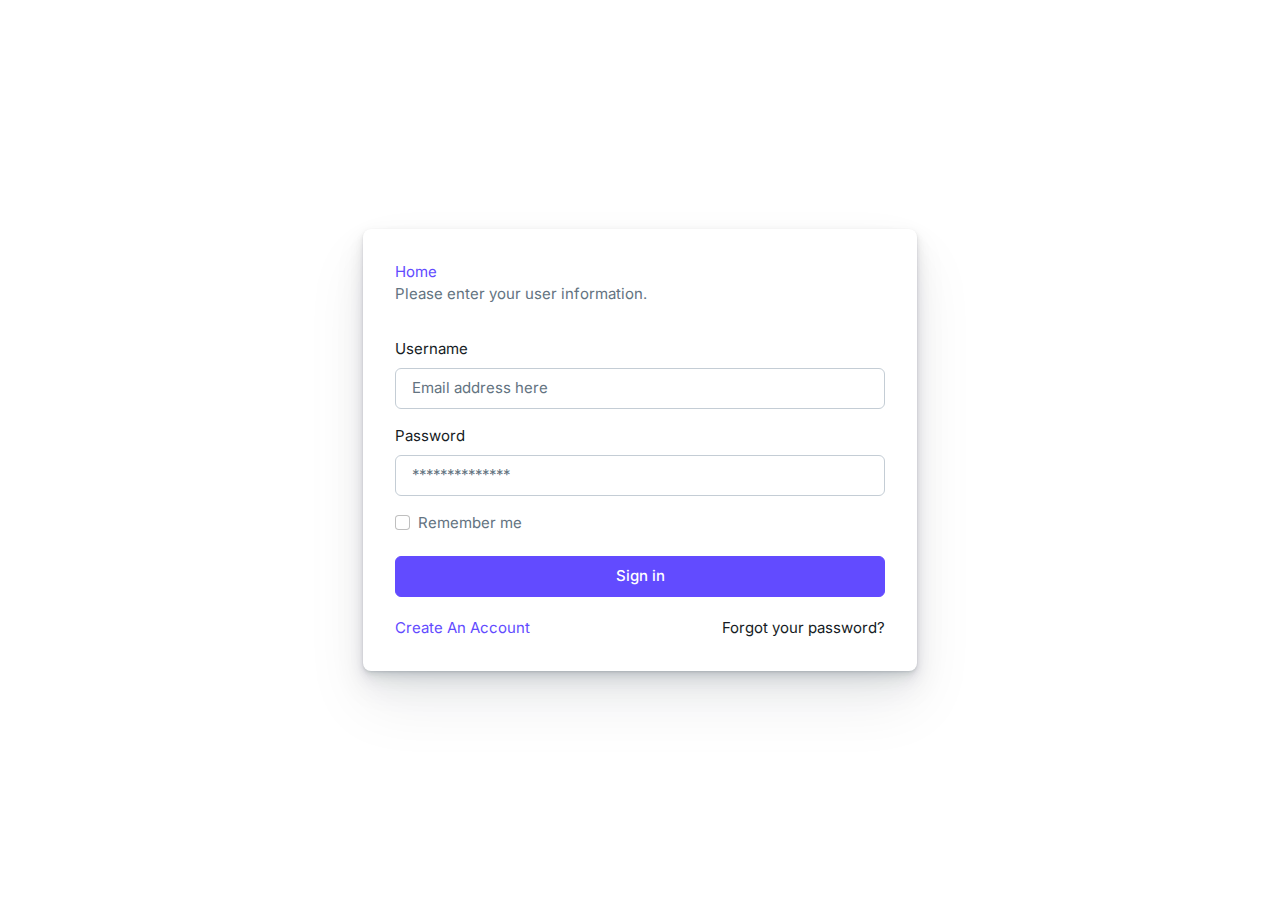
<file: index.html>
<!DOCTYPE html>
<html>
	<head>
		<meta charset="utf-8">
		<title>Car Stock</title>
		
		<!-- Libs -->
		<script src="libs/sha256.js"></script>
		<script src="libs/sql.js"></script>
		<script src="libs/jquery/dist/jquery.min.js"></script>
		<script src="libs/feather-icons/dist/feather.min.js"></script>
		<script src="libs/bootstrap/dist/js/bootstrap.bundle.min.js"></script>
		<script src="libs/jquery-slimscroll/jquery.slimscroll.min.js"></script>
		<script src="libs/theme.min.js"></script>
		
		<!-- Styles -->
		<link href="css/theme.min.css" rel="stylesheet">
		<link href="libs/bootstrap-icons/font/bootstrap-icons.css" rel="stylesheet">
		
		<!-- Main -->
		<script src="main.js"></script>
		<script src="scripts.js"></script>	
		<script src="routes.js"></script>	
		<script src="db.js"></script>
		<script src="instantiate.js"></script>
		
		<!-- Models -->
		<script src="models/users.js"></script>
		
	</head>
	<body>
		
		<div id="menu"></div>
		<div id="content"></div>
		
	</body>
</html>
</file>
<file: css/theme.min.css>
@charset "UTF-8";@import url("https://fonts.googleapis.com/css2?family=Inter:wght@100;200;300;400;500;600;700;800;900&display=swap");.filter-invert-white{filter:brightness(0) invert(1)}.filter-invert-dark{filter:brightness(0) invert(0)}.bg-gray-400{background-color:#c4cdd5}.smooth-shadow-sm{box-shadow:0 2px 4px rgba(0,0,20,.08),0 1px 2px rgba(0,0,20,.08)!important}.smooth-shadow-md{box-shadow:0 1px 2px rgba(21,30,40,.07),0 2px 4px rgba(21,30,40,.07),0 4px 8px rgba(21,30,40,.07),0 8px 16px rgba(21,30,40,.07),0 16px 32px rgba(21,30,40,.07),0 32px 64px rgba(21,30,40,.07)!important}.smooth-shadow-lg{box-shadow:0 1px 1px rgba(21,30,40,.11),0 2px 2px rgba(21,30,40,.11),0 4px 4px rgba(21,30,40,.11),0 8px 8px rgba(21,30,40,.11),0 16px 16px rgba(21,30,40,.11),0 32px 32px rgba(21,30,40,.11)!important}.top-0{top:0}.right-0{right:0}.bottom-0{bottom:0}.left-0{left:0}.top-1{top:1}.right-1{right:1}.bottom-1{bottom:1}.left-1{left:1}.top-2{top:2}.right-2{right:2}.bottom-2{bottom:2}.left-2{left:2}.top-50{top:50%}.right-50{right:50%}.bottom-50{bottom:50%}.left-50{left:50%}.top-100{top:100%}.right-100{right:100%}.bottom-100{bottom:100%}.left-100{left:100%}.z-index-1030{z-index:1030}.border-white-color-40{border-color:rgba(233,236,239,.4)!important}.border-dashed{border:1px dashed #dfe3e8!important}.divider{align-items:center;display:flex}.divider:after,.divider:before{border-top:.0625rem solid #c4cdd5;content:"";flex:1 1 0%;margin-top:.0625rem}.divider:before{margin-right:1.5rem}.divider:after{margin-left:1.5rem}.icon-xxs{height:.875rem;line-height:.875rem;width:.875rem}.icon-xs{height:1rem;line-height:1rem;width:1rem}.icon-sm{height:1.5rem;line-height:1.5rem;width:1.5rem}.icon-md{height:2.5rem;line-height:2.5rem;width:2.5rem}.icon-lg{height:3rem;line-height:3rem;width:3rem}.icon-xl{height:3.5rem;line-height:3.5rem;width:3.5rem}.icon-xxl{height:4rem;line-height:4rem;width:4rem}.icon-shape{align-items:center;display:inline-flex;justify-content:center;text-align:center;vertical-align:middle}.h1,.h2,.h3,.h4,h1,h2,h3,h4{letter-spacing:-.02rem}.text-inherit{color:#161c24}.text-primary-hover:hover{color:#624bff!important}

/*!
 * Bootstrap v5.1.3 (https://getbootstrap.com/)
 * Copyright 2011-2021 The Bootstrap Authors
 * Copyright 2011-2021 Twitter, Inc.
 * Licensed under MIT (https://github.com/twbs/bootstrap/blob/main/LICENSE)
 */:root{--bs-blue:#0d6efd;--bs-indigo:#6610f2;--bs-purple:#6f42c1;--bs-pink:#d63384;--bs-red:#dc3545;--bs-orange:#fd7e14;--bs-yellow:#ffc107;--bs-green:#198754;--bs-teal:#20c997;--bs-cyan:#0dcaf0;--bs-gray:#637381;--bs-gray-dark:#212b36;--bs-gray-100:#f9fafb;--bs-gray-200:#f4f6f8;--bs-gray-300:#dfe3e8;--bs-gray-400:#c4cdd5;--bs-gray-500:#919eab;--bs-gray-600:#637381;--bs-gray-700:#454f5b;--bs-gray-800:#212b36;--bs-gray-900:#161c24;--bs-primary:#624bff;--bs-secondary:#637381;--bs-success:#198754;--bs-info:#0dcaf0;--bs-warning:#ffc107;--bs-danger:#dc3545;--bs-light:#f9fafb;--bs-dark:#212b36;--bs-white:#fff;--bs-light-primary:#e0dcfe;--bs-light-danger:#fbebec;--bs-light-info:#e7fafe;--bs-light-warning:#fff3cd;--bs-light-secondary:#e9ecef;--bs-light-success:#eaf6ec;--bs-light-dark:#d1cfd8;--bs-dark-primary:#593cc1;--bs-dark-warning:#c28135;--bs-dark-info:#51a0c2;--bs-dark-danger:#ae302e;--bs-dark-success:#139a74;--bs-dark-secondary:#5c596d;--bs-primary-rgb:98,75,255;--bs-secondary-rgb:99,115,129;--bs-success-rgb:25,135,84;--bs-info-rgb:13,202,240;--bs-warning-rgb:255,193,7;--bs-danger-rgb:220,53,69;--bs-light-rgb:249,250,251;--bs-dark-rgb:33,43,54;--bs-light-primary-rgb:224,220,254;--bs-light-danger-rgb:251,235,236;--bs-light-info-rgb:231,250,254;--bs-light-warning-rgb:255,243,205;--bs-light-secondary-rgb:233,236,239;--bs-light-success-rgb:234,246,236;--bs-light-dark-rgb:209,207,216;--bs-dark-primary-rgb:89,60,193;--bs-dark-warning-rgb:194,129,53;--bs-dark-info-rgb:81,160,194;--bs-dark-danger-rgb:174,48,46;--bs-dark-success-rgb:19,154,116;--bs-dark-secondary-rgb:92,89,109;--bs-white-rgb:255,255,255;--bs-black-rgb:0,0,0;--bs-body-color-rgb:99,115,129;--bs-body-bg-rgb:255,255,255;--bs-font-sans-serif:"Inter","sans-serif";--bs-font-monospace:SFMono-Regular,Menlo,Monaco,Consolas,"Liberation Mono","Courier New",monospace;--bs-gradient:linear-gradient(180deg,hsla(0,0%,100%,.15),hsla(0,0%,100%,0));--bs-body-font-family:Inter,sans-serif;--bs-body-font-size:0.9375rem;--bs-body-font-weight:400;--bs-body-line-height:1.5;--bs-body-color:#637381;--bs-body-bg:#fff}*,:after,:before{box-sizing:border-box}@media (prefers-reduced-motion:no-preference){:root{scroll-behavior:smooth}}body{-webkit-text-size-adjust:100%;-webkit-tap-highlight-color:rgba(0,0,0,0);background-color:var(--bs-body-bg);color:var(--bs-body-color);font-family:var(--bs-body-font-family);font-size:var(--bs-body-font-size);font-weight:var(--bs-body-font-weight);line-height:var(--bs-body-line-height);margin:0;text-align:var(--bs-body-text-align)}hr{background-color:currentColor;border:0;color:inherit;margin:1rem 0;opacity:.25}hr:not([size]){height:1px}.h1,.h2,.h3,.h4,.h5,.h6,h1,h2,h3,h4,h5,h6{color:#212b36;font-weight:500;line-height:1.2;margin-bottom:.5rem;margin-top:0}.h1,h1{font-size:calc(1.35rem + 1.2vw)}@media (min-width:1200px){.h1,h1{font-size:2.25rem}}.h2,h2{font-size:calc(1.3125rem + .75vw)}@media (min-width:1200px){.h2,h2{font-size:1.875rem}}.h3,h3{font-size:calc(1.275rem + .3vw)}@media (min-width:1200px){.h3,h3{font-size:1.5rem}}.h4,h4{font-size:1.125rem}.h5,h5{font-size:.938rem}.h6,h6{font-size:.75rem}p{margin-bottom:1rem;margin-top:0}abbr[data-bs-original-title],abbr[title]{cursor:help;-webkit-text-decoration:underline dotted;text-decoration:underline dotted;-webkit-text-decoration-skip-ink:none;text-decoration-skip-ink:none}address{font-style:normal;line-height:inherit;margin-bottom:1rem}ol,ul{padding-left:2rem}dl,ol,ul{margin-bottom:1rem;margin-top:0}ol ol,ol ul,ul ol,ul ul{margin-bottom:0}dt{font-weight:700}dd{margin-bottom:.5rem;margin-left:0}blockquote{margin:0 0 1rem}b,strong{font-weight:bolder}.small,small{font-size:.875em}.mark,mark{background-color:#fcf8e3;padding:.2em}sub,sup{font-size:.75em;line-height:0;position:relative;vertical-align:baseline}sub{bottom:-.25em}sup{top:-.5em}a{color:#624bff}a,a:hover{text-decoration:none}a:hover{color:#4e3ccc}a:not([href]):not([class]),a:not([href]):not([class]):hover{color:inherit;text-decoration:none}code,kbd,pre,samp{direction:ltr;font-family:var(--bs-font-monospace);font-size:1em;unicode-bidi:bidi-override}pre{display:block;font-size:.875em;margin-bottom:1rem;margin-top:0;overflow:auto}pre code{color:inherit;font-size:inherit;word-break:normal}code{word-wrap:break-word;color:#d63384;font-size:.875em}a>code{color:inherit}kbd{background-color:#161c24;border-radius:.2rem;color:#fff;font-size:.875em;padding:.2rem .4rem}kbd kbd{font-size:1em;font-weight:700;padding:0}figure{margin:0 0 1rem}img,svg{vertical-align:middle}table{border-collapse:collapse;caption-side:bottom}caption{color:#637381;padding-bottom:.75rem;padding-top:.75rem;text-align:left}th{text-align:inherit;text-align:-webkit-match-parent}tbody,td,tfoot,th,thead,tr{border:0 solid;border-color:inherit}label{display:inline-block}button{border-radius:0}button:focus:not(:focus-visible){outline:0}button,input,optgroup,select,textarea{font-family:inherit;font-size:inherit;line-height:inherit;margin:0}button,select{text-transform:none}[role=button]{cursor:pointer}select{word-wrap:normal}select:disabled{opacity:1}[list]::-webkit-calendar-picker-indicator{display:none}[type=button],[type=reset],[type=submit],button{-webkit-appearance:button}[type=button]:not(:disabled),[type=reset]:not(:disabled),[type=submit]:not(:disabled),button:not(:disabled){cursor:pointer}::-moz-focus-inner{border-style:none;padding:0}textarea{resize:vertical}fieldset{border:0;margin:0;min-width:0;padding:0}legend{float:left;font-size:calc(1.275rem + .3vw);line-height:inherit;margin-bottom:.5rem;padding:0;width:100%}@media (min-width:1200px){legend{font-size:1.5rem}}legend+*{clear:left}::-webkit-datetime-edit-day-field,::-webkit-datetime-edit-fields-wrapper,::-webkit-datetime-edit-hour-field,::-webkit-datetime-edit-minute,::-webkit-datetime-edit-month-field,::-webkit-datetime-edit-text,::-webkit-datetime-edit-year-field{padding:0}::-webkit-inner-spin-button{height:auto}[type=search]{-webkit-appearance:textfield;outline-offset:-2px}::-webkit-search-decoration{-webkit-appearance:none}::-webkit-color-swatch-wrapper{padding:0}::file-selector-button{font:inherit}::-webkit-file-upload-button{-webkit-appearance:button;font:inherit}output{display:inline-block}iframe{border:0}summary{cursor:pointer;display:list-item}progress{vertical-align:baseline}[hidden]{display:none!important}.lead{font-size:1.171875rem;font-weight:300}.display-1{font-size:calc(1.625rem + 4.5vw);font-weight:300;line-height:1.2}@media (min-width:1200px){.display-1{font-size:5rem}}.display-2{font-size:calc(1.575rem + 3.9vw);font-weight:300;line-height:1.2}@media (min-width:1200px){.display-2{font-size:4.5rem}}.display-3{font-size:calc(1.525rem + 3.3vw);font-weight:300;line-height:1.2}@media (min-width:1200px){.display-3{font-size:4rem}}.display-4{font-size:calc(1.475rem + 2.7vw);font-weight:300;line-height:1.2}@media (min-width:1200px){.display-4{font-size:3.5rem}}.display-5{font-size:calc(1.425rem + 2.1vw);font-weight:300;line-height:1.2}@media (min-width:1200px){.display-5{font-size:3rem}}.display-6{font-size:calc(1.375rem + 1.5vw);font-weight:300;line-height:1.2}@media (min-width:1200px){.display-6{font-size:2.5rem}}.list-inline,.list-unstyled{list-style:none;padding-left:0}.list-inline-item{display:inline-block}.list-inline-item:not(:last-child){margin-right:.5rem}.initialism{font-size:.875em;text-transform:uppercase}.blockquote{font-size:1.171875rem;margin-bottom:1rem}.blockquote>:last-child{margin-bottom:0}.blockquote-footer{color:#637381;font-size:.875em;margin-bottom:1rem;margin-top:-1rem}.blockquote-footer:before{content:"— "}.img-fluid,.img-thumbnail{height:auto;max-width:100%}.img-thumbnail{background-color:#fff;border:1px solid #dfe3e8;border-radius:.375rem;padding:.25rem}.figure{display:inline-block}.figure-img{line-height:1;margin-bottom:.5rem}.figure-caption{color:#637381;font-size:.875em}.container,.container-fluid,.container-lg,.container-md,.container-sm,.container-xl,.container-xxl{margin-left:auto;margin-right:auto;padding-left:var(--bs-gutter-x,16px);padding-right:var(--bs-gutter-x,16px);width:100%}@media (min-width:576px){.container,.container-sm{max-width:540px}}@media (min-width:768px){.container,.container-md,.container-sm{max-width:720px}}@media (min-width:992px){.container,.container-lg,.container-md,.container-sm{max-width:960px}}@media (min-width:1200px){.container,.container-lg,.container-md,.container-sm,.container-xl{max-width:1140px}}@media (min-width:1400px){.container,.container-lg,.container-md,.container-sm,.container-xl,.container-xxl{max-width:1320px}}.row{--bs-gutter-x:32px;--bs-gutter-y:0;display:flex;flex-wrap:wrap;margin-left:calc(var(--bs-gutter-x)*-.5);margin-right:calc(var(--bs-gutter-x)*-.5);margin-top:calc(var(--bs-gutter-y)*-1)}.row>*{flex-shrink:0;margin-top:var(--bs-gutter-y);max-width:100%;padding-left:calc(var(--bs-gutter-x)*.5);padding-right:calc(var(--bs-gutter-x)*.5);width:100%}.col{flex:1 0 0%}.row-cols-auto>*{flex:0 0 auto;width:auto}.row-cols-1>*{flex:0 0 auto;width:100%}.row-cols-2>*{flex:0 0 auto;width:50%}.row-cols-3>*{flex:0 0 auto;width:33.3333333333%}.row-cols-4>*{flex:0 0 auto;width:25%}.row-cols-5>*{flex:0 0 auto;width:20%}.row-cols-6>*{flex:0 0 auto;width:16.6666666667%}.col-auto{flex:0 0 auto;width:auto}.col-1{flex:0 0 auto;width:8.33333333%}.col-2{flex:0 0 auto;width:16.66666667%}.col-3{flex:0 0 auto;width:25%}.col-4{flex:0 0 auto;width:33.33333333%}.col-5{flex:0 0 auto;width:41.66666667%}.col-6{flex:0 0 auto;width:50%}.col-7{flex:0 0 auto;width:58.33333333%}.col-8{flex:0 0 auto;width:66.66666667%}.col-9{flex:0 0 auto;width:75%}.col-10{flex:0 0 auto;width:83.33333333%}.col-11{flex:0 0 auto;width:91.66666667%}.col-12{flex:0 0 auto;width:100%}.offset-1{margin-left:8.33333333%}.offset-2{margin-left:16.66666667%}.offset-3{margin-left:25%}.offset-4{margin-left:33.33333333%}.offset-5{margin-left:41.66666667%}.offset-6{margin-left:50%}.offset-7{margin-left:58.33333333%}.offset-8{margin-left:66.66666667%}.offset-9{margin-left:75%}.offset-10{margin-left:83.33333333%}.offset-11{margin-left:91.66666667%}.g-0,.gx-0{--bs-gutter-x:0}.g-0,.gy-0{--bs-gutter-y:0}.g-1,.gx-1{--bs-gutter-x:0.25rem}.g-1,.gy-1{--bs-gutter-y:0.25rem}.g-2,.gx-2{--bs-gutter-x:0.5rem}.g-2,.gy-2{--bs-gutter-y:0.5rem}.g-3,.gx-3{--bs-gutter-x:1rem}.g-3,.gy-3{--bs-gutter-y:1rem}.g-4,.gx-4{--bs-gutter-x:1.25rem}.g-4,.gy-4{--bs-gutter-y:1.25rem}.g-5,.gx-5{--bs-gutter-x:1.5rem}.g-5,.gy-5{--bs-gutter-y:1.5rem}.g-6,.gx-6{--bs-gutter-x:2rem}.g-6,.gy-6{--bs-gutter-y:2rem}.g-7,.gx-7{--bs-gutter-x:2.5rem}.g-7,.gy-7{--bs-gutter-y:2.5rem}.g-8,.gx-8{--bs-gutter-x:3rem}.g-8,.gy-8{--bs-gutter-y:3rem}.g-9,.gx-9{--bs-gutter-x:3.5rem}.g-9,.gy-9{--bs-gutter-y:3.5rem}.g-10,.gx-10{--bs-gutter-x:4rem}.g-10,.gy-10{--bs-gutter-y:4rem}.g-11,.gx-11{--bs-gutter-x:4.5rem}.g-11,.gy-11{--bs-gutter-y:4.5rem}.g-12,.gx-12{--bs-gutter-x:5rem}.g-12,.gy-12{--bs-gutter-y:5rem}.g-13,.gx-13{--bs-gutter-x:5.5rem}.g-13,.gy-13{--bs-gutter-y:5.5rem}.g-14,.gx-14{--bs-gutter-x:6rem}.g-14,.gy-14{--bs-gutter-y:6rem}.g-15,.gx-15{--bs-gutter-x:6.5rem}.g-15,.gy-15{--bs-gutter-y:6.5rem}.g-16,.gx-16{--bs-gutter-x:7rem}.g-16,.gy-16{--bs-gutter-y:7rem}.g-17,.gx-17{--bs-gutter-x:7.5rem}.g-17,.gy-17{--bs-gutter-y:7.5rem}.g-18,.gx-18{--bs-gutter-x:8rem}.g-18,.gy-18{--bs-gutter-y:8rem}.g-19,.gx-19{--bs-gutter-x:8.5rem}.g-19,.gy-19{--bs-gutter-y:8.5rem}.g-20,.gx-20{--bs-gutter-x:9rem}.g-20,.gy-20{--bs-gutter-y:9rem}.g-21,.gx-21{--bs-gutter-x:9.5rem}.g-21,.gy-21{--bs-gutter-y:9.5rem}.g-22,.gx-22{--bs-gutter-x:10rem}.g-22,.gy-22{--bs-gutter-y:10rem}.g-23,.gx-23{--bs-gutter-x:12rem}.g-23,.gy-23{--bs-gutter-y:12rem}@media (min-width:576px){.col-sm{flex:1 0 0%}.row-cols-sm-auto>*{flex:0 0 auto;width:auto}.row-cols-sm-1>*{flex:0 0 auto;width:100%}.row-cols-sm-2>*{flex:0 0 auto;width:50%}.row-cols-sm-3>*{flex:0 0 auto;width:33.3333333333%}.row-cols-sm-4>*{flex:0 0 auto;width:25%}.row-cols-sm-5>*{flex:0 0 auto;width:20%}.row-cols-sm-6>*{flex:0 0 auto;width:16.6666666667%}.col-sm-auto{flex:0 0 auto;width:auto}.col-sm-1{flex:0 0 auto;width:8.33333333%}.col-sm-2{flex:0 0 auto;width:16.66666667%}.col-sm-3{flex:0 0 auto;width:25%}.col-sm-4{flex:0 0 auto;width:33.33333333%}.col-sm-5{flex:0 0 auto;width:41.66666667%}.col-sm-6{flex:0 0 auto;width:50%}.col-sm-7{flex:0 0 auto;width:58.33333333%}.col-sm-8{flex:0 0 auto;width:66.66666667%}.col-sm-9{flex:0 0 auto;width:75%}.col-sm-10{flex:0 0 auto;width:83.33333333%}.col-sm-11{flex:0 0 auto;width:91.66666667%}.col-sm-12{flex:0 0 auto;width:100%}.offset-sm-0{margin-left:0}.offset-sm-1{margin-left:8.33333333%}.offset-sm-2{margin-left:16.66666667%}.offset-sm-3{margin-left:25%}.offset-sm-4{margin-left:33.33333333%}.offset-sm-5{margin-left:41.66666667%}.offset-sm-6{margin-left:50%}.offset-sm-7{margin-left:58.33333333%}.offset-sm-8{margin-left:66.66666667%}.offset-sm-9{margin-left:75%}.offset-sm-10{margin-left:83.33333333%}.offset-sm-11{margin-left:91.66666667%}.g-sm-0,.gx-sm-0{--bs-gutter-x:0}.g-sm-0,.gy-sm-0{--bs-gutter-y:0}.g-sm-1,.gx-sm-1{--bs-gutter-x:0.25rem}.g-sm-1,.gy-sm-1{--bs-gutter-y:0.25rem}.g-sm-2,.gx-sm-2{--bs-gutter-x:0.5rem}.g-sm-2,.gy-sm-2{--bs-gutter-y:0.5rem}.g-sm-3,.gx-sm-3{--bs-gutter-x:1rem}.g-sm-3,.gy-sm-3{--bs-gutter-y:1rem}.g-sm-4,.gx-sm-4{--bs-gutter-x:1.25rem}.g-sm-4,.gy-sm-4{--bs-gutter-y:1.25rem}.g-sm-5,.gx-sm-5{--bs-gutter-x:1.5rem}.g-sm-5,.gy-sm-5{--bs-gutter-y:1.5rem}.g-sm-6,.gx-sm-6{--bs-gutter-x:2rem}.g-sm-6,.gy-sm-6{--bs-gutter-y:2rem}.g-sm-7,.gx-sm-7{--bs-gutter-x:2.5rem}.g-sm-7,.gy-sm-7{--bs-gutter-y:2.5rem}.g-sm-8,.gx-sm-8{--bs-gutter-x:3rem}.g-sm-8,.gy-sm-8{--bs-gutter-y:3rem}.g-sm-9,.gx-sm-9{--bs-gutter-x:3.5rem}.g-sm-9,.gy-sm-9{--bs-gutter-y:3.5rem}.g-sm-10,.gx-sm-10{--bs-gutter-x:4rem}.g-sm-10,.gy-sm-10{--bs-gutter-y:4rem}.g-sm-11,.gx-sm-11{--bs-gutter-x:4.5rem}.g-sm-11,.gy-sm-11{--bs-gutter-y:4.5rem}.g-sm-12,.gx-sm-12{--bs-gutter-x:5rem}.g-sm-12,.gy-sm-12{--bs-gutter-y:5rem}.g-sm-13,.gx-sm-13{--bs-gutter-x:5.5rem}.g-sm-13,.gy-sm-13{--bs-gutter-y:5.5rem}.g-sm-14,.gx-sm-14{--bs-gutter-x:6rem}.g-sm-14,.gy-sm-14{--bs-gutter-y:6rem}.g-sm-15,.gx-sm-15{--bs-gutter-x:6.5rem}.g-sm-15,.gy-sm-15{--bs-gutter-y:6.5rem}.g-sm-16,.gx-sm-16{--bs-gutter-x:7rem}.g-sm-16,.gy-sm-16{--bs-gutter-y:7rem}.g-sm-17,.gx-sm-17{--bs-gutter-x:7.5rem}.g-sm-17,.gy-sm-17{--bs-gutter-y:7.5rem}.g-sm-18,.gx-sm-18{--bs-gutter-x:8rem}.g-sm-18,.gy-sm-18{--bs-gutter-y:8rem}.g-sm-19,.gx-sm-19{--bs-gutter-x:8.5rem}.g-sm-19,.gy-sm-19{--bs-gutter-y:8.5rem}.g-sm-20,.gx-sm-20{--bs-gutter-x:9rem}.g-sm-20,.gy-sm-20{--bs-gutter-y:9rem}.g-sm-21,.gx-sm-21{--bs-gutter-x:9.5rem}.g-sm-21,.gy-sm-21{--bs-gutter-y:9.5rem}.g-sm-22,.gx-sm-22{--bs-gutter-x:10rem}.g-sm-22,.gy-sm-22{--bs-gutter-y:10rem}.g-sm-23,.gx-sm-23{--bs-gutter-x:12rem}.g-sm-23,.gy-sm-23{--bs-gutter-y:12rem}}@media (min-width:768px){.col-md{flex:1 0 0%}.row-cols-md-auto>*{flex:0 0 auto;width:auto}.row-cols-md-1>*{flex:0 0 auto;width:100%}.row-cols-md-2>*{flex:0 0 auto;width:50%}.row-cols-md-3>*{flex:0 0 auto;width:33.3333333333%}.row-cols-md-4>*{flex:0 0 auto;width:25%}.row-cols-md-5>*{flex:0 0 auto;width:20%}.row-cols-md-6>*{flex:0 0 auto;width:16.6666666667%}.col-md-auto{flex:0 0 auto;width:auto}.col-md-1{flex:0 0 auto;width:8.33333333%}.col-md-2{flex:0 0 auto;width:16.66666667%}.col-md-3{flex:0 0 auto;width:25%}.col-md-4{flex:0 0 auto;width:33.33333333%}.col-md-5{flex:0 0 auto;width:41.66666667%}.col-md-6{flex:0 0 auto;width:50%}.col-md-7{flex:0 0 auto;width:58.33333333%}.col-md-8{flex:0 0 auto;width:66.66666667%}.col-md-9{flex:0 0 auto;width:75%}.col-md-10{flex:0 0 auto;width:83.33333333%}.col-md-11{flex:0 0 auto;width:91.66666667%}.col-md-12{flex:0 0 auto;width:100%}.offset-md-0{margin-left:0}.offset-md-1{margin-left:8.33333333%}.offset-md-2{margin-left:16.66666667%}.offset-md-3{margin-left:25%}.offset-md-4{margin-left:33.33333333%}.offset-md-5{margin-left:41.66666667%}.offset-md-6{margin-left:50%}.offset-md-7{margin-left:58.33333333%}.offset-md-8{margin-left:66.66666667%}.offset-md-9{margin-left:75%}.offset-md-10{margin-left:83.33333333%}.offset-md-11{margin-left:91.66666667%}.g-md-0,.gx-md-0{--bs-gutter-x:0}.g-md-0,.gy-md-0{--bs-gutter-y:0}.g-md-1,.gx-md-1{--bs-gutter-x:0.25rem}.g-md-1,.gy-md-1{--bs-gutter-y:0.25rem}.g-md-2,.gx-md-2{--bs-gutter-x:0.5rem}.g-md-2,.gy-md-2{--bs-gutter-y:0.5rem}.g-md-3,.gx-md-3{--bs-gutter-x:1rem}.g-md-3,.gy-md-3{--bs-gutter-y:1rem}.g-md-4,.gx-md-4{--bs-gutter-x:1.25rem}.g-md-4,.gy-md-4{--bs-gutter-y:1.25rem}.g-md-5,.gx-md-5{--bs-gutter-x:1.5rem}.g-md-5,.gy-md-5{--bs-gutter-y:1.5rem}.g-md-6,.gx-md-6{--bs-gutter-x:2rem}.g-md-6,.gy-md-6{--bs-gutter-y:2rem}.g-md-7,.gx-md-7{--bs-gutter-x:2.5rem}.g-md-7,.gy-md-7{--bs-gutter-y:2.5rem}.g-md-8,.gx-md-8{--bs-gutter-x:3rem}.g-md-8,.gy-md-8{--bs-gutter-y:3rem}.g-md-9,.gx-md-9{--bs-gutter-x:3.5rem}.g-md-9,.gy-md-9{--bs-gutter-y:3.5rem}.g-md-10,.gx-md-10{--bs-gutter-x:4rem}.g-md-10,.gy-md-10{--bs-gutter-y:4rem}.g-md-11,.gx-md-11{--bs-gutter-x:4.5rem}.g-md-11,.gy-md-11{--bs-gutter-y:4.5rem}.g-md-12,.gx-md-12{--bs-gutter-x:5rem}.g-md-12,.gy-md-12{--bs-gutter-y:5rem}.g-md-13,.gx-md-13{--bs-gutter-x:5.5rem}.g-md-13,.gy-md-13{--bs-gutter-y:5.5rem}.g-md-14,.gx-md-14{--bs-gutter-x:6rem}.g-md-14,.gy-md-14{--bs-gutter-y:6rem}.g-md-15,.gx-md-15{--bs-gutter-x:6.5rem}.g-md-15,.gy-md-15{--bs-gutter-y:6.5rem}.g-md-16,.gx-md-16{--bs-gutter-x:7rem}.g-md-16,.gy-md-16{--bs-gutter-y:7rem}.g-md-17,.gx-md-17{--bs-gutter-x:7.5rem}.g-md-17,.gy-md-17{--bs-gutter-y:7.5rem}.g-md-18,.gx-md-18{--bs-gutter-x:8rem}.g-md-18,.gy-md-18{--bs-gutter-y:8rem}.g-md-19,.gx-md-19{--bs-gutter-x:8.5rem}.g-md-19,.gy-md-19{--bs-gutter-y:8.5rem}.g-md-20,.gx-md-20{--bs-gutter-x:9rem}.g-md-20,.gy-md-20{--bs-gutter-y:9rem}.g-md-21,.gx-md-21{--bs-gutter-x:9.5rem}.g-md-21,.gy-md-21{--bs-gutter-y:9.5rem}.g-md-22,.gx-md-22{--bs-gutter-x:10rem}.g-md-22,.gy-md-22{--bs-gutter-y:10rem}.g-md-23,.gx-md-23{--bs-gutter-x:12rem}.g-md-23,.gy-md-23{--bs-gutter-y:12rem}}@media (min-width:992px){.col-lg{flex:1 0 0%}.row-cols-lg-auto>*{flex:0 0 auto;width:auto}.row-cols-lg-1>*{flex:0 0 auto;width:100%}.row-cols-lg-2>*{flex:0 0 auto;width:50%}.row-cols-lg-3>*{flex:0 0 auto;width:33.3333333333%}.row-cols-lg-4>*{flex:0 0 auto;width:25%}.row-cols-lg-5>*{flex:0 0 auto;width:20%}.row-cols-lg-6>*{flex:0 0 auto;width:16.6666666667%}.col-lg-auto{flex:0 0 auto;width:auto}.col-lg-1{flex:0 0 auto;width:8.33333333%}.col-lg-2{flex:0 0 auto;width:16.66666667%}.col-lg-3{flex:0 0 auto;width:25%}.col-lg-4{flex:0 0 auto;width:33.33333333%}.col-lg-5{flex:0 0 auto;width:41.66666667%}.col-lg-6{flex:0 0 auto;width:50%}.col-lg-7{flex:0 0 auto;width:58.33333333%}.col-lg-8{flex:0 0 auto;width:66.66666667%}.col-lg-9{flex:0 0 auto;width:75%}.col-lg-10{flex:0 0 auto;width:83.33333333%}.col-lg-11{flex:0 0 auto;width:91.66666667%}.col-lg-12{flex:0 0 auto;width:100%}.offset-lg-0{margin-left:0}.offset-lg-1{margin-left:8.33333333%}.offset-lg-2{margin-left:16.66666667%}.offset-lg-3{margin-left:25%}.offset-lg-4{margin-left:33.33333333%}.offset-lg-5{margin-left:41.66666667%}.offset-lg-6{margin-left:50%}.offset-lg-7{margin-left:58.33333333%}.offset-lg-8{margin-left:66.66666667%}.offset-lg-9{margin-left:75%}.offset-lg-10{margin-left:83.33333333%}.offset-lg-11{margin-left:91.66666667%}.g-lg-0,.gx-lg-0{--bs-gutter-x:0}.g-lg-0,.gy-lg-0{--bs-gutter-y:0}.g-lg-1,.gx-lg-1{--bs-gutter-x:0.25rem}.g-lg-1,.gy-lg-1{--bs-gutter-y:0.25rem}.g-lg-2,.gx-lg-2{--bs-gutter-x:0.5rem}.g-lg-2,.gy-lg-2{--bs-gutter-y:0.5rem}.g-lg-3,.gx-lg-3{--bs-gutter-x:1rem}.g-lg-3,.gy-lg-3{--bs-gutter-y:1rem}.g-lg-4,.gx-lg-4{--bs-gutter-x:1.25rem}.g-lg-4,.gy-lg-4{--bs-gutter-y:1.25rem}.g-lg-5,.gx-lg-5{--bs-gutter-x:1.5rem}.g-lg-5,.gy-lg-5{--bs-gutter-y:1.5rem}.g-lg-6,.gx-lg-6{--bs-gutter-x:2rem}.g-lg-6,.gy-lg-6{--bs-gutter-y:2rem}.g-lg-7,.gx-lg-7{--bs-gutter-x:2.5rem}.g-lg-7,.gy-lg-7{--bs-gutter-y:2.5rem}.g-lg-8,.gx-lg-8{--bs-gutter-x:3rem}.g-lg-8,.gy-lg-8{--bs-gutter-y:3rem}.g-lg-9,.gx-lg-9{--bs-gutter-x:3.5rem}.g-lg-9,.gy-lg-9{--bs-gutter-y:3.5rem}.g-lg-10,.gx-lg-10{--bs-gutter-x:4rem}.g-lg-10,.gy-lg-10{--bs-gutter-y:4rem}.g-lg-11,.gx-lg-11{--bs-gutter-x:4.5rem}.g-lg-11,.gy-lg-11{--bs-gutter-y:4.5rem}.g-lg-12,.gx-lg-12{--bs-gutter-x:5rem}.g-lg-12,.gy-lg-12{--bs-gutter-y:5rem}.g-lg-13,.gx-lg-13{--bs-gutter-x:5.5rem}.g-lg-13,.gy-lg-13{--bs-gutter-y:5.5rem}.g-lg-14,.gx-lg-14{--bs-gutter-x:6rem}.g-lg-14,.gy-lg-14{--bs-gutter-y:6rem}.g-lg-15,.gx-lg-15{--bs-gutter-x:6.5rem}.g-lg-15,.gy-lg-15{--bs-gutter-y:6.5rem}.g-lg-16,.gx-lg-16{--bs-gutter-x:7rem}.g-lg-16,.gy-lg-16{--bs-gutter-y:7rem}.g-lg-17,.gx-lg-17{--bs-gutter-x:7.5rem}.g-lg-17,.gy-lg-17{--bs-gutter-y:7.5rem}.g-lg-18,.gx-lg-18{--bs-gutter-x:8rem}.g-lg-18,.gy-lg-18{--bs-gutter-y:8rem}.g-lg-19,.gx-lg-19{--bs-gutter-x:8.5rem}.g-lg-19,.gy-lg-19{--bs-gutter-y:8.5rem}.g-lg-20,.gx-lg-20{--bs-gutter-x:9rem}.g-lg-20,.gy-lg-20{--bs-gutter-y:9rem}.g-lg-21,.gx-lg-21{--bs-gutter-x:9.5rem}.g-lg-21,.gy-lg-21{--bs-gutter-y:9.5rem}.g-lg-22,.gx-lg-22{--bs-gutter-x:10rem}.g-lg-22,.gy-lg-22{--bs-gutter-y:10rem}.g-lg-23,.gx-lg-23{--bs-gutter-x:12rem}.g-lg-23,.gy-lg-23{--bs-gutter-y:12rem}}@media (min-width:1200px){.col-xl{flex:1 0 0%}.row-cols-xl-auto>*{flex:0 0 auto;width:auto}.row-cols-xl-1>*{flex:0 0 auto;width:100%}.row-cols-xl-2>*{flex:0 0 auto;width:50%}.row-cols-xl-3>*{flex:0 0 auto;width:33.3333333333%}.row-cols-xl-4>*{flex:0 0 auto;width:25%}.row-cols-xl-5>*{flex:0 0 auto;width:20%}.row-cols-xl-6>*{flex:0 0 auto;width:16.6666666667%}.col-xl-auto{flex:0 0 auto;width:auto}.col-xl-1{flex:0 0 auto;width:8.33333333%}.col-xl-2{flex:0 0 auto;width:16.66666667%}.col-xl-3{flex:0 0 auto;width:25%}.col-xl-4{flex:0 0 auto;width:33.33333333%}.col-xl-5{flex:0 0 auto;width:41.66666667%}.col-xl-6{flex:0 0 auto;width:50%}.col-xl-7{flex:0 0 auto;width:58.33333333%}.col-xl-8{flex:0 0 auto;width:66.66666667%}.col-xl-9{flex:0 0 auto;width:75%}.col-xl-10{flex:0 0 auto;width:83.33333333%}.col-xl-11{flex:0 0 auto;width:91.66666667%}.col-xl-12{flex:0 0 auto;width:100%}.offset-xl-0{margin-left:0}.offset-xl-1{margin-left:8.33333333%}.offset-xl-2{margin-left:16.66666667%}.offset-xl-3{margin-left:25%}.offset-xl-4{margin-left:33.33333333%}.offset-xl-5{margin-left:41.66666667%}.offset-xl-6{margin-left:50%}.offset-xl-7{margin-left:58.33333333%}.offset-xl-8{margin-left:66.66666667%}.offset-xl-9{margin-left:75%}.offset-xl-10{margin-left:83.33333333%}.offset-xl-11{margin-left:91.66666667%}.g-xl-0,.gx-xl-0{--bs-gutter-x:0}.g-xl-0,.gy-xl-0{--bs-gutter-y:0}.g-xl-1,.gx-xl-1{--bs-gutter-x:0.25rem}.g-xl-1,.gy-xl-1{--bs-gutter-y:0.25rem}.g-xl-2,.gx-xl-2{--bs-gutter-x:0.5rem}.g-xl-2,.gy-xl-2{--bs-gutter-y:0.5rem}.g-xl-3,.gx-xl-3{--bs-gutter-x:1rem}.g-xl-3,.gy-xl-3{--bs-gutter-y:1rem}.g-xl-4,.gx-xl-4{--bs-gutter-x:1.25rem}.g-xl-4,.gy-xl-4{--bs-gutter-y:1.25rem}.g-xl-5,.gx-xl-5{--bs-gutter-x:1.5rem}.g-xl-5,.gy-xl-5{--bs-gutter-y:1.5rem}.g-xl-6,.gx-xl-6{--bs-gutter-x:2rem}.g-xl-6,.gy-xl-6{--bs-gutter-y:2rem}.g-xl-7,.gx-xl-7{--bs-gutter-x:2.5rem}.g-xl-7,.gy-xl-7{--bs-gutter-y:2.5rem}.g-xl-8,.gx-xl-8{--bs-gutter-x:3rem}.g-xl-8,.gy-xl-8{--bs-gutter-y:3rem}.g-xl-9,.gx-xl-9{--bs-gutter-x:3.5rem}.g-xl-9,.gy-xl-9{--bs-gutter-y:3.5rem}.g-xl-10,.gx-xl-10{--bs-gutter-x:4rem}.g-xl-10,.gy-xl-10{--bs-gutter-y:4rem}.g-xl-11,.gx-xl-11{--bs-gutter-x:4.5rem}.g-xl-11,.gy-xl-11{--bs-gutter-y:4.5rem}.g-xl-12,.gx-xl-12{--bs-gutter-x:5rem}.g-xl-12,.gy-xl-12{--bs-gutter-y:5rem}.g-xl-13,.gx-xl-13{--bs-gutter-x:5.5rem}.g-xl-13,.gy-xl-13{--bs-gutter-y:5.5rem}.g-xl-14,.gx-xl-14{--bs-gutter-x:6rem}.g-xl-14,.gy-xl-14{--bs-gutter-y:6rem}.g-xl-15,.gx-xl-15{--bs-gutter-x:6.5rem}.g-xl-15,.gy-xl-15{--bs-gutter-y:6.5rem}.g-xl-16,.gx-xl-16{--bs-gutter-x:7rem}.g-xl-16,.gy-xl-16{--bs-gutter-y:7rem}.g-xl-17,.gx-xl-17{--bs-gutter-x:7.5rem}.g-xl-17,.gy-xl-17{--bs-gutter-y:7.5rem}.g-xl-18,.gx-xl-18{--bs-gutter-x:8rem}.g-xl-18,.gy-xl-18{--bs-gutter-y:8rem}.g-xl-19,.gx-xl-19{--bs-gutter-x:8.5rem}.g-xl-19,.gy-xl-19{--bs-gutter-y:8.5rem}.g-xl-20,.gx-xl-20{--bs-gutter-x:9rem}.g-xl-20,.gy-xl-20{--bs-gutter-y:9rem}.g-xl-21,.gx-xl-21{--bs-gutter-x:9.5rem}.g-xl-21,.gy-xl-21{--bs-gutter-y:9.5rem}.g-xl-22,.gx-xl-22{--bs-gutter-x:10rem}.g-xl-22,.gy-xl-22{--bs-gutter-y:10rem}.g-xl-23,.gx-xl-23{--bs-gutter-x:12rem}.g-xl-23,.gy-xl-23{--bs-gutter-y:12rem}}@media (min-width:1400px){.col-xxl{flex:1 0 0%}.row-cols-xxl-auto>*{flex:0 0 auto;width:auto}.row-cols-xxl-1>*{flex:0 0 auto;width:100%}.row-cols-xxl-2>*{flex:0 0 auto;width:50%}.row-cols-xxl-3>*{flex:0 0 auto;width:33.3333333333%}.row-cols-xxl-4>*{flex:0 0 auto;width:25%}.row-cols-xxl-5>*{flex:0 0 auto;width:20%}.row-cols-xxl-6>*{flex:0 0 auto;width:16.6666666667%}.col-xxl-auto{flex:0 0 auto;width:auto}.col-xxl-1{flex:0 0 auto;width:8.33333333%}.col-xxl-2{flex:0 0 auto;width:16.66666667%}.col-xxl-3{flex:0 0 auto;width:25%}.col-xxl-4{flex:0 0 auto;width:33.33333333%}.col-xxl-5{flex:0 0 auto;width:41.66666667%}.col-xxl-6{flex:0 0 auto;width:50%}.col-xxl-7{flex:0 0 auto;width:58.33333333%}.col-xxl-8{flex:0 0 auto;width:66.66666667%}.col-xxl-9{flex:0 0 auto;width:75%}.col-xxl-10{flex:0 0 auto;width:83.33333333%}.col-xxl-11{flex:0 0 auto;width:91.66666667%}.col-xxl-12{flex:0 0 auto;width:100%}.offset-xxl-0{margin-left:0}.offset-xxl-1{margin-left:8.33333333%}.offset-xxl-2{margin-left:16.66666667%}.offset-xxl-3{margin-left:25%}.offset-xxl-4{margin-left:33.33333333%}.offset-xxl-5{margin-left:41.66666667%}.offset-xxl-6{margin-left:50%}.offset-xxl-7{margin-left:58.33333333%}.offset-xxl-8{margin-left:66.66666667%}.offset-xxl-9{margin-left:75%}.offset-xxl-10{margin-left:83.33333333%}.offset-xxl-11{margin-left:91.66666667%}.g-xxl-0,.gx-xxl-0{--bs-gutter-x:0}.g-xxl-0,.gy-xxl-0{--bs-gutter-y:0}.g-xxl-1,.gx-xxl-1{--bs-gutter-x:0.25rem}.g-xxl-1,.gy-xxl-1{--bs-gutter-y:0.25rem}.g-xxl-2,.gx-xxl-2{--bs-gutter-x:0.5rem}.g-xxl-2,.gy-xxl-2{--bs-gutter-y:0.5rem}.g-xxl-3,.gx-xxl-3{--bs-gutter-x:1rem}.g-xxl-3,.gy-xxl-3{--bs-gutter-y:1rem}.g-xxl-4,.gx-xxl-4{--bs-gutter-x:1.25rem}.g-xxl-4,.gy-xxl-4{--bs-gutter-y:1.25rem}.g-xxl-5,.gx-xxl-5{--bs-gutter-x:1.5rem}.g-xxl-5,.gy-xxl-5{--bs-gutter-y:1.5rem}.g-xxl-6,.gx-xxl-6{--bs-gutter-x:2rem}.g-xxl-6,.gy-xxl-6{--bs-gutter-y:2rem}.g-xxl-7,.gx-xxl-7{--bs-gutter-x:2.5rem}.g-xxl-7,.gy-xxl-7{--bs-gutter-y:2.5rem}.g-xxl-8,.gx-xxl-8{--bs-gutter-x:3rem}.g-xxl-8,.gy-xxl-8{--bs-gutter-y:3rem}.g-xxl-9,.gx-xxl-9{--bs-gutter-x:3.5rem}.g-xxl-9,.gy-xxl-9{--bs-gutter-y:3.5rem}.g-xxl-10,.gx-xxl-10{--bs-gutter-x:4rem}.g-xxl-10,.gy-xxl-10{--bs-gutter-y:4rem}.g-xxl-11,.gx-xxl-11{--bs-gutter-x:4.5rem}.g-xxl-11,.gy-xxl-11{--bs-gutter-y:4.5rem}.g-xxl-12,.gx-xxl-12{--bs-gutter-x:5rem}.g-xxl-12,.gy-xxl-12{--bs-gutter-y:5rem}.g-xxl-13,.gx-xxl-13{--bs-gutter-x:5.5rem}.g-xxl-13,.gy-xxl-13{--bs-gutter-y:5.5rem}.g-xxl-14,.gx-xxl-14{--bs-gutter-x:6rem}.g-xxl-14,.gy-xxl-14{--bs-gutter-y:6rem}.g-xxl-15,.gx-xxl-15{--bs-gutter-x:6.5rem}.g-xxl-15,.gy-xxl-15{--bs-gutter-y:6.5rem}.g-xxl-16,.gx-xxl-16{--bs-gutter-x:7rem}.g-xxl-16,.gy-xxl-16{--bs-gutter-y:7rem}.g-xxl-17,.gx-xxl-17{--bs-gutter-x:7.5rem}.g-xxl-17,.gy-xxl-17{--bs-gutter-y:7.5rem}.g-xxl-18,.gx-xxl-18{--bs-gutter-x:8rem}.g-xxl-18,.gy-xxl-18{--bs-gutter-y:8rem}.g-xxl-19,.gx-xxl-19{--bs-gutter-x:8.5rem}.g-xxl-19,.gy-xxl-19{--bs-gutter-y:8.5rem}.g-xxl-20,.gx-xxl-20{--bs-gutter-x:9rem}.g-xxl-20,.gy-xxl-20{--bs-gutter-y:9rem}.g-xxl-21,.gx-xxl-21{--bs-gutter-x:9.5rem}.g-xxl-21,.gy-xxl-21{--bs-gutter-y:9.5rem}.g-xxl-22,.gx-xxl-22{--bs-gutter-x:10rem}.g-xxl-22,.gy-xxl-22{--bs-gutter-y:10rem}.g-xxl-23,.gx-xxl-23{--bs-gutter-x:12rem}.g-xxl-23,.gy-xxl-23{--bs-gutter-y:12rem}}.table{--bs-table-bg:transparent;--bs-table-accent-bg:transparent;--bs-table-striped-color:#637381;--bs-table-striped-bg:#f9fafb;--bs-table-active-color:#637381;--bs-table-active-bg:#f9fafb;--bs-table-hover-color:#637381;--bs-table-hover-bg:rgba(249,250,251,.7);border-color:#dfe3e8;color:#637381;margin-bottom:1rem;vertical-align:top;width:100%}.table>:not(caption)>*>*{background-color:var(--bs-table-bg);border-bottom-width:1px;box-shadow:inset 0 0 0 9999px var(--bs-table-accent-bg);padding:.75rem 1.5rem}.table>tbody{vertical-align:inherit}.table>thead{vertical-align:bottom}.table>:not(:first-child){border-top:2px solid #f4f6f8}.caption-top{caption-side:top}.table-sm>:not(caption)>*>*{padding:.3rem .6rem}.table-bordered>:not(caption)>*{border-width:1px 0}.table-bordered>:not(caption)>*>*{border-width:0 1px}.table-borderless>:not(caption)>*>*{border-bottom-width:0}.table-borderless>:not(:first-child){border-top-width:0}.table-striped>tbody>tr:nth-of-type(odd)>*{--bs-table-accent-bg:var(--bs-table-striped-bg);color:var(--bs-table-striped-color)}.table-active{--bs-table-accent-bg:var(--bs-table-active-bg);color:var(--bs-table-active-color)}.table-hover>tbody>tr:hover>*{--bs-table-accent-bg:var(--bs-table-hover-bg);color:var(--bs-table-hover-color)}.table-primary{--bs-table-bg:#e0dbff;--bs-table-striped-bg:#000;--bs-table-striped-color:#fff;--bs-table-active-bg:#000;--bs-table-active-color:#fff;--bs-table-hover-bg:#cfcbec;--bs-table-hover-color:#000;border-color:#cac5e6;color:#000}.table-secondary{--bs-table-bg:#e0e3e6;--bs-table-striped-bg:#000;--bs-table-striped-color:#fff;--bs-table-active-bg:#000;--bs-table-active-color:#fff;--bs-table-hover-bg:#cfd2d5;--bs-table-hover-color:#000;border-color:#cacccf;color:#000}.table-success{--bs-table-bg:#d1e7dd;--bs-table-striped-bg:#000;--bs-table-striped-color:#fff;--bs-table-active-bg:#000;--bs-table-active-color:#fff;--bs-table-hover-bg:#c1d6cc;--bs-table-hover-color:#000;border-color:#bcd0c7;color:#000}.table-info{--bs-table-bg:#cff4fc;--bs-table-striped-bg:#000;--bs-table-striped-color:#fff;--bs-table-active-bg:#000;--bs-table-active-color:#fff;--bs-table-hover-bg:#bfe2e9;--bs-table-hover-color:#000;border-color:#badce3;color:#000}.table-warning{--bs-table-bg:#fff3cd;--bs-table-striped-bg:#000;--bs-table-striped-color:#fff;--bs-table-active-bg:#000;--bs-table-active-color:#fff;--bs-table-hover-bg:#ece1be;--bs-table-hover-color:#000;border-color:#e6dbb9;color:#000}.table-danger{--bs-table-bg:#f8d7da;--bs-table-striped-bg:#000;--bs-table-striped-color:#fff;--bs-table-active-bg:#000;--bs-table-active-color:#fff;--bs-table-hover-bg:#e5c7ca;--bs-table-hover-color:#000;border-color:#dfc2c4;color:#000}.table-light{--bs-table-bg:#f9fafb;--bs-table-striped-bg:#000;--bs-table-striped-color:#fff;--bs-table-active-bg:#000;--bs-table-active-color:#fff;--bs-table-hover-bg:#e6e7e8;--bs-table-hover-color:#000;border-color:#e0e1e2;color:#000}.table-dark{--bs-table-bg:#212b36;--bs-table-striped-bg:#fff;--bs-table-striped-color:#000;--bs-table-active-bg:#fff;--bs-table-active-color:#000;--bs-table-hover-bg:#323b45;--bs-table-hover-color:#fff;border-color:#37404a;color:#fff}.table-responsive{-webkit-overflow-scrolling:touch;overflow-x:auto}@media (max-width:575.98px){.table-responsive-sm{-webkit-overflow-scrolling:touch;overflow-x:auto}}@media (max-width:767.98px){.table-responsive-md{-webkit-overflow-scrolling:touch;overflow-x:auto}}@media (max-width:991.98px){.table-responsive-lg{-webkit-overflow-scrolling:touch;overflow-x:auto}}@media (max-width:1199.98px){.table-responsive-xl{-webkit-overflow-scrolling:touch;overflow-x:auto}}@media (max-width:1399.98px){.table-responsive-xxl{-webkit-overflow-scrolling:touch;overflow-x:auto}}.form-label{color:#161c24;margin-bottom:.5rem}.col-form-label{color:#161c24;font-size:inherit;line-height:1.5;margin-bottom:0}.col-form-label,.col-form-label-lg{padding-bottom:calc(.5rem + 1px);padding-top:calc(.5rem + 1px)}.col-form-label-lg{font-size:1.171875rem}.col-form-label-sm{font-size:.8203125rem;padding-bottom:calc(.25rem + 1px);padding-top:calc(.25rem + 1px)}.form-text{color:#637381;font-size:.875em;margin-top:.25rem}.form-control{-webkit-appearance:none;-moz-appearance:none;appearance:none;background-clip:padding-box;background-color:#fff;border:1px solid #c4cdd5;border-radius:.375rem;color:#637381;display:block;font-size:.9375rem;font-weight:400;line-height:1.5;padding:.5rem 1rem;transition:border-color .15s ease-in-out,box-shadow .15s ease-in-out;width:100%}@media (prefers-reduced-motion:reduce){.form-control{transition:none}}.form-control[type=file]{overflow:hidden}.form-control[type=file]:not(:disabled):not([readonly]){cursor:pointer}.form-control:focus{background-color:#fff;border-color:#b1a5ff;box-shadow:0 0 0 .25rem rgba(98,75,255,.25);color:#637381;outline:0}.form-control::-webkit-date-and-time-value{height:1.5em}.form-control::-moz-placeholder{color:#637381;opacity:1}.form-control:-ms-input-placeholder{color:#637381;opacity:1}.form-control::placeholder{color:#637381;opacity:1}.form-control:disabled,.form-control[readonly]{background-color:#f4f6f8;opacity:1}.form-control::file-selector-button{-webkit-margin-end:1rem;background-color:#f4f6f8;border:0 solid;border-color:inherit;border-inline-end-width:1px;border-radius:0;color:#637381;margin:-.5rem -1rem;margin-inline-end:1rem;padding:.5rem 1rem;pointer-events:none;transition:color .15s ease-in-out,background-color .15s ease-in-out,border-color .15s ease-in-out,box-shadow .15s ease-in-out}@media (prefers-reduced-motion:reduce){.form-control::-webkit-file-upload-button{-webkit-transition:none;transition:none}.form-control::file-selector-button{transition:none}}.form-control:hover:not(:disabled):not([readonly])::file-selector-button{background-color:#e8eaec}.form-control::-webkit-file-upload-button{-webkit-margin-end:1rem;background-color:#f4f6f8;border:0 solid;border-color:inherit;border-inline-end-width:1px;border-radius:0;color:#637381;margin:-.5rem -1rem;margin-inline-end:1rem;padding:.5rem 1rem;pointer-events:none;-webkit-transition:color .15s ease-in-out,background-color .15s ease-in-out,border-color .15s ease-in-out,box-shadow .15s ease-in-out;transition:color .15s ease-in-out,background-color .15s ease-in-out,border-color .15s ease-in-out,box-shadow .15s ease-in-out}@media (prefers-reduced-motion:reduce){.form-control::-webkit-file-upload-button{-webkit-transition:none;transition:none}}.form-control:hover:not(:disabled):not([readonly])::-webkit-file-upload-button{background-color:#e8eaec}.form-control-plaintext{background-color:transparent;border:solid transparent;border-width:1px 0;color:#637381;display:block;line-height:1.5;margin-bottom:0;padding:.5rem 0;width:100%}.form-control-plaintext.form-control-lg,.form-control-plaintext.form-control-sm{padding-left:0;padding-right:0}.form-control-sm{border-radius:.2rem;font-size:.8203125rem;min-height:calc(1.5em + .5rem + 2px);padding:.25rem .5rem}.form-control-sm::file-selector-button{-webkit-margin-end:.5rem;margin:-.25rem -.5rem;margin-inline-end:.5rem;padding:.25rem .5rem}.form-control-sm::-webkit-file-upload-button{-webkit-margin-end:.5rem;margin:-.25rem -.5rem;margin-inline-end:.5rem;padding:.25rem .5rem}.form-control-lg{border-radius:.5rem;font-size:1.171875rem;min-height:calc(1.5em + 1rem + 2px);padding:.5rem 1rem}.form-control-lg::file-selector-button{-webkit-margin-end:1rem;margin:-.5rem -1rem;margin-inline-end:1rem;padding:.5rem 1rem}.form-control-lg::-webkit-file-upload-button{-webkit-margin-end:1rem;margin:-.5rem -1rem;margin-inline-end:1rem;padding:.5rem 1rem}textarea.form-control{min-height:calc(1.5em + 1rem + 2px)}textarea.form-control-sm{min-height:calc(1.5em + .5rem + 2px)}textarea.form-control-lg{min-height:calc(1.5em + 1rem + 2px)}.form-control-color{height:auto;padding:.5rem;width:3rem}.form-control-color:not(:disabled):not([readonly]){cursor:pointer}.form-control-color::-moz-color-swatch{border-radius:.375rem;height:1.5em}.form-control-color::-webkit-color-swatch{border-radius:.375rem;height:1.5em}.form-select{-moz-padding-start:calc(1rem - 3px);-webkit-appearance:none;-moz-appearance:none;appearance:none;background-color:#fff;background-image:url("data:image/svg+xml;charset=utf-8,%3Csvg xmlns='http://www.w3.org/2000/svg' viewBox='0 0 16 16'%3E%3Cpath fill='none' stroke='%23212B36' stroke-linecap='round' stroke-linejoin='round' stroke-width='2' d='m2 5 6 6 6-6'/%3E%3C/svg%3E");background-position:right 1rem center;background-repeat:no-repeat;background-size:16px 12px;border:1px solid #c4cdd5;border-radius:.375rem;color:#637381;display:block;font-size:.9375rem;font-weight:400;line-height:1.5;padding:.5rem 3rem .5rem 1rem;transition:border-color .15s ease-in-out,box-shadow .15s ease-in-out;width:100%}@media (prefers-reduced-motion:reduce){.form-select{transition:none}}.form-select:focus{border-color:#b1a5ff;box-shadow:0 0 0 .25rem rgba(98,75,255,.25);outline:0}.form-select[multiple],.form-select[size]:not([size="1"]){background-image:none;padding-right:1rem}.form-select:disabled{background-color:#f4f6f8}.form-select:-moz-focusring{color:transparent;text-shadow:0 0 0 #637381}.form-select-sm{border-radius:.2rem;font-size:.8203125rem;padding-bottom:.25rem;padding-left:.5rem;padding-top:.25rem}.form-select-lg{border-radius:.5rem;font-size:1.171875rem;padding-bottom:.5rem;padding-left:1rem;padding-top:.5rem}.form-check{display:block;margin-bottom:.125rem;min-height:1.40625rem;padding-left:1.5em}.form-check .form-check-input{float:left;margin-left:-1.5em}.form-check-input{-webkit-print-color-adjust:exact;-webkit-appearance:none;-moz-appearance:none;appearance:none;background-color:#fff;background-position:50%;background-repeat:no-repeat;background-size:contain;border:1px solid rgba(0,0,0,.25);color-adjust:exact;height:1em;margin-top:.25em;vertical-align:top;width:1em}.form-check-input[type=checkbox]{border-radius:.25em}.form-check-input[type=radio]{border-radius:50%}.form-check-input:active{filter:brightness(90%)}.form-check-input:focus{border-color:#b1a5ff;box-shadow:0 0 0 .25rem rgba(98,75,255,.25);outline:0}.form-check-input:checked{background-color:#624bff;border-color:#624bff}.form-check-input:checked[type=checkbox]{background-image:url("data:image/svg+xml;charset=utf-8,%3Csvg xmlns='http://www.w3.org/2000/svg' viewBox='0 0 20 20'%3E%3Cpath fill='none' stroke='%23fff' stroke-linecap='round' stroke-linejoin='round' stroke-width='3' d='m6 10 3 3 6-6'/%3E%3C/svg%3E")}.form-check-input:checked[type=radio]{background-image:url("data:image/svg+xml;charset=utf-8,%3Csvg xmlns='http://www.w3.org/2000/svg' viewBox='-4 -4 8 8'%3E%3Ccircle r='2' fill='%23fff'/%3E%3C/svg%3E")}.form-check-input[type=checkbox]:indeterminate{background-color:#624bff;background-image:url("data:image/svg+xml;charset=utf-8,%3Csvg xmlns='http://www.w3.org/2000/svg' viewBox='0 0 20 20'%3E%3Cpath fill='none' stroke='%23fff' stroke-linecap='round' stroke-linejoin='round' stroke-width='3' d='M6 10h8'/%3E%3C/svg%3E");border-color:#624bff}.form-check-input:disabled{filter:none;opacity:.5;pointer-events:none}.form-check-input:disabled~.form-check-label,.form-check-input[disabled]~.form-check-label{opacity:.5}.form-switch{padding-left:2.5em}.form-switch .form-check-input{background-image:url("data:image/svg+xml;charset=utf-8,%3Csvg xmlns='http://www.w3.org/2000/svg' viewBox='-4 -4 8 8'%3E%3Ccircle r='3' fill='rgba(0, 0, 0, 0.25)'/%3E%3C/svg%3E");background-position:0;border-radius:2em;margin-left:-2.5em;transition:background-position .15s ease-in-out;width:2em}@media (prefers-reduced-motion:reduce){.form-switch .form-check-input{transition:none}}.form-switch .form-check-input:focus{background-image:url("data:image/svg+xml;charset=utf-8,%3Csvg xmlns='http://www.w3.org/2000/svg' viewBox='-4 -4 8 8'%3E%3Ccircle r='3' fill='%23b1a5ff'/%3E%3C/svg%3E")}.form-switch .form-check-input:checked{background-image:url("data:image/svg+xml;charset=utf-8,%3Csvg xmlns='http://www.w3.org/2000/svg' viewBox='-4 -4 8 8'%3E%3Ccircle r='3' fill='%23fff'/%3E%3C/svg%3E");background-position:100%}.form-check-inline{display:inline-block;margin-right:1rem}.btn-check{clip:rect(0,0,0,0);pointer-events:none;position:absolute}.btn-check:disabled+.btn,.btn-check[disabled]+.btn{filter:none;opacity:.65;pointer-events:none}.form-range{-webkit-appearance:none;-moz-appearance:none;appearance:none;background-color:transparent;height:1.5rem;padding:0;width:100%}.form-range:focus{outline:0}.form-range:focus::-webkit-slider-thumb{box-shadow:0 0 0 1px #fff,0 0 0 .25rem rgba(98,75,255,.25)}.form-range:focus::-moz-range-thumb{box-shadow:0 0 0 1px #fff,0 0 0 .25rem rgba(98,75,255,.25)}.form-range::-moz-focus-outer{border:0}.form-range::-webkit-slider-thumb{-webkit-appearance:none;appearance:none;background-color:#624bff;border:0;border-radius:1rem;height:1rem;margin-top:-.25rem;-webkit-transition:background-color .15s ease-in-out,border-color .15s ease-in-out,box-shadow .15s ease-in-out;transition:background-color .15s ease-in-out,border-color .15s ease-in-out,box-shadow .15s ease-in-out;width:1rem}@media (prefers-reduced-motion:reduce){.form-range::-webkit-slider-thumb{-webkit-transition:none;transition:none}}.form-range::-webkit-slider-thumb:active{background-color:#d0c9ff}.form-range::-webkit-slider-runnable-track{background-color:#dfe3e8;border-color:transparent;border-radius:1rem;color:transparent;cursor:pointer;height:.5rem;width:100%}.form-range::-moz-range-thumb{-moz-appearance:none;appearance:none;background-color:#624bff;border:0;border-radius:1rem;height:1rem;-moz-transition:background-color .15s ease-in-out,border-color .15s ease-in-out,box-shadow .15s ease-in-out;transition:background-color .15s ease-in-out,border-color .15s ease-in-out,box-shadow .15s ease-in-out;width:1rem}@media (prefers-reduced-motion:reduce){.form-range::-moz-range-thumb{-moz-transition:none;transition:none}}.form-range::-moz-range-thumb:active{background-color:#d0c9ff}.form-range::-moz-range-track{background-color:#dfe3e8;border-color:transparent;border-radius:1rem;color:transparent;cursor:pointer;height:.5rem;width:100%}.form-range:disabled{pointer-events:none}.form-range:disabled::-webkit-slider-thumb{background-color:#919eab}.form-range:disabled::-moz-range-thumb{background-color:#919eab}.form-floating{position:relative}.form-floating>.form-control,.form-floating>.form-select{height:calc(3.5rem + 2px);line-height:1.25}.form-floating>label{border:1px solid transparent;height:100%;left:0;padding:1rem;pointer-events:none;position:absolute;top:0;transform-origin:0 0;transition:opacity .1s ease-in-out,transform .1s ease-in-out}@media (prefers-reduced-motion:reduce){.form-floating>label{transition:none}}.form-floating>.form-control{padding:1rem}.form-floating>.form-control::-moz-placeholder{color:transparent}.form-floating>.form-control:-ms-input-placeholder{color:transparent}.form-floating>.form-control::placeholder{color:transparent}.form-floating>.form-control:not(:-moz-placeholder-shown){padding-bottom:.625rem;padding-top:1.625rem}.form-floating>.form-control:not(:-ms-input-placeholder){padding-bottom:.625rem;padding-top:1.625rem}.form-floating>.form-control:focus,.form-floating>.form-control:not(:placeholder-shown){padding-bottom:.625rem;padding-top:1.625rem}.form-floating>.form-control:-webkit-autofill{padding-bottom:.625rem;padding-top:1.625rem}.form-floating>.form-select{padding-bottom:.625rem;padding-top:1.625rem}.form-floating>.form-control:not(:-moz-placeholder-shown)~label{opacity:.65;transform:scale(.85) translateY(-.5rem) translateX(.15rem)}.form-floating>.form-control:not(:-ms-input-placeholder)~label{opacity:.65;transform:scale(.85) translateY(-.5rem) translateX(.15rem)}.form-floating>.form-control:focus~label,.form-floating>.form-control:not(:placeholder-shown)~label,.form-floating>.form-select~label{opacity:.65;transform:scale(.85) translateY(-.5rem) translateX(.15rem)}.form-floating>.form-control:-webkit-autofill~label{opacity:.65;transform:scale(.85) translateY(-.5rem) translateX(.15rem)}.input-group{align-items:stretch;display:flex;flex-wrap:wrap;position:relative;width:100%}.input-group>.form-control,.input-group>.form-select{flex:1 1 auto;min-width:0;position:relative;width:1%}.input-group>.form-control:focus,.input-group>.form-select:focus{z-index:3}.input-group .btn{position:relative;z-index:2}.input-group .btn:focus{z-index:3}.input-group-text{align-items:center;background-color:#f4f6f8;border:1px solid #c4cdd5;border-radius:.375rem;color:#637381;display:flex;font-size:.9375rem;font-weight:400;line-height:1.5;padding:.5rem 1rem;text-align:center;white-space:nowrap}.input-group-lg>.btn,.input-group-lg>.form-control,.input-group-lg>.form-select,.input-group-lg>.input-group-text{border-radius:.5rem;font-size:1.171875rem;padding:.5rem 1rem}.input-group-sm>.btn,.input-group-sm>.form-control,.input-group-sm>.form-select,.input-group-sm>.input-group-text{border-radius:.2rem;font-size:.8203125rem;padding:.25rem .5rem}.input-group-lg>.form-select,.input-group-sm>.form-select{padding-right:4rem}.input-group.has-validation>.dropdown-toggle:nth-last-child(n+4),.input-group.has-validation>:nth-last-child(n+3):not(.dropdown-toggle):not(.dropdown-menu),.input-group:not(.has-validation)>.dropdown-toggle:nth-last-child(n+3),.input-group:not(.has-validation)>:not(:last-child):not(.dropdown-toggle):not(.dropdown-menu){border-bottom-right-radius:0;border-top-right-radius:0}.input-group>:not(:first-child):not(.dropdown-menu):not(.valid-tooltip):not(.valid-feedback):not(.invalid-tooltip):not(.invalid-feedback){border-bottom-left-radius:0;border-top-left-radius:0;margin-left:-1px}.valid-feedback{color:#198754;display:none;font-size:.875em;margin-top:.25rem;width:100%}.valid-tooltip{background-color:rgba(25,135,84,.9);border-radius:.375rem;color:#fff;display:none;font-size:.8203125rem;margin-top:.1rem;max-width:100%;padding:.25rem .5rem;position:absolute;top:100%;z-index:5}.is-valid~.valid-feedback,.is-valid~.valid-tooltip,.was-validated :valid~.valid-feedback,.was-validated :valid~.valid-tooltip{display:block}.form-control.is-valid,.was-validated .form-control:valid{background-image:url("data:image/svg+xml;charset=utf-8,%3Csvg xmlns='http://www.w3.org/2000/svg' viewBox='0 0 8 8'%3E%3Cpath fill='%23198754' d='M2.3 6.73.6 4.53c-.4-1.04.46-1.4 1.1-.8l1.1 1.4 3.4-3.8c.6-.63 1.6-.27 1.2.7l-4 4.6c-.43.5-.8.4-1.1.1z'/%3E%3C/svg%3E");background-position:right calc(.375em + .25rem) center;background-repeat:no-repeat;background-size:calc(.75em + .5rem) calc(.75em + .5rem);border-color:#198754;padding-right:calc(1.5em + 1rem)}.form-control.is-valid:focus,.was-validated .form-control:valid:focus{border-color:#198754;box-shadow:0 0 0 .25rem rgba(25,135,84,.25)}.was-validated textarea.form-control:valid,textarea.form-control.is-valid{background-position:top calc(.375em + .25rem) right calc(.375em + .25rem);padding-right:calc(1.5em + 1rem)}.form-select.is-valid,.was-validated .form-select:valid{border-color:#198754}.form-select.is-valid:not([multiple]):not([size]),.form-select.is-valid:not([multiple])[size="1"],.was-validated .form-select:valid:not([multiple]):not([size]),.was-validated .form-select:valid:not([multiple])[size="1"]{background-image:url("data:image/svg+xml;charset=utf-8,%3Csvg xmlns='http://www.w3.org/2000/svg' viewBox='0 0 16 16'%3E%3Cpath fill='none' stroke='%23212B36' stroke-linecap='round' stroke-linejoin='round' stroke-width='2' d='m2 5 6 6 6-6'/%3E%3C/svg%3E"),url("data:image/svg+xml;charset=utf-8,%3Csvg xmlns='http://www.w3.org/2000/svg' viewBox='0 0 8 8'%3E%3Cpath fill='%23198754' d='M2.3 6.73.6 4.53c-.4-1.04.46-1.4 1.1-.8l1.1 1.4 3.4-3.8c.6-.63 1.6-.27 1.2.7l-4 4.6c-.43.5-.8.4-1.1.1z'/%3E%3C/svg%3E");background-position:right 1rem center,center right 3rem;background-size:16px 12px,calc(.75em + .5rem) calc(.75em + .5rem);padding-right:5.5rem}.form-select.is-valid:focus,.was-validated .form-select:valid:focus{border-color:#198754;box-shadow:0 0 0 .25rem rgba(25,135,84,.25)}.form-check-input.is-valid,.was-validated .form-check-input:valid{border-color:#198754}.form-check-input.is-valid:checked,.was-validated .form-check-input:valid:checked{background-color:#198754}.form-check-input.is-valid:focus,.was-validated .form-check-input:valid:focus{box-shadow:0 0 0 .25rem rgba(25,135,84,.25)}.form-check-input.is-valid~.form-check-label,.was-validated .form-check-input:valid~.form-check-label{color:#198754}.form-check-inline .form-check-input~.valid-feedback{margin-left:.5em}.input-group .form-control.is-valid,.input-group .form-select.is-valid,.was-validated .input-group .form-control:valid,.was-validated .input-group .form-select:valid{z-index:1}.input-group .form-control.is-valid:focus,.input-group .form-select.is-valid:focus,.was-validated .input-group .form-control:valid:focus,.was-validated .input-group .form-select:valid:focus{z-index:3}.invalid-feedback{color:#dc3545;display:none;font-size:.875em;margin-top:.25rem;width:100%}.invalid-tooltip{background-color:rgba(220,53,69,.9);border-radius:.375rem;color:#fff;display:none;font-size:.8203125rem;margin-top:.1rem;max-width:100%;padding:.25rem .5rem;position:absolute;top:100%;z-index:5}.is-invalid~.invalid-feedback,.is-invalid~.invalid-tooltip,.was-validated :invalid~.invalid-feedback,.was-validated :invalid~.invalid-tooltip{display:block}.form-control.is-invalid,.was-validated .form-control:invalid{background-image:url("data:image/svg+xml;charset=utf-8,%3Csvg xmlns='http://www.w3.org/2000/svg' width='12' height='12' fill='none' stroke='%23dc3545'%3E%3Ccircle cx='6' cy='6' r='4.5'/%3E%3Cpath stroke-linejoin='round' d='M5.8 3.6h.4L6 6.5z'/%3E%3Ccircle cx='6' cy='8.2' r='.6' fill='%23dc3545' stroke='none'/%3E%3C/svg%3E");background-position:right calc(.375em + .25rem) center;background-repeat:no-repeat;background-size:calc(.75em + .5rem) calc(.75em + .5rem);border-color:#dc3545;padding-right:calc(1.5em + 1rem)}.form-control.is-invalid:focus,.was-validated .form-control:invalid:focus{border-color:#dc3545;box-shadow:0 0 0 .25rem rgba(220,53,69,.25)}.was-validated textarea.form-control:invalid,textarea.form-control.is-invalid{background-position:top calc(.375em + .25rem) right calc(.375em + .25rem);padding-right:calc(1.5em + 1rem)}.form-select.is-invalid,.was-validated .form-select:invalid{border-color:#dc3545}.form-select.is-invalid:not([multiple]):not([size]),.form-select.is-invalid:not([multiple])[size="1"],.was-validated .form-select:invalid:not([multiple]):not([size]),.was-validated .form-select:invalid:not([multiple])[size="1"]{background-image:url("data:image/svg+xml;charset=utf-8,%3Csvg xmlns='http://www.w3.org/2000/svg' viewBox='0 0 16 16'%3E%3Cpath fill='none' stroke='%23212B36' stroke-linecap='round' stroke-linejoin='round' stroke-width='2' d='m2 5 6 6 6-6'/%3E%3C/svg%3E"),url("data:image/svg+xml;charset=utf-8,%3Csvg xmlns='http://www.w3.org/2000/svg' width='12' height='12' fill='none' stroke='%23dc3545'%3E%3Ccircle cx='6' cy='6' r='4.5'/%3E%3Cpath stroke-linejoin='round' d='M5.8 3.6h.4L6 6.5z'/%3E%3Ccircle cx='6' cy='8.2' r='.6' fill='%23dc3545' stroke='none'/%3E%3C/svg%3E");background-position:right 1rem center,center right 3rem;background-size:16px 12px,calc(.75em + .5rem) calc(.75em + .5rem);padding-right:5.5rem}.form-select.is-invalid:focus,.was-validated .form-select:invalid:focus{border-color:#dc3545;box-shadow:0 0 0 .25rem rgba(220,53,69,.25)}.form-check-input.is-invalid,.was-validated .form-check-input:invalid{border-color:#dc3545}.form-check-input.is-invalid:checked,.was-validated .form-check-input:invalid:checked{background-color:#dc3545}.form-check-input.is-invalid:focus,.was-validated .form-check-input:invalid:focus{box-shadow:0 0 0 .25rem rgba(220,53,69,.25)}.form-check-input.is-invalid~.form-check-label,.was-validated .form-check-input:invalid~.form-check-label{color:#dc3545}.form-check-inline .form-check-input~.invalid-feedback{margin-left:.5em}.input-group .form-control.is-invalid,.input-group .form-select.is-invalid,.was-validated .input-group .form-control:invalid,.was-validated .input-group .form-select:invalid{z-index:2}.input-group .form-control.is-invalid:focus,.input-group .form-select.is-invalid:focus,.was-validated .input-group .form-control:invalid:focus,.was-validated .input-group .form-select:invalid:focus{z-index:3}.btn{background-color:transparent;border:1px solid transparent;border-radius:.375rem;color:#637381;cursor:pointer;display:inline-block;font-size:.9375rem;font-weight:500;line-height:1.5;padding:.5rem 1rem;text-align:center;transition:color .15s ease-in-out,background-color .15s ease-in-out,border-color .15s ease-in-out,box-shadow .15s ease-in-out;-webkit-user-select:none;-moz-user-select:none;-ms-user-select:none;user-select:none;vertical-align:middle}@media (prefers-reduced-motion:reduce){.btn{transition:none}}.btn:hover{color:#637381}.btn-check:focus+.btn,.btn:focus{box-shadow:0 0 0 .25rem rgba(98,75,255,.25);outline:0}.btn.disabled,.btn:disabled,fieldset:disabled .btn{opacity:.65;pointer-events:none}.btn-primary{background-color:#624bff;border-color:#624bff;color:#fff}.btn-check:focus+.btn-primary,.btn-primary:focus,.btn-primary:hover{background-color:#5340d9;border-color:#4e3ccc;color:#fff}.btn-check:focus+.btn-primary,.btn-primary:focus{box-shadow:0 0 0 .25rem rgba(122,102,255,.5)}.btn-check:active+.btn-primary,.btn-check:checked+.btn-primary,.btn-primary.active,.btn-primary:active,.show>.btn-primary.dropdown-toggle{background-color:#4e3ccc;border-color:#4a38bf;color:#fff}.btn-check:active+.btn-primary:focus,.btn-check:checked+.btn-primary:focus,.btn-primary.active:focus,.btn-primary:active:focus,.show>.btn-primary.dropdown-toggle:focus{box-shadow:0 0 0 .25rem rgba(122,102,255,.5)}.btn-primary.disabled,.btn-primary:disabled{background-color:#624bff;border-color:#624bff;color:#fff}.btn-secondary{background-color:#637381;border-color:#637381;color:#fff}.btn-check:focus+.btn-secondary,.btn-secondary:focus,.btn-secondary:hover{background-color:#54626e;border-color:#4f5c67;color:#fff}.btn-check:focus+.btn-secondary,.btn-secondary:focus{box-shadow:0 0 0 .25rem rgba(122,136,148,.5)}.btn-check:active+.btn-secondary,.btn-check:checked+.btn-secondary,.btn-secondary.active,.btn-secondary:active,.show>.btn-secondary.dropdown-toggle{background-color:#4f5c67;border-color:#4a5661;color:#fff}.btn-check:active+.btn-secondary:focus,.btn-check:checked+.btn-secondary:focus,.btn-secondary.active:focus,.btn-secondary:active:focus,.show>.btn-secondary.dropdown-toggle:focus{box-shadow:0 0 0 .25rem rgba(122,136,148,.5)}.btn-secondary.disabled,.btn-secondary:disabled{background-color:#637381;border-color:#637381;color:#fff}.btn-success{background-color:#198754;border-color:#198754;color:#fff}.btn-check:focus+.btn-success,.btn-success:focus,.btn-success:hover{background-color:#157347;border-color:#146c43;color:#fff}.btn-check:focus+.btn-success,.btn-success:focus{box-shadow:0 0 0 .25rem rgba(60,153,110,.5)}.btn-check:active+.btn-success,.btn-check:checked+.btn-success,.btn-success.active,.btn-success:active,.show>.btn-success.dropdown-toggle{background-color:#146c43;border-color:#13653f;color:#fff}.btn-check:active+.btn-success:focus,.btn-check:checked+.btn-success:focus,.btn-success.active:focus,.btn-success:active:focus,.show>.btn-success.dropdown-toggle:focus{box-shadow:0 0 0 .25rem rgba(60,153,110,.5)}.btn-success.disabled,.btn-success:disabled{background-color:#198754;border-color:#198754;color:#fff}.btn-info{background-color:#0dcaf0;border-color:#0dcaf0;color:#000}.btn-check:focus+.btn-info,.btn-info:focus,.btn-info:hover{background-color:#31d2f2;border-color:#25cff2;color:#000}.btn-check:focus+.btn-info,.btn-info:focus{box-shadow:0 0 0 .25rem rgba(11,172,204,.5)}.btn-check:active+.btn-info,.btn-check:checked+.btn-info,.btn-info.active,.btn-info:active,.show>.btn-info.dropdown-toggle{background-color:#3dd5f3;border-color:#25cff2;color:#000}.btn-check:active+.btn-info:focus,.btn-check:checked+.btn-info:focus,.btn-info.active:focus,.btn-info:active:focus,.show>.btn-info.dropdown-toggle:focus{box-shadow:0 0 0 .25rem rgba(11,172,204,.5)}.btn-info.disabled,.btn-info:disabled{background-color:#0dcaf0;border-color:#0dcaf0;color:#000}.btn-warning{background-color:#ffc107;border-color:#ffc107;color:#000}.btn-check:focus+.btn-warning,.btn-warning:focus,.btn-warning:hover{background-color:#ffca2c;border-color:#ffc720;color:#000}.btn-check:focus+.btn-warning,.btn-warning:focus{box-shadow:0 0 0 .25rem rgba(217,164,6,.5)}.btn-check:active+.btn-warning,.btn-check:checked+.btn-warning,.btn-warning.active,.btn-warning:active,.show>.btn-warning.dropdown-toggle{background-color:#ffcd39;border-color:#ffc720;color:#000}.btn-check:active+.btn-warning:focus,.btn-check:checked+.btn-warning:focus,.btn-warning.active:focus,.btn-warning:active:focus,.show>.btn-warning.dropdown-toggle:focus{box-shadow:0 0 0 .25rem rgba(217,164,6,.5)}.btn-warning.disabled,.btn-warning:disabled{background-color:#ffc107;border-color:#ffc107;color:#000}.btn-danger{background-color:#dc3545;border-color:#dc3545;color:#fff}.btn-check:focus+.btn-danger,.btn-danger:focus,.btn-danger:hover{background-color:#bb2d3b;border-color:#b02a37;color:#fff}.btn-check:focus+.btn-danger,.btn-danger:focus{box-shadow:0 0 0 .25rem rgba(225,83,97,.5)}.btn-check:active+.btn-danger,.btn-check:checked+.btn-danger,.btn-danger.active,.btn-danger:active,.show>.btn-danger.dropdown-toggle{background-color:#b02a37;border-color:#a52834;color:#fff}.btn-check:active+.btn-danger:focus,.btn-check:checked+.btn-danger:focus,.btn-danger.active:focus,.btn-danger:active:focus,.show>.btn-danger.dropdown-toggle:focus{box-shadow:0 0 0 .25rem rgba(225,83,97,.5)}.btn-danger.disabled,.btn-danger:disabled{background-color:#dc3545;border-color:#dc3545;color:#fff}.btn-light{background-color:#f9fafb;border-color:#f9fafb;color:#000}.btn-check:focus+.btn-light,.btn-light:focus,.btn-light:hover{background-color:#fafbfc;border-color:#fafbfb;color:#000}.btn-check:focus+.btn-light,.btn-light:focus{box-shadow:0 0 0 .25rem hsla(180,1%,83%,.5)}.btn-check:active+.btn-light,.btn-check:checked+.btn-light,.btn-light.active,.btn-light:active,.show>.btn-light.dropdown-toggle{background-color:#fafbfc;border-color:#fafbfb;color:#000}.btn-check:active+.btn-light:focus,.btn-check:checked+.btn-light:focus,.btn-light.active:focus,.btn-light:active:focus,.show>.btn-light.dropdown-toggle:focus{box-shadow:0 0 0 .25rem hsla(180,1%,83%,.5)}.btn-light.disabled,.btn-light:disabled{background-color:#f9fafb;border-color:#f9fafb;color:#000}.btn-dark{background-color:#212b36;border-color:#212b36;color:#fff}.btn-check:focus+.btn-dark,.btn-dark:focus,.btn-dark:hover{background-color:#1c252e;border-color:#1a222b;color:#fff}.btn-check:focus+.btn-dark,.btn-dark:focus{box-shadow:0 0 0 .25rem rgba(66,75,84,.5)}.btn-check:active+.btn-dark,.btn-check:checked+.btn-dark,.btn-dark.active,.btn-dark:active,.show>.btn-dark.dropdown-toggle{background-color:#1a222b;border-color:#192029;color:#fff}.btn-check:active+.btn-dark:focus,.btn-check:checked+.btn-dark:focus,.btn-dark.active:focus,.btn-dark:active:focus,.show>.btn-dark.dropdown-toggle:focus{box-shadow:0 0 0 .25rem rgba(66,75,84,.5)}.btn-dark.disabled,.btn-dark:disabled{background-color:#212b36;border-color:#212b36;color:#fff}.btn-check:focus+.btn-white,.btn-white,.btn-white:focus,.btn-white:hover{background-color:#fff;border-color:#fff;color:#000}.btn-check:focus+.btn-white,.btn-white:focus{box-shadow:0 0 0 .25rem hsla(0,0%,85%,.5)}.btn-check:active+.btn-white,.btn-check:checked+.btn-white,.btn-white.active,.btn-white:active,.show>.btn-white.dropdown-toggle{background-color:#fff;border-color:#fff;color:#000}.btn-check:active+.btn-white:focus,.btn-check:checked+.btn-white:focus,.btn-white.active:focus,.btn-white:active:focus,.show>.btn-white.dropdown-toggle:focus{box-shadow:0 0 0 .25rem hsla(0,0%,85%,.5)}.btn-white.disabled,.btn-white:disabled{background-color:#fff;border-color:#fff;color:#000}.btn-light-primary{background-color:#e0dcfe;border-color:#e0dcfe;color:#000}.btn-light-primary:hover{background-color:#e5e1fe;border-color:#e3e0fe;color:#000}.btn-check:focus+.btn-light-primary,.btn-light-primary:focus{background-color:#e5e1fe;border-color:#e3e0fe;box-shadow:0 0 0 .25rem rgba(190,187,216,.5);color:#000}.btn-check:active+.btn-light-primary,.btn-check:checked+.btn-light-primary,.btn-light-primary.active,.btn-light-primary:active,.show>.btn-light-primary.dropdown-toggle{background-color:#e6e3fe;border-color:#e3e0fe;color:#000}.btn-check:active+.btn-light-primary:focus,.btn-check:checked+.btn-light-primary:focus,.btn-light-primary.active:focus,.btn-light-primary:active:focus,.show>.btn-light-primary.dropdown-toggle:focus{box-shadow:0 0 0 .25rem rgba(190,187,216,.5)}.btn-light-primary.disabled,.btn-light-primary:disabled{background-color:#e0dcfe;border-color:#e0dcfe;color:#000}.btn-light-danger{background-color:#fbebec;border-color:#fbebec;color:#000}.btn-light-danger:hover{background-color:#fceeef;border-color:#fbedee;color:#000}.btn-check:focus+.btn-light-danger,.btn-light-danger:focus{background-color:#fceeef;border-color:#fbedee;box-shadow:0 0 0 .25rem rgba(213,200,201,.5);color:#000}.btn-check:active+.btn-light-danger,.btn-check:checked+.btn-light-danger,.btn-light-danger.active,.btn-light-danger:active,.show>.btn-light-danger.dropdown-toggle{background-color:#fceff0;border-color:#fbedee;color:#000}.btn-check:active+.btn-light-danger:focus,.btn-check:checked+.btn-light-danger:focus,.btn-light-danger.active:focus,.btn-light-danger:active:focus,.show>.btn-light-danger.dropdown-toggle:focus{box-shadow:0 0 0 .25rem rgba(213,200,201,.5)}.btn-light-danger.disabled,.btn-light-danger:disabled{background-color:#fbebec;border-color:#fbebec;color:#000}.btn-light-info{background-color:#e7fafe;border-color:#e7fafe;color:#000}.btn-check:focus+.btn-light-info,.btn-light-info:focus,.btn-light-info:hover{background-color:#ebfbfe;border-color:#e9fbfe;color:#000}.btn-check:focus+.btn-light-info,.btn-light-info:focus{box-shadow:0 0 0 .25rem rgba(196,213,216,.5)}.btn-check:active+.btn-light-info,.btn-check:checked+.btn-light-info,.btn-light-info.active,.btn-light-info:active,.show>.btn-light-info.dropdown-toggle{background-color:#ecfbfe;border-color:#e9fbfe;color:#000}.btn-check:active+.btn-light-info:focus,.btn-check:checked+.btn-light-info:focus,.btn-light-info.active:focus,.btn-light-info:active:focus,.show>.btn-light-info.dropdown-toggle:focus{box-shadow:0 0 0 .25rem rgba(196,213,216,.5)}.btn-light-info.disabled,.btn-light-info:disabled{background-color:#e7fafe;border-color:#e7fafe;color:#000}.btn-light-warning{background-color:#fff3cd;border-color:#fff3cd;color:#000}.btn-light-warning:hover{background-color:#fff5d5;border-color:#fff4d2;color:#000}.btn-check:focus+.btn-light-warning,.btn-light-warning:focus{background-color:#fff5d5;border-color:#fff4d2;box-shadow:0 0 0 .25rem hsla(46,36%,77%,.5);color:#000}.btn-check:active+.btn-light-warning,.btn-check:checked+.btn-light-warning,.btn-light-warning.active,.btn-light-warning:active,.show>.btn-light-warning.dropdown-toggle{background-color:#fff5d7;border-color:#fff4d2;color:#000}.btn-check:active+.btn-light-warning:focus,.btn-check:checked+.btn-light-warning:focus,.btn-light-warning.active:focus,.btn-light-warning:active:focus,.show>.btn-light-warning.dropdown-toggle:focus{box-shadow:0 0 0 .25rem hsla(46,36%,77%,.5)}.btn-light-warning.disabled,.btn-light-warning:disabled{background-color:#fff3cd;border-color:#fff3cd;color:#000}.btn-light-secondary{background-color:#e9ecef;border-color:#e9ecef;color:#000}.btn-light-secondary:hover{background-color:#eceff1;border-color:#ebeef1;color:#000}.btn-check:focus+.btn-light-secondary,.btn-light-secondary:focus{background-color:#eceff1;border-color:#ebeef1;box-shadow:0 0 0 .25rem hsla(204,5%,79%,.5);color:#000}.btn-check:active+.btn-light-secondary,.btn-check:checked+.btn-light-secondary,.btn-light-secondary.active,.btn-light-secondary:active,.show>.btn-light-secondary.dropdown-toggle{background-color:#edf0f2;border-color:#ebeef1;color:#000}.btn-check:active+.btn-light-secondary:focus,.btn-check:checked+.btn-light-secondary:focus,.btn-light-secondary.active:focus,.btn-light-secondary:active:focus,.show>.btn-light-secondary.dropdown-toggle:focus{box-shadow:0 0 0 .25rem hsla(204,5%,79%,.5)}.btn-light-secondary.disabled,.btn-light-secondary:disabled{background-color:#e9ecef;border-color:#e9ecef;color:#000}.btn-light-success{background-color:#eaf6ec;border-color:#eaf6ec;color:#000}.btn-light-success:hover{background-color:#edf7ef;border-color:#ecf7ee;color:#000}.btn-check:focus+.btn-light-success,.btn-light-success:focus{background-color:#edf7ef;border-color:#ecf7ee;box-shadow:0 0 0 .25rem rgba(199,209,201,.5);color:#000}.btn-check:active+.btn-light-success,.btn-check:checked+.btn-light-success,.btn-light-success.active,.btn-light-success:active,.show>.btn-light-success.dropdown-toggle{background-color:#eef8f0;border-color:#ecf7ee;color:#000}.btn-check:active+.btn-light-success:focus,.btn-check:checked+.btn-light-success:focus,.btn-light-success.active:focus,.btn-light-success:active:focus,.show>.btn-light-success.dropdown-toggle:focus{box-shadow:0 0 0 .25rem rgba(199,209,201,.5)}.btn-light-success.disabled,.btn-light-success:disabled{background-color:#eaf6ec;border-color:#eaf6ec;color:#000}.btn-light-dark{background-color:#d1cfd8;border-color:#d1cfd8;color:#000}.btn-check:focus+.btn-light-dark,.btn-light-dark:focus,.btn-light-dark:hover{background-color:#d8d6de;border-color:#d6d4dc;color:#000}.btn-check:focus+.btn-light-dark,.btn-light-dark:focus{box-shadow:0 0 0 .25rem hsla(255,5%,71%,.5)}.btn-check:active+.btn-light-dark,.btn-check:checked+.btn-light-dark,.btn-light-dark.active,.btn-light-dark:active,.show>.btn-light-dark.dropdown-toggle{background-color:#dad9e0;border-color:#d6d4dc;color:#000}.btn-check:active+.btn-light-dark:focus,.btn-check:checked+.btn-light-dark:focus,.btn-light-dark.active:focus,.btn-light-dark:active:focus,.show>.btn-light-dark.dropdown-toggle:focus{box-shadow:0 0 0 .25rem hsla(255,5%,71%,.5)}.btn-light-dark.disabled,.btn-light-dark:disabled{background-color:#d1cfd8;border-color:#d1cfd8;color:#000}.btn-dark-primary{background-color:#593cc1;border-color:#593cc1;color:#fff}.btn-dark-primary:hover{background-color:#4c33a4;border-color:#47309a;color:#fff}.btn-check:focus+.btn-dark-primary,.btn-dark-primary:focus{background-color:#4c33a4;border-color:#47309a;box-shadow:0 0 0 .25rem rgba(114,89,202,.5);color:#fff}.btn-check:active+.btn-dark-primary,.btn-check:checked+.btn-dark-primary,.btn-dark-primary.active,.btn-dark-primary:active,.show>.btn-dark-primary.dropdown-toggle{background-color:#47309a;border-color:#432d91;color:#fff}.btn-check:active+.btn-dark-primary:focus,.btn-check:checked+.btn-dark-primary:focus,.btn-dark-primary.active:focus,.btn-dark-primary:active:focus,.show>.btn-dark-primary.dropdown-toggle:focus{box-shadow:0 0 0 .25rem rgba(114,89,202,.5)}.btn-dark-primary.disabled,.btn-dark-primary:disabled{background-color:#593cc1;border-color:#593cc1;color:#fff}.btn-dark-warning{background-color:#c28135;border-color:#c28135;color:#000}.btn-dark-warning:hover{background-color:#cb9453;border-color:#c88e49;color:#000}.btn-check:focus+.btn-dark-warning,.btn-dark-warning:focus{background-color:#cb9453;border-color:#c88e49;box-shadow:0 0 0 .25rem rgba(165,110,45,.5);color:#000}.btn-check:active+.btn-dark-warning,.btn-check:checked+.btn-dark-warning,.btn-dark-warning.active,.btn-dark-warning:active,.show>.btn-dark-warning.dropdown-toggle{background-color:#ce9a5d;border-color:#c88e49;color:#000}.btn-check:active+.btn-dark-warning:focus,.btn-check:checked+.btn-dark-warning:focus,.btn-dark-warning.active:focus,.btn-dark-warning:active:focus,.show>.btn-dark-warning.dropdown-toggle:focus{box-shadow:0 0 0 .25rem rgba(165,110,45,.5)}.btn-dark-warning.disabled,.btn-dark-warning:disabled{background-color:#c28135;border-color:#c28135;color:#000}.btn-dark-info{background-color:#51a0c2;border-color:#51a0c2;color:#000}.btn-check:focus+.btn-dark-info,.btn-dark-info:focus,.btn-dark-info:hover{background-color:#6baecb;border-color:#62aac8;color:#000}.btn-check:focus+.btn-dark-info,.btn-dark-info:focus{box-shadow:0 0 0 .25rem rgba(69,136,165,.5)}.btn-check:active+.btn-dark-info,.btn-check:checked+.btn-dark-info,.btn-dark-info.active,.btn-dark-info:active,.show>.btn-dark-info.dropdown-toggle{background-color:#74b3ce;border-color:#62aac8;color:#000}.btn-check:active+.btn-dark-info:focus,.btn-check:checked+.btn-dark-info:focus,.btn-dark-info.active:focus,.btn-dark-info:active:focus,.show>.btn-dark-info.dropdown-toggle:focus{box-shadow:0 0 0 .25rem rgba(69,136,165,.5)}.btn-dark-info.disabled,.btn-dark-info:disabled{background-color:#51a0c2;border-color:#51a0c2;color:#000}.btn-dark-danger{background-color:#ae302e;border-color:#ae302e;color:#fff}.btn-dark-danger:hover{background-color:#942927;border-color:#8b2625;color:#fff}.btn-check:focus+.btn-dark-danger,.btn-dark-danger:focus{background-color:#942927;border-color:#8b2625;box-shadow:0 0 0 .25rem rgba(186,79,77,.5);color:#fff}.btn-check:active+.btn-dark-danger,.btn-check:checked+.btn-dark-danger,.btn-dark-danger.active,.btn-dark-danger:active,.show>.btn-dark-danger.dropdown-toggle{background-color:#8b2625;border-color:#832423;color:#fff}.btn-check:active+.btn-dark-danger:focus,.btn-check:checked+.btn-dark-danger:focus,.btn-dark-danger.active:focus,.btn-dark-danger:active:focus,.show>.btn-dark-danger.dropdown-toggle:focus{box-shadow:0 0 0 .25rem rgba(186,79,77,.5)}.btn-dark-danger.disabled,.btn-dark-danger:disabled{background-color:#ae302e;border-color:#ae302e;color:#fff}.btn-dark-success{background-color:#139a74;border-color:#139a74;color:#000}.btn-dark-success:hover{background-color:#36a989;border-color:#2ba482;color:#000}.btn-check:focus+.btn-dark-success,.btn-dark-success:focus{background-color:#36a989;border-color:#2ba482;box-shadow:0 0 0 .25rem rgba(16,131,99,.5);color:#000}.btn-check:active+.btn-dark-success,.btn-check:checked+.btn-dark-success,.btn-dark-success.active,.btn-dark-success:active,.show>.btn-dark-success.dropdown-toggle{background-color:#42ae90;border-color:#2ba482;color:#000}.btn-check:active+.btn-dark-success:focus,.btn-check:checked+.btn-dark-success:focus,.btn-dark-success.active:focus,.btn-dark-success:active:focus,.show>.btn-dark-success.dropdown-toggle:focus{box-shadow:0 0 0 .25rem rgba(16,131,99,.5)}.btn-dark-success.disabled,.btn-dark-success:disabled{background-color:#139a74;border-color:#139a74;color:#000}.btn-dark-secondary{background-color:#5c596d;border-color:#5c596d;color:#fff}.btn-dark-secondary:hover{background-color:#4e4c5d;border-color:#4a4757;color:#fff}.btn-check:focus+.btn-dark-secondary,.btn-dark-secondary:focus{background-color:#4e4c5d;border-color:#4a4757;box-shadow:0 0 0 .25rem hsla(247,7%,48%,.5);color:#fff}.btn-check:active+.btn-dark-secondary,.btn-check:checked+.btn-dark-secondary,.btn-dark-secondary.active,.btn-dark-secondary:active,.show>.btn-dark-secondary.dropdown-toggle{background-color:#4a4757;border-color:#454352;color:#fff}.btn-check:active+.btn-dark-secondary:focus,.btn-check:checked+.btn-dark-secondary:focus,.btn-dark-secondary.active:focus,.btn-dark-secondary:active:focus,.show>.btn-dark-secondary.dropdown-toggle:focus{box-shadow:0 0 0 .25rem hsla(247,7%,48%,.5)}.btn-dark-secondary.disabled,.btn-dark-secondary:disabled{background-color:#5c596d;border-color:#5c596d;color:#fff}.btn-outline-primary{border-color:#624bff;color:#624bff}.btn-outline-primary:hover{background-color:#624bff;border-color:#624bff;color:#fff}.btn-check:focus+.btn-outline-primary,.btn-outline-primary:focus{box-shadow:0 0 0 .25rem rgba(98,75,255,.5)}.btn-check:active+.btn-outline-primary,.btn-check:checked+.btn-outline-primary,.btn-outline-primary.active,.btn-outline-primary.dropdown-toggle.show,.btn-outline-primary:active{background-color:#624bff;border-color:#624bff;color:#fff}.btn-check:active+.btn-outline-primary:focus,.btn-check:checked+.btn-outline-primary:focus,.btn-outline-primary.active:focus,.btn-outline-primary.dropdown-toggle.show:focus,.btn-outline-primary:active:focus{box-shadow:0 0 0 .25rem rgba(98,75,255,.5)}.btn-outline-primary.disabled,.btn-outline-primary:disabled{background-color:transparent;color:#624bff}.btn-outline-secondary{border-color:#637381;color:#637381}.btn-outline-secondary:hover{background-color:#637381;border-color:#637381;color:#fff}.btn-check:focus+.btn-outline-secondary,.btn-outline-secondary:focus{box-shadow:0 0 0 .25rem rgba(99,115,129,.5)}.btn-check:active+.btn-outline-secondary,.btn-check:checked+.btn-outline-secondary,.btn-outline-secondary.active,.btn-outline-secondary.dropdown-toggle.show,.btn-outline-secondary:active{background-color:#637381;border-color:#637381;color:#fff}.btn-check:active+.btn-outline-secondary:focus,.btn-check:checked+.btn-outline-secondary:focus,.btn-outline-secondary.active:focus,.btn-outline-secondary.dropdown-toggle.show:focus,.btn-outline-secondary:active:focus{box-shadow:0 0 0 .25rem rgba(99,115,129,.5)}.btn-outline-secondary.disabled,.btn-outline-secondary:disabled{background-color:transparent;color:#637381}.btn-outline-success{border-color:#198754;color:#198754}.btn-outline-success:hover{background-color:#198754;border-color:#198754;color:#fff}.btn-check:focus+.btn-outline-success,.btn-outline-success:focus{box-shadow:0 0 0 .25rem rgba(25,135,84,.5)}.btn-check:active+.btn-outline-success,.btn-check:checked+.btn-outline-success,.btn-outline-success.active,.btn-outline-success.dropdown-toggle.show,.btn-outline-success:active{background-color:#198754;border-color:#198754;color:#fff}.btn-check:active+.btn-outline-success:focus,.btn-check:checked+.btn-outline-success:focus,.btn-outline-success.active:focus,.btn-outline-success.dropdown-toggle.show:focus,.btn-outline-success:active:focus{box-shadow:0 0 0 .25rem rgba(25,135,84,.5)}.btn-outline-success.disabled,.btn-outline-success:disabled{background-color:transparent;color:#198754}.btn-outline-info{border-color:#0dcaf0;color:#0dcaf0}.btn-outline-info:hover{background-color:#0dcaf0;border-color:#0dcaf0;color:#000}.btn-check:focus+.btn-outline-info,.btn-outline-info:focus{box-shadow:0 0 0 .25rem rgba(13,202,240,.5)}.btn-check:active+.btn-outline-info,.btn-check:checked+.btn-outline-info,.btn-outline-info.active,.btn-outline-info.dropdown-toggle.show,.btn-outline-info:active{background-color:#0dcaf0;border-color:#0dcaf0;color:#000}.btn-check:active+.btn-outline-info:focus,.btn-check:checked+.btn-outline-info:focus,.btn-outline-info.active:focus,.btn-outline-info.dropdown-toggle.show:focus,.btn-outline-info:active:focus{box-shadow:0 0 0 .25rem rgba(13,202,240,.5)}.btn-outline-info.disabled,.btn-outline-info:disabled{background-color:transparent;color:#0dcaf0}.btn-outline-warning{border-color:#ffc107;color:#ffc107}.btn-outline-warning:hover{background-color:#ffc107;border-color:#ffc107;color:#000}.btn-check:focus+.btn-outline-warning,.btn-outline-warning:focus{box-shadow:0 0 0 .25rem rgba(255,193,7,.5)}.btn-check:active+.btn-outline-warning,.btn-check:checked+.btn-outline-warning,.btn-outline-warning.active,.btn-outline-warning.dropdown-toggle.show,.btn-outline-warning:active{background-color:#ffc107;border-color:#ffc107;color:#000}.btn-check:active+.btn-outline-warning:focus,.btn-check:checked+.btn-outline-warning:focus,.btn-outline-warning.active:focus,.btn-outline-warning.dropdown-toggle.show:focus,.btn-outline-warning:active:focus{box-shadow:0 0 0 .25rem rgba(255,193,7,.5)}.btn-outline-warning.disabled,.btn-outline-warning:disabled{background-color:transparent;color:#ffc107}.btn-outline-danger{border-color:#dc3545;color:#dc3545}.btn-outline-danger:hover{background-color:#dc3545;border-color:#dc3545;color:#fff}.btn-check:focus+.btn-outline-danger,.btn-outline-danger:focus{box-shadow:0 0 0 .25rem rgba(220,53,69,.5)}.btn-check:active+.btn-outline-danger,.btn-check:checked+.btn-outline-danger,.btn-outline-danger.active,.btn-outline-danger.dropdown-toggle.show,.btn-outline-danger:active{background-color:#dc3545;border-color:#dc3545;color:#fff}.btn-check:active+.btn-outline-danger:focus,.btn-check:checked+.btn-outline-danger:focus,.btn-outline-danger.active:focus,.btn-outline-danger.dropdown-toggle.show:focus,.btn-outline-danger:active:focus{box-shadow:0 0 0 .25rem rgba(220,53,69,.5)}.btn-outline-danger.disabled,.btn-outline-danger:disabled{background-color:transparent;color:#dc3545}.btn-outline-light{border-color:#f9fafb;color:#f9fafb}.btn-outline-light:hover{background-color:#f9fafb;border-color:#f9fafb;color:#000}.btn-check:focus+.btn-outline-light,.btn-outline-light:focus{box-shadow:0 0 0 .25rem rgba(249,250,251,.5)}.btn-check:active+.btn-outline-light,.btn-check:checked+.btn-outline-light,.btn-outline-light.active,.btn-outline-light.dropdown-toggle.show,.btn-outline-light:active{background-color:#f9fafb;border-color:#f9fafb;color:#000}.btn-check:active+.btn-outline-light:focus,.btn-check:checked+.btn-outline-light:focus,.btn-outline-light.active:focus,.btn-outline-light.dropdown-toggle.show:focus,.btn-outline-light:active:focus{box-shadow:0 0 0 .25rem rgba(249,250,251,.5)}.btn-outline-light.disabled,.btn-outline-light:disabled{background-color:transparent;color:#f9fafb}.btn-outline-dark{border-color:#212b36;color:#212b36}.btn-outline-dark:hover{background-color:#212b36;border-color:#212b36;color:#fff}.btn-check:focus+.btn-outline-dark,.btn-outline-dark:focus{box-shadow:0 0 0 .25rem rgba(33,43,54,.5)}.btn-check:active+.btn-outline-dark,.btn-check:checked+.btn-outline-dark,.btn-outline-dark.active,.btn-outline-dark.dropdown-toggle.show,.btn-outline-dark:active{background-color:#212b36;border-color:#212b36;color:#fff}.btn-check:active+.btn-outline-dark:focus,.btn-check:checked+.btn-outline-dark:focus,.btn-outline-dark.active:focus,.btn-outline-dark.dropdown-toggle.show:focus,.btn-outline-dark:active:focus{box-shadow:0 0 0 .25rem rgba(33,43,54,.5)}.btn-outline-dark.disabled,.btn-outline-dark:disabled{background-color:transparent;color:#212b36}.btn-outline-white{border-color:#fff;color:#fff}.btn-outline-white:hover{background-color:#fff;border-color:#fff;color:#000}.btn-check:focus+.btn-outline-white,.btn-outline-white:focus{box-shadow:0 0 0 .25rem hsla(0,0%,100%,.5)}.btn-check:active+.btn-outline-white,.btn-check:checked+.btn-outline-white,.btn-outline-white.active,.btn-outline-white.dropdown-toggle.show,.btn-outline-white:active{background-color:#fff;border-color:#fff;color:#000}.btn-check:active+.btn-outline-white:focus,.btn-check:checked+.btn-outline-white:focus,.btn-outline-white.active:focus,.btn-outline-white.dropdown-toggle.show:focus,.btn-outline-white:active:focus{box-shadow:0 0 0 .25rem hsla(0,0%,100%,.5)}.btn-outline-white.disabled,.btn-outline-white:disabled{background-color:transparent;color:#fff}.btn-outline-light-primary{border-color:#e0dcfe;color:#e0dcfe}.btn-outline-light-primary:hover{background-color:#e0dcfe;border-color:#e0dcfe;color:#000}.btn-check:focus+.btn-outline-light-primary,.btn-outline-light-primary:focus{box-shadow:0 0 0 .25rem rgba(224,220,254,.5)}.btn-check:active+.btn-outline-light-primary,.btn-check:checked+.btn-outline-light-primary,.btn-outline-light-primary.active,.btn-outline-light-primary.dropdown-toggle.show,.btn-outline-light-primary:active{background-color:#e0dcfe;border-color:#e0dcfe;color:#000}.btn-check:active+.btn-outline-light-primary:focus,.btn-check:checked+.btn-outline-light-primary:focus,.btn-outline-light-primary.active:focus,.btn-outline-light-primary.dropdown-toggle.show:focus,.btn-outline-light-primary:active:focus{box-shadow:0 0 0 .25rem rgba(224,220,254,.5)}.btn-outline-light-primary.disabled,.btn-outline-light-primary:disabled{background-color:transparent;color:#e0dcfe}.btn-outline-light-danger{border-color:#fbebec;color:#fbebec}.btn-outline-light-danger:hover{background-color:#fbebec;border-color:#fbebec;color:#000}.btn-check:focus+.btn-outline-light-danger,.btn-outline-light-danger:focus{box-shadow:0 0 0 .25rem rgba(251,235,236,.5)}.btn-check:active+.btn-outline-light-danger,.btn-check:checked+.btn-outline-light-danger,.btn-outline-light-danger.active,.btn-outline-light-danger.dropdown-toggle.show,.btn-outline-light-danger:active{background-color:#fbebec;border-color:#fbebec;color:#000}.btn-check:active+.btn-outline-light-danger:focus,.btn-check:checked+.btn-outline-light-danger:focus,.btn-outline-light-danger.active:focus,.btn-outline-light-danger.dropdown-toggle.show:focus,.btn-outline-light-danger:active:focus{box-shadow:0 0 0 .25rem rgba(251,235,236,.5)}.btn-outline-light-danger.disabled,.btn-outline-light-danger:disabled{background-color:transparent;color:#fbebec}.btn-outline-light-info{border-color:#e7fafe;color:#e7fafe}.btn-outline-light-info:hover{background-color:#e7fafe;border-color:#e7fafe;color:#000}.btn-check:focus+.btn-outline-light-info,.btn-outline-light-info:focus{box-shadow:0 0 0 .25rem rgba(231,250,254,.5)}.btn-check:active+.btn-outline-light-info,.btn-check:checked+.btn-outline-light-info,.btn-outline-light-info.active,.btn-outline-light-info.dropdown-toggle.show,.btn-outline-light-info:active{background-color:#e7fafe;border-color:#e7fafe;color:#000}.btn-check:active+.btn-outline-light-info:focus,.btn-check:checked+.btn-outline-light-info:focus,.btn-outline-light-info.active:focus,.btn-outline-light-info.dropdown-toggle.show:focus,.btn-outline-light-info:active:focus{box-shadow:0 0 0 .25rem rgba(231,250,254,.5)}.btn-outline-light-info.disabled,.btn-outline-light-info:disabled{background-color:transparent;color:#e7fafe}.btn-outline-light-warning{border-color:#fff3cd;color:#fff3cd}.btn-outline-light-warning:hover{background-color:#fff3cd;border-color:#fff3cd;color:#000}.btn-check:focus+.btn-outline-light-warning,.btn-outline-light-warning:focus{box-shadow:0 0 0 .25rem rgba(255,243,205,.5)}.btn-check:active+.btn-outline-light-warning,.btn-check:checked+.btn-outline-light-warning,.btn-outline-light-warning.active,.btn-outline-light-warning.dropdown-toggle.show,.btn-outline-light-warning:active{background-color:#fff3cd;border-color:#fff3cd;color:#000}.btn-check:active+.btn-outline-light-warning:focus,.btn-check:checked+.btn-outline-light-warning:focus,.btn-outline-light-warning.active:focus,.btn-outline-light-warning.dropdown-toggle.show:focus,.btn-outline-light-warning:active:focus{box-shadow:0 0 0 .25rem rgba(255,243,205,.5)}.btn-outline-light-warning.disabled,.btn-outline-light-warning:disabled{background-color:transparent;color:#fff3cd}.btn-outline-light-secondary{border-color:#e9ecef;color:#e9ecef}.btn-outline-light-secondary:hover{background-color:#e9ecef;border-color:#e9ecef;color:#000}.btn-check:focus+.btn-outline-light-secondary,.btn-outline-light-secondary:focus{box-shadow:0 0 0 .25rem rgba(233,236,239,.5)}.btn-check:active+.btn-outline-light-secondary,.btn-check:checked+.btn-outline-light-secondary,.btn-outline-light-secondary.active,.btn-outline-light-secondary.dropdown-toggle.show,.btn-outline-light-secondary:active{background-color:#e9ecef;border-color:#e9ecef;color:#000}.btn-check:active+.btn-outline-light-secondary:focus,.btn-check:checked+.btn-outline-light-secondary:focus,.btn-outline-light-secondary.active:focus,.btn-outline-light-secondary.dropdown-toggle.show:focus,.btn-outline-light-secondary:active:focus{box-shadow:0 0 0 .25rem rgba(233,236,239,.5)}.btn-outline-light-secondary.disabled,.btn-outline-light-secondary:disabled{background-color:transparent;color:#e9ecef}.btn-outline-light-success{border-color:#eaf6ec;color:#eaf6ec}.btn-outline-light-success:hover{background-color:#eaf6ec;border-color:#eaf6ec;color:#000}.btn-check:focus+.btn-outline-light-success,.btn-outline-light-success:focus{box-shadow:0 0 0 .25rem rgba(234,246,236,.5)}.btn-check:active+.btn-outline-light-success,.btn-check:checked+.btn-outline-light-success,.btn-outline-light-success.active,.btn-outline-light-success.dropdown-toggle.show,.btn-outline-light-success:active{background-color:#eaf6ec;border-color:#eaf6ec;color:#000}.btn-check:active+.btn-outline-light-success:focus,.btn-check:checked+.btn-outline-light-success:focus,.btn-outline-light-success.active:focus,.btn-outline-light-success.dropdown-toggle.show:focus,.btn-outline-light-success:active:focus{box-shadow:0 0 0 .25rem rgba(234,246,236,.5)}.btn-outline-light-success.disabled,.btn-outline-light-success:disabled{background-color:transparent;color:#eaf6ec}.btn-outline-light-dark{border-color:#d1cfd8;color:#d1cfd8}.btn-outline-light-dark:hover{background-color:#d1cfd8;border-color:#d1cfd8;color:#000}.btn-check:focus+.btn-outline-light-dark,.btn-outline-light-dark:focus{box-shadow:0 0 0 .25rem rgba(209,207,216,.5)}.btn-check:active+.btn-outline-light-dark,.btn-check:checked+.btn-outline-light-dark,.btn-outline-light-dark.active,.btn-outline-light-dark.dropdown-toggle.show,.btn-outline-light-dark:active{background-color:#d1cfd8;border-color:#d1cfd8;color:#000}.btn-check:active+.btn-outline-light-dark:focus,.btn-check:checked+.btn-outline-light-dark:focus,.btn-outline-light-dark.active:focus,.btn-outline-light-dark.dropdown-toggle.show:focus,.btn-outline-light-dark:active:focus{box-shadow:0 0 0 .25rem rgba(209,207,216,.5)}.btn-outline-light-dark.disabled,.btn-outline-light-dark:disabled{background-color:transparent;color:#d1cfd8}.btn-outline-dark-primary{border-color:#593cc1;color:#593cc1}.btn-outline-dark-primary:hover{background-color:#593cc1;border-color:#593cc1;color:#fff}.btn-check:focus+.btn-outline-dark-primary,.btn-outline-dark-primary:focus{box-shadow:0 0 0 .25rem rgba(89,60,193,.5)}.btn-check:active+.btn-outline-dark-primary,.btn-check:checked+.btn-outline-dark-primary,.btn-outline-dark-primary.active,.btn-outline-dark-primary.dropdown-toggle.show,.btn-outline-dark-primary:active{background-color:#593cc1;border-color:#593cc1;color:#fff}.btn-check:active+.btn-outline-dark-primary:focus,.btn-check:checked+.btn-outline-dark-primary:focus,.btn-outline-dark-primary.active:focus,.btn-outline-dark-primary.dropdown-toggle.show:focus,.btn-outline-dark-primary:active:focus{box-shadow:0 0 0 .25rem rgba(89,60,193,.5)}.btn-outline-dark-primary.disabled,.btn-outline-dark-primary:disabled{background-color:transparent;color:#593cc1}.btn-outline-dark-warning{border-color:#c28135;color:#c28135}.btn-outline-dark-warning:hover{background-color:#c28135;border-color:#c28135;color:#000}.btn-check:focus+.btn-outline-dark-warning,.btn-outline-dark-warning:focus{box-shadow:0 0 0 .25rem rgba(194,129,53,.5)}.btn-check:active+.btn-outline-dark-warning,.btn-check:checked+.btn-outline-dark-warning,.btn-outline-dark-warning.active,.btn-outline-dark-warning.dropdown-toggle.show,.btn-outline-dark-warning:active{background-color:#c28135;border-color:#c28135;color:#000}.btn-check:active+.btn-outline-dark-warning:focus,.btn-check:checked+.btn-outline-dark-warning:focus,.btn-outline-dark-warning.active:focus,.btn-outline-dark-warning.dropdown-toggle.show:focus,.btn-outline-dark-warning:active:focus{box-shadow:0 0 0 .25rem rgba(194,129,53,.5)}.btn-outline-dark-warning.disabled,.btn-outline-dark-warning:disabled{background-color:transparent;color:#c28135}.btn-outline-dark-info{border-color:#51a0c2;color:#51a0c2}.btn-outline-dark-info:hover{background-color:#51a0c2;border-color:#51a0c2;color:#000}.btn-check:focus+.btn-outline-dark-info,.btn-outline-dark-info:focus{box-shadow:0 0 0 .25rem rgba(81,160,194,.5)}.btn-check:active+.btn-outline-dark-info,.btn-check:checked+.btn-outline-dark-info,.btn-outline-dark-info.active,.btn-outline-dark-info.dropdown-toggle.show,.btn-outline-dark-info:active{background-color:#51a0c2;border-color:#51a0c2;color:#000}.btn-check:active+.btn-outline-dark-info:focus,.btn-check:checked+.btn-outline-dark-info:focus,.btn-outline-dark-info.active:focus,.btn-outline-dark-info.dropdown-toggle.show:focus,.btn-outline-dark-info:active:focus{box-shadow:0 0 0 .25rem rgba(81,160,194,.5)}.btn-outline-dark-info.disabled,.btn-outline-dark-info:disabled{background-color:transparent;color:#51a0c2}.btn-outline-dark-danger{border-color:#ae302e;color:#ae302e}.btn-outline-dark-danger:hover{background-color:#ae302e;border-color:#ae302e;color:#fff}.btn-check:focus+.btn-outline-dark-danger,.btn-outline-dark-danger:focus{box-shadow:0 0 0 .25rem rgba(174,48,46,.5)}.btn-check:active+.btn-outline-dark-danger,.btn-check:checked+.btn-outline-dark-danger,.btn-outline-dark-danger.active,.btn-outline-dark-danger.dropdown-toggle.show,.btn-outline-dark-danger:active{background-color:#ae302e;border-color:#ae302e;color:#fff}.btn-check:active+.btn-outline-dark-danger:focus,.btn-check:checked+.btn-outline-dark-danger:focus,.btn-outline-dark-danger.active:focus,.btn-outline-dark-danger.dropdown-toggle.show:focus,.btn-outline-dark-danger:active:focus{box-shadow:0 0 0 .25rem rgba(174,48,46,.5)}.btn-outline-dark-danger.disabled,.btn-outline-dark-danger:disabled{background-color:transparent;color:#ae302e}.btn-outline-dark-success{border-color:#139a74;color:#139a74}.btn-outline-dark-success:hover{background-color:#139a74;border-color:#139a74;color:#000}.btn-check:focus+.btn-outline-dark-success,.btn-outline-dark-success:focus{box-shadow:0 0 0 .25rem rgba(19,154,116,.5)}.btn-check:active+.btn-outline-dark-success,.btn-check:checked+.btn-outline-dark-success,.btn-outline-dark-success.active,.btn-outline-dark-success.dropdown-toggle.show,.btn-outline-dark-success:active{background-color:#139a74;border-color:#139a74;color:#000}.btn-check:active+.btn-outline-dark-success:focus,.btn-check:checked+.btn-outline-dark-success:focus,.btn-outline-dark-success.active:focus,.btn-outline-dark-success.dropdown-toggle.show:focus,.btn-outline-dark-success:active:focus{box-shadow:0 0 0 .25rem rgba(19,154,116,.5)}.btn-outline-dark-success.disabled,.btn-outline-dark-success:disabled{background-color:transparent;color:#139a74}.btn-outline-dark-secondary{border-color:#5c596d;color:#5c596d}.btn-outline-dark-secondary:hover{background-color:#5c596d;border-color:#5c596d;color:#fff}.btn-check:focus+.btn-outline-dark-secondary,.btn-outline-dark-secondary:focus{box-shadow:0 0 0 .25rem rgba(92,89,109,.5)}.btn-check:active+.btn-outline-dark-secondary,.btn-check:checked+.btn-outline-dark-secondary,.btn-outline-dark-secondary.active,.btn-outline-dark-secondary.dropdown-toggle.show,.btn-outline-dark-secondary:active{background-color:#5c596d;border-color:#5c596d;color:#fff}.btn-check:active+.btn-outline-dark-secondary:focus,.btn-check:checked+.btn-outline-dark-secondary:focus,.btn-outline-dark-secondary.active:focus,.btn-outline-dark-secondary.dropdown-toggle.show:focus,.btn-outline-dark-secondary:active:focus{box-shadow:0 0 0 .25rem rgba(92,89,109,.5)}.btn-outline-dark-secondary.disabled,.btn-outline-dark-secondary:disabled{background-color:transparent;color:#5c596d}.btn-link{color:#624bff;font-weight:400;text-decoration:none}.btn-link:hover{color:#4e3ccc}.btn-link:focus,.btn-link:hover{text-decoration:none}.btn-link.disabled,.btn-link:disabled{color:#637381}.btn-group-lg>.btn,.btn-lg{border-radius:.5rem;font-size:1.171875rem;padding:.5rem 1rem}.btn-group-sm>.btn,.btn-sm{border-radius:.2rem;font-size:.8203125rem;padding:.25rem .5rem}.fade{transition:opacity .15s linear}@media (prefers-reduced-motion:reduce){.fade{transition:none}}.fade:not(.show){opacity:0}.collapse:not(.show){display:none}.collapsing{height:0;overflow:hidden;transition:height .35s ease}@media (prefers-reduced-motion:reduce){.collapsing{transition:none}}.collapsing.collapse-horizontal{height:auto;transition:width .35s ease;width:0}@media (prefers-reduced-motion:reduce){.collapsing.collapse-horizontal{transition:none}}.dropdown,.dropend,.dropstart,.dropup{position:relative}.dropdown-toggle{white-space:nowrap}.dropdown-toggle:after{border-bottom:0;border-left:.3em solid transparent;border-right:.3em solid transparent;border-top:.3em solid;content:"";display:inline-block}.dropdown-toggle:empty:after{margin-left:0}.dropdown-menu{background-clip:padding-box;background-color:#fff;border:1px solid rgba(0,0,0,.15);border-radius:.375rem;color:#637381;display:none;font-size:.9375rem;list-style:none;margin:0;min-width:10rem;padding:.5rem 0;position:absolute;text-align:left;z-index:1000}.dropdown-menu[data-bs-popper]{left:0;margin-top:.125rem;top:100%}.dropdown-menu-start{--bs-position:start}.dropdown-menu-start[data-bs-popper]{left:0;right:auto}.dropdown-menu-end{--bs-position:end}.dropdown-menu-end[data-bs-popper]{left:auto;right:0}@media (min-width:576px){.dropdown-menu-sm-start{--bs-position:start}.dropdown-menu-sm-start[data-bs-popper]{left:0;right:auto}.dropdown-menu-sm-end{--bs-position:end}.dropdown-menu-sm-end[data-bs-popper]{left:auto;right:0}}@media (min-width:768px){.dropdown-menu-md-start{--bs-position:start}.dropdown-menu-md-start[data-bs-popper]{left:0;right:auto}.dropdown-menu-md-end{--bs-position:end}.dropdown-menu-md-end[data-bs-popper]{left:auto;right:0}}@media (min-width:992px){.dropdown-menu-lg-start{--bs-position:start}.dropdown-menu-lg-start[data-bs-popper]{left:0;right:auto}.dropdown-menu-lg-end{--bs-position:end}.dropdown-menu-lg-end[data-bs-popper]{left:auto;right:0}}@media (min-width:1200px){.dropdown-menu-xl-start{--bs-position:start}.dropdown-menu-xl-start[data-bs-popper]{left:0;right:auto}.dropdown-menu-xl-end{--bs-position:end}.dropdown-menu-xl-end[data-bs-popper]{left:auto;right:0}}@media (min-width:1400px){.dropdown-menu-xxl-start{--bs-position:start}.dropdown-menu-xxl-start[data-bs-popper]{left:0;right:auto}.dropdown-menu-xxl-end{--bs-position:end}.dropdown-menu-xxl-end[data-bs-popper]{left:auto;right:0}}.dropup .dropdown-menu[data-bs-popper]{bottom:100%;margin-bottom:.125rem;margin-top:0;top:auto}.dropup .dropdown-toggle:after{border-bottom:.3em solid;border-left:.3em solid transparent;border-right:.3em solid transparent;border-top:0;content:""}.dropup .dropdown-toggle:empty:after{margin-left:0}.dropend .dropdown-menu[data-bs-popper]{left:100%;margin-left:.125rem;margin-top:0;right:auto;top:0}.dropend .dropdown-toggle:after{border-bottom:.3em solid transparent;border-left:.3em solid;border-right:0;border-top:.3em solid transparent;content:""}.dropend .dropdown-toggle:empty:after{margin-left:0}.dropend .dropdown-toggle:after{vertical-align:0}.dropstart .dropdown-menu[data-bs-popper]{left:auto;margin-right:.125rem;margin-top:0;right:100%;top:0}.dropstart .dropdown-toggle:after{content:"";display:inline-block;display:none;margin-left:.255em;vertical-align:.255em}.dropstart .dropdown-toggle:before{border-bottom:.3em solid transparent;border-right:.3em solid;border-top:.3em solid transparent;content:"";vertical-align:.255em}.dropstart .dropdown-toggle:empty:after{margin-left:0}.dropstart .dropdown-toggle:before{vertical-align:0}.dropdown-divider{border-top:1px solid rgba(0,0,0,.15);height:0;margin:.5rem 0;overflow:hidden}.dropdown-item{background-color:transparent;border:0;clear:both;display:block;font-weight:400;padding:.25rem 1rem;text-align:inherit;white-space:nowrap;width:100%}.dropdown-item:focus,.dropdown-item:hover{background-color:#f4f6f8;color:#141920}.dropdown-item.active,.dropdown-item:active{background-color:#624bff;color:#fff;text-decoration:none}.dropdown-item.disabled,.dropdown-item:disabled{background-color:transparent;color:#919eab;pointer-events:none}.dropdown-menu.show{display:block}.dropdown-header{color:#637381;display:block;font-size:.8203125rem;margin-bottom:0;padding:.5rem 1rem;white-space:nowrap}.dropdown-item-text{color:#161c24;display:block;padding:.25rem 1rem}.dropdown-menu-dark{background-color:#212b36;border-color:rgba(0,0,0,.15);color:#dfe3e8}.dropdown-menu-dark .dropdown-item{color:#dfe3e8}.dropdown-menu-dark .dropdown-item:focus,.dropdown-menu-dark .dropdown-item:hover{background-color:hsla(0,0%,100%,.15);color:#fff}.dropdown-menu-dark .dropdown-item.active,.dropdown-menu-dark .dropdown-item:active{background-color:#624bff;color:#fff}.dropdown-menu-dark .dropdown-item.disabled,.dropdown-menu-dark .dropdown-item:disabled{color:#919eab}.dropdown-menu-dark .dropdown-divider{border-color:rgba(0,0,0,.15)}.dropdown-menu-dark .dropdown-item-text{color:#dfe3e8}.dropdown-menu-dark .dropdown-header{color:#919eab}.btn-group,.btn-group-vertical{display:inline-flex;position:relative;vertical-align:middle}.btn-group-vertical>.btn,.btn-group>.btn{flex:1 1 auto;position:relative}.btn-group-vertical>.btn-check:checked+.btn,.btn-group-vertical>.btn-check:focus+.btn,.btn-group-vertical>.btn.active,.btn-group-vertical>.btn:active,.btn-group-vertical>.btn:focus,.btn-group-vertical>.btn:hover,.btn-group>.btn-check:checked+.btn,.btn-group>.btn-check:focus+.btn,.btn-group>.btn.active,.btn-group>.btn:active,.btn-group>.btn:focus,.btn-group>.btn:hover{z-index:1}.btn-toolbar{display:flex;flex-wrap:wrap;justify-content:flex-start}.btn-toolbar .input-group{width:auto}.btn-group>.btn-group:not(:first-child),.btn-group>.btn:not(:first-child){margin-left:-1px}.btn-group>.btn-group:not(:last-child)>.btn,.btn-group>.btn:not(:last-child):not(.dropdown-toggle){border-bottom-right-radius:0;border-top-right-radius:0}.btn-group>.btn-group:not(:first-child)>.btn,.btn-group>.btn:nth-child(n+3),.btn-group>:not(.btn-check)+.btn{border-bottom-left-radius:0;border-top-left-radius:0}.dropdown-toggle-split{padding-left:.75rem;padding-right:.75rem}.dropdown-toggle-split:after,.dropend .dropdown-toggle-split:after,.dropup .dropdown-toggle-split:after{margin-left:0}.dropstart .dropdown-toggle-split:before{margin-right:0}.btn-group-sm>.btn+.dropdown-toggle-split,.btn-sm+.dropdown-toggle-split{padding-left:.375rem;padding-right:.375rem}.btn-group-lg>.btn+.dropdown-toggle-split,.btn-lg+.dropdown-toggle-split{padding-left:.75rem;padding-right:.75rem}.btn-group-vertical{align-items:flex-start;flex-direction:column;justify-content:center}.btn-group-vertical>.btn,.btn-group-vertical>.btn-group{width:100%}.btn-group-vertical>.btn-group:not(:first-child),.btn-group-vertical>.btn:not(:first-child){margin-top:-1px}.btn-group-vertical>.btn-group:not(:last-child)>.btn,.btn-group-vertical>.btn:not(:last-child):not(.dropdown-toggle){border-bottom-left-radius:0;border-bottom-right-radius:0}.btn-group-vertical>.btn-group:not(:first-child)>.btn,.btn-group-vertical>.btn~.btn{border-top-left-radius:0;border-top-right-radius:0}.nav{display:flex;flex-wrap:wrap;list-style:none;margin-bottom:0;padding-left:0}.nav-link{color:#624bff;display:block;padding:.5rem 1rem;transition:color .15s ease-in-out,background-color .15s ease-in-out,border-color .15s ease-in-out}@media (prefers-reduced-motion:reduce){.nav-link{transition:none}}.nav-link:focus,.nav-link:hover{color:#4e3ccc}.nav-link.disabled{color:#637381;cursor:default;pointer-events:none}.nav-tabs{border-bottom:1px solid #dfe3e8}.nav-tabs .nav-link{background:none;border:1px solid transparent;border-top-left-radius:.375rem;border-top-right-radius:.375rem;margin-bottom:-1px}.nav-tabs .nav-link:focus,.nav-tabs .nav-link:hover{border-color:#f4f6f8 #f4f6f8 #dfe3e8;isolation:isolate}.nav-tabs .nav-link.disabled{background-color:transparent;border-color:transparent;color:#637381}.nav-tabs .nav-item.show .nav-link,.nav-tabs .nav-link.active{background-color:#fff;border-color:#dfe3e8 #dfe3e8 #fff;color:#454f5b}.nav-tabs .dropdown-menu{border-top-left-radius:0;border-top-right-radius:0;margin-top:-1px}.nav-pills .nav-link{background:none;border:0;border-radius:.375rem}.nav-pills .nav-link.active,.nav-pills .show>.nav-link{background-color:#624bff;color:#fff}.nav-fill .nav-item,.nav-fill>.nav-link{flex:1 1 auto;text-align:center}.nav-justified .nav-item,.nav-justified>.nav-link{flex-basis:0;flex-grow:1;text-align:center}.nav-fill .nav-item .nav-link,.nav-justified .nav-item .nav-link{width:100%}.tab-content>.tab-pane{display:none}.tab-content>.active{display:block}.navbar{align-items:center;display:flex;flex-wrap:wrap;justify-content:space-between;padding-bottom:.5rem;padding-top:.5rem;position:relative}.navbar>.container,.navbar>.container-fluid,.navbar>.container-lg,.navbar>.container-md,.navbar>.container-sm,.navbar>.container-xl,.navbar>.container-xxl{align-items:center;display:flex;flex-wrap:inherit;justify-content:space-between}.navbar-brand{font-size:1.171875rem;margin-right:1rem;padding-bottom:.32421875rem;padding-top:.32421875rem;white-space:nowrap}.navbar-nav{display:flex;flex-direction:column;list-style:none;margin-bottom:0;padding-left:0}.navbar-nav .nav-link{padding-left:0;padding-right:0}.navbar-nav .dropdown-menu{position:static}.navbar-text{padding-bottom:.5rem;padding-top:.5rem}.navbar-collapse{align-items:center;flex-basis:100%;flex-grow:1}.navbar-toggler{background-color:transparent;border:1px solid transparent;border-radius:.375rem;font-size:1.171875rem;line-height:1;padding:.25rem .75rem;transition:box-shadow .15s ease-in-out}@media (prefers-reduced-motion:reduce){.navbar-toggler{transition:none}}.navbar-toggler:hover{text-decoration:none}.navbar-toggler:focus{box-shadow:0 0 0 .25rem;outline:0;text-decoration:none}.navbar-toggler-icon{background-position:50%;background-repeat:no-repeat;background-size:100%;display:inline-block;height:1.5em;vertical-align:middle;width:1.5em}.navbar-nav-scroll{max-height:var(--bs-scroll-height,75vh);overflow-y:auto}@media (min-width:576px){.navbar-expand-sm{flex-wrap:nowrap;justify-content:flex-start}.navbar-expand-sm .navbar-nav{flex-direction:row}.navbar-expand-sm .navbar-nav .dropdown-menu{position:absolute}.navbar-expand-sm .navbar-nav .nav-link{padding-left:.5rem;padding-right:.5rem}.navbar-expand-sm .navbar-nav-scroll{overflow:visible}.navbar-expand-sm .navbar-collapse{display:flex!important;flex-basis:auto}.navbar-expand-sm .navbar-toggler,.navbar-expand-sm .offcanvas-header{display:none}.navbar-expand-sm .offcanvas{background-color:transparent;border-left:0;border-right:0;bottom:0;flex-grow:1;position:inherit;transform:none;transition:none;visibility:visible!important;z-index:1000}.navbar-expand-sm .offcanvas-bottom,.navbar-expand-sm .offcanvas-top{border-bottom:0;border-top:0;height:auto}.navbar-expand-sm .offcanvas-body{display:flex;flex-grow:0;overflow-y:visible;padding:0}}@media (min-width:768px){.navbar-expand-md{flex-wrap:nowrap;justify-content:flex-start}.navbar-expand-md .navbar-nav{flex-direction:row}.navbar-expand-md .navbar-nav .dropdown-menu{position:absolute}.navbar-expand-md .navbar-nav .nav-link{padding-left:.5rem;padding-right:.5rem}.navbar-expand-md .navbar-nav-scroll{overflow:visible}.navbar-expand-md .navbar-collapse{display:flex!important;flex-basis:auto}.navbar-expand-md .navbar-toggler,.navbar-expand-md .offcanvas-header{display:none}.navbar-expand-md .offcanvas{background-color:transparent;border-left:0;border-right:0;bottom:0;flex-grow:1;position:inherit;transform:none;transition:none;visibility:visible!important;z-index:1000}.navbar-expand-md .offcanvas-bottom,.navbar-expand-md .offcanvas-top{border-bottom:0;border-top:0;height:auto}.navbar-expand-md .offcanvas-body{display:flex;flex-grow:0;overflow-y:visible;padding:0}}@media (min-width:992px){.navbar-expand-lg{flex-wrap:nowrap;justify-content:flex-start}.navbar-expand-lg .navbar-nav{flex-direction:row}.navbar-expand-lg .navbar-nav .dropdown-menu{position:absolute}.navbar-expand-lg .navbar-nav .nav-link{padding-left:.5rem;padding-right:.5rem}.navbar-expand-lg .navbar-nav-scroll{overflow:visible}.navbar-expand-lg .navbar-collapse{display:flex!important;flex-basis:auto}.navbar-expand-lg .navbar-toggler,.navbar-expand-lg .offcanvas-header{display:none}.navbar-expand-lg .offcanvas{background-color:transparent;border-left:0;border-right:0;bottom:0;flex-grow:1;position:inherit;transform:none;transition:none;visibility:visible!important;z-index:1000}.navbar-expand-lg .offcanvas-bottom,.navbar-expand-lg .offcanvas-top{border-bottom:0;border-top:0;height:auto}.navbar-expand-lg .offcanvas-body{display:flex;flex-grow:0;overflow-y:visible;padding:0}}@media (min-width:1200px){.navbar-expand-xl{flex-wrap:nowrap;justify-content:flex-start}.navbar-expand-xl .navbar-nav{flex-direction:row}.navbar-expand-xl .navbar-nav .dropdown-menu{position:absolute}.navbar-expand-xl .navbar-nav .nav-link{padding-left:.5rem;padding-right:.5rem}.navbar-expand-xl .navbar-nav-scroll{overflow:visible}.navbar-expand-xl .navbar-collapse{display:flex!important;flex-basis:auto}.navbar-expand-xl .navbar-toggler,.navbar-expand-xl .offcanvas-header{display:none}.navbar-expand-xl .offcanvas{background-color:transparent;border-left:0;border-right:0;bottom:0;flex-grow:1;position:inherit;transform:none;transition:none;visibility:visible!important;z-index:1000}.navbar-expand-xl .offcanvas-bottom,.navbar-expand-xl .offcanvas-top{border-bottom:0;border-top:0;height:auto}.navbar-expand-xl .offcanvas-body{display:flex;flex-grow:0;overflow-y:visible;padding:0}}@media (min-width:1400px){.navbar-expand-xxl{flex-wrap:nowrap;justify-content:flex-start}.navbar-expand-xxl .navbar-nav{flex-direction:row}.navbar-expand-xxl .navbar-nav .dropdown-menu{position:absolute}.navbar-expand-xxl .navbar-nav .nav-link{padding-left:.5rem;padding-right:.5rem}.navbar-expand-xxl .navbar-nav-scroll{overflow:visible}.navbar-expand-xxl .navbar-collapse{display:flex!important;flex-basis:auto}.navbar-expand-xxl .navbar-toggler,.navbar-expand-xxl .offcanvas-header{display:none}.navbar-expand-xxl .offcanvas{background-color:transparent;border-left:0;border-right:0;bottom:0;flex-grow:1;position:inherit;transform:none;transition:none;visibility:visible!important;z-index:1000}.navbar-expand-xxl .offcanvas-bottom,.navbar-expand-xxl .offcanvas-top{border-bottom:0;border-top:0;height:auto}.navbar-expand-xxl .offcanvas-body{display:flex;flex-grow:0;overflow-y:visible;padding:0}}.navbar-expand{flex-wrap:nowrap;justify-content:flex-start}.navbar-expand .navbar-nav{flex-direction:row}.navbar-expand .navbar-nav .dropdown-menu{position:absolute}.navbar-expand .navbar-nav .nav-link{padding-left:.5rem;padding-right:.5rem}.navbar-expand .navbar-nav-scroll{overflow:visible}.navbar-expand .navbar-collapse{display:flex!important;flex-basis:auto}.navbar-expand .navbar-toggler,.navbar-expand .offcanvas-header{display:none}.navbar-expand .offcanvas{background-color:transparent;border-left:0;border-right:0;bottom:0;flex-grow:1;position:inherit;transform:none;transition:none;visibility:visible!important;z-index:1000}.navbar-expand .offcanvas-bottom,.navbar-expand .offcanvas-top{border-bottom:0;border-top:0;height:auto}.navbar-expand .offcanvas-body{display:flex;flex-grow:0;overflow-y:visible;padding:0}.navbar-light .navbar-brand,.navbar-light .navbar-brand:focus,.navbar-light .navbar-brand:hover{color:rgba(0,0,0,.9)}.navbar-light .navbar-nav .nav-link{color:rgba(0,0,0,.55)}.navbar-light .navbar-nav .nav-link:focus,.navbar-light .navbar-nav .nav-link:hover{color:rgba(0,0,0,.7)}.navbar-light .navbar-nav .nav-link.disabled{color:rgba(0,0,0,.3)}.navbar-light .navbar-nav .nav-link.active,.navbar-light .navbar-nav .show>.nav-link{color:rgba(0,0,0,.9)}.navbar-light .navbar-toggler{border-color:rgba(0,0,0,.1);color:rgba(0,0,0,.55)}.navbar-light .navbar-toggler-icon{background-image:url("data:image/svg+xml;charset=utf-8,%3Csvg xmlns='http://www.w3.org/2000/svg' viewBox='0 0 30 30'%3E%3Cpath stroke='rgba(0, 0, 0, 0.55)' stroke-linecap='round' stroke-miterlimit='10' stroke-width='2' d='M4 7h22M4 15h22M4 23h22'/%3E%3C/svg%3E")}.navbar-light .navbar-text{color:rgba(0,0,0,.55)}.navbar-light .navbar-text a,.navbar-light .navbar-text a:focus,.navbar-light .navbar-text a:hover{color:rgba(0,0,0,.9)}.navbar-dark .navbar-brand,.navbar-dark .navbar-brand:focus,.navbar-dark .navbar-brand:hover{color:#fff}.navbar-dark .navbar-nav .nav-link{color:hsla(0,0%,100%,.55)}.navbar-dark .navbar-nav .nav-link:focus,.navbar-dark .navbar-nav .nav-link:hover{color:hsla(0,0%,100%,.75)}.navbar-dark .navbar-nav .nav-link.disabled{color:hsla(0,0%,100%,.25)}.navbar-dark .navbar-nav .nav-link.active,.navbar-dark .navbar-nav .show>.nav-link{color:#fff}.navbar-dark .navbar-toggler{border-color:hsla(0,0%,100%,.1);color:hsla(0,0%,100%,.55)}.navbar-dark .navbar-toggler-icon{background-image:url("data:image/svg+xml;charset=utf-8,%3Csvg xmlns='http://www.w3.org/2000/svg' viewBox='0 0 30 30'%3E%3Cpath stroke='rgba(255, 255, 255, 0.55)' stroke-linecap='round' stroke-miterlimit='10' stroke-width='2' d='M4 7h22M4 15h22M4 23h22'/%3E%3C/svg%3E")}.navbar-dark .navbar-text{color:hsla(0,0%,100%,.55)}.navbar-dark .navbar-text a,.navbar-dark .navbar-text a:focus,.navbar-dark .navbar-text a:hover{color:#fff}.card{word-wrap:break-word;background-clip:border-box;background-color:#fff;border:1px solid rgba(0,0,0,.125);border-radius:.375rem;display:flex;flex-direction:column;min-width:0;position:relative}.card>hr{margin-left:0;margin-right:0}.card>.list-group{border-bottom:inherit;border-top:inherit}.card>.list-group:first-child{border-top-left-radius:.5rem;border-top-right-radius:.5rem;border-top-width:0}.card>.list-group:last-child{border-bottom-left-radius:.5rem;border-bottom-right-radius:.5rem;border-bottom-width:0}.card>.card-header+.list-group,.card>.list-group+.card-footer{border-top:0}.card-body{flex:1 1 auto;padding:1.5rem}.card-title{margin-bottom:1.5rem}.card-subtitle{margin-top:-.75rem}.card-subtitle,.card-text:last-child{margin-bottom:0}.card-link+.card-link{margin-left:1.5rem}.card-header{background-color:rgba(0,0,0,.03);border-bottom:1px solid rgba(0,0,0,.125);margin-bottom:0;padding:.75rem 1.5rem}.card-header:first-child{border-radius:.5rem .5rem 0 0}.card-footer{background-color:rgba(0,0,0,.03);border-top:1px solid rgba(0,0,0,.125);padding:.75rem 1.5rem}.card-footer:last-child{border-radius:0 0 .5rem .5rem}.card-header-tabs{border-bottom:0;margin-bottom:-.75rem}.card-header-pills,.card-header-tabs{margin-left:-.75rem;margin-right:-.75rem}.card-img-overlay{border-radius:.5rem;bottom:0;left:0;padding:1rem;position:absolute;right:0;top:0}.card-img,.card-img-bottom,.card-img-top{width:100%}.card-img,.card-img-top{border-top-left-radius:.5rem;border-top-right-radius:.5rem}.card-img,.card-img-bottom{border-bottom-left-radius:.5rem;border-bottom-right-radius:.5rem}.card-group>.card{margin-bottom:16px}@media (min-width:576px){.card-group{display:flex;flex-flow:row wrap}.card-group>.card{flex:1 0 0%;margin-bottom:0}.card-group>.card+.card{border-left:0;margin-left:0}.card-group>.card:not(:last-child){border-bottom-right-radius:0;border-top-right-radius:0}.card-group>.card:not(:last-child) .card-header,.card-group>.card:not(:last-child) .card-img-top{border-top-right-radius:0}.card-group>.card:not(:last-child) .card-footer,.card-group>.card:not(:last-child) .card-img-bottom{border-bottom-right-radius:0}.card-group>.card:not(:first-child){border-bottom-left-radius:0;border-top-left-radius:0}.card-group>.card:not(:first-child) .card-header,.card-group>.card:not(:first-child) .card-img-top{border-top-left-radius:0}.card-group>.card:not(:first-child) .card-footer,.card-group>.card:not(:first-child) .card-img-bottom{border-bottom-left-radius:0}}.accordion-button{align-items:center;background-color:#fff;border:0;border-radius:0;color:#637381;display:flex;font-size:.9375rem;overflow-anchor:none;padding:1rem 1.25rem;position:relative;text-align:left;transition:color .15s ease-in-out,background-color .15s ease-in-out,border-color .15s ease-in-out,box-shadow .15s ease-in-out,border-radius .15s ease;width:100%}@media (prefers-reduced-motion:reduce){.accordion-button{transition:none}}.accordion-button:not(.collapsed){background-color:#efedff;box-shadow:inset 0 -1px 0 rgba(0,0,0,.125);color:#5844e6}.accordion-button:not(.collapsed):after{background-image:url("data:image/svg+xml;charset=utf-8,%3Csvg xmlns='http://www.w3.org/2000/svg' viewBox='0 0 16 16' fill='%235844e6'%3E%3Cpath fill-rule='evenodd' d='M1.646 4.646a.5.5 0 0 1 .708 0L8 10.293l5.646-5.647a.5.5 0 0 1 .708.708l-6 6a.5.5 0 0 1-.708 0l-6-6a.5.5 0 0 1 0-.708z'/%3E%3C/svg%3E");transform:rotate(-180deg)}.accordion-button:after{background-image:url("data:image/svg+xml;charset=utf-8,%3Csvg xmlns='http://www.w3.org/2000/svg' viewBox='0 0 16 16' fill='%23637381'%3E%3Cpath fill-rule='evenodd' d='M1.646 4.646a.5.5 0 0 1 .708 0L8 10.293l5.646-5.647a.5.5 0 0 1 .708.708l-6 6a.5.5 0 0 1-.708 0l-6-6a.5.5 0 0 1 0-.708z'/%3E%3C/svg%3E");background-repeat:no-repeat;background-size:1.25rem;content:"";flex-shrink:0;height:1.25rem;margin-left:auto;transition:transform .2s ease-in-out;width:1.25rem}@media (prefers-reduced-motion:reduce){.accordion-button:after{transition:none}}.accordion-button:hover{z-index:2}.accordion-button:focus{border-color:#b1a5ff;box-shadow:0 0 0 .25rem rgba(98,75,255,.25);outline:0;z-index:3}.accordion-header{margin-bottom:0}.accordion-item{background-color:#fff;border:1px solid rgba(0,0,0,.125)}.accordion-item:first-of-type{border-top-left-radius:.375rem;border-top-right-radius:.375rem}.accordion-item:first-of-type .accordion-button{border-top-left-radius:calc(.375rem - 1px);border-top-right-radius:calc(.375rem - 1px)}.accordion-item:not(:first-of-type){border-top:0}.accordion-item:last-of-type{border-bottom-left-radius:.375rem;border-bottom-right-radius:.375rem}.accordion-item:last-of-type .accordion-button.collapsed{border-bottom-left-radius:calc(.375rem - 1px);border-bottom-right-radius:calc(.375rem - 1px)}.accordion-item:last-of-type .accordion-collapse{border-bottom-left-radius:.375rem;border-bottom-right-radius:.375rem}.accordion-body{padding:1rem 1.25rem}.accordion-flush .accordion-collapse{border-width:0}.accordion-flush .accordion-item{border-left:0;border-radius:0;border-right:0}.accordion-flush .accordion-item:first-child{border-top:0}.accordion-flush .accordion-item:last-child{border-bottom:0}.accordion-flush .accordion-item .accordion-button{border-radius:0}.breadcrumb{display:flex;flex-wrap:wrap;list-style:none;margin-bottom:1rem;padding:0}.breadcrumb-item+.breadcrumb-item{padding-left:.5rem}.breadcrumb-item+.breadcrumb-item:before{color:#637381;content:var(--bs-breadcrumb-divider,"/");float:left;padding-right:.5rem}.breadcrumb-item.active{color:#637381}.pagination{display:flex;list-style:none;padding-left:0}.page-link{background-color:#fff;border:1px solid #dfe3e8;color:#624bff;display:block;position:relative;transition:color .15s ease-in-out,background-color .15s ease-in-out,border-color .15s ease-in-out,box-shadow .15s ease-in-out}@media (prefers-reduced-motion:reduce){.page-link{transition:none}}.page-link:hover{border-color:#dfe3e8;z-index:2}.page-link:focus,.page-link:hover{background-color:#f4f6f8;color:#4e3ccc}.page-link:focus{box-shadow:0 0 0 .25rem rgba(98,75,255,.25);outline:0;z-index:3}.page-item:not(:first-child) .page-link{margin-left:-1px}.page-item.active .page-link{background-color:#624bff;border-color:#624bff;color:#fff;z-index:3}.page-item.disabled .page-link{background-color:#fff;border-color:#dfe3e8;color:#637381;pointer-events:none}.page-link{padding:.375rem .75rem}.page-item:first-child .page-link{border-bottom-left-radius:.375rem;border-top-left-radius:.375rem}.page-item:last-child .page-link{border-bottom-right-radius:.375rem;border-top-right-radius:.375rem}.pagination-lg .page-link{font-size:1.171875rem;padding:.75rem 1.5rem}.pagination-lg .page-item:first-child .page-link{border-bottom-left-radius:.5rem;border-top-left-radius:.5rem}.pagination-lg .page-item:last-child .page-link{border-bottom-right-radius:.5rem;border-top-right-radius:.5rem}.pagination-sm .page-link{font-size:.8203125rem;padding:.25rem .5rem}.pagination-sm .page-item:first-child .page-link{border-bottom-left-radius:.2rem;border-top-left-radius:.2rem}.pagination-sm .page-item:last-child .page-link{border-bottom-right-radius:.2rem;border-top-right-radius:.2rem}.badge{border-radius:.375rem;color:#fff;display:inline-block;font-size:.75em;font-weight:700;line-height:1;padding:.35em .65em;text-align:center;vertical-align:baseline;white-space:nowrap}.badge:empty{display:none}.btn .badge{position:relative;top:-1px}.alert{border:1px solid transparent;border-radius:.375rem;margin-bottom:1rem;padding:1rem;position:relative}.alert-heading{color:inherit}.alert-link{font-weight:700}.alert-dismissible{padding-right:3rem}.alert-dismissible .btn-close{padding:1.25rem 1rem;position:absolute;right:0;top:0;z-index:2}.alert-primary{background-color:#e0dbff;border-color:#d0c9ff;color:#3b2d99}.alert-primary .alert-link{color:#2f247a}.alert-secondary{background-color:#e0e3e6;border-color:#d0d5d9;color:#3b454d}.alert-secondary .alert-link{color:#2f373e}.alert-success{background-color:#d1e7dd;border-color:#badbcc;color:#0f5132}.alert-success .alert-link{color:#0c4128}.alert-info{background-color:#cff4fc;border-color:#b6effb;color:#055160}.alert-info .alert-link{color:#04414d}.alert-warning{background-color:#fff3cd;border-color:#ffecb5;color:#664d03}.alert-warning .alert-link{color:#523e02}.alert-danger{background-color:#f8d7da;border-color:#f5c2c7;color:#842029}.alert-danger .alert-link{color:#6a1a21}.alert-light{background-color:#fefefe;border-color:#fdfefe;color:#646464}.alert-light .alert-link{color:#505050}.alert-dark{background-color:#d3d5d7;border-color:#bcbfc3;color:#141a20}.alert-dark .alert-link{color:#10151a}.alert-white{background-color:#fff;border-color:#fff;color:#666}.alert-white .alert-link{color:#525252}.alert-light-primary{background-color:#f9f8ff;border-color:#f6f5ff;color:#5a5866}.alert-light-primary .alert-link{color:#484652}.alert-light-danger{background-color:#fefbfb;border-color:#fef9f9;color:#645e5e}.alert-light-danger .alert-link{color:#504b4b}.alert-light-info{background-color:#fafeff;border-color:#f8feff;color:#5c6466}.alert-light-info .alert-link{color:#4a5052}.alert-light-warning{background-color:#fffdf5;border-color:#fffbf0;color:#666152}.alert-light-warning .alert-link{color:#524e42}.alert-light-secondary{background-color:#fbfbfc;border-color:#f8f9fa;color:#5d5e60}.alert-light-secondary .alert-link{color:#4a4b4d}.alert-light-success{background-color:#fbfdfb;border-color:#f9fcf9;color:#5e625e}.alert-light-success .alert-link{color:#4b4e4b}.alert-light-dark{background-color:#f6f5f7;border-color:#f1f1f3;color:#545356}.alert-light-dark .alert-link{color:#434245}.alert-dark-primary{background-color:#ded8f3;border-color:#cdc5ec;color:#352474}.alert-dark-primary .alert-link{color:#2a1d5d}.alert-dark-warning{background-color:#f3e6d7;border-color:#edd9c2;color:#744d20}.alert-dark-warning .alert-link{color:#5d3e1a}.alert-dark-info{background-color:#dcecf3;border-color:#cbe3ed;color:#316074}.alert-dark-info .alert-link{color:#274d5d}.alert-dark-danger{background-color:#efd6d5;border-color:#e7c1c0;color:#681d1c}.alert-dark-danger .alert-link{color:#531716}.alert-dark-success{background-color:#d0ebe3;border-color:#b8e1d5;color:#0b5c46}.alert-dark-success .alert-link{color:#094a38}.alert-dark-secondary{background-color:#dedee2;border-color:#cecdd3;color:#373541}.alert-dark-secondary .alert-link{color:#2c2a34}@-webkit-keyframes progress-bar-stripes{0%{background-position-x:1rem}}@keyframes progress-bar-stripes{0%{background-position-x:1rem}}.progress{background-color:#f4f6f8;border-radius:.375rem;font-size:.703125rem;height:1rem}.progress,.progress-bar{display:flex;overflow:hidden}.progress-bar{background-color:#624bff;color:#fff;flex-direction:column;justify-content:center;text-align:center;transition:width .6s ease;white-space:nowrap}@media (prefers-reduced-motion:reduce){.progress-bar{transition:none}}.progress-bar-striped{background-image:linear-gradient(45deg,hsla(0,0%,100%,.15) 25%,transparent 0,transparent 50%,hsla(0,0%,100%,.15) 0,hsla(0,0%,100%,.15) 75%,transparent 0,transparent);background-size:1rem 1rem}.progress-bar-animated{-webkit-animation:progress-bar-stripes 1s linear infinite;animation:progress-bar-stripes 1s linear infinite}@media (prefers-reduced-motion:reduce){.progress-bar-animated{-webkit-animation:none;animation:none}}.list-group{border-radius:.375rem;display:flex;flex-direction:column;margin-bottom:0;padding-left:0}.list-group-numbered{counter-reset:section;list-style-type:none}.list-group-numbered>li:before{content:counters(section,".") ". ";counter-increment:section}.list-group-item-action{color:#454f5b;text-align:inherit;width:100%}.list-group-item-action:focus,.list-group-item-action:hover{background-color:#f9fafb;color:#454f5b;text-decoration:none;z-index:1}.list-group-item-action:active{background-color:#f4f6f8;color:#637381}.list-group-item{background-color:#fff;border:1px solid rgba(0,0,0,.125);color:#161c24;display:block;padding:.5rem 1rem;position:relative}.list-group-item:first-child{border-top-left-radius:inherit;border-top-right-radius:inherit}.list-group-item:last-child{border-bottom-left-radius:inherit;border-bottom-right-radius:inherit}.list-group-item.disabled,.list-group-item:disabled{background-color:#fff;color:#637381;pointer-events:none}.list-group-item.active{background-color:#624bff;border-color:#624bff;color:#fff;z-index:2}.list-group-item+.list-group-item{border-top-width:0}.list-group-item+.list-group-item.active{border-top-width:1px;margin-top:-1px}.list-group-horizontal{flex-direction:row}.list-group-horizontal>.list-group-item:first-child{border-bottom-left-radius:.375rem;border-top-right-radius:0}.list-group-horizontal>.list-group-item:last-child{border-bottom-left-radius:0;border-top-right-radius:.375rem}.list-group-horizontal>.list-group-item.active{margin-top:0}.list-group-horizontal>.list-group-item+.list-group-item{border-left-width:0;border-top-width:1px}.list-group-horizontal>.list-group-item+.list-group-item.active{border-left-width:1px;margin-left:-1px}@media (min-width:576px){.list-group-horizontal-sm{flex-direction:row}.list-group-horizontal-sm>.list-group-item:first-child{border-bottom-left-radius:.375rem;border-top-right-radius:0}.list-group-horizontal-sm>.list-group-item:last-child{border-bottom-left-radius:0;border-top-right-radius:.375rem}.list-group-horizontal-sm>.list-group-item.active{margin-top:0}.list-group-horizontal-sm>.list-group-item+.list-group-item{border-left-width:0;border-top-width:1px}.list-group-horizontal-sm>.list-group-item+.list-group-item.active{border-left-width:1px;margin-left:-1px}}@media (min-width:768px){.list-group-horizontal-md{flex-direction:row}.list-group-horizontal-md>.list-group-item:first-child{border-bottom-left-radius:.375rem;border-top-right-radius:0}.list-group-horizontal-md>.list-group-item:last-child{border-bottom-left-radius:0;border-top-right-radius:.375rem}.list-group-horizontal-md>.list-group-item.active{margin-top:0}.list-group-horizontal-md>.list-group-item+.list-group-item{border-left-width:0;border-top-width:1px}.list-group-horizontal-md>.list-group-item+.list-group-item.active{border-left-width:1px;margin-left:-1px}}@media (min-width:992px){.list-group-horizontal-lg{flex-direction:row}.list-group-horizontal-lg>.list-group-item:first-child{border-bottom-left-radius:.375rem;border-top-right-radius:0}.list-group-horizontal-lg>.list-group-item:last-child{border-bottom-left-radius:0;border-top-right-radius:.375rem}.list-group-horizontal-lg>.list-group-item.active{margin-top:0}.list-group-horizontal-lg>.list-group-item+.list-group-item{border-left-width:0;border-top-width:1px}.list-group-horizontal-lg>.list-group-item+.list-group-item.active{border-left-width:1px;margin-left:-1px}}@media (min-width:1200px){.list-group-horizontal-xl{flex-direction:row}.list-group-horizontal-xl>.list-group-item:first-child{border-bottom-left-radius:.375rem;border-top-right-radius:0}.list-group-horizontal-xl>.list-group-item:last-child{border-bottom-left-radius:0;border-top-right-radius:.375rem}.list-group-horizontal-xl>.list-group-item.active{margin-top:0}.list-group-horizontal-xl>.list-group-item+.list-group-item{border-left-width:0;border-top-width:1px}.list-group-horizontal-xl>.list-group-item+.list-group-item.active{border-left-width:1px;margin-left:-1px}}@media (min-width:1400px){.list-group-horizontal-xxl{flex-direction:row}.list-group-horizontal-xxl>.list-group-item:first-child{border-bottom-left-radius:.375rem;border-top-right-radius:0}.list-group-horizontal-xxl>.list-group-item:last-child{border-bottom-left-radius:0;border-top-right-radius:.375rem}.list-group-horizontal-xxl>.list-group-item.active{margin-top:0}.list-group-horizontal-xxl>.list-group-item+.list-group-item{border-left-width:0;border-top-width:1px}.list-group-horizontal-xxl>.list-group-item+.list-group-item.active{border-left-width:1px;margin-left:-1px}}.list-group-flush{border-radius:0}.list-group-flush>.list-group-item{border-width:0 0 1px}.list-group-flush>.list-group-item:last-child{border-bottom-width:0}.list-group-item-primary{background-color:#e0dbff;color:#3b2d99}.list-group-item-primary.list-group-item-action:focus,.list-group-item-primary.list-group-item-action:hover{background-color:#cac5e6;color:#3b2d99}.list-group-item-primary.list-group-item-action.active{background-color:#3b2d99;border-color:#3b2d99;color:#fff}.list-group-item-secondary{background-color:#e0e3e6;color:#3b454d}.list-group-item-secondary.list-group-item-action:focus,.list-group-item-secondary.list-group-item-action:hover{background-color:#cacccf;color:#3b454d}.list-group-item-secondary.list-group-item-action.active{background-color:#3b454d;border-color:#3b454d;color:#fff}.list-group-item-success{background-color:#d1e7dd;color:#0f5132}.list-group-item-success.list-group-item-action:focus,.list-group-item-success.list-group-item-action:hover{background-color:#bcd0c7;color:#0f5132}.list-group-item-success.list-group-item-action.active{background-color:#0f5132;border-color:#0f5132;color:#fff}.list-group-item-info{background-color:#cff4fc;color:#055160}.list-group-item-info.list-group-item-action:focus,.list-group-item-info.list-group-item-action:hover{background-color:#badce3;color:#055160}.list-group-item-info.list-group-item-action.active{background-color:#055160;border-color:#055160;color:#fff}.list-group-item-warning{background-color:#fff3cd;color:#664d03}.list-group-item-warning.list-group-item-action:focus,.list-group-item-warning.list-group-item-action:hover{background-color:#e6dbb9;color:#664d03}.list-group-item-warning.list-group-item-action.active{background-color:#664d03;border-color:#664d03;color:#fff}.list-group-item-danger{background-color:#f8d7da;color:#842029}.list-group-item-danger.list-group-item-action:focus,.list-group-item-danger.list-group-item-action:hover{background-color:#dfc2c4;color:#842029}.list-group-item-danger.list-group-item-action.active{background-color:#842029;border-color:#842029;color:#fff}.list-group-item-light{background-color:#fefefe;color:#646464}.list-group-item-light.list-group-item-action:focus,.list-group-item-light.list-group-item-action:hover{background-color:#e5e5e5;color:#646464}.list-group-item-light.list-group-item-action.active{background-color:#646464;border-color:#646464;color:#fff}.list-group-item-dark{background-color:#d3d5d7;color:#141a20}.list-group-item-dark.list-group-item-action:focus,.list-group-item-dark.list-group-item-action:hover{background-color:#bec0c2;color:#141a20}.list-group-item-dark.list-group-item-action.active{background-color:#141a20;border-color:#141a20;color:#fff}.list-group-item-white{background-color:#fff;color:#666}.list-group-item-white.list-group-item-action:focus,.list-group-item-white.list-group-item-action:hover{background-color:#e6e6e6;color:#666}.list-group-item-white.list-group-item-action.active{background-color:#666;border-color:#666;color:#fff}.list-group-item-light-primary{background-color:#f9f8ff;color:#5a5866}.list-group-item-light-primary.list-group-item-action:focus,.list-group-item-light-primary.list-group-item-action:hover{background-color:#e0dfe6;color:#5a5866}.list-group-item-light-primary.list-group-item-action.active{background-color:#5a5866;border-color:#5a5866;color:#fff}.list-group-item-light-danger{background-color:#fefbfb;color:#645e5e}.list-group-item-light-danger.list-group-item-action:focus,.list-group-item-light-danger.list-group-item-action:hover{background-color:#e5e2e2;color:#645e5e}.list-group-item-light-danger.list-group-item-action.active{background-color:#645e5e;border-color:#645e5e;color:#fff}.list-group-item-light-info{background-color:#fafeff;color:#5c6466}.list-group-item-light-info.list-group-item-action:focus,.list-group-item-light-info.list-group-item-action:hover{background-color:#e1e5e6;color:#5c6466}.list-group-item-light-info.list-group-item-action.active{background-color:#5c6466;border-color:#5c6466;color:#fff}.list-group-item-light-warning{background-color:#fffdf5;color:#666152}.list-group-item-light-warning.list-group-item-action:focus,.list-group-item-light-warning.list-group-item-action:hover{background-color:#e6e4dd;color:#666152}.list-group-item-light-warning.list-group-item-action.active{background-color:#666152;border-color:#666152;color:#fff}.list-group-item-light-secondary{background-color:#fbfbfc;color:#5d5e60}.list-group-item-light-secondary.list-group-item-action:focus,.list-group-item-light-secondary.list-group-item-action:hover{background-color:#e2e2e3;color:#5d5e60}.list-group-item-light-secondary.list-group-item-action.active{background-color:#5d5e60;border-color:#5d5e60;color:#fff}.list-group-item-light-success{background-color:#fbfdfb;color:#5e625e}.list-group-item-light-success.list-group-item-action:focus,.list-group-item-light-success.list-group-item-action:hover{background-color:#e2e4e2;color:#5e625e}.list-group-item-light-success.list-group-item-action.active{background-color:#5e625e;border-color:#5e625e;color:#fff}.list-group-item-light-dark{background-color:#f6f5f7;color:#545356}.list-group-item-light-dark.list-group-item-action:focus,.list-group-item-light-dark.list-group-item-action:hover{background-color:#ddddde;color:#545356}.list-group-item-light-dark.list-group-item-action.active{background-color:#545356;border-color:#545356;color:#fff}.list-group-item-dark-primary{background-color:#ded8f3;color:#352474}.list-group-item-dark-primary.list-group-item-action:focus,.list-group-item-dark-primary.list-group-item-action:hover{background-color:#c8c2db;color:#352474}.list-group-item-dark-primary.list-group-item-action.active{background-color:#352474;border-color:#352474;color:#fff}.list-group-item-dark-warning{background-color:#f3e6d7;color:#744d20}.list-group-item-dark-warning.list-group-item-action:focus,.list-group-item-dark-warning.list-group-item-action:hover{background-color:#dbcfc2;color:#744d20}.list-group-item-dark-warning.list-group-item-action.active{background-color:#744d20;border-color:#744d20;color:#fff}.list-group-item-dark-info{background-color:#dcecf3;color:#316074}.list-group-item-dark-info.list-group-item-action:focus,.list-group-item-dark-info.list-group-item-action:hover{background-color:#c6d4db;color:#316074}.list-group-item-dark-info.list-group-item-action.active{background-color:#316074;border-color:#316074;color:#fff}.list-group-item-dark-danger{background-color:#efd6d5;color:#681d1c}.list-group-item-dark-danger.list-group-item-action:focus,.list-group-item-dark-danger.list-group-item-action:hover{background-color:#d7c1c0;color:#681d1c}.list-group-item-dark-danger.list-group-item-action.active{background-color:#681d1c;border-color:#681d1c;color:#fff}.list-group-item-dark-success{background-color:#d0ebe3;color:#0b5c46}.list-group-item-dark-success.list-group-item-action:focus,.list-group-item-dark-success.list-group-item-action:hover{background-color:#bbd4cc;color:#0b5c46}.list-group-item-dark-success.list-group-item-action.active{background-color:#0b5c46;border-color:#0b5c46;color:#fff}.list-group-item-dark-secondary{background-color:#dedee2;color:#373541}.list-group-item-dark-secondary.list-group-item-action:focus,.list-group-item-dark-secondary.list-group-item-action:hover{background-color:#c8c8cb;color:#373541}.list-group-item-dark-secondary.list-group-item-action.active{background-color:#373541;border-color:#373541;color:#fff}.btn-close{background:transparent url("data:image/svg+xml;charset=utf-8,%3Csvg xmlns='http://www.w3.org/2000/svg' viewBox='0 0 16 16'%3E%3Cpath d='M.293.293a1 1 0 0 1 1.414 0L8 6.586 14.293.293a1 1 0 1 1 1.414 1.414L9.414 8l6.293 6.293a1 1 0 0 1-1.414 1.414L8 9.414l-6.293 6.293a1 1 0 0 1-1.414-1.414L6.586 8 .293 1.707a1 1 0 0 1 0-1.414z'/%3E%3C/svg%3E") 50%/1em auto no-repeat;border:0;border-radius:.375rem;box-sizing:content-box;color:#000;height:1em;opacity:.5;padding:.25em;width:1em}.btn-close:hover{color:#000;opacity:.75;text-decoration:none}.btn-close:focus{box-shadow:0 0 0 .25rem rgba(98,75,255,.25);opacity:1;outline:0}.btn-close.disabled,.btn-close:disabled{opacity:.25;pointer-events:none;-webkit-user-select:none;-moz-user-select:none;-ms-user-select:none;user-select:none}.btn-close-white{filter:invert(1) grayscale(100%) brightness(200%)}.toast{background-clip:padding-box;background-color:hsla(0,0%,100%,.85);border:1px solid rgba(0,0,0,.1);border-radius:.375rem;box-shadow:0 .5rem 1rem rgba(0,0,0,.15);font-size:.875rem;max-width:100%;pointer-events:auto;width:350px}.toast.showing{opacity:0}.toast:not(.show){display:none}.toast-container{max-width:100%;pointer-events:none;width:-webkit-max-content;width:-moz-max-content;width:max-content}.toast-container>:not(:last-child){margin-bottom:16px}.toast-header{align-items:center;background-clip:padding-box;background-color:hsla(0,0%,100%,.85);border-bottom:1px solid rgba(0,0,0,.05);border-top-left-radius:calc(.375rem - 1px);border-top-right-radius:calc(.375rem - 1px);color:#637381;display:flex;padding:.5rem .75rem}.toast-header .btn-close{margin-left:.75rem;margin-right:-.375rem}.toast-body{word-wrap:break-word;padding:.75rem}.modal{display:none;height:100%;left:0;outline:0;overflow-x:hidden;overflow-y:auto;position:fixed;top:0;width:100%;z-index:1055}.modal-dialog{margin:.5rem;pointer-events:none;position:relative;width:auto}.modal.fade .modal-dialog{transform:translateY(-50px);transition:transform .3s ease-out}@media (prefers-reduced-motion:reduce){.modal.fade .modal-dialog{transition:none}}.modal.show .modal-dialog{transform:none}.modal.modal-static .modal-dialog{transform:scale(1.02)}.modal-dialog-scrollable{height:calc(100% - 1rem)}.modal-dialog-scrollable .modal-content{max-height:100%;overflow:hidden}.modal-dialog-scrollable .modal-body{overflow-y:auto}.modal-dialog-centered{align-items:center;display:flex;min-height:calc(100% - 1rem)}.modal-content{background-clip:padding-box;background-color:#fff;border:1px solid rgba(0,0,0,.2);border-radius:.5rem;display:flex;flex-direction:column;outline:0;pointer-events:auto;position:relative;width:100%}.modal-backdrop{background-color:#000;height:100vh;left:0;position:fixed;top:0;width:100vw;z-index:1050}.modal-backdrop.fade{opacity:0}.modal-backdrop.show{opacity:.5}.modal-header{align-items:center;border-bottom:1px solid #dfe3e8;border-top-left-radius:calc(.5rem - 1px);border-top-right-radius:calc(.5rem - 1px);display:flex;flex-shrink:0;justify-content:space-between;padding:1rem}.modal-header .btn-close{margin:-.5rem -.5rem -.5rem auto;padding:.5rem}.modal-title{line-height:1.5;margin-bottom:0}.modal-body{flex:1 1 auto;padding:1rem;position:relative}.modal-footer{align-items:center;border-bottom-left-radius:calc(.5rem - 1px);border-bottom-right-radius:calc(.5rem - 1px);border-top:1px solid #dfe3e8;display:flex;flex-shrink:0;flex-wrap:wrap;justify-content:flex-end;padding:.75rem}.modal-footer>*{margin:.25rem}@media (min-width:576px){.modal-dialog{margin:1.75rem auto;max-width:500px}.modal-dialog-scrollable{height:calc(100% - 3.5rem)}.modal-dialog-centered{min-height:calc(100% - 3.5rem)}.modal-sm{max-width:300px}}@media (min-width:992px){.modal-lg,.modal-xl{max-width:800px}}@media (min-width:1200px){.modal-xl{max-width:1140px}}.modal-fullscreen{height:100%;margin:0;max-width:none;width:100vw}.modal-fullscreen .modal-content{border:0;border-radius:0;height:100%}.modal-fullscreen .modal-header{border-radius:0}.modal-fullscreen .modal-body{overflow-y:auto}.modal-fullscreen .modal-footer{border-radius:0}@media (max-width:575.98px){.modal-fullscreen-sm-down{height:100%;margin:0;max-width:none;width:100vw}.modal-fullscreen-sm-down .modal-content{border:0;border-radius:0;height:100%}.modal-fullscreen-sm-down .modal-header{border-radius:0}.modal-fullscreen-sm-down .modal-body{overflow-y:auto}.modal-fullscreen-sm-down .modal-footer{border-radius:0}}@media (max-width:767.98px){.modal-fullscreen-md-down{height:100%;margin:0;max-width:none;width:100vw}.modal-fullscreen-md-down .modal-content{border:0;border-radius:0;height:100%}.modal-fullscreen-md-down .modal-header{border-radius:0}.modal-fullscreen-md-down .modal-body{overflow-y:auto}.modal-fullscreen-md-down .modal-footer{border-radius:0}}@media (max-width:991.98px){.modal-fullscreen-lg-down{height:100%;margin:0;max-width:none;width:100vw}.modal-fullscreen-lg-down .modal-content{border:0;border-radius:0;height:100%}.modal-fullscreen-lg-down .modal-header{border-radius:0}.modal-fullscreen-lg-down .modal-body{overflow-y:auto}.modal-fullscreen-lg-down .modal-footer{border-radius:0}}@media (max-width:1199.98px){.modal-fullscreen-xl-down{height:100%;margin:0;max-width:none;width:100vw}.modal-fullscreen-xl-down .modal-content{border:0;border-radius:0;height:100%}.modal-fullscreen-xl-down .modal-header{border-radius:0}.modal-fullscreen-xl-down .modal-body{overflow-y:auto}.modal-fullscreen-xl-down .modal-footer{border-radius:0}}@media (max-width:1399.98px){.modal-fullscreen-xxl-down{height:100%;margin:0;max-width:none;width:100vw}.modal-fullscreen-xxl-down .modal-content{border:0;border-radius:0;height:100%}.modal-fullscreen-xxl-down .modal-header{border-radius:0}.modal-fullscreen-xxl-down .modal-body{overflow-y:auto}.modal-fullscreen-xxl-down .modal-footer{border-radius:0}}.tooltip{word-wrap:break-word;display:block;font-family:Inter,"sans-serif";font-size:.8203125rem;font-style:normal;font-weight:400;letter-spacing:normal;line-break:auto;line-height:1.5;margin:0;opacity:0;position:absolute;text-align:left;text-align:start;text-decoration:none;text-shadow:none;text-transform:none;white-space:normal;word-break:normal;word-spacing:normal;z-index:1080}.tooltip.show{opacity:.9}.tooltip .tooltip-arrow{display:block;height:.4rem;position:absolute;width:.8rem}.tooltip .tooltip-arrow:before{border-color:transparent;border-style:solid;content:"";position:absolute}.bs-tooltip-auto[data-popper-placement^=top],.bs-tooltip-top{padding:.4rem 0}.bs-tooltip-auto[data-popper-placement^=top] .tooltip-arrow,.bs-tooltip-top .tooltip-arrow{bottom:0}.bs-tooltip-auto[data-popper-placement^=top] .tooltip-arrow:before,.bs-tooltip-top .tooltip-arrow:before{border-top-color:#000;border-width:.4rem .4rem 0;top:-1px}.bs-tooltip-auto[data-popper-placement^=right],.bs-tooltip-end{padding:0 .4rem}.bs-tooltip-auto[data-popper-placement^=right] .tooltip-arrow,.bs-tooltip-end .tooltip-arrow{height:.8rem;left:0;width:.4rem}.bs-tooltip-auto[data-popper-placement^=right] .tooltip-arrow:before,.bs-tooltip-end .tooltip-arrow:before{border-right-color:#000;border-width:.4rem .4rem .4rem 0;right:-1px}.bs-tooltip-auto[data-popper-placement^=bottom],.bs-tooltip-bottom{padding:.4rem 0}.bs-tooltip-auto[data-popper-placement^=bottom] .tooltip-arrow,.bs-tooltip-bottom .tooltip-arrow{top:0}.bs-tooltip-auto[data-popper-placement^=bottom] .tooltip-arrow:before,.bs-tooltip-bottom .tooltip-arrow:before{border-bottom-color:#000;border-width:0 .4rem .4rem;bottom:-1px}.bs-tooltip-auto[data-popper-placement^=left],.bs-tooltip-start{padding:0 .4rem}.bs-tooltip-auto[data-popper-placement^=left] .tooltip-arrow,.bs-tooltip-start .tooltip-arrow{height:.8rem;right:0;width:.4rem}.bs-tooltip-auto[data-popper-placement^=left] .tooltip-arrow:before,.bs-tooltip-start .tooltip-arrow:before{border-left-color:#000;border-width:.4rem 0 .4rem .4rem;left:-1px}.tooltip-inner{background-color:#000;border-radius:.375rem;color:#fff;max-width:200px;padding:.25rem .5rem;text-align:center}.popover{word-wrap:break-word;background-clip:padding-box;background-color:#fff;border:1px solid rgba(0,0,0,.2);border-radius:.5rem;display:block;font-family:Inter,"sans-serif";font-size:.8203125rem;font-style:normal;font-weight:400;left:0;letter-spacing:normal;line-break:auto;line-height:1.5;max-width:276px;position:absolute;text-align:left;text-align:start;text-decoration:none;text-shadow:none;text-transform:none;top:0;white-space:normal;word-break:normal;word-spacing:normal;z-index:1070}.popover .popover-arrow{display:block;height:.5rem;position:absolute;width:1rem}.popover .popover-arrow:after,.popover .popover-arrow:before{border-color:transparent;border-style:solid;content:"";display:block;position:absolute}.bs-popover-auto[data-popper-placement^=top]>.popover-arrow,.bs-popover-top>.popover-arrow{bottom:calc(-.5rem - 1px)}.bs-popover-auto[data-popper-placement^=top]>.popover-arrow:before,.bs-popover-top>.popover-arrow:before{border-top-color:rgba(0,0,0,.25);border-width:.5rem .5rem 0;bottom:0}.bs-popover-auto[data-popper-placement^=top]>.popover-arrow:after,.bs-popover-top>.popover-arrow:after{border-top-color:#fff;border-width:.5rem .5rem 0;bottom:1px}.bs-popover-auto[data-popper-placement^=right]>.popover-arrow,.bs-popover-end>.popover-arrow{height:1rem;left:calc(-.5rem - 1px);width:.5rem}.bs-popover-auto[data-popper-placement^=right]>.popover-arrow:before,.bs-popover-end>.popover-arrow:before{border-right-color:rgba(0,0,0,.25);border-width:.5rem .5rem .5rem 0;left:0}.bs-popover-auto[data-popper-placement^=right]>.popover-arrow:after,.bs-popover-end>.popover-arrow:after{border-right-color:#fff;border-width:.5rem .5rem .5rem 0;left:1px}.bs-popover-auto[data-popper-placement^=bottom]>.popover-arrow,.bs-popover-bottom>.popover-arrow{top:calc(-.5rem - 1px)}.bs-popover-auto[data-popper-placement^=bottom]>.popover-arrow:before,.bs-popover-bottom>.popover-arrow:before{border-bottom-color:rgba(0,0,0,.25);border-width:0 .5rem .5rem;top:0}.bs-popover-auto[data-popper-placement^=bottom]>.popover-arrow:after,.bs-popover-bottom>.popover-arrow:after{border-bottom-color:#fff;border-width:0 .5rem .5rem;top:1px}.bs-popover-auto[data-popper-placement^=bottom] .popover-header:before,.bs-popover-bottom .popover-header:before{border-bottom:1px solid #f0f0f0;content:"";display:block;left:50%;margin-left:-.5rem;position:absolute;top:0;width:1rem}.bs-popover-auto[data-popper-placement^=left]>.popover-arrow,.bs-popover-start>.popover-arrow{height:1rem;right:calc(-.5rem - 1px);width:.5rem}.bs-popover-auto[data-popper-placement^=left]>.popover-arrow:before,.bs-popover-start>.popover-arrow:before{border-left-color:rgba(0,0,0,.25);border-width:.5rem 0 .5rem .5rem;right:0}.bs-popover-auto[data-popper-placement^=left]>.popover-arrow:after,.bs-popover-start>.popover-arrow:after{border-left-color:#fff;border-width:.5rem 0 .5rem .5rem;right:1px}.popover-header{background-color:#f0f0f0;border-bottom:1px solid rgba(0,0,0,.2);border-top-left-radius:calc(.5rem - 1px);border-top-right-radius:calc(.5rem - 1px);color:#212b36;font-size:.9375rem;margin-bottom:0;padding:.5rem 1rem}.popover-header:empty{display:none}.popover-body{color:#637381;padding:1rem}.carousel{position:relative}.carousel.pointer-event{touch-action:pan-y}.carousel-inner{overflow:hidden;position:relative;width:100%}.carousel-inner:after{clear:both;content:"";display:block}.carousel-item{-webkit-backface-visibility:hidden;backface-visibility:hidden;display:none;float:left;margin-right:-100%;position:relative;transition:transform .6s ease-in-out;width:100%}@media (prefers-reduced-motion:reduce){.carousel-item{transition:none}}.carousel-item-next,.carousel-item-prev,.carousel-item.active{display:block}.active.carousel-item-end,.carousel-item-next:not(.carousel-item-start){transform:translateX(100%)}.active.carousel-item-start,.carousel-item-prev:not(.carousel-item-end){transform:translateX(-100%)}.carousel-fade .carousel-item{opacity:0;transform:none;transition-property:opacity}.carousel-fade .carousel-item-next.carousel-item-start,.carousel-fade .carousel-item-prev.carousel-item-end,.carousel-fade .carousel-item.active{opacity:1;z-index:1}.carousel-fade .active.carousel-item-end,.carousel-fade .active.carousel-item-start{opacity:0;transition:opacity 0s .6s;z-index:0}@media (prefers-reduced-motion:reduce){.carousel-fade .active.carousel-item-end,.carousel-fade .active.carousel-item-start{transition:none}}.carousel-control-next,.carousel-control-prev{align-items:center;background:none;border:0;bottom:0;color:#fff;display:flex;justify-content:center;opacity:.5;padding:0;position:absolute;text-align:center;top:0;transition:opacity .15s ease;width:15%;z-index:1}@media (prefers-reduced-motion:reduce){.carousel-control-next,.carousel-control-prev{transition:none}}.carousel-control-next:focus,.carousel-control-next:hover,.carousel-control-prev:focus,.carousel-control-prev:hover{color:#fff;opacity:.9;outline:0;text-decoration:none}.carousel-control-prev{left:0}.carousel-control-next{right:0}.carousel-control-next-icon,.carousel-control-prev-icon{background-position:50%;background-repeat:no-repeat;background-size:100% 100%;display:inline-block;height:2rem;width:2rem}.carousel-control-prev-icon{background-image:url("data:image/svg+xml;charset=utf-8,%3Csvg xmlns='http://www.w3.org/2000/svg' viewBox='0 0 16 16' fill='%23fff'%3E%3Cpath d='M11.354 1.646a.5.5 0 0 1 0 .708L5.707 8l5.647 5.646a.5.5 0 0 1-.708.708l-6-6a.5.5 0 0 1 0-.708l6-6a.5.5 0 0 1 .708 0z'/%3E%3C/svg%3E")}.carousel-control-next-icon{background-image:url("data:image/svg+xml;charset=utf-8,%3Csvg xmlns='http://www.w3.org/2000/svg' viewBox='0 0 16 16' fill='%23fff'%3E%3Cpath d='M4.646 1.646a.5.5 0 0 1 .708 0l6 6a.5.5 0 0 1 0 .708l-6 6a.5.5 0 0 1-.708-.708L10.293 8 4.646 2.354a.5.5 0 0 1 0-.708z'/%3E%3C/svg%3E")}.carousel-indicators{bottom:0;display:flex;justify-content:center;left:0;list-style:none;margin-bottom:1rem;margin-left:15%;margin-right:15%;padding:0;position:absolute;right:0;z-index:2}.carousel-indicators [data-bs-target]{background-clip:padding-box;background-color:#fff;border:0;border-bottom:10px solid transparent;border-top:10px solid transparent;box-sizing:content-box;cursor:pointer;flex:0 1 auto;height:3px;margin-left:3px;margin-right:3px;opacity:.5;padding:0;text-indent:-999px;transition:opacity .6s ease;width:30px}@media (prefers-reduced-motion:reduce){.carousel-indicators [data-bs-target]{transition:none}}.carousel-indicators .active{opacity:1}.carousel-caption{bottom:1.25rem;color:#fff;left:15%;padding-bottom:1.25rem;padding-top:1.25rem;position:absolute;right:15%;text-align:center}.carousel-dark .carousel-control-next-icon,.carousel-dark .carousel-control-prev-icon{filter:invert(1) grayscale(100)}.carousel-dark .carousel-indicators [data-bs-target]{background-color:#000}.carousel-dark .carousel-caption{color:#000}@-webkit-keyframes spinner-border{to{transform:rotate(1turn)}}@keyframes spinner-border{to{transform:rotate(1turn)}}.spinner-border{-webkit-animation:spinner-border .75s linear infinite;animation:spinner-border .75s linear infinite;border:.25em solid;border-radius:50%;border-right:.25em solid transparent;display:inline-block;height:2rem;vertical-align:-.125em;width:2rem}.spinner-border-sm{border-width:.2em;height:1rem;width:1rem}@-webkit-keyframes spinner-grow{0%{transform:scale(0)}50%{opacity:1;transform:none}}@keyframes spinner-grow{0%{transform:scale(0)}50%{opacity:1;transform:none}}.spinner-grow{-webkit-animation:spinner-grow .75s linear infinite;animation:spinner-grow .75s linear infinite;background-color:currentColor;border-radius:50%;display:inline-block;height:2rem;opacity:0;vertical-align:-.125em;width:2rem}.spinner-grow-sm{height:1rem;width:1rem}@media (prefers-reduced-motion:reduce){.spinner-border,.spinner-grow{-webkit-animation-duration:1.5s;animation-duration:1.5s}}.offcanvas{background-clip:padding-box;background-color:#fff;bottom:0;display:flex;flex-direction:column;max-width:100%;outline:0;position:fixed;transition:transform .3s ease-in-out;visibility:hidden;z-index:1045}@media (prefers-reduced-motion:reduce){.offcanvas{transition:none}}.offcanvas-backdrop{background-color:#000;height:100vh;left:0;position:fixed;top:0;width:100vw;z-index:1040}.offcanvas-backdrop.fade{opacity:0}.offcanvas-backdrop.show{opacity:.5}.offcanvas-header{align-items:center;display:flex;justify-content:space-between;padding:1rem}.offcanvas-header .btn-close{margin-bottom:-.5rem;margin-right:-.5rem;margin-top:-.5rem;padding:.5rem}.offcanvas-title{line-height:1.5;margin-bottom:0}.offcanvas-body{flex-grow:1;overflow-y:auto;padding:1rem}.offcanvas-start{border-right:1px solid rgba(0,0,0,.2);left:0;top:0;transform:translateX(-100%);width:400px}.offcanvas-end{border-left:1px solid rgba(0,0,0,.2);right:0;top:0;transform:translateX(100%);width:400px}.offcanvas-top{border-bottom:1px solid rgba(0,0,0,.2);top:0;transform:translateY(-100%)}.offcanvas-bottom,.offcanvas-top{height:30vh;left:0;max-height:100%;right:0}.offcanvas-bottom{border-top:1px solid rgba(0,0,0,.2);transform:translateY(100%)}.offcanvas.show{transform:none}.placeholder{background-color:currentColor;cursor:wait;display:inline-block;min-height:1em;opacity:.5;vertical-align:middle}.placeholder.btn:before{content:"";display:inline-block}.placeholder-xs{min-height:.6em}.placeholder-sm{min-height:.8em}.placeholder-lg{min-height:1.2em}.placeholder-glow .placeholder{-webkit-animation:placeholder-glow 2s ease-in-out infinite;animation:placeholder-glow 2s ease-in-out infinite}@-webkit-keyframes placeholder-glow{50%{opacity:.2}}@keyframes placeholder-glow{50%{opacity:.2}}.placeholder-wave{-webkit-animation:placeholder-wave 2s linear infinite;animation:placeholder-wave 2s linear infinite;-webkit-mask-image:linear-gradient(130deg,#000 55%,rgba(0,0,0,.8) 75%,#000 95%);mask-image:linear-gradient(130deg,#000 55%,rgba(0,0,0,.8) 75%,#000 95%);-webkit-mask-size:200% 100%;mask-size:200% 100%}@-webkit-keyframes placeholder-wave{to{-webkit-mask-position:-200% 0;mask-position:-200% 0}}@keyframes placeholder-wave{to{-webkit-mask-position:-200% 0;mask-position:-200% 0}}.clearfix:after{clear:both;content:"";display:block}.link-primary{color:#624bff}.link-primary:focus,.link-primary:hover{color:#4e3ccc}.link-secondary{color:#637381}.link-secondary:focus,.link-secondary:hover{color:#4f5c67}.link-success{color:#198754}.link-success:focus,.link-success:hover{color:#146c43}.link-info{color:#0dcaf0}.link-info:focus,.link-info:hover{color:#3dd5f3}.link-warning{color:#ffc107}.link-warning:focus,.link-warning:hover{color:#ffcd39}.link-danger{color:#dc3545}.link-danger:focus,.link-danger:hover{color:#b02a37}.link-light{color:#f9fafb}.link-light:focus,.link-light:hover{color:#fafbfc}.link-dark{color:#212b36}.link-dark:focus,.link-dark:hover{color:#1a222b}.link-white,.link-white:focus,.link-white:hover{color:#fff}.link-light-primary{color:#e0dcfe}.link-light-primary:focus,.link-light-primary:hover{color:#e6e3fe}.link-light-danger{color:#fbebec}.link-light-danger:focus,.link-light-danger:hover{color:#fceff0}.link-light-info{color:#e7fafe}.link-light-info:focus,.link-light-info:hover{color:#ecfbfe}.link-light-warning{color:#fff3cd}.link-light-warning:focus,.link-light-warning:hover{color:#fff5d7}.link-light-secondary{color:#e9ecef}.link-light-secondary:focus,.link-light-secondary:hover{color:#edf0f2}.link-light-success{color:#eaf6ec}.link-light-success:focus,.link-light-success:hover{color:#eef8f0}.link-light-dark{color:#d1cfd8}.link-light-dark:focus,.link-light-dark:hover{color:#dad9e0}.link-dark-primary{color:#593cc1}.link-dark-primary:focus,.link-dark-primary:hover{color:#47309a}.link-dark-warning{color:#c28135}.link-dark-warning:focus,.link-dark-warning:hover{color:#ce9a5d}.link-dark-info{color:#51a0c2}.link-dark-info:focus,.link-dark-info:hover{color:#74b3ce}.link-dark-danger{color:#ae302e}.link-dark-danger:focus,.link-dark-danger:hover{color:#8b2625}.link-dark-success{color:#139a74}.link-dark-success:focus,.link-dark-success:hover{color:#42ae90}.link-dark-secondary{color:#5c596d}.link-dark-secondary:focus,.link-dark-secondary:hover{color:#4a4757}.ratio{position:relative;width:100%}.ratio:before{content:"";display:block;padding-top:var(--bs-aspect-ratio)}.ratio>*{height:100%;left:0;position:absolute;top:0;width:100%}.ratio-1x1{--bs-aspect-ratio:100%}.ratio-4x3{--bs-aspect-ratio:75%}.ratio-16x9{--bs-aspect-ratio:56.25%}.ratio-21x9{--bs-aspect-ratio:42.8571428571%}.fixed-top{top:0}.fixed-bottom,.fixed-top{left:0;position:fixed;right:0;z-index:1030}.fixed-bottom{bottom:0}.sticky-top{position:-webkit-sticky;position:sticky;top:0;z-index:1020}@media (min-width:576px){.sticky-sm-top{position:-webkit-sticky;position:sticky;top:0;z-index:1020}}@media (min-width:768px){.sticky-md-top{position:-webkit-sticky;position:sticky;top:0;z-index:1020}}@media (min-width:992px){.sticky-lg-top{position:-webkit-sticky;position:sticky;top:0;z-index:1020}}@media (min-width:1200px){.sticky-xl-top{position:-webkit-sticky;position:sticky;top:0;z-index:1020}}@media (min-width:1400px){.sticky-xxl-top{position:-webkit-sticky;position:sticky;top:0;z-index:1020}}.hstack{align-items:center;flex-direction:row}.hstack,.vstack{align-self:stretch;display:flex}.vstack{flex:1 1 auto;flex-direction:column}.visually-hidden,.visually-hidden-focusable:not(:focus):not(:focus-within){clip:rect(0,0,0,0)!important;border:0!important;height:1px!important;margin:-1px!important;overflow:hidden!important;padding:0!important;position:absolute!important;white-space:nowrap!important;width:1px!important}.stretched-link:after{bottom:0;content:"";left:0;position:absolute;right:0;top:0;z-index:1}.text-truncate{overflow:hidden;text-overflow:ellipsis;white-space:nowrap}.vr{align-self:stretch;background-color:currentColor;display:inline-block;min-height:1em;opacity:.25;width:1px}.align-baseline{vertical-align:baseline!important}.align-top{vertical-align:top!important}.align-middle{vertical-align:middle!important}.align-bottom{vertical-align:bottom!important}.align-text-bottom{vertical-align:text-bottom!important}.align-text-top{vertical-align:text-top!important}.float-start{float:left!important}.float-end{float:right!important}.float-none{float:none!important}.opacity-0{opacity:0!important}.opacity-25{opacity:.25!important}.opacity-50{opacity:.5!important}.opacity-75{opacity:.75!important}.opacity-100{opacity:1!important}.overflow-auto{overflow:auto!important}.overflow-hidden{overflow:hidden!important}.overflow-visible{overflow:visible!important}.overflow-scroll{overflow:scroll!important}.d-inline{display:inline!important}.d-inline-block{display:inline-block!important}.d-block{display:block!important}.d-grid{display:grid!important}.d-table{display:table!important}.d-table-row{display:table-row!important}.d-table-cell{display:table-cell!important}.d-flex{display:flex!important}.d-inline-flex{display:inline-flex!important}.d-none{display:none!important}.shadow{box-shadow:0 .5rem 1rem rgba(0,0,0,.15)!important}.shadow-sm{box-shadow:0 .125rem .25rem rgba(0,0,0,.075)!important}.shadow-lg{box-shadow:0 1rem 3rem rgba(0,0,0,.175)!important}.shadow-none{box-shadow:none!important}.position-static{position:static!important}.position-relative{position:relative!important}.position-absolute{position:absolute!important}.position-fixed{position:fixed!important}.position-sticky{position:-webkit-sticky!important;position:sticky!important}.top-0{top:0!important}.top-1{top:1!important}.top-2{top:2!important}.top-50{top:50%!important}.top-100{top:100%!important}.bottom-0{bottom:0!important}.bottom-1{bottom:1!important}.bottom-2{bottom:2!important}.bottom-50{bottom:50%!important}.bottom-100{bottom:100%!important}.start-0{left:0!important}.start-1{left:1!important}.start-2{left:2!important}.start-50{left:50%!important}.start-100{left:100%!important}.end-0{right:0!important}.end-1{right:1!important}.end-2{right:2!important}.end-50{right:50%!important}.end-100{right:100%!important}.translate-middle{transform:translate(-50%,-50%)!important}.translate-middle-x{transform:translateX(-50%)!important}.translate-middle-y{transform:translateY(-50%)!important}.border{border:1px solid #dfe3e8!important}.border-0{border:0!important}.border-top{border-top:1px solid #dfe3e8!important}.border-top-0{border-top:0!important}.border-end{border-right:1px solid #dfe3e8!important}.border-end-0{border-right:0!important}.border-bottom{border-bottom:1px solid #dfe3e8!important}.border-bottom-0{border-bottom:0!important}.border-start{border-left:1px solid #dfe3e8!important}.border-start-0{border-left:0!important}.border-primary{border-color:#624bff!important}.border-secondary{border-color:#637381!important}.border-success{border-color:#198754!important}.border-info{border-color:#0dcaf0!important}.border-warning{border-color:#ffc107!important}.border-danger{border-color:#dc3545!important}.border-light{border-color:#f9fafb!important}.border-dark{border-color:#212b36!important}.border-white{border-color:#fff!important}.border-light-primary{border-color:#e0dcfe!important}.border-light-danger{border-color:#fbebec!important}.border-light-info{border-color:#e7fafe!important}.border-light-warning{border-color:#fff3cd!important}.border-light-secondary{border-color:#e9ecef!important}.border-light-success{border-color:#eaf6ec!important}.border-light-dark{border-color:#d1cfd8!important}.border-dark-primary{border-color:#593cc1!important}.border-dark-warning{border-color:#c28135!important}.border-dark-info{border-color:#51a0c2!important}.border-dark-danger{border-color:#ae302e!important}.border-dark-success{border-color:#139a74!important}.border-dark-secondary{border-color:#5c596d!important}.border-1{border-width:1px!important}.border-2{border-width:2px!important}.border-3{border-width:3px!important}.border-4{border-width:4px!important}.border-5{border-width:5px!important}.w-15{width:15%!important}.w-25{width:25%!important}.w-30{width:30%!important}.w-40{width:40%!important}.w-50{width:50%!important}.w-65{width:65%!important}.w-75{width:75%!important}.w-100{width:100%!important}.w-auto{width:auto!important}.mw-25{max-width:25%!important}.mw-30{max-width:30%!important}.mw-40{max-width:40%!important}.mw-50{max-width:50%!important}.mw-65{max-width:65%!important}.mw-75{max-width:75%!important}.mw-100{max-width:100%!important}.mw-auto{max-width:auto!important}.vw-100{width:100vw!important}.min-vw-100{min-width:100vw!important}.h-25{height:25%!important}.h-30{height:30%!important}.h-40{height:40%!important}.h-50{height:50%!important}.h-65{height:65%!important}.h-75{height:75%!important}.h-100{height:100%!important}.h-auto{height:auto!important}.mh-25{max-height:25%!important}.mh-30{max-height:30%!important}.mh-40{max-height:40%!important}.mh-50{max-height:50%!important}.mh-65{max-height:65%!important}.mh-75{max-height:75%!important}.mh-100{max-height:100%!important}.mh-auto{max-height:auto!important}.vh-100{height:100vh!important}.min-vh-100{min-height:100vh!important}.flex-fill{flex:1 1 auto!important}.flex-row{flex-direction:row!important}.flex-column{flex-direction:column!important}.flex-row-reverse{flex-direction:row-reverse!important}.flex-column-reverse{flex-direction:column-reverse!important}.flex-grow-0{flex-grow:0!important}.flex-grow-1{flex-grow:1!important}.flex-shrink-0{flex-shrink:0!important}.flex-shrink-1{flex-shrink:1!important}.flex-wrap{flex-wrap:wrap!important}.flex-nowrap{flex-wrap:nowrap!important}.flex-wrap-reverse{flex-wrap:wrap-reverse!important}.gap-0{gap:0!important}.gap-1{gap:.25rem!important}.gap-2{gap:.5rem!important}.gap-3{gap:1rem!important}.gap-4{gap:1.25rem!important}.gap-5{gap:1.5rem!important}.gap-6{gap:2rem!important}.gap-7{gap:2.5rem!important}.gap-8{gap:3rem!important}.gap-9{gap:3.5rem!important}.gap-10{gap:4rem!important}.gap-11{gap:4.5rem!important}.gap-12{gap:5rem!important}.gap-13{gap:5.5rem!important}.gap-14{gap:6rem!important}.gap-15{gap:6.5rem!important}.gap-16{gap:7rem!important}.gap-17{gap:7.5rem!important}.gap-18{gap:8rem!important}.gap-19{gap:8.5rem!important}.gap-20{gap:9rem!important}.gap-21{gap:9.5rem!important}.gap-22{gap:10rem!important}.gap-23{gap:12rem!important}.justify-content-start{justify-content:flex-start!important}.justify-content-end{justify-content:flex-end!important}.justify-content-center{justify-content:center!important}.justify-content-between{justify-content:space-between!important}.justify-content-around{justify-content:space-around!important}.justify-content-evenly{justify-content:space-evenly!important}.align-items-start{align-items:flex-start!important}.align-items-end{align-items:flex-end!important}.align-items-center{align-items:center!important}.align-items-baseline{align-items:baseline!important}.align-items-stretch{align-items:stretch!important}.align-content-start{align-content:flex-start!important}.align-content-end{align-content:flex-end!important}.align-content-center{align-content:center!important}.align-content-between{align-content:space-between!important}.align-content-around{align-content:space-around!important}.align-content-stretch{align-content:stretch!important}.align-self-auto{align-self:auto!important}.align-self-start{align-self:flex-start!important}.align-self-end{align-self:flex-end!important}.align-self-center{align-self:center!important}.align-self-baseline{align-self:baseline!important}.align-self-stretch{align-self:stretch!important}.order-first{order:-1!important}.order-0{order:0!important}.order-1{order:1!important}.order-2{order:2!important}.order-3{order:3!important}.order-4{order:4!important}.order-5{order:5!important}.order-last{order:6!important}.m-0{margin:0!important}.m-1{margin:.25rem!important}.m-2{margin:.5rem!important}.m-3{margin:1rem!important}.m-4{margin:1.25rem!important}.m-5{margin:1.5rem!important}.m-6{margin:2rem!important}.m-7{margin:2.5rem!important}.m-8{margin:3rem!important}.m-9{margin:3.5rem!important}.m-10{margin:4rem!important}.m-11{margin:4.5rem!important}.m-12{margin:5rem!important}.m-13{margin:5.5rem!important}.m-14{margin:6rem!important}.m-15{margin:6.5rem!important}.m-16{margin:7rem!important}.m-17{margin:7.5rem!important}.m-18{margin:8rem!important}.m-19{margin:8.5rem!important}.m-20{margin:9rem!important}.m-21{margin:9.5rem!important}.m-22{margin:10rem!important}.m-23{margin:12rem!important}.m-auto{margin:auto!important}.mx-0{margin-left:0!important;margin-right:0!important}.mx-1{margin-left:.25rem!important;margin-right:.25rem!important}.mx-2{margin-left:.5rem!important;margin-right:.5rem!important}.mx-3{margin-left:1rem!important;margin-right:1rem!important}.mx-4{margin-left:1.25rem!important;margin-right:1.25rem!important}.mx-5{margin-left:1.5rem!important;margin-right:1.5rem!important}.mx-6{margin-left:2rem!important;margin-right:2rem!important}.mx-7{margin-left:2.5rem!important;margin-right:2.5rem!important}.mx-8{margin-left:3rem!important;margin-right:3rem!important}.mx-9{margin-left:3.5rem!important;margin-right:3.5rem!important}.mx-10{margin-left:4rem!important;margin-right:4rem!important}.mx-11{margin-left:4.5rem!important;margin-right:4.5rem!important}.mx-12{margin-left:5rem!important;margin-right:5rem!important}.mx-13{margin-left:5.5rem!important;margin-right:5.5rem!important}.mx-14{margin-left:6rem!important;margin-right:6rem!important}.mx-15{margin-left:6.5rem!important;margin-right:6.5rem!important}.mx-16{margin-left:7rem!important;margin-right:7rem!important}.mx-17{margin-left:7.5rem!important;margin-right:7.5rem!important}.mx-18{margin-left:8rem!important;margin-right:8rem!important}.mx-19{margin-left:8.5rem!important;margin-right:8.5rem!important}.mx-20{margin-left:9rem!important;margin-right:9rem!important}.mx-21{margin-left:9.5rem!important;margin-right:9.5rem!important}.mx-22{margin-left:10rem!important;margin-right:10rem!important}.mx-23{margin-left:12rem!important;margin-right:12rem!important}.mx-auto{margin-left:auto!important;margin-right:auto!important}.my-0{margin-bottom:0!important;margin-top:0!important}.my-1{margin-bottom:.25rem!important;margin-top:.25rem!important}.my-2{margin-bottom:.5rem!important;margin-top:.5rem!important}.my-3{margin-bottom:1rem!important;margin-top:1rem!important}.my-4{margin-bottom:1.25rem!important;margin-top:1.25rem!important}.my-5{margin-bottom:1.5rem!important;margin-top:1.5rem!important}.my-6{margin-bottom:2rem!important;margin-top:2rem!important}.my-7{margin-bottom:2.5rem!important;margin-top:2.5rem!important}.my-8{margin-bottom:3rem!important;margin-top:3rem!important}.my-9{margin-bottom:3.5rem!important;margin-top:3.5rem!important}.my-10{margin-bottom:4rem!important;margin-top:4rem!important}.my-11{margin-bottom:4.5rem!important;margin-top:4.5rem!important}.my-12{margin-bottom:5rem!important;margin-top:5rem!important}.my-13{margin-bottom:5.5rem!important;margin-top:5.5rem!important}.my-14{margin-bottom:6rem!important;margin-top:6rem!important}.my-15{margin-bottom:6.5rem!important;margin-top:6.5rem!important}.my-16{margin-bottom:7rem!important;margin-top:7rem!important}.my-17{margin-bottom:7.5rem!important;margin-top:7.5rem!important}.my-18{margin-bottom:8rem!important;margin-top:8rem!important}.my-19{margin-bottom:8.5rem!important;margin-top:8.5rem!important}.my-20{margin-bottom:9rem!important;margin-top:9rem!important}.my-21{margin-bottom:9.5rem!important;margin-top:9.5rem!important}.my-22{margin-bottom:10rem!important;margin-top:10rem!important}.my-23{margin-bottom:12rem!important;margin-top:12rem!important}.my-auto{margin-bottom:auto!important;margin-top:auto!important}.mt-0{margin-top:0!important}.mt-1{margin-top:.25rem!important}.mt-2{margin-top:.5rem!important}.mt-3{margin-top:1rem!important}.mt-4{margin-top:1.25rem!important}.mt-5{margin-top:1.5rem!important}.mt-6{margin-top:2rem!important}.mt-7{margin-top:2.5rem!important}.mt-8{margin-top:3rem!important}.mt-9{margin-top:3.5rem!important}.mt-10{margin-top:4rem!important}.mt-11{margin-top:4.5rem!important}.mt-12{margin-top:5rem!important}.mt-13{margin-top:5.5rem!important}.mt-14{margin-top:6rem!important}.mt-15{margin-top:6.5rem!important}.mt-16{margin-top:7rem!important}.mt-17{margin-top:7.5rem!important}.mt-18{margin-top:8rem!important}.mt-19{margin-top:8.5rem!important}.mt-20{margin-top:9rem!important}.mt-21{margin-top:9.5rem!important}.mt-22{margin-top:10rem!important}.mt-23{margin-top:12rem!important}.mt-auto{margin-top:auto!important}.me-0{margin-right:0!important}.me-1{margin-right:.25rem!important}.me-2{margin-right:.5rem!important}.me-3{margin-right:1rem!important}.me-4{margin-right:1.25rem!important}.me-5{margin-right:1.5rem!important}.me-6{margin-right:2rem!important}.me-7{margin-right:2.5rem!important}.me-8{margin-right:3rem!important}.me-9{margin-right:3.5rem!important}.me-10{margin-right:4rem!important}.me-11{margin-right:4.5rem!important}.me-12{margin-right:5rem!important}.me-13{margin-right:5.5rem!important}.me-14{margin-right:6rem!important}.me-15{margin-right:6.5rem!important}.me-16{margin-right:7rem!important}.me-17{margin-right:7.5rem!important}.me-18{margin-right:8rem!important}.me-19{margin-right:8.5rem!important}.me-20{margin-right:9rem!important}.me-21{margin-right:9.5rem!important}.me-22{margin-right:10rem!important}.me-23{margin-right:12rem!important}.me-auto{margin-right:auto!important}.mb-0{margin-bottom:0!important}.mb-1{margin-bottom:.25rem!important}.mb-2{margin-bottom:.5rem!important}.mb-3{margin-bottom:1rem!important}.mb-4{margin-bottom:1.25rem!important}.mb-5{margin-bottom:1.5rem!important}.mb-6{margin-bottom:2rem!important}.mb-7{margin-bottom:2.5rem!important}.mb-8{margin-bottom:3rem!important}.mb-9{margin-bottom:3.5rem!important}.mb-10{margin-bottom:4rem!important}.mb-11{margin-bottom:4.5rem!important}.mb-12{margin-bottom:5rem!important}.mb-13{margin-bottom:5.5rem!important}.mb-14{margin-bottom:6rem!important}.mb-15{margin-bottom:6.5rem!important}.mb-16{margin-bottom:7rem!important}.mb-17{margin-bottom:7.5rem!important}.mb-18{margin-bottom:8rem!important}.mb-19{margin-bottom:8.5rem!important}.mb-20{margin-bottom:9rem!important}.mb-21{margin-bottom:9.5rem!important}.mb-22{margin-bottom:10rem!important}.mb-23{margin-bottom:12rem!important}.mb-auto{margin-bottom:auto!important}.ms-0{margin-left:0!important}.ms-1{margin-left:.25rem!important}.ms-2{margin-left:.5rem!important}.ms-3{margin-left:1rem!important}.ms-4{margin-left:1.25rem!important}.ms-5{margin-left:1.5rem!important}.ms-6{margin-left:2rem!important}.ms-7{margin-left:2.5rem!important}.ms-8{margin-left:3rem!important}.ms-9{margin-left:3.5rem!important}.ms-10{margin-left:4rem!important}.ms-11{margin-left:4.5rem!important}.ms-12{margin-left:5rem!important}.ms-13{margin-left:5.5rem!important}.ms-14{margin-left:6rem!important}.ms-15{margin-left:6.5rem!important}.ms-16{margin-left:7rem!important}.ms-17{margin-left:7.5rem!important}.ms-18{margin-left:8rem!important}.ms-19{margin-left:8.5rem!important}.ms-20{margin-left:9rem!important}.ms-21{margin-left:9.5rem!important}.ms-22{margin-left:10rem!important}.ms-23{margin-left:12rem!important}.ms-auto{margin-left:auto!important}.m-n1{margin:-.25rem!important}.m-n2{margin:-.5rem!important}.m-n3{margin:-1rem!important}.m-n4{margin:-1.25rem!important}.m-n5{margin:-1.5rem!important}.m-n6{margin:-2rem!important}.m-n7{margin:-2.5rem!important}.m-n8{margin:-3rem!important}.m-n9{margin:-3.5rem!important}.m-n10{margin:-4rem!important}.m-n11{margin:-4.5rem!important}.m-n12{margin:-5rem!important}.m-n13{margin:-5.5rem!important}.m-n14{margin:-6rem!important}.m-n15{margin:-6.5rem!important}.m-n16{margin:-7rem!important}.m-n17{margin:-7.5rem!important}.m-n18{margin:-8rem!important}.m-n19{margin:-8.5rem!important}.m-n20{margin:-9rem!important}.m-n21{margin:-9.5rem!important}.m-n22{margin:-10rem!important}.m-n23{margin:-12rem!important}.mx-n1{margin-left:-.25rem!important;margin-right:-.25rem!important}.mx-n2{margin-left:-.5rem!important;margin-right:-.5rem!important}.mx-n3{margin-left:-1rem!important;margin-right:-1rem!important}.mx-n4{margin-left:-1.25rem!important;margin-right:-1.25rem!important}.mx-n5{margin-left:-1.5rem!important;margin-right:-1.5rem!important}.mx-n6{margin-left:-2rem!important;margin-right:-2rem!important}.mx-n7{margin-left:-2.5rem!important;margin-right:-2.5rem!important}.mx-n8{margin-left:-3rem!important;margin-right:-3rem!important}.mx-n9{margin-left:-3.5rem!important;margin-right:-3.5rem!important}.mx-n10{margin-left:-4rem!important;margin-right:-4rem!important}.mx-n11{margin-left:-4.5rem!important;margin-right:-4.5rem!important}.mx-n12{margin-left:-5rem!important;margin-right:-5rem!important}.mx-n13{margin-left:-5.5rem!important;margin-right:-5.5rem!important}.mx-n14{margin-left:-6rem!important;margin-right:-6rem!important}.mx-n15{margin-left:-6.5rem!important;margin-right:-6.5rem!important}.mx-n16{margin-left:-7rem!important;margin-right:-7rem!important}.mx-n17{margin-left:-7.5rem!important;margin-right:-7.5rem!important}.mx-n18{margin-left:-8rem!important;margin-right:-8rem!important}.mx-n19{margin-left:-8.5rem!important;margin-right:-8.5rem!important}.mx-n20{margin-left:-9rem!important;margin-right:-9rem!important}.mx-n21{margin-left:-9.5rem!important;margin-right:-9.5rem!important}.mx-n22{margin-left:-10rem!important;margin-right:-10rem!important}.mx-n23{margin-left:-12rem!important;margin-right:-12rem!important}.my-n1{margin-bottom:-.25rem!important;margin-top:-.25rem!important}.my-n2{margin-bottom:-.5rem!important;margin-top:-.5rem!important}.my-n3{margin-bottom:-1rem!important;margin-top:-1rem!important}.my-n4{margin-bottom:-1.25rem!important;margin-top:-1.25rem!important}.my-n5{margin-bottom:-1.5rem!important;margin-top:-1.5rem!important}.my-n6{margin-bottom:-2rem!important;margin-top:-2rem!important}.my-n7{margin-bottom:-2.5rem!important;margin-top:-2.5rem!important}.my-n8{margin-bottom:-3rem!important;margin-top:-3rem!important}.my-n9{margin-bottom:-3.5rem!important;margin-top:-3.5rem!important}.my-n10{margin-bottom:-4rem!important;margin-top:-4rem!important}.my-n11{margin-bottom:-4.5rem!important;margin-top:-4.5rem!important}.my-n12{margin-bottom:-5rem!important;margin-top:-5rem!important}.my-n13{margin-bottom:-5.5rem!important;margin-top:-5.5rem!important}.my-n14{margin-bottom:-6rem!important;margin-top:-6rem!important}.my-n15{margin-bottom:-6.5rem!important;margin-top:-6.5rem!important}.my-n16{margin-bottom:-7rem!important;margin-top:-7rem!important}.my-n17{margin-bottom:-7.5rem!important;margin-top:-7.5rem!important}.my-n18{margin-bottom:-8rem!important;margin-top:-8rem!important}.my-n19{margin-bottom:-8.5rem!important;margin-top:-8.5rem!important}.my-n20{margin-bottom:-9rem!important;margin-top:-9rem!important}.my-n21{margin-bottom:-9.5rem!important;margin-top:-9.5rem!important}.my-n22{margin-bottom:-10rem!important;margin-top:-10rem!important}.my-n23{margin-bottom:-12rem!important;margin-top:-12rem!important}.mt-n1{margin-top:-.25rem!important}.mt-n2{margin-top:-.5rem!important}.mt-n3{margin-top:-1rem!important}.mt-n4{margin-top:-1.25rem!important}.mt-n5{margin-top:-1.5rem!important}.mt-n6{margin-top:-2rem!important}.mt-n7{margin-top:-2.5rem!important}.mt-n8{margin-top:-3rem!important}.mt-n9{margin-top:-3.5rem!important}.mt-n10{margin-top:-4rem!important}.mt-n11{margin-top:-4.5rem!important}.mt-n12{margin-top:-5rem!important}.mt-n13{margin-top:-5.5rem!important}.mt-n14{margin-top:-6rem!important}.mt-n15{margin-top:-6.5rem!important}.mt-n16{margin-top:-7rem!important}.mt-n17{margin-top:-7.5rem!important}.mt-n18{margin-top:-8rem!important}.mt-n19{margin-top:-8.5rem!important}.mt-n20{margin-top:-9rem!important}.mt-n21{margin-top:-9.5rem!important}.mt-n22{margin-top:-10rem!important}.mt-n23{margin-top:-12rem!important}.me-n1{margin-right:-.25rem!important}.me-n2{margin-right:-.5rem!important}.me-n3{margin-right:-1rem!important}.me-n4{margin-right:-1.25rem!important}.me-n5{margin-right:-1.5rem!important}.me-n6{margin-right:-2rem!important}.me-n7{margin-right:-2.5rem!important}.me-n8{margin-right:-3rem!important}.me-n9{margin-right:-3.5rem!important}.me-n10{margin-right:-4rem!important}.me-n11{margin-right:-4.5rem!important}.me-n12{margin-right:-5rem!important}.me-n13{margin-right:-5.5rem!important}.me-n14{margin-right:-6rem!important}.me-n15{margin-right:-6.5rem!important}.me-n16{margin-right:-7rem!important}.me-n17{margin-right:-7.5rem!important}.me-n18{margin-right:-8rem!important}.me-n19{margin-right:-8.5rem!important}.me-n20{margin-right:-9rem!important}.me-n21{margin-right:-9.5rem!important}.me-n22{margin-right:-10rem!important}.me-n23{margin-right:-12rem!important}.mb-n1{margin-bottom:-.25rem!important}.mb-n2{margin-bottom:-.5rem!important}.mb-n3{margin-bottom:-1rem!important}.mb-n4{margin-bottom:-1.25rem!important}.mb-n5{margin-bottom:-1.5rem!important}.mb-n6{margin-bottom:-2rem!important}.mb-n7{margin-bottom:-2.5rem!important}.mb-n8{margin-bottom:-3rem!important}.mb-n9{margin-bottom:-3.5rem!important}.mb-n10{margin-bottom:-4rem!important}.mb-n11{margin-bottom:-4.5rem!important}.mb-n12{margin-bottom:-5rem!important}.mb-n13{margin-bottom:-5.5rem!important}.mb-n14{margin-bottom:-6rem!important}.mb-n15{margin-bottom:-6.5rem!important}.mb-n16{margin-bottom:-7rem!important}.mb-n17{margin-bottom:-7.5rem!important}.mb-n18{margin-bottom:-8rem!important}.mb-n19{margin-bottom:-8.5rem!important}.mb-n20{margin-bottom:-9rem!important}.mb-n21{margin-bottom:-9.5rem!important}.mb-n22{margin-bottom:-10rem!important}.mb-n23{margin-bottom:-12rem!important}.ms-n1{margin-left:-.25rem!important}.ms-n2{margin-left:-.5rem!important}.ms-n3{margin-left:-1rem!important}.ms-n4{margin-left:-1.25rem!important}.ms-n5{margin-left:-1.5rem!important}.ms-n6{margin-left:-2rem!important}.ms-n7{margin-left:-2.5rem!important}.ms-n8{margin-left:-3rem!important}.ms-n9{margin-left:-3.5rem!important}.ms-n10{margin-left:-4rem!important}.ms-n11{margin-left:-4.5rem!important}.ms-n12{margin-left:-5rem!important}.ms-n13{margin-left:-5.5rem!important}.ms-n14{margin-left:-6rem!important}.ms-n15{margin-left:-6.5rem!important}.ms-n16{margin-left:-7rem!important}.ms-n17{margin-left:-7.5rem!important}.ms-n18{margin-left:-8rem!important}.ms-n19{margin-left:-8.5rem!important}.ms-n20{margin-left:-9rem!important}.ms-n21{margin-left:-9.5rem!important}.ms-n22{margin-left:-10rem!important}.ms-n23{margin-left:-12rem!important}.p-0{padding:0!important}.p-1{padding:.25rem!important}.p-2{padding:.5rem!important}.p-3{padding:1rem!important}.p-4{padding:1.25rem!important}.p-5{padding:1.5rem!important}.p-6{padding:2rem!important}.p-7{padding:2.5rem!important}.p-8{padding:3rem!important}.p-9{padding:3.5rem!important}.p-10{padding:4rem!important}.p-11{padding:4.5rem!important}.p-12{padding:5rem!important}.p-13{padding:5.5rem!important}.p-14{padding:6rem!important}.p-15{padding:6.5rem!important}.p-16{padding:7rem!important}.p-17{padding:7.5rem!important}.p-18{padding:8rem!important}.p-19{padding:8.5rem!important}.p-20{padding:9rem!important}.p-21{padding:9.5rem!important}.p-22{padding:10rem!important}.p-23{padding:12rem!important}.px-0{padding-left:0!important;padding-right:0!important}.px-1{padding-left:.25rem!important;padding-right:.25rem!important}.px-2{padding-left:.5rem!important;padding-right:.5rem!important}.px-3{padding-left:1rem!important;padding-right:1rem!important}.px-4{padding-left:1.25rem!important;padding-right:1.25rem!important}.px-5{padding-left:1.5rem!important;padding-right:1.5rem!important}.px-6{padding-left:2rem!important;padding-right:2rem!important}.px-7{padding-left:2.5rem!important;padding-right:2.5rem!important}.px-8{padding-left:3rem!important;padding-right:3rem!important}.px-9{padding-left:3.5rem!important;padding-right:3.5rem!important}.px-10{padding-left:4rem!important;padding-right:4rem!important}.px-11{padding-left:4.5rem!important;padding-right:4.5rem!important}.px-12{padding-left:5rem!important;padding-right:5rem!important}.px-13{padding-left:5.5rem!important;padding-right:5.5rem!important}.px-14{padding-left:6rem!important;padding-right:6rem!important}.px-15{padding-left:6.5rem!important;padding-right:6.5rem!important}.px-16{padding-left:7rem!important;padding-right:7rem!important}.px-17{padding-left:7.5rem!important;padding-right:7.5rem!important}.px-18{padding-left:8rem!important;padding-right:8rem!important}.px-19{padding-left:8.5rem!important;padding-right:8.5rem!important}.px-20{padding-left:9rem!important;padding-right:9rem!important}.px-21{padding-left:9.5rem!important;padding-right:9.5rem!important}.px-22{padding-left:10rem!important;padding-right:10rem!important}.px-23{padding-left:12rem!important;padding-right:12rem!important}.py-0{padding-bottom:0!important;padding-top:0!important}.py-1{padding-bottom:.25rem!important;padding-top:.25rem!important}.py-2{padding-bottom:.5rem!important;padding-top:.5rem!important}.py-3{padding-bottom:1rem!important;padding-top:1rem!important}.py-4{padding-bottom:1.25rem!important;padding-top:1.25rem!important}.py-5{padding-bottom:1.5rem!important;padding-top:1.5rem!important}.py-6{padding-bottom:2rem!important;padding-top:2rem!important}.py-7{padding-bottom:2.5rem!important;padding-top:2.5rem!important}.py-8{padding-bottom:3rem!important;padding-top:3rem!important}.py-9{padding-bottom:3.5rem!important;padding-top:3.5rem!important}.py-10{padding-bottom:4rem!important;padding-top:4rem!important}.py-11{padding-bottom:4.5rem!important;padding-top:4.5rem!important}.py-12{padding-bottom:5rem!important;padding-top:5rem!important}.py-13{padding-bottom:5.5rem!important;padding-top:5.5rem!important}.py-14{padding-bottom:6rem!important;padding-top:6rem!important}.py-15{padding-bottom:6.5rem!important;padding-top:6.5rem!important}.py-16{padding-bottom:7rem!important;padding-top:7rem!important}.py-17{padding-bottom:7.5rem!important;padding-top:7.5rem!important}.py-18{padding-bottom:8rem!important;padding-top:8rem!important}.py-19{padding-bottom:8.5rem!important;padding-top:8.5rem!important}.py-20{padding-bottom:9rem!important;padding-top:9rem!important}.py-21{padding-bottom:9.5rem!important;padding-top:9.5rem!important}.py-22{padding-bottom:10rem!important;padding-top:10rem!important}.py-23{padding-bottom:12rem!important;padding-top:12rem!important}.pt-0{padding-top:0!important}.pt-1{padding-top:.25rem!important}.pt-2{padding-top:.5rem!important}.pt-3{padding-top:1rem!important}.pt-4{padding-top:1.25rem!important}.pt-5{padding-top:1.5rem!important}.pt-6{padding-top:2rem!important}.pt-7{padding-top:2.5rem!important}.pt-8{padding-top:3rem!important}.pt-9{padding-top:3.5rem!important}.pt-10{padding-top:4rem!important}.pt-11{padding-top:4.5rem!important}.pt-12{padding-top:5rem!important}.pt-13{padding-top:5.5rem!important}.pt-14{padding-top:6rem!important}.pt-15{padding-top:6.5rem!important}.pt-16{padding-top:7rem!important}.pt-17{padding-top:7.5rem!important}.pt-18{padding-top:8rem!important}.pt-19{padding-top:8.5rem!important}.pt-20{padding-top:9rem!important}.pt-21{padding-top:9.5rem!important}.pt-22{padding-top:10rem!important}.pt-23{padding-top:12rem!important}.pe-0{padding-right:0!important}.pe-1{padding-right:.25rem!important}.pe-2{padding-right:.5rem!important}.pe-3{padding-right:1rem!important}.pe-4{padding-right:1.25rem!important}.pe-5{padding-right:1.5rem!important}.pe-6{padding-right:2rem!important}.pe-7{padding-right:2.5rem!important}.pe-8{padding-right:3rem!important}.pe-9{padding-right:3.5rem!important}.pe-10{padding-right:4rem!important}.pe-11{padding-right:4.5rem!important}.pe-12{padding-right:5rem!important}.pe-13{padding-right:5.5rem!important}.pe-14{padding-right:6rem!important}.pe-15{padding-right:6.5rem!important}.pe-16{padding-right:7rem!important}.pe-17{padding-right:7.5rem!important}.pe-18{padding-right:8rem!important}.pe-19{padding-right:8.5rem!important}.pe-20{padding-right:9rem!important}.pe-21{padding-right:9.5rem!important}.pe-22{padding-right:10rem!important}.pe-23{padding-right:12rem!important}.pb-0{padding-bottom:0!important}.pb-1{padding-bottom:.25rem!important}.pb-2{padding-bottom:.5rem!important}.pb-3{padding-bottom:1rem!important}.pb-4{padding-bottom:1.25rem!important}.pb-5{padding-bottom:1.5rem!important}.pb-6{padding-bottom:2rem!important}.pb-7{padding-bottom:2.5rem!important}.pb-8{padding-bottom:3rem!important}.pb-9{padding-bottom:3.5rem!important}.pb-10{padding-bottom:4rem!important}.pb-11{padding-bottom:4.5rem!important}.pb-12{padding-bottom:5rem!important}.pb-13{padding-bottom:5.5rem!important}.pb-14{padding-bottom:6rem!important}.pb-15{padding-bottom:6.5rem!important}.pb-16{padding-bottom:7rem!important}.pb-17{padding-bottom:7.5rem!important}.pb-18{padding-bottom:8rem!important}.pb-19{padding-bottom:8.5rem!important}.pb-20{padding-bottom:9rem!important}.pb-21{padding-bottom:9.5rem!important}.pb-22{padding-bottom:10rem!important}.pb-23{padding-bottom:12rem!important}.ps-0{padding-left:0!important}.ps-1{padding-left:.25rem!important}.ps-2{padding-left:.5rem!important}.ps-3{padding-left:1rem!important}.ps-4{padding-left:1.25rem!important}.ps-5{padding-left:1.5rem!important}.ps-6{padding-left:2rem!important}.ps-7{padding-left:2.5rem!important}.ps-8{padding-left:3rem!important}.ps-9{padding-left:3.5rem!important}.ps-10{padding-left:4rem!important}.ps-11{padding-left:4.5rem!important}.ps-12{padding-left:5rem!important}.ps-13{padding-left:5.5rem!important}.ps-14{padding-left:6rem!important}.ps-15{padding-left:6.5rem!important}.ps-16{padding-left:7rem!important}.ps-17{padding-left:7.5rem!important}.ps-18{padding-left:8rem!important}.ps-19{padding-left:8.5rem!important}.ps-20{padding-left:9rem!important}.ps-21{padding-left:9.5rem!important}.ps-22{padding-left:10rem!important}.ps-23{padding-left:12rem!important}.font-monospace{font-family:var(--bs-font-monospace)!important}.fs-1{font-size:calc(1.35rem + 1.2vw)!important}.fs-2{font-size:calc(1.3125rem + .75vw)!important}.fs-3{font-size:calc(1.275rem + .3vw)!important}.fs-4{font-size:1.125rem!important}.fs-5{font-size:.938rem!important}.fs-6{font-size:.75rem!important}.fst-italic{font-style:italic!important}.fst-normal{font-style:normal!important}.fw-light{font-weight:300!important}.fw-lighter{font-weight:lighter!important}.fw-normal{font-weight:400!important}.fw-medium,.fw-semi-bold{font-weight:500!important}.fw-bold{font-weight:700!important}.fw-bolder{font-weight:bolder!important}.lh-1{line-height:1!important}.lh-2{line-height:1.5!important}.lh-3{line-height:1.8!important}.lh-sm{line-height:1.2!important}.lh-base{line-height:1.5!important}.lh-md{line-height:1.6!important}.lh-lg{line-height:1.8!important}.text-start{text-align:left!important}.text-end{text-align:right!important}.text-center{text-align:center!important}.text-decoration-none{text-decoration:none!important}.text-decoration-underline{text-decoration:underline!important}.text-decoration-line-through{text-decoration:line-through!important}.text-lowercase{text-transform:lowercase!important}.text-uppercase{text-transform:uppercase!important}.text-capitalize{text-transform:capitalize!important}.text-wrap{white-space:normal!important}.text-nowrap{white-space:nowrap!important}.text-break{word-wrap:break-word!important;word-break:break-word!important}.text-primary{color:#624bff!important}.text-secondary{color:#637381!important}.text-success{color:#198754!important}.text-info{color:#0dcaf0!important}.text-warning{color:#ffc107!important}.text-danger{color:#dc3545!important}.text-light{color:#f9fafb!important}.text-dark{color:#212b36!important}.text-white{color:#fff!important}.text-light-primary{color:#e0dcfe!important}.text-light-danger{color:#fbebec!important}.text-light-info{color:#e7fafe!important}.text-light-warning{color:#fff3cd!important}.text-light-secondary{color:#e9ecef!important}.text-light-success{color:#eaf6ec!important}.text-light-dark{color:#d1cfd8!important}.text-dark-primary{color:#593cc1!important}.text-dark-warning{color:#c28135!important}.text-dark-info{color:#51a0c2!important}.text-dark-danger{color:#ae302e!important}.text-dark-success{color:#139a74!important}.text-dark-secondary{color:#5c596d!important}.text-gray-100{color:#f9fafb!important}.text-gray-200{color:#f4f6f8!important}.text-gray-300{color:#dfe3e8!important}.text-gray-400{color:#c4cdd5!important}.text-gray-500{color:#919eab!important}.text-gray-600{color:#637381!important}.text-gray-700{color:#454f5b!important}.text-gray-800{color:#212b36!important}.text-gray-900{color:#161c24!important}.text-body,.text-muted{color:#637381!important}.text-black-50{color:rgba(0,0,0,.5)!important}.text-white-50{color:hsla(0,0%,100%,.5)!important}.text-reset{color:inherit!important}.text-opacity-25{--bs-text-opacity:0.25}.text-opacity-50{--bs-text-opacity:0.5}.text-opacity-75{--bs-text-opacity:0.75}.text-opacity-100{--bs-text-opacity:1}.bg-primary{background-color:#624bff!important}.bg-secondary{background-color:#637381!important}.bg-success{background-color:#198754!important}.bg-info{background-color:#0dcaf0!important}.bg-warning{background-color:#ffc107!important}.bg-danger{background-color:#dc3545!important}.bg-light{background-color:#f9fafb!important}.bg-dark{background-color:#212b36!important}.bg-white{background-color:#fff!important}.bg-light-primary{background-color:#e0dcfe!important}.bg-light-danger{background-color:#fbebec!important}.bg-light-info{background-color:#e7fafe!important}.bg-light-warning{background-color:#fff3cd!important}.bg-light-secondary{background-color:#e9ecef!important}.bg-light-success{background-color:#eaf6ec!important}.bg-light-dark{background-color:#d1cfd8!important}.bg-dark-primary{background-color:#593cc1!important}.bg-dark-warning{background-color:#c28135!important}.bg-dark-info{background-color:#51a0c2!important}.bg-dark-danger{background-color:#ae302e!important}.bg-dark-success{background-color:#139a74!important}.bg-dark-secondary{background-color:#5c596d!important}.bg-gray-100{background-color:#f9fafb!important}.bg-gray-200{background-color:#f4f6f8!important}.bg-gray-300{background-color:#dfe3e8!important}.bg-gray-400{background-color:#c4cdd5!important}.bg-gray-500{background-color:#919eab!important}.bg-gray-600{background-color:#637381!important}.bg-gray-700{background-color:#454f5b!important}.bg-gray-800{background-color:#212b36!important}.bg-gray-900{background-color:#161c24!important}.bg-body{background-color:#fff!important}.bg-transparent{background-color:transparent!important}.bg-opacity-10{--bs-bg-opacity:0.1}.bg-opacity-25{--bs-bg-opacity:0.25}.bg-opacity-50{--bs-bg-opacity:0.5}.bg-opacity-75{--bs-bg-opacity:0.75}.bg-opacity-100{--bs-bg-opacity:1}.bg-gradient{background-image:var(--bs-gradient)!important}.user-select-all{-webkit-user-select:all!important;-moz-user-select:all!important;user-select:all!important}.user-select-auto{-webkit-user-select:auto!important;-moz-user-select:auto!important;-ms-user-select:auto!important;user-select:auto!important}.user-select-none{-webkit-user-select:none!important;-moz-user-select:none!important;-ms-user-select:none!important;user-select:none!important}.pe-none{pointer-events:none!important}.pe-auto{pointer-events:auto!important}.rounded{border-radius:.375rem!important}.rounded-0{border-radius:0!important}.rounded-1{border-radius:.2rem!important}.rounded-2{border-radius:.375rem!important}.rounded-3{border-radius:.5rem!important}.rounded-circle{border-radius:50%!important}.rounded-pill{border-radius:50rem!important}.rounded-top{border-top-left-radius:.375rem!important}.rounded-end,.rounded-top{border-top-right-radius:.375rem!important}.rounded-bottom,.rounded-end{border-bottom-right-radius:.375rem!important}.rounded-bottom,.rounded-start{border-bottom-left-radius:.375rem!important}.rounded-start{border-top-left-radius:.375rem!important}.visible{visibility:visible!important}.invisible{visibility:hidden!important}.ls-xs{letter-spacing:-.08em!important}.ls-sm{letter-spacing:-.04em!important}.ls-base{letter-spacing:0!important}.ls-md{letter-spacing:.1em!important}.ls-lg{letter-spacing:.15em!important}.ls-xl{letter-spacing:.2em!important}.ls-xxl{letter-spacing:.25em!important}.z-0{z-index:0!important}.z-1{z-index:1!important}.z-2{z-index:2!important}.z-3{z-index:3!important}.z-4{z-index:4!important}.z-5{z-index:5!important}@media (min-width:576px){.float-sm-start{float:left!important}.float-sm-end{float:right!important}.float-sm-none{float:none!important}.d-sm-inline{display:inline!important}.d-sm-inline-block{display:inline-block!important}.d-sm-block{display:block!important}.d-sm-grid{display:grid!important}.d-sm-table{display:table!important}.d-sm-table-row{display:table-row!important}.d-sm-table-cell{display:table-cell!important}.d-sm-flex{display:flex!important}.d-sm-inline-flex{display:inline-flex!important}.d-sm-none{display:none!important}.w-sm-15{width:15%!important}.w-sm-25{width:25%!important}.w-sm-30{width:30%!important}.w-sm-40{width:40%!important}.w-sm-50{width:50%!important}.w-sm-65{width:65%!important}.w-sm-75{width:75%!important}.w-sm-100{width:100%!important}.w-sm-auto{width:auto!important}.mw-sm-25{max-width:25%!important}.mw-sm-30{max-width:30%!important}.mw-sm-40{max-width:40%!important}.mw-sm-50{max-width:50%!important}.mw-sm-65{max-width:65%!important}.mw-sm-75{max-width:75%!important}.mw-sm-100{max-width:100%!important}.mw-sm-auto{max-width:auto!important}.vw-sm-100{width:100vw!important}.min-vw-sm-100{min-width:100vw!important}.h-sm-25{height:25%!important}.h-sm-30{height:30%!important}.h-sm-40{height:40%!important}.h-sm-50{height:50%!important}.h-sm-65{height:65%!important}.h-sm-75{height:75%!important}.h-sm-100{height:100%!important}.h-sm-auto{height:auto!important}.mh-sm-25{max-height:25%!important}.mh-sm-30{max-height:30%!important}.mh-sm-40{max-height:40%!important}.mh-sm-50{max-height:50%!important}.mh-sm-65{max-height:65%!important}.mh-sm-75{max-height:75%!important}.mh-sm-100{max-height:100%!important}.mh-sm-auto{max-height:auto!important}.vh-sm-100{height:100vh!important}.min-vh-sm-100{min-height:100vh!important}.flex-sm-fill{flex:1 1 auto!important}.flex-sm-row{flex-direction:row!important}.flex-sm-column{flex-direction:column!important}.flex-sm-row-reverse{flex-direction:row-reverse!important}.flex-sm-column-reverse{flex-direction:column-reverse!important}.flex-sm-grow-0{flex-grow:0!important}.flex-sm-grow-1{flex-grow:1!important}.flex-sm-shrink-0{flex-shrink:0!important}.flex-sm-shrink-1{flex-shrink:1!important}.flex-sm-wrap{flex-wrap:wrap!important}.flex-sm-nowrap{flex-wrap:nowrap!important}.flex-sm-wrap-reverse{flex-wrap:wrap-reverse!important}.gap-sm-0{gap:0!important}.gap-sm-1{gap:.25rem!important}.gap-sm-2{gap:.5rem!important}.gap-sm-3{gap:1rem!important}.gap-sm-4{gap:1.25rem!important}.gap-sm-5{gap:1.5rem!important}.gap-sm-6{gap:2rem!important}.gap-sm-7{gap:2.5rem!important}.gap-sm-8{gap:3rem!important}.gap-sm-9{gap:3.5rem!important}.gap-sm-10{gap:4rem!important}.gap-sm-11{gap:4.5rem!important}.gap-sm-12{gap:5rem!important}.gap-sm-13{gap:5.5rem!important}.gap-sm-14{gap:6rem!important}.gap-sm-15{gap:6.5rem!important}.gap-sm-16{gap:7rem!important}.gap-sm-17{gap:7.5rem!important}.gap-sm-18{gap:8rem!important}.gap-sm-19{gap:8.5rem!important}.gap-sm-20{gap:9rem!important}.gap-sm-21{gap:9.5rem!important}.gap-sm-22{gap:10rem!important}.gap-sm-23{gap:12rem!important}.justify-content-sm-start{justify-content:flex-start!important}.justify-content-sm-end{justify-content:flex-end!important}.justify-content-sm-center{justify-content:center!important}.justify-content-sm-between{justify-content:space-between!important}.justify-content-sm-around{justify-content:space-around!important}.justify-content-sm-evenly{justify-content:space-evenly!important}.align-items-sm-start{align-items:flex-start!important}.align-items-sm-end{align-items:flex-end!important}.align-items-sm-center{align-items:center!important}.align-items-sm-baseline{align-items:baseline!important}.align-items-sm-stretch{align-items:stretch!important}.align-content-sm-start{align-content:flex-start!important}.align-content-sm-end{align-content:flex-end!important}.align-content-sm-center{align-content:center!important}.align-content-sm-between{align-content:space-between!important}.align-content-sm-around{align-content:space-around!important}.align-content-sm-stretch{align-content:stretch!important}.align-self-sm-auto{align-self:auto!important}.align-self-sm-start{align-self:flex-start!important}.align-self-sm-end{align-self:flex-end!important}.align-self-sm-center{align-self:center!important}.align-self-sm-baseline{align-self:baseline!important}.align-self-sm-stretch{align-self:stretch!important}.order-sm-first{order:-1!important}.order-sm-0{order:0!important}.order-sm-1{order:1!important}.order-sm-2{order:2!important}.order-sm-3{order:3!important}.order-sm-4{order:4!important}.order-sm-5{order:5!important}.order-sm-last{order:6!important}.m-sm-0{margin:0!important}.m-sm-1{margin:.25rem!important}.m-sm-2{margin:.5rem!important}.m-sm-3{margin:1rem!important}.m-sm-4{margin:1.25rem!important}.m-sm-5{margin:1.5rem!important}.m-sm-6{margin:2rem!important}.m-sm-7{margin:2.5rem!important}.m-sm-8{margin:3rem!important}.m-sm-9{margin:3.5rem!important}.m-sm-10{margin:4rem!important}.m-sm-11{margin:4.5rem!important}.m-sm-12{margin:5rem!important}.m-sm-13{margin:5.5rem!important}.m-sm-14{margin:6rem!important}.m-sm-15{margin:6.5rem!important}.m-sm-16{margin:7rem!important}.m-sm-17{margin:7.5rem!important}.m-sm-18{margin:8rem!important}.m-sm-19{margin:8.5rem!important}.m-sm-20{margin:9rem!important}.m-sm-21{margin:9.5rem!important}.m-sm-22{margin:10rem!important}.m-sm-23{margin:12rem!important}.m-sm-auto{margin:auto!important}.mx-sm-0{margin-left:0!important;margin-right:0!important}.mx-sm-1{margin-left:.25rem!important;margin-right:.25rem!important}.mx-sm-2{margin-left:.5rem!important;margin-right:.5rem!important}.mx-sm-3{margin-left:1rem!important;margin-right:1rem!important}.mx-sm-4{margin-left:1.25rem!important;margin-right:1.25rem!important}.mx-sm-5{margin-left:1.5rem!important;margin-right:1.5rem!important}.mx-sm-6{margin-left:2rem!important;margin-right:2rem!important}.mx-sm-7{margin-left:2.5rem!important;margin-right:2.5rem!important}.mx-sm-8{margin-left:3rem!important;margin-right:3rem!important}.mx-sm-9{margin-left:3.5rem!important;margin-right:3.5rem!important}.mx-sm-10{margin-left:4rem!important;margin-right:4rem!important}.mx-sm-11{margin-left:4.5rem!important;margin-right:4.5rem!important}.mx-sm-12{margin-left:5rem!important;margin-right:5rem!important}.mx-sm-13{margin-left:5.5rem!important;margin-right:5.5rem!important}.mx-sm-14{margin-left:6rem!important;margin-right:6rem!important}.mx-sm-15{margin-left:6.5rem!important;margin-right:6.5rem!important}.mx-sm-16{margin-left:7rem!important;margin-right:7rem!important}.mx-sm-17{margin-left:7.5rem!important;margin-right:7.5rem!important}.mx-sm-18{margin-left:8rem!important;margin-right:8rem!important}.mx-sm-19{margin-left:8.5rem!important;margin-right:8.5rem!important}.mx-sm-20{margin-left:9rem!important;margin-right:9rem!important}.mx-sm-21{margin-left:9.5rem!important;margin-right:9.5rem!important}.mx-sm-22{margin-left:10rem!important;margin-right:10rem!important}.mx-sm-23{margin-left:12rem!important;margin-right:12rem!important}.mx-sm-auto{margin-left:auto!important;margin-right:auto!important}.my-sm-0{margin-bottom:0!important;margin-top:0!important}.my-sm-1{margin-bottom:.25rem!important;margin-top:.25rem!important}.my-sm-2{margin-bottom:.5rem!important;margin-top:.5rem!important}.my-sm-3{margin-bottom:1rem!important;margin-top:1rem!important}.my-sm-4{margin-bottom:1.25rem!important;margin-top:1.25rem!important}.my-sm-5{margin-bottom:1.5rem!important;margin-top:1.5rem!important}.my-sm-6{margin-bottom:2rem!important;margin-top:2rem!important}.my-sm-7{margin-bottom:2.5rem!important;margin-top:2.5rem!important}.my-sm-8{margin-bottom:3rem!important;margin-top:3rem!important}.my-sm-9{margin-bottom:3.5rem!important;margin-top:3.5rem!important}.my-sm-10{margin-bottom:4rem!important;margin-top:4rem!important}.my-sm-11{margin-bottom:4.5rem!important;margin-top:4.5rem!important}.my-sm-12{margin-bottom:5rem!important;margin-top:5rem!important}.my-sm-13{margin-bottom:5.5rem!important;margin-top:5.5rem!important}.my-sm-14{margin-bottom:6rem!important;margin-top:6rem!important}.my-sm-15{margin-bottom:6.5rem!important;margin-top:6.5rem!important}.my-sm-16{margin-bottom:7rem!important;margin-top:7rem!important}.my-sm-17{margin-bottom:7.5rem!important;margin-top:7.5rem!important}.my-sm-18{margin-bottom:8rem!important;margin-top:8rem!important}.my-sm-19{margin-bottom:8.5rem!important;margin-top:8.5rem!important}.my-sm-20{margin-bottom:9rem!important;margin-top:9rem!important}.my-sm-21{margin-bottom:9.5rem!important;margin-top:9.5rem!important}.my-sm-22{margin-bottom:10rem!important;margin-top:10rem!important}.my-sm-23{margin-bottom:12rem!important;margin-top:12rem!important}.my-sm-auto{margin-bottom:auto!important;margin-top:auto!important}.mt-sm-0{margin-top:0!important}.mt-sm-1{margin-top:.25rem!important}.mt-sm-2{margin-top:.5rem!important}.mt-sm-3{margin-top:1rem!important}.mt-sm-4{margin-top:1.25rem!important}.mt-sm-5{margin-top:1.5rem!important}.mt-sm-6{margin-top:2rem!important}.mt-sm-7{margin-top:2.5rem!important}.mt-sm-8{margin-top:3rem!important}.mt-sm-9{margin-top:3.5rem!important}.mt-sm-10{margin-top:4rem!important}.mt-sm-11{margin-top:4.5rem!important}.mt-sm-12{margin-top:5rem!important}.mt-sm-13{margin-top:5.5rem!important}.mt-sm-14{margin-top:6rem!important}.mt-sm-15{margin-top:6.5rem!important}.mt-sm-16{margin-top:7rem!important}.mt-sm-17{margin-top:7.5rem!important}.mt-sm-18{margin-top:8rem!important}.mt-sm-19{margin-top:8.5rem!important}.mt-sm-20{margin-top:9rem!important}.mt-sm-21{margin-top:9.5rem!important}.mt-sm-22{margin-top:10rem!important}.mt-sm-23{margin-top:12rem!important}.mt-sm-auto{margin-top:auto!important}.me-sm-0{margin-right:0!important}.me-sm-1{margin-right:.25rem!important}.me-sm-2{margin-right:.5rem!important}.me-sm-3{margin-right:1rem!important}.me-sm-4{margin-right:1.25rem!important}.me-sm-5{margin-right:1.5rem!important}.me-sm-6{margin-right:2rem!important}.me-sm-7{margin-right:2.5rem!important}.me-sm-8{margin-right:3rem!important}.me-sm-9{margin-right:3.5rem!important}.me-sm-10{margin-right:4rem!important}.me-sm-11{margin-right:4.5rem!important}.me-sm-12{margin-right:5rem!important}.me-sm-13{margin-right:5.5rem!important}.me-sm-14{margin-right:6rem!important}.me-sm-15{margin-right:6.5rem!important}.me-sm-16{margin-right:7rem!important}.me-sm-17{margin-right:7.5rem!important}.me-sm-18{margin-right:8rem!important}.me-sm-19{margin-right:8.5rem!important}.me-sm-20{margin-right:9rem!important}.me-sm-21{margin-right:9.5rem!important}.me-sm-22{margin-right:10rem!important}.me-sm-23{margin-right:12rem!important}.me-sm-auto{margin-right:auto!important}.mb-sm-0{margin-bottom:0!important}.mb-sm-1{margin-bottom:.25rem!important}.mb-sm-2{margin-bottom:.5rem!important}.mb-sm-3{margin-bottom:1rem!important}.mb-sm-4{margin-bottom:1.25rem!important}.mb-sm-5{margin-bottom:1.5rem!important}.mb-sm-6{margin-bottom:2rem!important}.mb-sm-7{margin-bottom:2.5rem!important}.mb-sm-8{margin-bottom:3rem!important}.mb-sm-9{margin-bottom:3.5rem!important}.mb-sm-10{margin-bottom:4rem!important}.mb-sm-11{margin-bottom:4.5rem!important}.mb-sm-12{margin-bottom:5rem!important}.mb-sm-13{margin-bottom:5.5rem!important}.mb-sm-14{margin-bottom:6rem!important}.mb-sm-15{margin-bottom:6.5rem!important}.mb-sm-16{margin-bottom:7rem!important}.mb-sm-17{margin-bottom:7.5rem!important}.mb-sm-18{margin-bottom:8rem!important}.mb-sm-19{margin-bottom:8.5rem!important}.mb-sm-20{margin-bottom:9rem!important}.mb-sm-21{margin-bottom:9.5rem!important}.mb-sm-22{margin-bottom:10rem!important}.mb-sm-23{margin-bottom:12rem!important}.mb-sm-auto{margin-bottom:auto!important}.ms-sm-0{margin-left:0!important}.ms-sm-1{margin-left:.25rem!important}.ms-sm-2{margin-left:.5rem!important}.ms-sm-3{margin-left:1rem!important}.ms-sm-4{margin-left:1.25rem!important}.ms-sm-5{margin-left:1.5rem!important}.ms-sm-6{margin-left:2rem!important}.ms-sm-7{margin-left:2.5rem!important}.ms-sm-8{margin-left:3rem!important}.ms-sm-9{margin-left:3.5rem!important}.ms-sm-10{margin-left:4rem!important}.ms-sm-11{margin-left:4.5rem!important}.ms-sm-12{margin-left:5rem!important}.ms-sm-13{margin-left:5.5rem!important}.ms-sm-14{margin-left:6rem!important}.ms-sm-15{margin-left:6.5rem!important}.ms-sm-16{margin-left:7rem!important}.ms-sm-17{margin-left:7.5rem!important}.ms-sm-18{margin-left:8rem!important}.ms-sm-19{margin-left:8.5rem!important}.ms-sm-20{margin-left:9rem!important}.ms-sm-21{margin-left:9.5rem!important}.ms-sm-22{margin-left:10rem!important}.ms-sm-23{margin-left:12rem!important}.ms-sm-auto{margin-left:auto!important}.m-sm-n1{margin:-.25rem!important}.m-sm-n2{margin:-.5rem!important}.m-sm-n3{margin:-1rem!important}.m-sm-n4{margin:-1.25rem!important}.m-sm-n5{margin:-1.5rem!important}.m-sm-n6{margin:-2rem!important}.m-sm-n7{margin:-2.5rem!important}.m-sm-n8{margin:-3rem!important}.m-sm-n9{margin:-3.5rem!important}.m-sm-n10{margin:-4rem!important}.m-sm-n11{margin:-4.5rem!important}.m-sm-n12{margin:-5rem!important}.m-sm-n13{margin:-5.5rem!important}.m-sm-n14{margin:-6rem!important}.m-sm-n15{margin:-6.5rem!important}.m-sm-n16{margin:-7rem!important}.m-sm-n17{margin:-7.5rem!important}.m-sm-n18{margin:-8rem!important}.m-sm-n19{margin:-8.5rem!important}.m-sm-n20{margin:-9rem!important}.m-sm-n21{margin:-9.5rem!important}.m-sm-n22{margin:-10rem!important}.m-sm-n23{margin:-12rem!important}.mx-sm-n1{margin-left:-.25rem!important;margin-right:-.25rem!important}.mx-sm-n2{margin-left:-.5rem!important;margin-right:-.5rem!important}.mx-sm-n3{margin-left:-1rem!important;margin-right:-1rem!important}.mx-sm-n4{margin-left:-1.25rem!important;margin-right:-1.25rem!important}.mx-sm-n5{margin-left:-1.5rem!important;margin-right:-1.5rem!important}.mx-sm-n6{margin-left:-2rem!important;margin-right:-2rem!important}.mx-sm-n7{margin-left:-2.5rem!important;margin-right:-2.5rem!important}.mx-sm-n8{margin-left:-3rem!important;margin-right:-3rem!important}.mx-sm-n9{margin-left:-3.5rem!important;margin-right:-3.5rem!important}.mx-sm-n10{margin-left:-4rem!important;margin-right:-4rem!important}.mx-sm-n11{margin-left:-4.5rem!important;margin-right:-4.5rem!important}.mx-sm-n12{margin-left:-5rem!important;margin-right:-5rem!important}.mx-sm-n13{margin-left:-5.5rem!important;margin-right:-5.5rem!important}.mx-sm-n14{margin-left:-6rem!important;margin-right:-6rem!important}.mx-sm-n15{margin-left:-6.5rem!important;margin-right:-6.5rem!important}.mx-sm-n16{margin-left:-7rem!important;margin-right:-7rem!important}.mx-sm-n17{margin-left:-7.5rem!important;margin-right:-7.5rem!important}.mx-sm-n18{margin-left:-8rem!important;margin-right:-8rem!important}.mx-sm-n19{margin-left:-8.5rem!important;margin-right:-8.5rem!important}.mx-sm-n20{margin-left:-9rem!important;margin-right:-9rem!important}.mx-sm-n21{margin-left:-9.5rem!important;margin-right:-9.5rem!important}.mx-sm-n22{margin-left:-10rem!important;margin-right:-10rem!important}.mx-sm-n23{margin-left:-12rem!important;margin-right:-12rem!important}.my-sm-n1{margin-bottom:-.25rem!important;margin-top:-.25rem!important}.my-sm-n2{margin-bottom:-.5rem!important;margin-top:-.5rem!important}.my-sm-n3{margin-bottom:-1rem!important;margin-top:-1rem!important}.my-sm-n4{margin-bottom:-1.25rem!important;margin-top:-1.25rem!important}.my-sm-n5{margin-bottom:-1.5rem!important;margin-top:-1.5rem!important}.my-sm-n6{margin-bottom:-2rem!important;margin-top:-2rem!important}.my-sm-n7{margin-bottom:-2.5rem!important;margin-top:-2.5rem!important}.my-sm-n8{margin-bottom:-3rem!important;margin-top:-3rem!important}.my-sm-n9{margin-bottom:-3.5rem!important;margin-top:-3.5rem!important}.my-sm-n10{margin-bottom:-4rem!important;margin-top:-4rem!important}.my-sm-n11{margin-bottom:-4.5rem!important;margin-top:-4.5rem!important}.my-sm-n12{margin-bottom:-5rem!important;margin-top:-5rem!important}.my-sm-n13{margin-bottom:-5.5rem!important;margin-top:-5.5rem!important}.my-sm-n14{margin-bottom:-6rem!important;margin-top:-6rem!important}.my-sm-n15{margin-bottom:-6.5rem!important;margin-top:-6.5rem!important}.my-sm-n16{margin-bottom:-7rem!important;margin-top:-7rem!important}.my-sm-n17{margin-bottom:-7.5rem!important;margin-top:-7.5rem!important}.my-sm-n18{margin-bottom:-8rem!important;margin-top:-8rem!important}.my-sm-n19{margin-bottom:-8.5rem!important;margin-top:-8.5rem!important}.my-sm-n20{margin-bottom:-9rem!important;margin-top:-9rem!important}.my-sm-n21{margin-bottom:-9.5rem!important;margin-top:-9.5rem!important}.my-sm-n22{margin-bottom:-10rem!important;margin-top:-10rem!important}.my-sm-n23{margin-bottom:-12rem!important;margin-top:-12rem!important}.mt-sm-n1{margin-top:-.25rem!important}.mt-sm-n2{margin-top:-.5rem!important}.mt-sm-n3{margin-top:-1rem!important}.mt-sm-n4{margin-top:-1.25rem!important}.mt-sm-n5{margin-top:-1.5rem!important}.mt-sm-n6{margin-top:-2rem!important}.mt-sm-n7{margin-top:-2.5rem!important}.mt-sm-n8{margin-top:-3rem!important}.mt-sm-n9{margin-top:-3.5rem!important}.mt-sm-n10{margin-top:-4rem!important}.mt-sm-n11{margin-top:-4.5rem!important}.mt-sm-n12{margin-top:-5rem!important}.mt-sm-n13{margin-top:-5.5rem!important}.mt-sm-n14{margin-top:-6rem!important}.mt-sm-n15{margin-top:-6.5rem!important}.mt-sm-n16{margin-top:-7rem!important}.mt-sm-n17{margin-top:-7.5rem!important}.mt-sm-n18{margin-top:-8rem!important}.mt-sm-n19{margin-top:-8.5rem!important}.mt-sm-n20{margin-top:-9rem!important}.mt-sm-n21{margin-top:-9.5rem!important}.mt-sm-n22{margin-top:-10rem!important}.mt-sm-n23{margin-top:-12rem!important}.me-sm-n1{margin-right:-.25rem!important}.me-sm-n2{margin-right:-.5rem!important}.me-sm-n3{margin-right:-1rem!important}.me-sm-n4{margin-right:-1.25rem!important}.me-sm-n5{margin-right:-1.5rem!important}.me-sm-n6{margin-right:-2rem!important}.me-sm-n7{margin-right:-2.5rem!important}.me-sm-n8{margin-right:-3rem!important}.me-sm-n9{margin-right:-3.5rem!important}.me-sm-n10{margin-right:-4rem!important}.me-sm-n11{margin-right:-4.5rem!important}.me-sm-n12{margin-right:-5rem!important}.me-sm-n13{margin-right:-5.5rem!important}.me-sm-n14{margin-right:-6rem!important}.me-sm-n15{margin-right:-6.5rem!important}.me-sm-n16{margin-right:-7rem!important}.me-sm-n17{margin-right:-7.5rem!important}.me-sm-n18{margin-right:-8rem!important}.me-sm-n19{margin-right:-8.5rem!important}.me-sm-n20{margin-right:-9rem!important}.me-sm-n21{margin-right:-9.5rem!important}.me-sm-n22{margin-right:-10rem!important}.me-sm-n23{margin-right:-12rem!important}.mb-sm-n1{margin-bottom:-.25rem!important}.mb-sm-n2{margin-bottom:-.5rem!important}.mb-sm-n3{margin-bottom:-1rem!important}.mb-sm-n4{margin-bottom:-1.25rem!important}.mb-sm-n5{margin-bottom:-1.5rem!important}.mb-sm-n6{margin-bottom:-2rem!important}.mb-sm-n7{margin-bottom:-2.5rem!important}.mb-sm-n8{margin-bottom:-3rem!important}.mb-sm-n9{margin-bottom:-3.5rem!important}.mb-sm-n10{margin-bottom:-4rem!important}.mb-sm-n11{margin-bottom:-4.5rem!important}.mb-sm-n12{margin-bottom:-5rem!important}.mb-sm-n13{margin-bottom:-5.5rem!important}.mb-sm-n14{margin-bottom:-6rem!important}.mb-sm-n15{margin-bottom:-6.5rem!important}.mb-sm-n16{margin-bottom:-7rem!important}.mb-sm-n17{margin-bottom:-7.5rem!important}.mb-sm-n18{margin-bottom:-8rem!important}.mb-sm-n19{margin-bottom:-8.5rem!important}.mb-sm-n20{margin-bottom:-9rem!important}.mb-sm-n21{margin-bottom:-9.5rem!important}.mb-sm-n22{margin-bottom:-10rem!important}.mb-sm-n23{margin-bottom:-12rem!important}.ms-sm-n1{margin-left:-.25rem!important}.ms-sm-n2{margin-left:-.5rem!important}.ms-sm-n3{margin-left:-1rem!important}.ms-sm-n4{margin-left:-1.25rem!important}.ms-sm-n5{margin-left:-1.5rem!important}.ms-sm-n6{margin-left:-2rem!important}.ms-sm-n7{margin-left:-2.5rem!important}.ms-sm-n8{margin-left:-3rem!important}.ms-sm-n9{margin-left:-3.5rem!important}.ms-sm-n10{margin-left:-4rem!important}.ms-sm-n11{margin-left:-4.5rem!important}.ms-sm-n12{margin-left:-5rem!important}.ms-sm-n13{margin-left:-5.5rem!important}.ms-sm-n14{margin-left:-6rem!important}.ms-sm-n15{margin-left:-6.5rem!important}.ms-sm-n16{margin-left:-7rem!important}.ms-sm-n17{margin-left:-7.5rem!important}.ms-sm-n18{margin-left:-8rem!important}.ms-sm-n19{margin-left:-8.5rem!important}.ms-sm-n20{margin-left:-9rem!important}.ms-sm-n21{margin-left:-9.5rem!important}.ms-sm-n22{margin-left:-10rem!important}.ms-sm-n23{margin-left:-12rem!important}.p-sm-0{padding:0!important}.p-sm-1{padding:.25rem!important}.p-sm-2{padding:.5rem!important}.p-sm-3{padding:1rem!important}.p-sm-4{padding:1.25rem!important}.p-sm-5{padding:1.5rem!important}.p-sm-6{padding:2rem!important}.p-sm-7{padding:2.5rem!important}.p-sm-8{padding:3rem!important}.p-sm-9{padding:3.5rem!important}.p-sm-10{padding:4rem!important}.p-sm-11{padding:4.5rem!important}.p-sm-12{padding:5rem!important}.p-sm-13{padding:5.5rem!important}.p-sm-14{padding:6rem!important}.p-sm-15{padding:6.5rem!important}.p-sm-16{padding:7rem!important}.p-sm-17{padding:7.5rem!important}.p-sm-18{padding:8rem!important}.p-sm-19{padding:8.5rem!important}.p-sm-20{padding:9rem!important}.p-sm-21{padding:9.5rem!important}.p-sm-22{padding:10rem!important}.p-sm-23{padding:12rem!important}.px-sm-0{padding-left:0!important;padding-right:0!important}.px-sm-1{padding-left:.25rem!important;padding-right:.25rem!important}.px-sm-2{padding-left:.5rem!important;padding-right:.5rem!important}.px-sm-3{padding-left:1rem!important;padding-right:1rem!important}.px-sm-4{padding-left:1.25rem!important;padding-right:1.25rem!important}.px-sm-5{padding-left:1.5rem!important;padding-right:1.5rem!important}.px-sm-6{padding-left:2rem!important;padding-right:2rem!important}.px-sm-7{padding-left:2.5rem!important;padding-right:2.5rem!important}.px-sm-8{padding-left:3rem!important;padding-right:3rem!important}.px-sm-9{padding-left:3.5rem!important;padding-right:3.5rem!important}.px-sm-10{padding-left:4rem!important;padding-right:4rem!important}.px-sm-11{padding-left:4.5rem!important;padding-right:4.5rem!important}.px-sm-12{padding-left:5rem!important;padding-right:5rem!important}.px-sm-13{padding-left:5.5rem!important;padding-right:5.5rem!important}.px-sm-14{padding-left:6rem!important;padding-right:6rem!important}.px-sm-15{padding-left:6.5rem!important;padding-right:6.5rem!important}.px-sm-16{padding-left:7rem!important;padding-right:7rem!important}.px-sm-17{padding-left:7.5rem!important;padding-right:7.5rem!important}.px-sm-18{padding-left:8rem!important;padding-right:8rem!important}.px-sm-19{padding-left:8.5rem!important;padding-right:8.5rem!important}.px-sm-20{padding-left:9rem!important;padding-right:9rem!important}.px-sm-21{padding-left:9.5rem!important;padding-right:9.5rem!important}.px-sm-22{padding-left:10rem!important;padding-right:10rem!important}.px-sm-23{padding-left:12rem!important;padding-right:12rem!important}.py-sm-0{padding-bottom:0!important;padding-top:0!important}.py-sm-1{padding-bottom:.25rem!important;padding-top:.25rem!important}.py-sm-2{padding-bottom:.5rem!important;padding-top:.5rem!important}.py-sm-3{padding-bottom:1rem!important;padding-top:1rem!important}.py-sm-4{padding-bottom:1.25rem!important;padding-top:1.25rem!important}.py-sm-5{padding-bottom:1.5rem!important;padding-top:1.5rem!important}.py-sm-6{padding-bottom:2rem!important;padding-top:2rem!important}.py-sm-7{padding-bottom:2.5rem!important;padding-top:2.5rem!important}.py-sm-8{padding-bottom:3rem!important;padding-top:3rem!important}.py-sm-9{padding-bottom:3.5rem!important;padding-top:3.5rem!important}.py-sm-10{padding-bottom:4rem!important;padding-top:4rem!important}.py-sm-11{padding-bottom:4.5rem!important;padding-top:4.5rem!important}.py-sm-12{padding-bottom:5rem!important;padding-top:5rem!important}.py-sm-13{padding-bottom:5.5rem!important;padding-top:5.5rem!important}.py-sm-14{padding-bottom:6rem!important;padding-top:6rem!important}.py-sm-15{padding-bottom:6.5rem!important;padding-top:6.5rem!important}.py-sm-16{padding-bottom:7rem!important;padding-top:7rem!important}.py-sm-17{padding-bottom:7.5rem!important;padding-top:7.5rem!important}.py-sm-18{padding-bottom:8rem!important;padding-top:8rem!important}.py-sm-19{padding-bottom:8.5rem!important;padding-top:8.5rem!important}.py-sm-20{padding-bottom:9rem!important;padding-top:9rem!important}.py-sm-21{padding-bottom:9.5rem!important;padding-top:9.5rem!important}.py-sm-22{padding-bottom:10rem!important;padding-top:10rem!important}.py-sm-23{padding-bottom:12rem!important;padding-top:12rem!important}.pt-sm-0{padding-top:0!important}.pt-sm-1{padding-top:.25rem!important}.pt-sm-2{padding-top:.5rem!important}.pt-sm-3{padding-top:1rem!important}.pt-sm-4{padding-top:1.25rem!important}.pt-sm-5{padding-top:1.5rem!important}.pt-sm-6{padding-top:2rem!important}.pt-sm-7{padding-top:2.5rem!important}.pt-sm-8{padding-top:3rem!important}.pt-sm-9{padding-top:3.5rem!important}.pt-sm-10{padding-top:4rem!important}.pt-sm-11{padding-top:4.5rem!important}.pt-sm-12{padding-top:5rem!important}.pt-sm-13{padding-top:5.5rem!important}.pt-sm-14{padding-top:6rem!important}.pt-sm-15{padding-top:6.5rem!important}.pt-sm-16{padding-top:7rem!important}.pt-sm-17{padding-top:7.5rem!important}.pt-sm-18{padding-top:8rem!important}.pt-sm-19{padding-top:8.5rem!important}.pt-sm-20{padding-top:9rem!important}.pt-sm-21{padding-top:9.5rem!important}.pt-sm-22{padding-top:10rem!important}.pt-sm-23{padding-top:12rem!important}.pe-sm-0{padding-right:0!important}.pe-sm-1{padding-right:.25rem!important}.pe-sm-2{padding-right:.5rem!important}.pe-sm-3{padding-right:1rem!important}.pe-sm-4{padding-right:1.25rem!important}.pe-sm-5{padding-right:1.5rem!important}.pe-sm-6{padding-right:2rem!important}.pe-sm-7{padding-right:2.5rem!important}.pe-sm-8{padding-right:3rem!important}.pe-sm-9{padding-right:3.5rem!important}.pe-sm-10{padding-right:4rem!important}.pe-sm-11{padding-right:4.5rem!important}.pe-sm-12{padding-right:5rem!important}.pe-sm-13{padding-right:5.5rem!important}.pe-sm-14{padding-right:6rem!important}.pe-sm-15{padding-right:6.5rem!important}.pe-sm-16{padding-right:7rem!important}.pe-sm-17{padding-right:7.5rem!important}.pe-sm-18{padding-right:8rem!important}.pe-sm-19{padding-right:8.5rem!important}.pe-sm-20{padding-right:9rem!important}.pe-sm-21{padding-right:9.5rem!important}.pe-sm-22{padding-right:10rem!important}.pe-sm-23{padding-right:12rem!important}.pb-sm-0{padding-bottom:0!important}.pb-sm-1{padding-bottom:.25rem!important}.pb-sm-2{padding-bottom:.5rem!important}.pb-sm-3{padding-bottom:1rem!important}.pb-sm-4{padding-bottom:1.25rem!important}.pb-sm-5{padding-bottom:1.5rem!important}.pb-sm-6{padding-bottom:2rem!important}.pb-sm-7{padding-bottom:2.5rem!important}.pb-sm-8{padding-bottom:3rem!important}.pb-sm-9{padding-bottom:3.5rem!important}.pb-sm-10{padding-bottom:4rem!important}.pb-sm-11{padding-bottom:4.5rem!important}.pb-sm-12{padding-bottom:5rem!important}.pb-sm-13{padding-bottom:5.5rem!important}.pb-sm-14{padding-bottom:6rem!important}.pb-sm-15{padding-bottom:6.5rem!important}.pb-sm-16{padding-bottom:7rem!important}.pb-sm-17{padding-bottom:7.5rem!important}.pb-sm-18{padding-bottom:8rem!important}.pb-sm-19{padding-bottom:8.5rem!important}.pb-sm-20{padding-bottom:9rem!important}.pb-sm-21{padding-bottom:9.5rem!important}.pb-sm-22{padding-bottom:10rem!important}.pb-sm-23{padding-bottom:12rem!important}.ps-sm-0{padding-left:0!important}.ps-sm-1{padding-left:.25rem!important}.ps-sm-2{padding-left:.5rem!important}.ps-sm-3{padding-left:1rem!important}.ps-sm-4{padding-left:1.25rem!important}.ps-sm-5{padding-left:1.5rem!important}.ps-sm-6{padding-left:2rem!important}.ps-sm-7{padding-left:2.5rem!important}.ps-sm-8{padding-left:3rem!important}.ps-sm-9{padding-left:3.5rem!important}.ps-sm-10{padding-left:4rem!important}.ps-sm-11{padding-left:4.5rem!important}.ps-sm-12{padding-left:5rem!important}.ps-sm-13{padding-left:5.5rem!important}.ps-sm-14{padding-left:6rem!important}.ps-sm-15{padding-left:6.5rem!important}.ps-sm-16{padding-left:7rem!important}.ps-sm-17{padding-left:7.5rem!important}.ps-sm-18{padding-left:8rem!important}.ps-sm-19{padding-left:8.5rem!important}.ps-sm-20{padding-left:9rem!important}.ps-sm-21{padding-left:9.5rem!important}.ps-sm-22{padding-left:10rem!important}.ps-sm-23{padding-left:12rem!important}.text-sm-start{text-align:left!important}.text-sm-end{text-align:right!important}.text-sm-center{text-align:center!important}}@media (min-width:768px){.float-md-start{float:left!important}.float-md-end{float:right!important}.float-md-none{float:none!important}.d-md-inline{display:inline!important}.d-md-inline-block{display:inline-block!important}.d-md-block{display:block!important}.d-md-grid{display:grid!important}.d-md-table{display:table!important}.d-md-table-row{display:table-row!important}.d-md-table-cell{display:table-cell!important}.d-md-flex{display:flex!important}.d-md-inline-flex{display:inline-flex!important}.d-md-none{display:none!important}.w-md-15{width:15%!important}.w-md-25{width:25%!important}.w-md-30{width:30%!important}.w-md-40{width:40%!important}.w-md-50{width:50%!important}.w-md-65{width:65%!important}.w-md-75{width:75%!important}.w-md-100{width:100%!important}.w-md-auto{width:auto!important}.mw-md-25{max-width:25%!important}.mw-md-30{max-width:30%!important}.mw-md-40{max-width:40%!important}.mw-md-50{max-width:50%!important}.mw-md-65{max-width:65%!important}.mw-md-75{max-width:75%!important}.mw-md-100{max-width:100%!important}.mw-md-auto{max-width:auto!important}.vw-md-100{width:100vw!important}.min-vw-md-100{min-width:100vw!important}.h-md-25{height:25%!important}.h-md-30{height:30%!important}.h-md-40{height:40%!important}.h-md-50{height:50%!important}.h-md-65{height:65%!important}.h-md-75{height:75%!important}.h-md-100{height:100%!important}.h-md-auto{height:auto!important}.mh-md-25{max-height:25%!important}.mh-md-30{max-height:30%!important}.mh-md-40{max-height:40%!important}.mh-md-50{max-height:50%!important}.mh-md-65{max-height:65%!important}.mh-md-75{max-height:75%!important}.mh-md-100{max-height:100%!important}.mh-md-auto{max-height:auto!important}.vh-md-100{height:100vh!important}.min-vh-md-100{min-height:100vh!important}.flex-md-fill{flex:1 1 auto!important}.flex-md-row{flex-direction:row!important}.flex-md-column{flex-direction:column!important}.flex-md-row-reverse{flex-direction:row-reverse!important}.flex-md-column-reverse{flex-direction:column-reverse!important}.flex-md-grow-0{flex-grow:0!important}.flex-md-grow-1{flex-grow:1!important}.flex-md-shrink-0{flex-shrink:0!important}.flex-md-shrink-1{flex-shrink:1!important}.flex-md-wrap{flex-wrap:wrap!important}.flex-md-nowrap{flex-wrap:nowrap!important}.flex-md-wrap-reverse{flex-wrap:wrap-reverse!important}.gap-md-0{gap:0!important}.gap-md-1{gap:.25rem!important}.gap-md-2{gap:.5rem!important}.gap-md-3{gap:1rem!important}.gap-md-4{gap:1.25rem!important}.gap-md-5{gap:1.5rem!important}.gap-md-6{gap:2rem!important}.gap-md-7{gap:2.5rem!important}.gap-md-8{gap:3rem!important}.gap-md-9{gap:3.5rem!important}.gap-md-10{gap:4rem!important}.gap-md-11{gap:4.5rem!important}.gap-md-12{gap:5rem!important}.gap-md-13{gap:5.5rem!important}.gap-md-14{gap:6rem!important}.gap-md-15{gap:6.5rem!important}.gap-md-16{gap:7rem!important}.gap-md-17{gap:7.5rem!important}.gap-md-18{gap:8rem!important}.gap-md-19{gap:8.5rem!important}.gap-md-20{gap:9rem!important}.gap-md-21{gap:9.5rem!important}.gap-md-22{gap:10rem!important}.gap-md-23{gap:12rem!important}.justify-content-md-start{justify-content:flex-start!important}.justify-content-md-end{justify-content:flex-end!important}.justify-content-md-center{justify-content:center!important}.justify-content-md-between{justify-content:space-between!important}.justify-content-md-around{justify-content:space-around!important}.justify-content-md-evenly{justify-content:space-evenly!important}.align-items-md-start{align-items:flex-start!important}.align-items-md-end{align-items:flex-end!important}.align-items-md-center{align-items:center!important}.align-items-md-baseline{align-items:baseline!important}.align-items-md-stretch{align-items:stretch!important}.align-content-md-start{align-content:flex-start!important}.align-content-md-end{align-content:flex-end!important}.align-content-md-center{align-content:center!important}.align-content-md-between{align-content:space-between!important}.align-content-md-around{align-content:space-around!important}.align-content-md-stretch{align-content:stretch!important}.align-self-md-auto{align-self:auto!important}.align-self-md-start{align-self:flex-start!important}.align-self-md-end{align-self:flex-end!important}.align-self-md-center{align-self:center!important}.align-self-md-baseline{align-self:baseline!important}.align-self-md-stretch{align-self:stretch!important}.order-md-first{order:-1!important}.order-md-0{order:0!important}.order-md-1{order:1!important}.order-md-2{order:2!important}.order-md-3{order:3!important}.order-md-4{order:4!important}.order-md-5{order:5!important}.order-md-last{order:6!important}.m-md-0{margin:0!important}.m-md-1{margin:.25rem!important}.m-md-2{margin:.5rem!important}.m-md-3{margin:1rem!important}.m-md-4{margin:1.25rem!important}.m-md-5{margin:1.5rem!important}.m-md-6{margin:2rem!important}.m-md-7{margin:2.5rem!important}.m-md-8{margin:3rem!important}.m-md-9{margin:3.5rem!important}.m-md-10{margin:4rem!important}.m-md-11{margin:4.5rem!important}.m-md-12{margin:5rem!important}.m-md-13{margin:5.5rem!important}.m-md-14{margin:6rem!important}.m-md-15{margin:6.5rem!important}.m-md-16{margin:7rem!important}.m-md-17{margin:7.5rem!important}.m-md-18{margin:8rem!important}.m-md-19{margin:8.5rem!important}.m-md-20{margin:9rem!important}.m-md-21{margin:9.5rem!important}.m-md-22{margin:10rem!important}.m-md-23{margin:12rem!important}.m-md-auto{margin:auto!important}.mx-md-0{margin-left:0!important;margin-right:0!important}.mx-md-1{margin-left:.25rem!important;margin-right:.25rem!important}.mx-md-2{margin-left:.5rem!important;margin-right:.5rem!important}.mx-md-3{margin-left:1rem!important;margin-right:1rem!important}.mx-md-4{margin-left:1.25rem!important;margin-right:1.25rem!important}.mx-md-5{margin-left:1.5rem!important;margin-right:1.5rem!important}.mx-md-6{margin-left:2rem!important;margin-right:2rem!important}.mx-md-7{margin-left:2.5rem!important;margin-right:2.5rem!important}.mx-md-8{margin-left:3rem!important;margin-right:3rem!important}.mx-md-9{margin-left:3.5rem!important;margin-right:3.5rem!important}.mx-md-10{margin-left:4rem!important;margin-right:4rem!important}.mx-md-11{margin-left:4.5rem!important;margin-right:4.5rem!important}.mx-md-12{margin-left:5rem!important;margin-right:5rem!important}.mx-md-13{margin-left:5.5rem!important;margin-right:5.5rem!important}.mx-md-14{margin-left:6rem!important;margin-right:6rem!important}.mx-md-15{margin-left:6.5rem!important;margin-right:6.5rem!important}.mx-md-16{margin-left:7rem!important;margin-right:7rem!important}.mx-md-17{margin-left:7.5rem!important;margin-right:7.5rem!important}.mx-md-18{margin-left:8rem!important;margin-right:8rem!important}.mx-md-19{margin-left:8.5rem!important;margin-right:8.5rem!important}.mx-md-20{margin-left:9rem!important;margin-right:9rem!important}.mx-md-21{margin-left:9.5rem!important;margin-right:9.5rem!important}.mx-md-22{margin-left:10rem!important;margin-right:10rem!important}.mx-md-23{margin-left:12rem!important;margin-right:12rem!important}.mx-md-auto{margin-left:auto!important;margin-right:auto!important}.my-md-0{margin-bottom:0!important;margin-top:0!important}.my-md-1{margin-bottom:.25rem!important;margin-top:.25rem!important}.my-md-2{margin-bottom:.5rem!important;margin-top:.5rem!important}.my-md-3{margin-bottom:1rem!important;margin-top:1rem!important}.my-md-4{margin-bottom:1.25rem!important;margin-top:1.25rem!important}.my-md-5{margin-bottom:1.5rem!important;margin-top:1.5rem!important}.my-md-6{margin-bottom:2rem!important;margin-top:2rem!important}.my-md-7{margin-bottom:2.5rem!important;margin-top:2.5rem!important}.my-md-8{margin-bottom:3rem!important;margin-top:3rem!important}.my-md-9{margin-bottom:3.5rem!important;margin-top:3.5rem!important}.my-md-10{margin-bottom:4rem!important;margin-top:4rem!important}.my-md-11{margin-bottom:4.5rem!important;margin-top:4.5rem!important}.my-md-12{margin-bottom:5rem!important;margin-top:5rem!important}.my-md-13{margin-bottom:5.5rem!important;margin-top:5.5rem!important}.my-md-14{margin-bottom:6rem!important;margin-top:6rem!important}.my-md-15{margin-bottom:6.5rem!important;margin-top:6.5rem!important}.my-md-16{margin-bottom:7rem!important;margin-top:7rem!important}.my-md-17{margin-bottom:7.5rem!important;margin-top:7.5rem!important}.my-md-18{margin-bottom:8rem!important;margin-top:8rem!important}.my-md-19{margin-bottom:8.5rem!important;margin-top:8.5rem!important}.my-md-20{margin-bottom:9rem!important;margin-top:9rem!important}.my-md-21{margin-bottom:9.5rem!important;margin-top:9.5rem!important}.my-md-22{margin-bottom:10rem!important;margin-top:10rem!important}.my-md-23{margin-bottom:12rem!important;margin-top:12rem!important}.my-md-auto{margin-bottom:auto!important;margin-top:auto!important}.mt-md-0{margin-top:0!important}.mt-md-1{margin-top:.25rem!important}.mt-md-2{margin-top:.5rem!important}.mt-md-3{margin-top:1rem!important}.mt-md-4{margin-top:1.25rem!important}.mt-md-5{margin-top:1.5rem!important}.mt-md-6{margin-top:2rem!important}.mt-md-7{margin-top:2.5rem!important}.mt-md-8{margin-top:3rem!important}.mt-md-9{margin-top:3.5rem!important}.mt-md-10{margin-top:4rem!important}.mt-md-11{margin-top:4.5rem!important}.mt-md-12{margin-top:5rem!important}.mt-md-13{margin-top:5.5rem!important}.mt-md-14{margin-top:6rem!important}.mt-md-15{margin-top:6.5rem!important}.mt-md-16{margin-top:7rem!important}.mt-md-17{margin-top:7.5rem!important}.mt-md-18{margin-top:8rem!important}.mt-md-19{margin-top:8.5rem!important}.mt-md-20{margin-top:9rem!important}.mt-md-21{margin-top:9.5rem!important}.mt-md-22{margin-top:10rem!important}.mt-md-23{margin-top:12rem!important}.mt-md-auto{margin-top:auto!important}.me-md-0{margin-right:0!important}.me-md-1{margin-right:.25rem!important}.me-md-2{margin-right:.5rem!important}.me-md-3{margin-right:1rem!important}.me-md-4{margin-right:1.25rem!important}.me-md-5{margin-right:1.5rem!important}.me-md-6{margin-right:2rem!important}.me-md-7{margin-right:2.5rem!important}.me-md-8{margin-right:3rem!important}.me-md-9{margin-right:3.5rem!important}.me-md-10{margin-right:4rem!important}.me-md-11{margin-right:4.5rem!important}.me-md-12{margin-right:5rem!important}.me-md-13{margin-right:5.5rem!important}.me-md-14{margin-right:6rem!important}.me-md-15{margin-right:6.5rem!important}.me-md-16{margin-right:7rem!important}.me-md-17{margin-right:7.5rem!important}.me-md-18{margin-right:8rem!important}.me-md-19{margin-right:8.5rem!important}.me-md-20{margin-right:9rem!important}.me-md-21{margin-right:9.5rem!important}.me-md-22{margin-right:10rem!important}.me-md-23{margin-right:12rem!important}.me-md-auto{margin-right:auto!important}.mb-md-0{margin-bottom:0!important}.mb-md-1{margin-bottom:.25rem!important}.mb-md-2{margin-bottom:.5rem!important}.mb-md-3{margin-bottom:1rem!important}.mb-md-4{margin-bottom:1.25rem!important}.mb-md-5{margin-bottom:1.5rem!important}.mb-md-6{margin-bottom:2rem!important}.mb-md-7{margin-bottom:2.5rem!important}.mb-md-8{margin-bottom:3rem!important}.mb-md-9{margin-bottom:3.5rem!important}.mb-md-10{margin-bottom:4rem!important}.mb-md-11{margin-bottom:4.5rem!important}.mb-md-12{margin-bottom:5rem!important}.mb-md-13{margin-bottom:5.5rem!important}.mb-md-14{margin-bottom:6rem!important}.mb-md-15{margin-bottom:6.5rem!important}.mb-md-16{margin-bottom:7rem!important}.mb-md-17{margin-bottom:7.5rem!important}.mb-md-18{margin-bottom:8rem!important}.mb-md-19{margin-bottom:8.5rem!important}.mb-md-20{margin-bottom:9rem!important}.mb-md-21{margin-bottom:9.5rem!important}.mb-md-22{margin-bottom:10rem!important}.mb-md-23{margin-bottom:12rem!important}.mb-md-auto{margin-bottom:auto!important}.ms-md-0{margin-left:0!important}.ms-md-1{margin-left:.25rem!important}.ms-md-2{margin-left:.5rem!important}.ms-md-3{margin-left:1rem!important}.ms-md-4{margin-left:1.25rem!important}.ms-md-5{margin-left:1.5rem!important}.ms-md-6{margin-left:2rem!important}.ms-md-7{margin-left:2.5rem!important}.ms-md-8{margin-left:3rem!important}.ms-md-9{margin-left:3.5rem!important}.ms-md-10{margin-left:4rem!important}.ms-md-11{margin-left:4.5rem!important}.ms-md-12{margin-left:5rem!important}.ms-md-13{margin-left:5.5rem!important}.ms-md-14{margin-left:6rem!important}.ms-md-15{margin-left:6.5rem!important}.ms-md-16{margin-left:7rem!important}.ms-md-17{margin-left:7.5rem!important}.ms-md-18{margin-left:8rem!important}.ms-md-19{margin-left:8.5rem!important}.ms-md-20{margin-left:9rem!important}.ms-md-21{margin-left:9.5rem!important}.ms-md-22{margin-left:10rem!important}.ms-md-23{margin-left:12rem!important}.ms-md-auto{margin-left:auto!important}.m-md-n1{margin:-.25rem!important}.m-md-n2{margin:-.5rem!important}.m-md-n3{margin:-1rem!important}.m-md-n4{margin:-1.25rem!important}.m-md-n5{margin:-1.5rem!important}.m-md-n6{margin:-2rem!important}.m-md-n7{margin:-2.5rem!important}.m-md-n8{margin:-3rem!important}.m-md-n9{margin:-3.5rem!important}.m-md-n10{margin:-4rem!important}.m-md-n11{margin:-4.5rem!important}.m-md-n12{margin:-5rem!important}.m-md-n13{margin:-5.5rem!important}.m-md-n14{margin:-6rem!important}.m-md-n15{margin:-6.5rem!important}.m-md-n16{margin:-7rem!important}.m-md-n17{margin:-7.5rem!important}.m-md-n18{margin:-8rem!important}.m-md-n19{margin:-8.5rem!important}.m-md-n20{margin:-9rem!important}.m-md-n21{margin:-9.5rem!important}.m-md-n22{margin:-10rem!important}.m-md-n23{margin:-12rem!important}.mx-md-n1{margin-left:-.25rem!important;margin-right:-.25rem!important}.mx-md-n2{margin-left:-.5rem!important;margin-right:-.5rem!important}.mx-md-n3{margin-left:-1rem!important;margin-right:-1rem!important}.mx-md-n4{margin-left:-1.25rem!important;margin-right:-1.25rem!important}.mx-md-n5{margin-left:-1.5rem!important;margin-right:-1.5rem!important}.mx-md-n6{margin-left:-2rem!important;margin-right:-2rem!important}.mx-md-n7{margin-left:-2.5rem!important;margin-right:-2.5rem!important}.mx-md-n8{margin-left:-3rem!important;margin-right:-3rem!important}.mx-md-n9{margin-left:-3.5rem!important;margin-right:-3.5rem!important}.mx-md-n10{margin-left:-4rem!important;margin-right:-4rem!important}.mx-md-n11{margin-left:-4.5rem!important;margin-right:-4.5rem!important}.mx-md-n12{margin-left:-5rem!important;margin-right:-5rem!important}.mx-md-n13{margin-left:-5.5rem!important;margin-right:-5.5rem!important}.mx-md-n14{margin-left:-6rem!important;margin-right:-6rem!important}.mx-md-n15{margin-left:-6.5rem!important;margin-right:-6.5rem!important}.mx-md-n16{margin-left:-7rem!important;margin-right:-7rem!important}.mx-md-n17{margin-left:-7.5rem!important;margin-right:-7.5rem!important}.mx-md-n18{margin-left:-8rem!important;margin-right:-8rem!important}.mx-md-n19{margin-left:-8.5rem!important;margin-right:-8.5rem!important}.mx-md-n20{margin-left:-9rem!important;margin-right:-9rem!important}.mx-md-n21{margin-left:-9.5rem!important;margin-right:-9.5rem!important}.mx-md-n22{margin-left:-10rem!important;margin-right:-10rem!important}.mx-md-n23{margin-left:-12rem!important;margin-right:-12rem!important}.my-md-n1{margin-bottom:-.25rem!important;margin-top:-.25rem!important}.my-md-n2{margin-bottom:-.5rem!important;margin-top:-.5rem!important}.my-md-n3{margin-bottom:-1rem!important;margin-top:-1rem!important}.my-md-n4{margin-bottom:-1.25rem!important;margin-top:-1.25rem!important}.my-md-n5{margin-bottom:-1.5rem!important;margin-top:-1.5rem!important}.my-md-n6{margin-bottom:-2rem!important;margin-top:-2rem!important}.my-md-n7{margin-bottom:-2.5rem!important;margin-top:-2.5rem!important}.my-md-n8{margin-bottom:-3rem!important;margin-top:-3rem!important}.my-md-n9{margin-bottom:-3.5rem!important;margin-top:-3.5rem!important}.my-md-n10{margin-bottom:-4rem!important;margin-top:-4rem!important}.my-md-n11{margin-bottom:-4.5rem!important;margin-top:-4.5rem!important}.my-md-n12{margin-bottom:-5rem!important;margin-top:-5rem!important}.my-md-n13{margin-bottom:-5.5rem!important;margin-top:-5.5rem!important}.my-md-n14{margin-bottom:-6rem!important;margin-top:-6rem!important}.my-md-n15{margin-bottom:-6.5rem!important;margin-top:-6.5rem!important}.my-md-n16{margin-bottom:-7rem!important;margin-top:-7rem!important}.my-md-n17{margin-bottom:-7.5rem!important;margin-top:-7.5rem!important}.my-md-n18{margin-bottom:-8rem!important;margin-top:-8rem!important}.my-md-n19{margin-bottom:-8.5rem!important;margin-top:-8.5rem!important}.my-md-n20{margin-bottom:-9rem!important;margin-top:-9rem!important}.my-md-n21{margin-bottom:-9.5rem!important;margin-top:-9.5rem!important}.my-md-n22{margin-bottom:-10rem!important;margin-top:-10rem!important}.my-md-n23{margin-bottom:-12rem!important;margin-top:-12rem!important}.mt-md-n1{margin-top:-.25rem!important}.mt-md-n2{margin-top:-.5rem!important}.mt-md-n3{margin-top:-1rem!important}.mt-md-n4{margin-top:-1.25rem!important}.mt-md-n5{margin-top:-1.5rem!important}.mt-md-n6{margin-top:-2rem!important}.mt-md-n7{margin-top:-2.5rem!important}.mt-md-n8{margin-top:-3rem!important}.mt-md-n9{margin-top:-3.5rem!important}.mt-md-n10{margin-top:-4rem!important}.mt-md-n11{margin-top:-4.5rem!important}.mt-md-n12{margin-top:-5rem!important}.mt-md-n13{margin-top:-5.5rem!important}.mt-md-n14{margin-top:-6rem!important}.mt-md-n15{margin-top:-6.5rem!important}.mt-md-n16{margin-top:-7rem!important}.mt-md-n17{margin-top:-7.5rem!important}.mt-md-n18{margin-top:-8rem!important}.mt-md-n19{margin-top:-8.5rem!important}.mt-md-n20{margin-top:-9rem!important}.mt-md-n21{margin-top:-9.5rem!important}.mt-md-n22{margin-top:-10rem!important}.mt-md-n23{margin-top:-12rem!important}.me-md-n1{margin-right:-.25rem!important}.me-md-n2{margin-right:-.5rem!important}.me-md-n3{margin-right:-1rem!important}.me-md-n4{margin-right:-1.25rem!important}.me-md-n5{margin-right:-1.5rem!important}.me-md-n6{margin-right:-2rem!important}.me-md-n7{margin-right:-2.5rem!important}.me-md-n8{margin-right:-3rem!important}.me-md-n9{margin-right:-3.5rem!important}.me-md-n10{margin-right:-4rem!important}.me-md-n11{margin-right:-4.5rem!important}.me-md-n12{margin-right:-5rem!important}.me-md-n13{margin-right:-5.5rem!important}.me-md-n14{margin-right:-6rem!important}.me-md-n15{margin-right:-6.5rem!important}.me-md-n16{margin-right:-7rem!important}.me-md-n17{margin-right:-7.5rem!important}.me-md-n18{margin-right:-8rem!important}.me-md-n19{margin-right:-8.5rem!important}.me-md-n20{margin-right:-9rem!important}.me-md-n21{margin-right:-9.5rem!important}.me-md-n22{margin-right:-10rem!important}.me-md-n23{margin-right:-12rem!important}.mb-md-n1{margin-bottom:-.25rem!important}.mb-md-n2{margin-bottom:-.5rem!important}.mb-md-n3{margin-bottom:-1rem!important}.mb-md-n4{margin-bottom:-1.25rem!important}.mb-md-n5{margin-bottom:-1.5rem!important}.mb-md-n6{margin-bottom:-2rem!important}.mb-md-n7{margin-bottom:-2.5rem!important}.mb-md-n8{margin-bottom:-3rem!important}.mb-md-n9{margin-bottom:-3.5rem!important}.mb-md-n10{margin-bottom:-4rem!important}.mb-md-n11{margin-bottom:-4.5rem!important}.mb-md-n12{margin-bottom:-5rem!important}.mb-md-n13{margin-bottom:-5.5rem!important}.mb-md-n14{margin-bottom:-6rem!important}.mb-md-n15{margin-bottom:-6.5rem!important}.mb-md-n16{margin-bottom:-7rem!important}.mb-md-n17{margin-bottom:-7.5rem!important}.mb-md-n18{margin-bottom:-8rem!important}.mb-md-n19{margin-bottom:-8.5rem!important}.mb-md-n20{margin-bottom:-9rem!important}.mb-md-n21{margin-bottom:-9.5rem!important}.mb-md-n22{margin-bottom:-10rem!important}.mb-md-n23{margin-bottom:-12rem!important}.ms-md-n1{margin-left:-.25rem!important}.ms-md-n2{margin-left:-.5rem!important}.ms-md-n3{margin-left:-1rem!important}.ms-md-n4{margin-left:-1.25rem!important}.ms-md-n5{margin-left:-1.5rem!important}.ms-md-n6{margin-left:-2rem!important}.ms-md-n7{margin-left:-2.5rem!important}.ms-md-n8{margin-left:-3rem!important}.ms-md-n9{margin-left:-3.5rem!important}.ms-md-n10{margin-left:-4rem!important}.ms-md-n11{margin-left:-4.5rem!important}.ms-md-n12{margin-left:-5rem!important}.ms-md-n13{margin-left:-5.5rem!important}.ms-md-n14{margin-left:-6rem!important}.ms-md-n15{margin-left:-6.5rem!important}.ms-md-n16{margin-left:-7rem!important}.ms-md-n17{margin-left:-7.5rem!important}.ms-md-n18{margin-left:-8rem!important}.ms-md-n19{margin-left:-8.5rem!important}.ms-md-n20{margin-left:-9rem!important}.ms-md-n21{margin-left:-9.5rem!important}.ms-md-n22{margin-left:-10rem!important}.ms-md-n23{margin-left:-12rem!important}.p-md-0{padding:0!important}.p-md-1{padding:.25rem!important}.p-md-2{padding:.5rem!important}.p-md-3{padding:1rem!important}.p-md-4{padding:1.25rem!important}.p-md-5{padding:1.5rem!important}.p-md-6{padding:2rem!important}.p-md-7{padding:2.5rem!important}.p-md-8{padding:3rem!important}.p-md-9{padding:3.5rem!important}.p-md-10{padding:4rem!important}.p-md-11{padding:4.5rem!important}.p-md-12{padding:5rem!important}.p-md-13{padding:5.5rem!important}.p-md-14{padding:6rem!important}.p-md-15{padding:6.5rem!important}.p-md-16{padding:7rem!important}.p-md-17{padding:7.5rem!important}.p-md-18{padding:8rem!important}.p-md-19{padding:8.5rem!important}.p-md-20{padding:9rem!important}.p-md-21{padding:9.5rem!important}.p-md-22{padding:10rem!important}.p-md-23{padding:12rem!important}.px-md-0{padding-left:0!important;padding-right:0!important}.px-md-1{padding-left:.25rem!important;padding-right:.25rem!important}.px-md-2{padding-left:.5rem!important;padding-right:.5rem!important}.px-md-3{padding-left:1rem!important;padding-right:1rem!important}.px-md-4{padding-left:1.25rem!important;padding-right:1.25rem!important}.px-md-5{padding-left:1.5rem!important;padding-right:1.5rem!important}.px-md-6{padding-left:2rem!important;padding-right:2rem!important}.px-md-7{padding-left:2.5rem!important;padding-right:2.5rem!important}.px-md-8{padding-left:3rem!important;padding-right:3rem!important}.px-md-9{padding-left:3.5rem!important;padding-right:3.5rem!important}.px-md-10{padding-left:4rem!important;padding-right:4rem!important}.px-md-11{padding-left:4.5rem!important;padding-right:4.5rem!important}.px-md-12{padding-left:5rem!important;padding-right:5rem!important}.px-md-13{padding-left:5.5rem!important;padding-right:5.5rem!important}.px-md-14{padding-left:6rem!important;padding-right:6rem!important}.px-md-15{padding-left:6.5rem!important;padding-right:6.5rem!important}.px-md-16{padding-left:7rem!important;padding-right:7rem!important}.px-md-17{padding-left:7.5rem!important;padding-right:7.5rem!important}.px-md-18{padding-left:8rem!important;padding-right:8rem!important}.px-md-19{padding-left:8.5rem!important;padding-right:8.5rem!important}.px-md-20{padding-left:9rem!important;padding-right:9rem!important}.px-md-21{padding-left:9.5rem!important;padding-right:9.5rem!important}.px-md-22{padding-left:10rem!important;padding-right:10rem!important}.px-md-23{padding-left:12rem!important;padding-right:12rem!important}.py-md-0{padding-bottom:0!important;padding-top:0!important}.py-md-1{padding-bottom:.25rem!important;padding-top:.25rem!important}.py-md-2{padding-bottom:.5rem!important;padding-top:.5rem!important}.py-md-3{padding-bottom:1rem!important;padding-top:1rem!important}.py-md-4{padding-bottom:1.25rem!important;padding-top:1.25rem!important}.py-md-5{padding-bottom:1.5rem!important;padding-top:1.5rem!important}.py-md-6{padding-bottom:2rem!important;padding-top:2rem!important}.py-md-7{padding-bottom:2.5rem!important;padding-top:2.5rem!important}.py-md-8{padding-bottom:3rem!important;padding-top:3rem!important}.py-md-9{padding-bottom:3.5rem!important;padding-top:3.5rem!important}.py-md-10{padding-bottom:4rem!important;padding-top:4rem!important}.py-md-11{padding-bottom:4.5rem!important;padding-top:4.5rem!important}.py-md-12{padding-bottom:5rem!important;padding-top:5rem!important}.py-md-13{padding-bottom:5.5rem!important;padding-top:5.5rem!important}.py-md-14{padding-bottom:6rem!important;padding-top:6rem!important}.py-md-15{padding-bottom:6.5rem!important;padding-top:6.5rem!important}.py-md-16{padding-bottom:7rem!important;padding-top:7rem!important}.py-md-17{padding-bottom:7.5rem!important;padding-top:7.5rem!important}.py-md-18{padding-bottom:8rem!important;padding-top:8rem!important}.py-md-19{padding-bottom:8.5rem!important;padding-top:8.5rem!important}.py-md-20{padding-bottom:9rem!important;padding-top:9rem!important}.py-md-21{padding-bottom:9.5rem!important;padding-top:9.5rem!important}.py-md-22{padding-bottom:10rem!important;padding-top:10rem!important}.py-md-23{padding-bottom:12rem!important;padding-top:12rem!important}.pt-md-0{padding-top:0!important}.pt-md-1{padding-top:.25rem!important}.pt-md-2{padding-top:.5rem!important}.pt-md-3{padding-top:1rem!important}.pt-md-4{padding-top:1.25rem!important}.pt-md-5{padding-top:1.5rem!important}.pt-md-6{padding-top:2rem!important}.pt-md-7{padding-top:2.5rem!important}.pt-md-8{padding-top:3rem!important}.pt-md-9{padding-top:3.5rem!important}.pt-md-10{padding-top:4rem!important}.pt-md-11{padding-top:4.5rem!important}.pt-md-12{padding-top:5rem!important}.pt-md-13{padding-top:5.5rem!important}.pt-md-14{padding-top:6rem!important}.pt-md-15{padding-top:6.5rem!important}.pt-md-16{padding-top:7rem!important}.pt-md-17{padding-top:7.5rem!important}.pt-md-18{padding-top:8rem!important}.pt-md-19{padding-top:8.5rem!important}.pt-md-20{padding-top:9rem!important}.pt-md-21{padding-top:9.5rem!important}.pt-md-22{padding-top:10rem!important}.pt-md-23{padding-top:12rem!important}.pe-md-0{padding-right:0!important}.pe-md-1{padding-right:.25rem!important}.pe-md-2{padding-right:.5rem!important}.pe-md-3{padding-right:1rem!important}.pe-md-4{padding-right:1.25rem!important}.pe-md-5{padding-right:1.5rem!important}.pe-md-6{padding-right:2rem!important}.pe-md-7{padding-right:2.5rem!important}.pe-md-8{padding-right:3rem!important}.pe-md-9{padding-right:3.5rem!important}.pe-md-10{padding-right:4rem!important}.pe-md-11{padding-right:4.5rem!important}.pe-md-12{padding-right:5rem!important}.pe-md-13{padding-right:5.5rem!important}.pe-md-14{padding-right:6rem!important}.pe-md-15{padding-right:6.5rem!important}.pe-md-16{padding-right:7rem!important}.pe-md-17{padding-right:7.5rem!important}.pe-md-18{padding-right:8rem!important}.pe-md-19{padding-right:8.5rem!important}.pe-md-20{padding-right:9rem!important}.pe-md-21{padding-right:9.5rem!important}.pe-md-22{padding-right:10rem!important}.pe-md-23{padding-right:12rem!important}.pb-md-0{padding-bottom:0!important}.pb-md-1{padding-bottom:.25rem!important}.pb-md-2{padding-bottom:.5rem!important}.pb-md-3{padding-bottom:1rem!important}.pb-md-4{padding-bottom:1.25rem!important}.pb-md-5{padding-bottom:1.5rem!important}.pb-md-6{padding-bottom:2rem!important}.pb-md-7{padding-bottom:2.5rem!important}.pb-md-8{padding-bottom:3rem!important}.pb-md-9{padding-bottom:3.5rem!important}.pb-md-10{padding-bottom:4rem!important}.pb-md-11{padding-bottom:4.5rem!important}.pb-md-12{padding-bottom:5rem!important}.pb-md-13{padding-bottom:5.5rem!important}.pb-md-14{padding-bottom:6rem!important}.pb-md-15{padding-bottom:6.5rem!important}.pb-md-16{padding-bottom:7rem!important}.pb-md-17{padding-bottom:7.5rem!important}.pb-md-18{padding-bottom:8rem!important}.pb-md-19{padding-bottom:8.5rem!important}.pb-md-20{padding-bottom:9rem!important}.pb-md-21{padding-bottom:9.5rem!important}.pb-md-22{padding-bottom:10rem!important}.pb-md-23{padding-bottom:12rem!important}.ps-md-0{padding-left:0!important}.ps-md-1{padding-left:.25rem!important}.ps-md-2{padding-left:.5rem!important}.ps-md-3{padding-left:1rem!important}.ps-md-4{padding-left:1.25rem!important}.ps-md-5{padding-left:1.5rem!important}.ps-md-6{padding-left:2rem!important}.ps-md-7{padding-left:2.5rem!important}.ps-md-8{padding-left:3rem!important}.ps-md-9{padding-left:3.5rem!important}.ps-md-10{padding-left:4rem!important}.ps-md-11{padding-left:4.5rem!important}.ps-md-12{padding-left:5rem!important}.ps-md-13{padding-left:5.5rem!important}.ps-md-14{padding-left:6rem!important}.ps-md-15{padding-left:6.5rem!important}.ps-md-16{padding-left:7rem!important}.ps-md-17{padding-left:7.5rem!important}.ps-md-18{padding-left:8rem!important}.ps-md-19{padding-left:8.5rem!important}.ps-md-20{padding-left:9rem!important}.ps-md-21{padding-left:9.5rem!important}.ps-md-22{padding-left:10rem!important}.ps-md-23{padding-left:12rem!important}.text-md-start{text-align:left!important}.text-md-end{text-align:right!important}.text-md-center{text-align:center!important}}@media (min-width:992px){.float-lg-start{float:left!important}.float-lg-end{float:right!important}.float-lg-none{float:none!important}.d-lg-inline{display:inline!important}.d-lg-inline-block{display:inline-block!important}.d-lg-block{display:block!important}.d-lg-grid{display:grid!important}.d-lg-table{display:table!important}.d-lg-table-row{display:table-row!important}.d-lg-table-cell{display:table-cell!important}.d-lg-flex{display:flex!important}.d-lg-inline-flex{display:inline-flex!important}.d-lg-none{display:none!important}.w-lg-15{width:15%!important}.w-lg-25{width:25%!important}.w-lg-30{width:30%!important}.w-lg-40{width:40%!important}.w-lg-50{width:50%!important}.w-lg-65{width:65%!important}.w-lg-75{width:75%!important}.w-lg-100{width:100%!important}.w-lg-auto{width:auto!important}.mw-lg-25{max-width:25%!important}.mw-lg-30{max-width:30%!important}.mw-lg-40{max-width:40%!important}.mw-lg-50{max-width:50%!important}.mw-lg-65{max-width:65%!important}.mw-lg-75{max-width:75%!important}.mw-lg-100{max-width:100%!important}.mw-lg-auto{max-width:auto!important}.vw-lg-100{width:100vw!important}.min-vw-lg-100{min-width:100vw!important}.h-lg-25{height:25%!important}.h-lg-30{height:30%!important}.h-lg-40{height:40%!important}.h-lg-50{height:50%!important}.h-lg-65{height:65%!important}.h-lg-75{height:75%!important}.h-lg-100{height:100%!important}.h-lg-auto{height:auto!important}.mh-lg-25{max-height:25%!important}.mh-lg-30{max-height:30%!important}.mh-lg-40{max-height:40%!important}.mh-lg-50{max-height:50%!important}.mh-lg-65{max-height:65%!important}.mh-lg-75{max-height:75%!important}.mh-lg-100{max-height:100%!important}.mh-lg-auto{max-height:auto!important}.vh-lg-100{height:100vh!important}.min-vh-lg-100{min-height:100vh!important}.flex-lg-fill{flex:1 1 auto!important}.flex-lg-row{flex-direction:row!important}.flex-lg-column{flex-direction:column!important}.flex-lg-row-reverse{flex-direction:row-reverse!important}.flex-lg-column-reverse{flex-direction:column-reverse!important}.flex-lg-grow-0{flex-grow:0!important}.flex-lg-grow-1{flex-grow:1!important}.flex-lg-shrink-0{flex-shrink:0!important}.flex-lg-shrink-1{flex-shrink:1!important}.flex-lg-wrap{flex-wrap:wrap!important}.flex-lg-nowrap{flex-wrap:nowrap!important}.flex-lg-wrap-reverse{flex-wrap:wrap-reverse!important}.gap-lg-0{gap:0!important}.gap-lg-1{gap:.25rem!important}.gap-lg-2{gap:.5rem!important}.gap-lg-3{gap:1rem!important}.gap-lg-4{gap:1.25rem!important}.gap-lg-5{gap:1.5rem!important}.gap-lg-6{gap:2rem!important}.gap-lg-7{gap:2.5rem!important}.gap-lg-8{gap:3rem!important}.gap-lg-9{gap:3.5rem!important}.gap-lg-10{gap:4rem!important}.gap-lg-11{gap:4.5rem!important}.gap-lg-12{gap:5rem!important}.gap-lg-13{gap:5.5rem!important}.gap-lg-14{gap:6rem!important}.gap-lg-15{gap:6.5rem!important}.gap-lg-16{gap:7rem!important}.gap-lg-17{gap:7.5rem!important}.gap-lg-18{gap:8rem!important}.gap-lg-19{gap:8.5rem!important}.gap-lg-20{gap:9rem!important}.gap-lg-21{gap:9.5rem!important}.gap-lg-22{gap:10rem!important}.gap-lg-23{gap:12rem!important}.justify-content-lg-start{justify-content:flex-start!important}.justify-content-lg-end{justify-content:flex-end!important}.justify-content-lg-center{justify-content:center!important}.justify-content-lg-between{justify-content:space-between!important}.justify-content-lg-around{justify-content:space-around!important}.justify-content-lg-evenly{justify-content:space-evenly!important}.align-items-lg-start{align-items:flex-start!important}.align-items-lg-end{align-items:flex-end!important}.align-items-lg-center{align-items:center!important}.align-items-lg-baseline{align-items:baseline!important}.align-items-lg-stretch{align-items:stretch!important}.align-content-lg-start{align-content:flex-start!important}.align-content-lg-end{align-content:flex-end!important}.align-content-lg-center{align-content:center!important}.align-content-lg-between{align-content:space-between!important}.align-content-lg-around{align-content:space-around!important}.align-content-lg-stretch{align-content:stretch!important}.align-self-lg-auto{align-self:auto!important}.align-self-lg-start{align-self:flex-start!important}.align-self-lg-end{align-self:flex-end!important}.align-self-lg-center{align-self:center!important}.align-self-lg-baseline{align-self:baseline!important}.align-self-lg-stretch{align-self:stretch!important}.order-lg-first{order:-1!important}.order-lg-0{order:0!important}.order-lg-1{order:1!important}.order-lg-2{order:2!important}.order-lg-3{order:3!important}.order-lg-4{order:4!important}.order-lg-5{order:5!important}.order-lg-last{order:6!important}.m-lg-0{margin:0!important}.m-lg-1{margin:.25rem!important}.m-lg-2{margin:.5rem!important}.m-lg-3{margin:1rem!important}.m-lg-4{margin:1.25rem!important}.m-lg-5{margin:1.5rem!important}.m-lg-6{margin:2rem!important}.m-lg-7{margin:2.5rem!important}.m-lg-8{margin:3rem!important}.m-lg-9{margin:3.5rem!important}.m-lg-10{margin:4rem!important}.m-lg-11{margin:4.5rem!important}.m-lg-12{margin:5rem!important}.m-lg-13{margin:5.5rem!important}.m-lg-14{margin:6rem!important}.m-lg-15{margin:6.5rem!important}.m-lg-16{margin:7rem!important}.m-lg-17{margin:7.5rem!important}.m-lg-18{margin:8rem!important}.m-lg-19{margin:8.5rem!important}.m-lg-20{margin:9rem!important}.m-lg-21{margin:9.5rem!important}.m-lg-22{margin:10rem!important}.m-lg-23{margin:12rem!important}.m-lg-auto{margin:auto!important}.mx-lg-0{margin-left:0!important;margin-right:0!important}.mx-lg-1{margin-left:.25rem!important;margin-right:.25rem!important}.mx-lg-2{margin-left:.5rem!important;margin-right:.5rem!important}.mx-lg-3{margin-left:1rem!important;margin-right:1rem!important}.mx-lg-4{margin-left:1.25rem!important;margin-right:1.25rem!important}.mx-lg-5{margin-left:1.5rem!important;margin-right:1.5rem!important}.mx-lg-6{margin-left:2rem!important;margin-right:2rem!important}.mx-lg-7{margin-left:2.5rem!important;margin-right:2.5rem!important}.mx-lg-8{margin-left:3rem!important;margin-right:3rem!important}.mx-lg-9{margin-left:3.5rem!important;margin-right:3.5rem!important}.mx-lg-10{margin-left:4rem!important;margin-right:4rem!important}.mx-lg-11{margin-left:4.5rem!important;margin-right:4.5rem!important}.mx-lg-12{margin-left:5rem!important;margin-right:5rem!important}.mx-lg-13{margin-left:5.5rem!important;margin-right:5.5rem!important}.mx-lg-14{margin-left:6rem!important;margin-right:6rem!important}.mx-lg-15{margin-left:6.5rem!important;margin-right:6.5rem!important}.mx-lg-16{margin-left:7rem!important;margin-right:7rem!important}.mx-lg-17{margin-left:7.5rem!important;margin-right:7.5rem!important}.mx-lg-18{margin-left:8rem!important;margin-right:8rem!important}.mx-lg-19{margin-left:8.5rem!important;margin-right:8.5rem!important}.mx-lg-20{margin-left:9rem!important;margin-right:9rem!important}.mx-lg-21{margin-left:9.5rem!important;margin-right:9.5rem!important}.mx-lg-22{margin-left:10rem!important;margin-right:10rem!important}.mx-lg-23{margin-left:12rem!important;margin-right:12rem!important}.mx-lg-auto{margin-left:auto!important;margin-right:auto!important}.my-lg-0{margin-bottom:0!important;margin-top:0!important}.my-lg-1{margin-bottom:.25rem!important;margin-top:.25rem!important}.my-lg-2{margin-bottom:.5rem!important;margin-top:.5rem!important}.my-lg-3{margin-bottom:1rem!important;margin-top:1rem!important}.my-lg-4{margin-bottom:1.25rem!important;margin-top:1.25rem!important}.my-lg-5{margin-bottom:1.5rem!important;margin-top:1.5rem!important}.my-lg-6{margin-bottom:2rem!important;margin-top:2rem!important}.my-lg-7{margin-bottom:2.5rem!important;margin-top:2.5rem!important}.my-lg-8{margin-bottom:3rem!important;margin-top:3rem!important}.my-lg-9{margin-bottom:3.5rem!important;margin-top:3.5rem!important}.my-lg-10{margin-bottom:4rem!important;margin-top:4rem!important}.my-lg-11{margin-bottom:4.5rem!important;margin-top:4.5rem!important}.my-lg-12{margin-bottom:5rem!important;margin-top:5rem!important}.my-lg-13{margin-bottom:5.5rem!important;margin-top:5.5rem!important}.my-lg-14{margin-bottom:6rem!important;margin-top:6rem!important}.my-lg-15{margin-bottom:6.5rem!important;margin-top:6.5rem!important}.my-lg-16{margin-bottom:7rem!important;margin-top:7rem!important}.my-lg-17{margin-bottom:7.5rem!important;margin-top:7.5rem!important}.my-lg-18{margin-bottom:8rem!important;margin-top:8rem!important}.my-lg-19{margin-bottom:8.5rem!important;margin-top:8.5rem!important}.my-lg-20{margin-bottom:9rem!important;margin-top:9rem!important}.my-lg-21{margin-bottom:9.5rem!important;margin-top:9.5rem!important}.my-lg-22{margin-bottom:10rem!important;margin-top:10rem!important}.my-lg-23{margin-bottom:12rem!important;margin-top:12rem!important}.my-lg-auto{margin-bottom:auto!important;margin-top:auto!important}.mt-lg-0{margin-top:0!important}.mt-lg-1{margin-top:.25rem!important}.mt-lg-2{margin-top:.5rem!important}.mt-lg-3{margin-top:1rem!important}.mt-lg-4{margin-top:1.25rem!important}.mt-lg-5{margin-top:1.5rem!important}.mt-lg-6{margin-top:2rem!important}.mt-lg-7{margin-top:2.5rem!important}.mt-lg-8{margin-top:3rem!important}.mt-lg-9{margin-top:3.5rem!important}.mt-lg-10{margin-top:4rem!important}.mt-lg-11{margin-top:4.5rem!important}.mt-lg-12{margin-top:5rem!important}.mt-lg-13{margin-top:5.5rem!important}.mt-lg-14{margin-top:6rem!important}.mt-lg-15{margin-top:6.5rem!important}.mt-lg-16{margin-top:7rem!important}.mt-lg-17{margin-top:7.5rem!important}.mt-lg-18{margin-top:8rem!important}.mt-lg-19{margin-top:8.5rem!important}.mt-lg-20{margin-top:9rem!important}.mt-lg-21{margin-top:9.5rem!important}.mt-lg-22{margin-top:10rem!important}.mt-lg-23{margin-top:12rem!important}.mt-lg-auto{margin-top:auto!important}.me-lg-0{margin-right:0!important}.me-lg-1{margin-right:.25rem!important}.me-lg-2{margin-right:.5rem!important}.me-lg-3{margin-right:1rem!important}.me-lg-4{margin-right:1.25rem!important}.me-lg-5{margin-right:1.5rem!important}.me-lg-6{margin-right:2rem!important}.me-lg-7{margin-right:2.5rem!important}.me-lg-8{margin-right:3rem!important}.me-lg-9{margin-right:3.5rem!important}.me-lg-10{margin-right:4rem!important}.me-lg-11{margin-right:4.5rem!important}.me-lg-12{margin-right:5rem!important}.me-lg-13{margin-right:5.5rem!important}.me-lg-14{margin-right:6rem!important}.me-lg-15{margin-right:6.5rem!important}.me-lg-16{margin-right:7rem!important}.me-lg-17{margin-right:7.5rem!important}.me-lg-18{margin-right:8rem!important}.me-lg-19{margin-right:8.5rem!important}.me-lg-20{margin-right:9rem!important}.me-lg-21{margin-right:9.5rem!important}.me-lg-22{margin-right:10rem!important}.me-lg-23{margin-right:12rem!important}.me-lg-auto{margin-right:auto!important}.mb-lg-0{margin-bottom:0!important}.mb-lg-1{margin-bottom:.25rem!important}.mb-lg-2{margin-bottom:.5rem!important}.mb-lg-3{margin-bottom:1rem!important}.mb-lg-4{margin-bottom:1.25rem!important}.mb-lg-5{margin-bottom:1.5rem!important}.mb-lg-6{margin-bottom:2rem!important}.mb-lg-7{margin-bottom:2.5rem!important}.mb-lg-8{margin-bottom:3rem!important}.mb-lg-9{margin-bottom:3.5rem!important}.mb-lg-10{margin-bottom:4rem!important}.mb-lg-11{margin-bottom:4.5rem!important}.mb-lg-12{margin-bottom:5rem!important}.mb-lg-13{margin-bottom:5.5rem!important}.mb-lg-14{margin-bottom:6rem!important}.mb-lg-15{margin-bottom:6.5rem!important}.mb-lg-16{margin-bottom:7rem!important}.mb-lg-17{margin-bottom:7.5rem!important}.mb-lg-18{margin-bottom:8rem!important}.mb-lg-19{margin-bottom:8.5rem!important}.mb-lg-20{margin-bottom:9rem!important}.mb-lg-21{margin-bottom:9.5rem!important}.mb-lg-22{margin-bottom:10rem!important}.mb-lg-23{margin-bottom:12rem!important}.mb-lg-auto{margin-bottom:auto!important}.ms-lg-0{margin-left:0!important}.ms-lg-1{margin-left:.25rem!important}.ms-lg-2{margin-left:.5rem!important}.ms-lg-3{margin-left:1rem!important}.ms-lg-4{margin-left:1.25rem!important}.ms-lg-5{margin-left:1.5rem!important}.ms-lg-6{margin-left:2rem!important}.ms-lg-7{margin-left:2.5rem!important}.ms-lg-8{margin-left:3rem!important}.ms-lg-9{margin-left:3.5rem!important}.ms-lg-10{margin-left:4rem!important}.ms-lg-11{margin-left:4.5rem!important}.ms-lg-12{margin-left:5rem!important}.ms-lg-13{margin-left:5.5rem!important}.ms-lg-14{margin-left:6rem!important}.ms-lg-15{margin-left:6.5rem!important}.ms-lg-16{margin-left:7rem!important}.ms-lg-17{margin-left:7.5rem!important}.ms-lg-18{margin-left:8rem!important}.ms-lg-19{margin-left:8.5rem!important}.ms-lg-20{margin-left:9rem!important}.ms-lg-21{margin-left:9.5rem!important}.ms-lg-22{margin-left:10rem!important}.ms-lg-23{margin-left:12rem!important}.ms-lg-auto{margin-left:auto!important}.m-lg-n1{margin:-.25rem!important}.m-lg-n2{margin:-.5rem!important}.m-lg-n3{margin:-1rem!important}.m-lg-n4{margin:-1.25rem!important}.m-lg-n5{margin:-1.5rem!important}.m-lg-n6{margin:-2rem!important}.m-lg-n7{margin:-2.5rem!important}.m-lg-n8{margin:-3rem!important}.m-lg-n9{margin:-3.5rem!important}.m-lg-n10{margin:-4rem!important}.m-lg-n11{margin:-4.5rem!important}.m-lg-n12{margin:-5rem!important}.m-lg-n13{margin:-5.5rem!important}.m-lg-n14{margin:-6rem!important}.m-lg-n15{margin:-6.5rem!important}.m-lg-n16{margin:-7rem!important}.m-lg-n17{margin:-7.5rem!important}.m-lg-n18{margin:-8rem!important}.m-lg-n19{margin:-8.5rem!important}.m-lg-n20{margin:-9rem!important}.m-lg-n21{margin:-9.5rem!important}.m-lg-n22{margin:-10rem!important}.m-lg-n23{margin:-12rem!important}.mx-lg-n1{margin-left:-.25rem!important;margin-right:-.25rem!important}.mx-lg-n2{margin-left:-.5rem!important;margin-right:-.5rem!important}.mx-lg-n3{margin-left:-1rem!important;margin-right:-1rem!important}.mx-lg-n4{margin-left:-1.25rem!important;margin-right:-1.25rem!important}.mx-lg-n5{margin-left:-1.5rem!important;margin-right:-1.5rem!important}.mx-lg-n6{margin-left:-2rem!important;margin-right:-2rem!important}.mx-lg-n7{margin-left:-2.5rem!important;margin-right:-2.5rem!important}.mx-lg-n8{margin-left:-3rem!important;margin-right:-3rem!important}.mx-lg-n9{margin-left:-3.5rem!important;margin-right:-3.5rem!important}.mx-lg-n10{margin-left:-4rem!important;margin-right:-4rem!important}.mx-lg-n11{margin-left:-4.5rem!important;margin-right:-4.5rem!important}.mx-lg-n12{margin-left:-5rem!important;margin-right:-5rem!important}.mx-lg-n13{margin-left:-5.5rem!important;margin-right:-5.5rem!important}.mx-lg-n14{margin-left:-6rem!important;margin-right:-6rem!important}.mx-lg-n15{margin-left:-6.5rem!important;margin-right:-6.5rem!important}.mx-lg-n16{margin-left:-7rem!important;margin-right:-7rem!important}.mx-lg-n17{margin-left:-7.5rem!important;margin-right:-7.5rem!important}.mx-lg-n18{margin-left:-8rem!important;margin-right:-8rem!important}.mx-lg-n19{margin-left:-8.5rem!important;margin-right:-8.5rem!important}.mx-lg-n20{margin-left:-9rem!important;margin-right:-9rem!important}.mx-lg-n21{margin-left:-9.5rem!important;margin-right:-9.5rem!important}.mx-lg-n22{margin-left:-10rem!important;margin-right:-10rem!important}.mx-lg-n23{margin-left:-12rem!important;margin-right:-12rem!important}.my-lg-n1{margin-bottom:-.25rem!important;margin-top:-.25rem!important}.my-lg-n2{margin-bottom:-.5rem!important;margin-top:-.5rem!important}.my-lg-n3{margin-bottom:-1rem!important;margin-top:-1rem!important}.my-lg-n4{margin-bottom:-1.25rem!important;margin-top:-1.25rem!important}.my-lg-n5{margin-bottom:-1.5rem!important;margin-top:-1.5rem!important}.my-lg-n6{margin-bottom:-2rem!important;margin-top:-2rem!important}.my-lg-n7{margin-bottom:-2.5rem!important;margin-top:-2.5rem!important}.my-lg-n8{margin-bottom:-3rem!important;margin-top:-3rem!important}.my-lg-n9{margin-bottom:-3.5rem!important;margin-top:-3.5rem!important}.my-lg-n10{margin-bottom:-4rem!important;margin-top:-4rem!important}.my-lg-n11{margin-bottom:-4.5rem!important;margin-top:-4.5rem!important}.my-lg-n12{margin-bottom:-5rem!important;margin-top:-5rem!important}.my-lg-n13{margin-bottom:-5.5rem!important;margin-top:-5.5rem!important}.my-lg-n14{margin-bottom:-6rem!important;margin-top:-6rem!important}.my-lg-n15{margin-bottom:-6.5rem!important;margin-top:-6.5rem!important}.my-lg-n16{margin-bottom:-7rem!important;margin-top:-7rem!important}.my-lg-n17{margin-bottom:-7.5rem!important;margin-top:-7.5rem!important}.my-lg-n18{margin-bottom:-8rem!important;margin-top:-8rem!important}.my-lg-n19{margin-bottom:-8.5rem!important;margin-top:-8.5rem!important}.my-lg-n20{margin-bottom:-9rem!important;margin-top:-9rem!important}.my-lg-n21{margin-bottom:-9.5rem!important;margin-top:-9.5rem!important}.my-lg-n22{margin-bottom:-10rem!important;margin-top:-10rem!important}.my-lg-n23{margin-bottom:-12rem!important;margin-top:-12rem!important}.mt-lg-n1{margin-top:-.25rem!important}.mt-lg-n2{margin-top:-.5rem!important}.mt-lg-n3{margin-top:-1rem!important}.mt-lg-n4{margin-top:-1.25rem!important}.mt-lg-n5{margin-top:-1.5rem!important}.mt-lg-n6{margin-top:-2rem!important}.mt-lg-n7{margin-top:-2.5rem!important}.mt-lg-n8{margin-top:-3rem!important}.mt-lg-n9{margin-top:-3.5rem!important}.mt-lg-n10{margin-top:-4rem!important}.mt-lg-n11{margin-top:-4.5rem!important}.mt-lg-n12{margin-top:-5rem!important}.mt-lg-n13{margin-top:-5.5rem!important}.mt-lg-n14{margin-top:-6rem!important}.mt-lg-n15{margin-top:-6.5rem!important}.mt-lg-n16{margin-top:-7rem!important}.mt-lg-n17{margin-top:-7.5rem!important}.mt-lg-n18{margin-top:-8rem!important}.mt-lg-n19{margin-top:-8.5rem!important}.mt-lg-n20{margin-top:-9rem!important}.mt-lg-n21{margin-top:-9.5rem!important}.mt-lg-n22{margin-top:-10rem!important}.mt-lg-n23{margin-top:-12rem!important}.me-lg-n1{margin-right:-.25rem!important}.me-lg-n2{margin-right:-.5rem!important}.me-lg-n3{margin-right:-1rem!important}.me-lg-n4{margin-right:-1.25rem!important}.me-lg-n5{margin-right:-1.5rem!important}.me-lg-n6{margin-right:-2rem!important}.me-lg-n7{margin-right:-2.5rem!important}.me-lg-n8{margin-right:-3rem!important}.me-lg-n9{margin-right:-3.5rem!important}.me-lg-n10{margin-right:-4rem!important}.me-lg-n11{margin-right:-4.5rem!important}.me-lg-n12{margin-right:-5rem!important}.me-lg-n13{margin-right:-5.5rem!important}.me-lg-n14{margin-right:-6rem!important}.me-lg-n15{margin-right:-6.5rem!important}.me-lg-n16{margin-right:-7rem!important}.me-lg-n17{margin-right:-7.5rem!important}.me-lg-n18{margin-right:-8rem!important}.me-lg-n19{margin-right:-8.5rem!important}.me-lg-n20{margin-right:-9rem!important}.me-lg-n21{margin-right:-9.5rem!important}.me-lg-n22{margin-right:-10rem!important}.me-lg-n23{margin-right:-12rem!important}.mb-lg-n1{margin-bottom:-.25rem!important}.mb-lg-n2{margin-bottom:-.5rem!important}.mb-lg-n3{margin-bottom:-1rem!important}.mb-lg-n4{margin-bottom:-1.25rem!important}.mb-lg-n5{margin-bottom:-1.5rem!important}.mb-lg-n6{margin-bottom:-2rem!important}.mb-lg-n7{margin-bottom:-2.5rem!important}.mb-lg-n8{margin-bottom:-3rem!important}.mb-lg-n9{margin-bottom:-3.5rem!important}.mb-lg-n10{margin-bottom:-4rem!important}.mb-lg-n11{margin-bottom:-4.5rem!important}.mb-lg-n12{margin-bottom:-5rem!important}.mb-lg-n13{margin-bottom:-5.5rem!important}.mb-lg-n14{margin-bottom:-6rem!important}.mb-lg-n15{margin-bottom:-6.5rem!important}.mb-lg-n16{margin-bottom:-7rem!important}.mb-lg-n17{margin-bottom:-7.5rem!important}.mb-lg-n18{margin-bottom:-8rem!important}.mb-lg-n19{margin-bottom:-8.5rem!important}.mb-lg-n20{margin-bottom:-9rem!important}.mb-lg-n21{margin-bottom:-9.5rem!important}.mb-lg-n22{margin-bottom:-10rem!important}.mb-lg-n23{margin-bottom:-12rem!important}.ms-lg-n1{margin-left:-.25rem!important}.ms-lg-n2{margin-left:-.5rem!important}.ms-lg-n3{margin-left:-1rem!important}.ms-lg-n4{margin-left:-1.25rem!important}.ms-lg-n5{margin-left:-1.5rem!important}.ms-lg-n6{margin-left:-2rem!important}.ms-lg-n7{margin-left:-2.5rem!important}.ms-lg-n8{margin-left:-3rem!important}.ms-lg-n9{margin-left:-3.5rem!important}.ms-lg-n10{margin-left:-4rem!important}.ms-lg-n11{margin-left:-4.5rem!important}.ms-lg-n12{margin-left:-5rem!important}.ms-lg-n13{margin-left:-5.5rem!important}.ms-lg-n14{margin-left:-6rem!important}.ms-lg-n15{margin-left:-6.5rem!important}.ms-lg-n16{margin-left:-7rem!important}.ms-lg-n17{margin-left:-7.5rem!important}.ms-lg-n18{margin-left:-8rem!important}.ms-lg-n19{margin-left:-8.5rem!important}.ms-lg-n20{margin-left:-9rem!important}.ms-lg-n21{margin-left:-9.5rem!important}.ms-lg-n22{margin-left:-10rem!important}.ms-lg-n23{margin-left:-12rem!important}.p-lg-0{padding:0!important}.p-lg-1{padding:.25rem!important}.p-lg-2{padding:.5rem!important}.p-lg-3{padding:1rem!important}.p-lg-4{padding:1.25rem!important}.p-lg-5{padding:1.5rem!important}.p-lg-6{padding:2rem!important}.p-lg-7{padding:2.5rem!important}.p-lg-8{padding:3rem!important}.p-lg-9{padding:3.5rem!important}.p-lg-10{padding:4rem!important}.p-lg-11{padding:4.5rem!important}.p-lg-12{padding:5rem!important}.p-lg-13{padding:5.5rem!important}.p-lg-14{padding:6rem!important}.p-lg-15{padding:6.5rem!important}.p-lg-16{padding:7rem!important}.p-lg-17{padding:7.5rem!important}.p-lg-18{padding:8rem!important}.p-lg-19{padding:8.5rem!important}.p-lg-20{padding:9rem!important}.p-lg-21{padding:9.5rem!important}.p-lg-22{padding:10rem!important}.p-lg-23{padding:12rem!important}.px-lg-0{padding-left:0!important;padding-right:0!important}.px-lg-1{padding-left:.25rem!important;padding-right:.25rem!important}.px-lg-2{padding-left:.5rem!important;padding-right:.5rem!important}.px-lg-3{padding-left:1rem!important;padding-right:1rem!important}.px-lg-4{padding-left:1.25rem!important;padding-right:1.25rem!important}.px-lg-5{padding-left:1.5rem!important;padding-right:1.5rem!important}.px-lg-6{padding-left:2rem!important;padding-right:2rem!important}.px-lg-7{padding-left:2.5rem!important;padding-right:2.5rem!important}.px-lg-8{padding-left:3rem!important;padding-right:3rem!important}.px-lg-9{padding-left:3.5rem!important;padding-right:3.5rem!important}.px-lg-10{padding-left:4rem!important;padding-right:4rem!important}.px-lg-11{padding-left:4.5rem!important;padding-right:4.5rem!important}.px-lg-12{padding-left:5rem!important;padding-right:5rem!important}.px-lg-13{padding-left:5.5rem!important;padding-right:5.5rem!important}.px-lg-14{padding-left:6rem!important;padding-right:6rem!important}.px-lg-15{padding-left:6.5rem!important;padding-right:6.5rem!important}.px-lg-16{padding-left:7rem!important;padding-right:7rem!important}.px-lg-17{padding-left:7.5rem!important;padding-right:7.5rem!important}.px-lg-18{padding-left:8rem!important;padding-right:8rem!important}.px-lg-19{padding-left:8.5rem!important;padding-right:8.5rem!important}.px-lg-20{padding-left:9rem!important;padding-right:9rem!important}.px-lg-21{padding-left:9.5rem!important;padding-right:9.5rem!important}.px-lg-22{padding-left:10rem!important;padding-right:10rem!important}.px-lg-23{padding-left:12rem!important;padding-right:12rem!important}.py-lg-0{padding-bottom:0!important;padding-top:0!important}.py-lg-1{padding-bottom:.25rem!important;padding-top:.25rem!important}.py-lg-2{padding-bottom:.5rem!important;padding-top:.5rem!important}.py-lg-3{padding-bottom:1rem!important;padding-top:1rem!important}.py-lg-4{padding-bottom:1.25rem!important;padding-top:1.25rem!important}.py-lg-5{padding-bottom:1.5rem!important;padding-top:1.5rem!important}.py-lg-6{padding-bottom:2rem!important;padding-top:2rem!important}.py-lg-7{padding-bottom:2.5rem!important;padding-top:2.5rem!important}.py-lg-8{padding-bottom:3rem!important;padding-top:3rem!important}.py-lg-9{padding-bottom:3.5rem!important;padding-top:3.5rem!important}.py-lg-10{padding-bottom:4rem!important;padding-top:4rem!important}.py-lg-11{padding-bottom:4.5rem!important;padding-top:4.5rem!important}.py-lg-12{padding-bottom:5rem!important;padding-top:5rem!important}.py-lg-13{padding-bottom:5.5rem!important;padding-top:5.5rem!important}.py-lg-14{padding-bottom:6rem!important;padding-top:6rem!important}.py-lg-15{padding-bottom:6.5rem!important;padding-top:6.5rem!important}.py-lg-16{padding-bottom:7rem!important;padding-top:7rem!important}.py-lg-17{padding-bottom:7.5rem!important;padding-top:7.5rem!important}.py-lg-18{padding-bottom:8rem!important;padding-top:8rem!important}.py-lg-19{padding-bottom:8.5rem!important;padding-top:8.5rem!important}.py-lg-20{padding-bottom:9rem!important;padding-top:9rem!important}.py-lg-21{padding-bottom:9.5rem!important;padding-top:9.5rem!important}.py-lg-22{padding-bottom:10rem!important;padding-top:10rem!important}.py-lg-23{padding-bottom:12rem!important;padding-top:12rem!important}.pt-lg-0{padding-top:0!important}.pt-lg-1{padding-top:.25rem!important}.pt-lg-2{padding-top:.5rem!important}.pt-lg-3{padding-top:1rem!important}.pt-lg-4{padding-top:1.25rem!important}.pt-lg-5{padding-top:1.5rem!important}.pt-lg-6{padding-top:2rem!important}.pt-lg-7{padding-top:2.5rem!important}.pt-lg-8{padding-top:3rem!important}.pt-lg-9{padding-top:3.5rem!important}.pt-lg-10{padding-top:4rem!important}.pt-lg-11{padding-top:4.5rem!important}.pt-lg-12{padding-top:5rem!important}.pt-lg-13{padding-top:5.5rem!important}.pt-lg-14{padding-top:6rem!important}.pt-lg-15{padding-top:6.5rem!important}.pt-lg-16{padding-top:7rem!important}.pt-lg-17{padding-top:7.5rem!important}.pt-lg-18{padding-top:8rem!important}.pt-lg-19{padding-top:8.5rem!important}.pt-lg-20{padding-top:9rem!important}.pt-lg-21{padding-top:9.5rem!important}.pt-lg-22{padding-top:10rem!important}.pt-lg-23{padding-top:12rem!important}.pe-lg-0{padding-right:0!important}.pe-lg-1{padding-right:.25rem!important}.pe-lg-2{padding-right:.5rem!important}.pe-lg-3{padding-right:1rem!important}.pe-lg-4{padding-right:1.25rem!important}.pe-lg-5{padding-right:1.5rem!important}.pe-lg-6{padding-right:2rem!important}.pe-lg-7{padding-right:2.5rem!important}.pe-lg-8{padding-right:3rem!important}.pe-lg-9{padding-right:3.5rem!important}.pe-lg-10{padding-right:4rem!important}.pe-lg-11{padding-right:4.5rem!important}.pe-lg-12{padding-right:5rem!important}.pe-lg-13{padding-right:5.5rem!important}.pe-lg-14{padding-right:6rem!important}.pe-lg-15{padding-right:6.5rem!important}.pe-lg-16{padding-right:7rem!important}.pe-lg-17{padding-right:7.5rem!important}.pe-lg-18{padding-right:8rem!important}.pe-lg-19{padding-right:8.5rem!important}.pe-lg-20{padding-right:9rem!important}.pe-lg-21{padding-right:9.5rem!important}.pe-lg-22{padding-right:10rem!important}.pe-lg-23{padding-right:12rem!important}.pb-lg-0{padding-bottom:0!important}.pb-lg-1{padding-bottom:.25rem!important}.pb-lg-2{padding-bottom:.5rem!important}.pb-lg-3{padding-bottom:1rem!important}.pb-lg-4{padding-bottom:1.25rem!important}.pb-lg-5{padding-bottom:1.5rem!important}.pb-lg-6{padding-bottom:2rem!important}.pb-lg-7{padding-bottom:2.5rem!important}.pb-lg-8{padding-bottom:3rem!important}.pb-lg-9{padding-bottom:3.5rem!important}.pb-lg-10{padding-bottom:4rem!important}.pb-lg-11{padding-bottom:4.5rem!important}.pb-lg-12{padding-bottom:5rem!important}.pb-lg-13{padding-bottom:5.5rem!important}.pb-lg-14{padding-bottom:6rem!important}.pb-lg-15{padding-bottom:6.5rem!important}.pb-lg-16{padding-bottom:7rem!important}.pb-lg-17{padding-bottom:7.5rem!important}.pb-lg-18{padding-bottom:8rem!important}.pb-lg-19{padding-bottom:8.5rem!important}.pb-lg-20{padding-bottom:9rem!important}.pb-lg-21{padding-bottom:9.5rem!important}.pb-lg-22{padding-bottom:10rem!important}.pb-lg-23{padding-bottom:12rem!important}.ps-lg-0{padding-left:0!important}.ps-lg-1{padding-left:.25rem!important}.ps-lg-2{padding-left:.5rem!important}.ps-lg-3{padding-left:1rem!important}.ps-lg-4{padding-left:1.25rem!important}.ps-lg-5{padding-left:1.5rem!important}.ps-lg-6{padding-left:2rem!important}.ps-lg-7{padding-left:2.5rem!important}.ps-lg-8{padding-left:3rem!important}.ps-lg-9{padding-left:3.5rem!important}.ps-lg-10{padding-left:4rem!important}.ps-lg-11{padding-left:4.5rem!important}.ps-lg-12{padding-left:5rem!important}.ps-lg-13{padding-left:5.5rem!important}.ps-lg-14{padding-left:6rem!important}.ps-lg-15{padding-left:6.5rem!important}.ps-lg-16{padding-left:7rem!important}.ps-lg-17{padding-left:7.5rem!important}.ps-lg-18{padding-left:8rem!important}.ps-lg-19{padding-left:8.5rem!important}.ps-lg-20{padding-left:9rem!important}.ps-lg-21{padding-left:9.5rem!important}.ps-lg-22{padding-left:10rem!important}.ps-lg-23{padding-left:12rem!important}.text-lg-start{text-align:left!important}.text-lg-end{text-align:right!important}.text-lg-center{text-align:center!important}}@media (min-width:1200px){.float-xl-start{float:left!important}.float-xl-end{float:right!important}.float-xl-none{float:none!important}.d-xl-inline{display:inline!important}.d-xl-inline-block{display:inline-block!important}.d-xl-block{display:block!important}.d-xl-grid{display:grid!important}.d-xl-table{display:table!important}.d-xl-table-row{display:table-row!important}.d-xl-table-cell{display:table-cell!important}.d-xl-flex{display:flex!important}.d-xl-inline-flex{display:inline-flex!important}.d-xl-none{display:none!important}.w-xl-15{width:15%!important}.w-xl-25{width:25%!important}.w-xl-30{width:30%!important}.w-xl-40{width:40%!important}.w-xl-50{width:50%!important}.w-xl-65{width:65%!important}.w-xl-75{width:75%!important}.w-xl-100{width:100%!important}.w-xl-auto{width:auto!important}.mw-xl-25{max-width:25%!important}.mw-xl-30{max-width:30%!important}.mw-xl-40{max-width:40%!important}.mw-xl-50{max-width:50%!important}.mw-xl-65{max-width:65%!important}.mw-xl-75{max-width:75%!important}.mw-xl-100{max-width:100%!important}.mw-xl-auto{max-width:auto!important}.vw-xl-100{width:100vw!important}.min-vw-xl-100{min-width:100vw!important}.h-xl-25{height:25%!important}.h-xl-30{height:30%!important}.h-xl-40{height:40%!important}.h-xl-50{height:50%!important}.h-xl-65{height:65%!important}.h-xl-75{height:75%!important}.h-xl-100{height:100%!important}.h-xl-auto{height:auto!important}.mh-xl-25{max-height:25%!important}.mh-xl-30{max-height:30%!important}.mh-xl-40{max-height:40%!important}.mh-xl-50{max-height:50%!important}.mh-xl-65{max-height:65%!important}.mh-xl-75{max-height:75%!important}.mh-xl-100{max-height:100%!important}.mh-xl-auto{max-height:auto!important}.vh-xl-100{height:100vh!important}.min-vh-xl-100{min-height:100vh!important}.flex-xl-fill{flex:1 1 auto!important}.flex-xl-row{flex-direction:row!important}.flex-xl-column{flex-direction:column!important}.flex-xl-row-reverse{flex-direction:row-reverse!important}.flex-xl-column-reverse{flex-direction:column-reverse!important}.flex-xl-grow-0{flex-grow:0!important}.flex-xl-grow-1{flex-grow:1!important}.flex-xl-shrink-0{flex-shrink:0!important}.flex-xl-shrink-1{flex-shrink:1!important}.flex-xl-wrap{flex-wrap:wrap!important}.flex-xl-nowrap{flex-wrap:nowrap!important}.flex-xl-wrap-reverse{flex-wrap:wrap-reverse!important}.gap-xl-0{gap:0!important}.gap-xl-1{gap:.25rem!important}.gap-xl-2{gap:.5rem!important}.gap-xl-3{gap:1rem!important}.gap-xl-4{gap:1.25rem!important}.gap-xl-5{gap:1.5rem!important}.gap-xl-6{gap:2rem!important}.gap-xl-7{gap:2.5rem!important}.gap-xl-8{gap:3rem!important}.gap-xl-9{gap:3.5rem!important}.gap-xl-10{gap:4rem!important}.gap-xl-11{gap:4.5rem!important}.gap-xl-12{gap:5rem!important}.gap-xl-13{gap:5.5rem!important}.gap-xl-14{gap:6rem!important}.gap-xl-15{gap:6.5rem!important}.gap-xl-16{gap:7rem!important}.gap-xl-17{gap:7.5rem!important}.gap-xl-18{gap:8rem!important}.gap-xl-19{gap:8.5rem!important}.gap-xl-20{gap:9rem!important}.gap-xl-21{gap:9.5rem!important}.gap-xl-22{gap:10rem!important}.gap-xl-23{gap:12rem!important}.justify-content-xl-start{justify-content:flex-start!important}.justify-content-xl-end{justify-content:flex-end!important}.justify-content-xl-center{justify-content:center!important}.justify-content-xl-between{justify-content:space-between!important}.justify-content-xl-around{justify-content:space-around!important}.justify-content-xl-evenly{justify-content:space-evenly!important}.align-items-xl-start{align-items:flex-start!important}.align-items-xl-end{align-items:flex-end!important}.align-items-xl-center{align-items:center!important}.align-items-xl-baseline{align-items:baseline!important}.align-items-xl-stretch{align-items:stretch!important}.align-content-xl-start{align-content:flex-start!important}.align-content-xl-end{align-content:flex-end!important}.align-content-xl-center{align-content:center!important}.align-content-xl-between{align-content:space-between!important}.align-content-xl-around{align-content:space-around!important}.align-content-xl-stretch{align-content:stretch!important}.align-self-xl-auto{align-self:auto!important}.align-self-xl-start{align-self:flex-start!important}.align-self-xl-end{align-self:flex-end!important}.align-self-xl-center{align-self:center!important}.align-self-xl-baseline{align-self:baseline!important}.align-self-xl-stretch{align-self:stretch!important}.order-xl-first{order:-1!important}.order-xl-0{order:0!important}.order-xl-1{order:1!important}.order-xl-2{order:2!important}.order-xl-3{order:3!important}.order-xl-4{order:4!important}.order-xl-5{order:5!important}.order-xl-last{order:6!important}.m-xl-0{margin:0!important}.m-xl-1{margin:.25rem!important}.m-xl-2{margin:.5rem!important}.m-xl-3{margin:1rem!important}.m-xl-4{margin:1.25rem!important}.m-xl-5{margin:1.5rem!important}.m-xl-6{margin:2rem!important}.m-xl-7{margin:2.5rem!important}.m-xl-8{margin:3rem!important}.m-xl-9{margin:3.5rem!important}.m-xl-10{margin:4rem!important}.m-xl-11{margin:4.5rem!important}.m-xl-12{margin:5rem!important}.m-xl-13{margin:5.5rem!important}.m-xl-14{margin:6rem!important}.m-xl-15{margin:6.5rem!important}.m-xl-16{margin:7rem!important}.m-xl-17{margin:7.5rem!important}.m-xl-18{margin:8rem!important}.m-xl-19{margin:8.5rem!important}.m-xl-20{margin:9rem!important}.m-xl-21{margin:9.5rem!important}.m-xl-22{margin:10rem!important}.m-xl-23{margin:12rem!important}.m-xl-auto{margin:auto!important}.mx-xl-0{margin-left:0!important;margin-right:0!important}.mx-xl-1{margin-left:.25rem!important;margin-right:.25rem!important}.mx-xl-2{margin-left:.5rem!important;margin-right:.5rem!important}.mx-xl-3{margin-left:1rem!important;margin-right:1rem!important}.mx-xl-4{margin-left:1.25rem!important;margin-right:1.25rem!important}.mx-xl-5{margin-left:1.5rem!important;margin-right:1.5rem!important}.mx-xl-6{margin-left:2rem!important;margin-right:2rem!important}.mx-xl-7{margin-left:2.5rem!important;margin-right:2.5rem!important}.mx-xl-8{margin-left:3rem!important;margin-right:3rem!important}.mx-xl-9{margin-left:3.5rem!important;margin-right:3.5rem!important}.mx-xl-10{margin-left:4rem!important;margin-right:4rem!important}.mx-xl-11{margin-left:4.5rem!important;margin-right:4.5rem!important}.mx-xl-12{margin-left:5rem!important;margin-right:5rem!important}.mx-xl-13{margin-left:5.5rem!important;margin-right:5.5rem!important}.mx-xl-14{margin-left:6rem!important;margin-right:6rem!important}.mx-xl-15{margin-left:6.5rem!important;margin-right:6.5rem!important}.mx-xl-16{margin-left:7rem!important;margin-right:7rem!important}.mx-xl-17{margin-left:7.5rem!important;margin-right:7.5rem!important}.mx-xl-18{margin-left:8rem!important;margin-right:8rem!important}.mx-xl-19{margin-left:8.5rem!important;margin-right:8.5rem!important}.mx-xl-20{margin-left:9rem!important;margin-right:9rem!important}.mx-xl-21{margin-left:9.5rem!important;margin-right:9.5rem!important}.mx-xl-22{margin-left:10rem!important;margin-right:10rem!important}.mx-xl-23{margin-left:12rem!important;margin-right:12rem!important}.mx-xl-auto{margin-left:auto!important;margin-right:auto!important}.my-xl-0{margin-bottom:0!important;margin-top:0!important}.my-xl-1{margin-bottom:.25rem!important;margin-top:.25rem!important}.my-xl-2{margin-bottom:.5rem!important;margin-top:.5rem!important}.my-xl-3{margin-bottom:1rem!important;margin-top:1rem!important}.my-xl-4{margin-bottom:1.25rem!important;margin-top:1.25rem!important}.my-xl-5{margin-bottom:1.5rem!important;margin-top:1.5rem!important}.my-xl-6{margin-bottom:2rem!important;margin-top:2rem!important}.my-xl-7{margin-bottom:2.5rem!important;margin-top:2.5rem!important}.my-xl-8{margin-bottom:3rem!important;margin-top:3rem!important}.my-xl-9{margin-bottom:3.5rem!important;margin-top:3.5rem!important}.my-xl-10{margin-bottom:4rem!important;margin-top:4rem!important}.my-xl-11{margin-bottom:4.5rem!important;margin-top:4.5rem!important}.my-xl-12{margin-bottom:5rem!important;margin-top:5rem!important}.my-xl-13{margin-bottom:5.5rem!important;margin-top:5.5rem!important}.my-xl-14{margin-bottom:6rem!important;margin-top:6rem!important}.my-xl-15{margin-bottom:6.5rem!important;margin-top:6.5rem!important}.my-xl-16{margin-bottom:7rem!important;margin-top:7rem!important}.my-xl-17{margin-bottom:7.5rem!important;margin-top:7.5rem!important}.my-xl-18{margin-bottom:8rem!important;margin-top:8rem!important}.my-xl-19{margin-bottom:8.5rem!important;margin-top:8.5rem!important}.my-xl-20{margin-bottom:9rem!important;margin-top:9rem!important}.my-xl-21{margin-bottom:9.5rem!important;margin-top:9.5rem!important}.my-xl-22{margin-bottom:10rem!important;margin-top:10rem!important}.my-xl-23{margin-bottom:12rem!important;margin-top:12rem!important}.my-xl-auto{margin-bottom:auto!important;margin-top:auto!important}.mt-xl-0{margin-top:0!important}.mt-xl-1{margin-top:.25rem!important}.mt-xl-2{margin-top:.5rem!important}.mt-xl-3{margin-top:1rem!important}.mt-xl-4{margin-top:1.25rem!important}.mt-xl-5{margin-top:1.5rem!important}.mt-xl-6{margin-top:2rem!important}.mt-xl-7{margin-top:2.5rem!important}.mt-xl-8{margin-top:3rem!important}.mt-xl-9{margin-top:3.5rem!important}.mt-xl-10{margin-top:4rem!important}.mt-xl-11{margin-top:4.5rem!important}.mt-xl-12{margin-top:5rem!important}.mt-xl-13{margin-top:5.5rem!important}.mt-xl-14{margin-top:6rem!important}.mt-xl-15{margin-top:6.5rem!important}.mt-xl-16{margin-top:7rem!important}.mt-xl-17{margin-top:7.5rem!important}.mt-xl-18{margin-top:8rem!important}.mt-xl-19{margin-top:8.5rem!important}.mt-xl-20{margin-top:9rem!important}.mt-xl-21{margin-top:9.5rem!important}.mt-xl-22{margin-top:10rem!important}.mt-xl-23{margin-top:12rem!important}.mt-xl-auto{margin-top:auto!important}.me-xl-0{margin-right:0!important}.me-xl-1{margin-right:.25rem!important}.me-xl-2{margin-right:.5rem!important}.me-xl-3{margin-right:1rem!important}.me-xl-4{margin-right:1.25rem!important}.me-xl-5{margin-right:1.5rem!important}.me-xl-6{margin-right:2rem!important}.me-xl-7{margin-right:2.5rem!important}.me-xl-8{margin-right:3rem!important}.me-xl-9{margin-right:3.5rem!important}.me-xl-10{margin-right:4rem!important}.me-xl-11{margin-right:4.5rem!important}.me-xl-12{margin-right:5rem!important}.me-xl-13{margin-right:5.5rem!important}.me-xl-14{margin-right:6rem!important}.me-xl-15{margin-right:6.5rem!important}.me-xl-16{margin-right:7rem!important}.me-xl-17{margin-right:7.5rem!important}.me-xl-18{margin-right:8rem!important}.me-xl-19{margin-right:8.5rem!important}.me-xl-20{margin-right:9rem!important}.me-xl-21{margin-right:9.5rem!important}.me-xl-22{margin-right:10rem!important}.me-xl-23{margin-right:12rem!important}.me-xl-auto{margin-right:auto!important}.mb-xl-0{margin-bottom:0!important}.mb-xl-1{margin-bottom:.25rem!important}.mb-xl-2{margin-bottom:.5rem!important}.mb-xl-3{margin-bottom:1rem!important}.mb-xl-4{margin-bottom:1.25rem!important}.mb-xl-5{margin-bottom:1.5rem!important}.mb-xl-6{margin-bottom:2rem!important}.mb-xl-7{margin-bottom:2.5rem!important}.mb-xl-8{margin-bottom:3rem!important}.mb-xl-9{margin-bottom:3.5rem!important}.mb-xl-10{margin-bottom:4rem!important}.mb-xl-11{margin-bottom:4.5rem!important}.mb-xl-12{margin-bottom:5rem!important}.mb-xl-13{margin-bottom:5.5rem!important}.mb-xl-14{margin-bottom:6rem!important}.mb-xl-15{margin-bottom:6.5rem!important}.mb-xl-16{margin-bottom:7rem!important}.mb-xl-17{margin-bottom:7.5rem!important}.mb-xl-18{margin-bottom:8rem!important}.mb-xl-19{margin-bottom:8.5rem!important}.mb-xl-20{margin-bottom:9rem!important}.mb-xl-21{margin-bottom:9.5rem!important}.mb-xl-22{margin-bottom:10rem!important}.mb-xl-23{margin-bottom:12rem!important}.mb-xl-auto{margin-bottom:auto!important}.ms-xl-0{margin-left:0!important}.ms-xl-1{margin-left:.25rem!important}.ms-xl-2{margin-left:.5rem!important}.ms-xl-3{margin-left:1rem!important}.ms-xl-4{margin-left:1.25rem!important}.ms-xl-5{margin-left:1.5rem!important}.ms-xl-6{margin-left:2rem!important}.ms-xl-7{margin-left:2.5rem!important}.ms-xl-8{margin-left:3rem!important}.ms-xl-9{margin-left:3.5rem!important}.ms-xl-10{margin-left:4rem!important}.ms-xl-11{margin-left:4.5rem!important}.ms-xl-12{margin-left:5rem!important}.ms-xl-13{margin-left:5.5rem!important}.ms-xl-14{margin-left:6rem!important}.ms-xl-15{margin-left:6.5rem!important}.ms-xl-16{margin-left:7rem!important}.ms-xl-17{margin-left:7.5rem!important}.ms-xl-18{margin-left:8rem!important}.ms-xl-19{margin-left:8.5rem!important}.ms-xl-20{margin-left:9rem!important}.ms-xl-21{margin-left:9.5rem!important}.ms-xl-22{margin-left:10rem!important}.ms-xl-23{margin-left:12rem!important}.ms-xl-auto{margin-left:auto!important}.m-xl-n1{margin:-.25rem!important}.m-xl-n2{margin:-.5rem!important}.m-xl-n3{margin:-1rem!important}.m-xl-n4{margin:-1.25rem!important}.m-xl-n5{margin:-1.5rem!important}.m-xl-n6{margin:-2rem!important}.m-xl-n7{margin:-2.5rem!important}.m-xl-n8{margin:-3rem!important}.m-xl-n9{margin:-3.5rem!important}.m-xl-n10{margin:-4rem!important}.m-xl-n11{margin:-4.5rem!important}.m-xl-n12{margin:-5rem!important}.m-xl-n13{margin:-5.5rem!important}.m-xl-n14{margin:-6rem!important}.m-xl-n15{margin:-6.5rem!important}.m-xl-n16{margin:-7rem!important}.m-xl-n17{margin:-7.5rem!important}.m-xl-n18{margin:-8rem!important}.m-xl-n19{margin:-8.5rem!important}.m-xl-n20{margin:-9rem!important}.m-xl-n21{margin:-9.5rem!important}.m-xl-n22{margin:-10rem!important}.m-xl-n23{margin:-12rem!important}.mx-xl-n1{margin-left:-.25rem!important;margin-right:-.25rem!important}.mx-xl-n2{margin-left:-.5rem!important;margin-right:-.5rem!important}.mx-xl-n3{margin-left:-1rem!important;margin-right:-1rem!important}.mx-xl-n4{margin-left:-1.25rem!important;margin-right:-1.25rem!important}.mx-xl-n5{margin-left:-1.5rem!important;margin-right:-1.5rem!important}.mx-xl-n6{margin-left:-2rem!important;margin-right:-2rem!important}.mx-xl-n7{margin-left:-2.5rem!important;margin-right:-2.5rem!important}.mx-xl-n8{margin-left:-3rem!important;margin-right:-3rem!important}.mx-xl-n9{margin-left:-3.5rem!important;margin-right:-3.5rem!important}.mx-xl-n10{margin-left:-4rem!important;margin-right:-4rem!important}.mx-xl-n11{margin-left:-4.5rem!important;margin-right:-4.5rem!important}.mx-xl-n12{margin-left:-5rem!important;margin-right:-5rem!important}.mx-xl-n13{margin-left:-5.5rem!important;margin-right:-5.5rem!important}.mx-xl-n14{margin-left:-6rem!important;margin-right:-6rem!important}.mx-xl-n15{margin-left:-6.5rem!important;margin-right:-6.5rem!important}.mx-xl-n16{margin-left:-7rem!important;margin-right:-7rem!important}.mx-xl-n17{margin-left:-7.5rem!important;margin-right:-7.5rem!important}.mx-xl-n18{margin-left:-8rem!important;margin-right:-8rem!important}.mx-xl-n19{margin-left:-8.5rem!important;margin-right:-8.5rem!important}.mx-xl-n20{margin-left:-9rem!important;margin-right:-9rem!important}.mx-xl-n21{margin-left:-9.5rem!important;margin-right:-9.5rem!important}.mx-xl-n22{margin-left:-10rem!important;margin-right:-10rem!important}.mx-xl-n23{margin-left:-12rem!important;margin-right:-12rem!important}.my-xl-n1{margin-bottom:-.25rem!important;margin-top:-.25rem!important}.my-xl-n2{margin-bottom:-.5rem!important;margin-top:-.5rem!important}.my-xl-n3{margin-bottom:-1rem!important;margin-top:-1rem!important}.my-xl-n4{margin-bottom:-1.25rem!important;margin-top:-1.25rem!important}.my-xl-n5{margin-bottom:-1.5rem!important;margin-top:-1.5rem!important}.my-xl-n6{margin-bottom:-2rem!important;margin-top:-2rem!important}.my-xl-n7{margin-bottom:-2.5rem!important;margin-top:-2.5rem!important}.my-xl-n8{margin-bottom:-3rem!important;margin-top:-3rem!important}.my-xl-n9{margin-bottom:-3.5rem!important;margin-top:-3.5rem!important}.my-xl-n10{margin-bottom:-4rem!important;margin-top:-4rem!important}.my-xl-n11{margin-bottom:-4.5rem!important;margin-top:-4.5rem!important}.my-xl-n12{margin-bottom:-5rem!important;margin-top:-5rem!important}.my-xl-n13{margin-bottom:-5.5rem!important;margin-top:-5.5rem!important}.my-xl-n14{margin-bottom:-6rem!important;margin-top:-6rem!important}.my-xl-n15{margin-bottom:-6.5rem!important;margin-top:-6.5rem!important}.my-xl-n16{margin-bottom:-7rem!important;margin-top:-7rem!important}.my-xl-n17{margin-bottom:-7.5rem!important;margin-top:-7.5rem!important}.my-xl-n18{margin-bottom:-8rem!important;margin-top:-8rem!important}.my-xl-n19{margin-bottom:-8.5rem!important;margin-top:-8.5rem!important}.my-xl-n20{margin-bottom:-9rem!important;margin-top:-9rem!important}.my-xl-n21{margin-bottom:-9.5rem!important;margin-top:-9.5rem!important}.my-xl-n22{margin-bottom:-10rem!important;margin-top:-10rem!important}.my-xl-n23{margin-bottom:-12rem!important;margin-top:-12rem!important}.mt-xl-n1{margin-top:-.25rem!important}.mt-xl-n2{margin-top:-.5rem!important}.mt-xl-n3{margin-top:-1rem!important}.mt-xl-n4{margin-top:-1.25rem!important}.mt-xl-n5{margin-top:-1.5rem!important}.mt-xl-n6{margin-top:-2rem!important}.mt-xl-n7{margin-top:-2.5rem!important}.mt-xl-n8{margin-top:-3rem!important}.mt-xl-n9{margin-top:-3.5rem!important}.mt-xl-n10{margin-top:-4rem!important}.mt-xl-n11{margin-top:-4.5rem!important}.mt-xl-n12{margin-top:-5rem!important}.mt-xl-n13{margin-top:-5.5rem!important}.mt-xl-n14{margin-top:-6rem!important}.mt-xl-n15{margin-top:-6.5rem!important}.mt-xl-n16{margin-top:-7rem!important}.mt-xl-n17{margin-top:-7.5rem!important}.mt-xl-n18{margin-top:-8rem!important}.mt-xl-n19{margin-top:-8.5rem!important}.mt-xl-n20{margin-top:-9rem!important}.mt-xl-n21{margin-top:-9.5rem!important}.mt-xl-n22{margin-top:-10rem!important}.mt-xl-n23{margin-top:-12rem!important}.me-xl-n1{margin-right:-.25rem!important}.me-xl-n2{margin-right:-.5rem!important}.me-xl-n3{margin-right:-1rem!important}.me-xl-n4{margin-right:-1.25rem!important}.me-xl-n5{margin-right:-1.5rem!important}.me-xl-n6{margin-right:-2rem!important}.me-xl-n7{margin-right:-2.5rem!important}.me-xl-n8{margin-right:-3rem!important}.me-xl-n9{margin-right:-3.5rem!important}.me-xl-n10{margin-right:-4rem!important}.me-xl-n11{margin-right:-4.5rem!important}.me-xl-n12{margin-right:-5rem!important}.me-xl-n13{margin-right:-5.5rem!important}.me-xl-n14{margin-right:-6rem!important}.me-xl-n15{margin-right:-6.5rem!important}.me-xl-n16{margin-right:-7rem!important}.me-xl-n17{margin-right:-7.5rem!important}.me-xl-n18{margin-right:-8rem!important}.me-xl-n19{margin-right:-8.5rem!important}.me-xl-n20{margin-right:-9rem!important}.me-xl-n21{margin-right:-9.5rem!important}.me-xl-n22{margin-right:-10rem!important}.me-xl-n23{margin-right:-12rem!important}.mb-xl-n1{margin-bottom:-.25rem!important}.mb-xl-n2{margin-bottom:-.5rem!important}.mb-xl-n3{margin-bottom:-1rem!important}.mb-xl-n4{margin-bottom:-1.25rem!important}.mb-xl-n5{margin-bottom:-1.5rem!important}.mb-xl-n6{margin-bottom:-2rem!important}.mb-xl-n7{margin-bottom:-2.5rem!important}.mb-xl-n8{margin-bottom:-3rem!important}.mb-xl-n9{margin-bottom:-3.5rem!important}.mb-xl-n10{margin-bottom:-4rem!important}.mb-xl-n11{margin-bottom:-4.5rem!important}.mb-xl-n12{margin-bottom:-5rem!important}.mb-xl-n13{margin-bottom:-5.5rem!important}.mb-xl-n14{margin-bottom:-6rem!important}.mb-xl-n15{margin-bottom:-6.5rem!important}.mb-xl-n16{margin-bottom:-7rem!important}.mb-xl-n17{margin-bottom:-7.5rem!important}.mb-xl-n18{margin-bottom:-8rem!important}.mb-xl-n19{margin-bottom:-8.5rem!important}.mb-xl-n20{margin-bottom:-9rem!important}.mb-xl-n21{margin-bottom:-9.5rem!important}.mb-xl-n22{margin-bottom:-10rem!important}.mb-xl-n23{margin-bottom:-12rem!important}.ms-xl-n1{margin-left:-.25rem!important}.ms-xl-n2{margin-left:-.5rem!important}.ms-xl-n3{margin-left:-1rem!important}.ms-xl-n4{margin-left:-1.25rem!important}.ms-xl-n5{margin-left:-1.5rem!important}.ms-xl-n6{margin-left:-2rem!important}.ms-xl-n7{margin-left:-2.5rem!important}.ms-xl-n8{margin-left:-3rem!important}.ms-xl-n9{margin-left:-3.5rem!important}.ms-xl-n10{margin-left:-4rem!important}.ms-xl-n11{margin-left:-4.5rem!important}.ms-xl-n12{margin-left:-5rem!important}.ms-xl-n13{margin-left:-5.5rem!important}.ms-xl-n14{margin-left:-6rem!important}.ms-xl-n15{margin-left:-6.5rem!important}.ms-xl-n16{margin-left:-7rem!important}.ms-xl-n17{margin-left:-7.5rem!important}.ms-xl-n18{margin-left:-8rem!important}.ms-xl-n19{margin-left:-8.5rem!important}.ms-xl-n20{margin-left:-9rem!important}.ms-xl-n21{margin-left:-9.5rem!important}.ms-xl-n22{margin-left:-10rem!important}.ms-xl-n23{margin-left:-12rem!important}.p-xl-0{padding:0!important}.p-xl-1{padding:.25rem!important}.p-xl-2{padding:.5rem!important}.p-xl-3{padding:1rem!important}.p-xl-4{padding:1.25rem!important}.p-xl-5{padding:1.5rem!important}.p-xl-6{padding:2rem!important}.p-xl-7{padding:2.5rem!important}.p-xl-8{padding:3rem!important}.p-xl-9{padding:3.5rem!important}.p-xl-10{padding:4rem!important}.p-xl-11{padding:4.5rem!important}.p-xl-12{padding:5rem!important}.p-xl-13{padding:5.5rem!important}.p-xl-14{padding:6rem!important}.p-xl-15{padding:6.5rem!important}.p-xl-16{padding:7rem!important}.p-xl-17{padding:7.5rem!important}.p-xl-18{padding:8rem!important}.p-xl-19{padding:8.5rem!important}.p-xl-20{padding:9rem!important}.p-xl-21{padding:9.5rem!important}.p-xl-22{padding:10rem!important}.p-xl-23{padding:12rem!important}.px-xl-0{padding-left:0!important;padding-right:0!important}.px-xl-1{padding-left:.25rem!important;padding-right:.25rem!important}.px-xl-2{padding-left:.5rem!important;padding-right:.5rem!important}.px-xl-3{padding-left:1rem!important;padding-right:1rem!important}.px-xl-4{padding-left:1.25rem!important;padding-right:1.25rem!important}.px-xl-5{padding-left:1.5rem!important;padding-right:1.5rem!important}.px-xl-6{padding-left:2rem!important;padding-right:2rem!important}.px-xl-7{padding-left:2.5rem!important;padding-right:2.5rem!important}.px-xl-8{padding-left:3rem!important;padding-right:3rem!important}.px-xl-9{padding-left:3.5rem!important;padding-right:3.5rem!important}.px-xl-10{padding-left:4rem!important;padding-right:4rem!important}.px-xl-11{padding-left:4.5rem!important;padding-right:4.5rem!important}.px-xl-12{padding-left:5rem!important;padding-right:5rem!important}.px-xl-13{padding-left:5.5rem!important;padding-right:5.5rem!important}.px-xl-14{padding-left:6rem!important;padding-right:6rem!important}.px-xl-15{padding-left:6.5rem!important;padding-right:6.5rem!important}.px-xl-16{padding-left:7rem!important;padding-right:7rem!important}.px-xl-17{padding-left:7.5rem!important;padding-right:7.5rem!important}.px-xl-18{padding-left:8rem!important;padding-right:8rem!important}.px-xl-19{padding-left:8.5rem!important;padding-right:8.5rem!important}.px-xl-20{padding-left:9rem!important;padding-right:9rem!important}.px-xl-21{padding-left:9.5rem!important;padding-right:9.5rem!important}.px-xl-22{padding-left:10rem!important;padding-right:10rem!important}.px-xl-23{padding-left:12rem!important;padding-right:12rem!important}.py-xl-0{padding-bottom:0!important;padding-top:0!important}.py-xl-1{padding-bottom:.25rem!important;padding-top:.25rem!important}.py-xl-2{padding-bottom:.5rem!important;padding-top:.5rem!important}.py-xl-3{padding-bottom:1rem!important;padding-top:1rem!important}.py-xl-4{padding-bottom:1.25rem!important;padding-top:1.25rem!important}.py-xl-5{padding-bottom:1.5rem!important;padding-top:1.5rem!important}.py-xl-6{padding-bottom:2rem!important;padding-top:2rem!important}.py-xl-7{padding-bottom:2.5rem!important;padding-top:2.5rem!important}.py-xl-8{padding-bottom:3rem!important;padding-top:3rem!important}.py-xl-9{padding-bottom:3.5rem!important;padding-top:3.5rem!important}.py-xl-10{padding-bottom:4rem!important;padding-top:4rem!important}.py-xl-11{padding-bottom:4.5rem!important;padding-top:4.5rem!important}.py-xl-12{padding-bottom:5rem!important;padding-top:5rem!important}.py-xl-13{padding-bottom:5.5rem!important;padding-top:5.5rem!important}.py-xl-14{padding-bottom:6rem!important;padding-top:6rem!important}.py-xl-15{padding-bottom:6.5rem!important;padding-top:6.5rem!important}.py-xl-16{padding-bottom:7rem!important;padding-top:7rem!important}.py-xl-17{padding-bottom:7.5rem!important;padding-top:7.5rem!important}.py-xl-18{padding-bottom:8rem!important;padding-top:8rem!important}.py-xl-19{padding-bottom:8.5rem!important;padding-top:8.5rem!important}.py-xl-20{padding-bottom:9rem!important;padding-top:9rem!important}.py-xl-21{padding-bottom:9.5rem!important;padding-top:9.5rem!important}.py-xl-22{padding-bottom:10rem!important;padding-top:10rem!important}.py-xl-23{padding-bottom:12rem!important;padding-top:12rem!important}.pt-xl-0{padding-top:0!important}.pt-xl-1{padding-top:.25rem!important}.pt-xl-2{padding-top:.5rem!important}.pt-xl-3{padding-top:1rem!important}.pt-xl-4{padding-top:1.25rem!important}.pt-xl-5{padding-top:1.5rem!important}.pt-xl-6{padding-top:2rem!important}.pt-xl-7{padding-top:2.5rem!important}.pt-xl-8{padding-top:3rem!important}.pt-xl-9{padding-top:3.5rem!important}.pt-xl-10{padding-top:4rem!important}.pt-xl-11{padding-top:4.5rem!important}.pt-xl-12{padding-top:5rem!important}.pt-xl-13{padding-top:5.5rem!important}.pt-xl-14{padding-top:6rem!important}.pt-xl-15{padding-top:6.5rem!important}.pt-xl-16{padding-top:7rem!important}.pt-xl-17{padding-top:7.5rem!important}.pt-xl-18{padding-top:8rem!important}.pt-xl-19{padding-top:8.5rem!important}.pt-xl-20{padding-top:9rem!important}.pt-xl-21{padding-top:9.5rem!important}.pt-xl-22{padding-top:10rem!important}.pt-xl-23{padding-top:12rem!important}.pe-xl-0{padding-right:0!important}.pe-xl-1{padding-right:.25rem!important}.pe-xl-2{padding-right:.5rem!important}.pe-xl-3{padding-right:1rem!important}.pe-xl-4{padding-right:1.25rem!important}.pe-xl-5{padding-right:1.5rem!important}.pe-xl-6{padding-right:2rem!important}.pe-xl-7{padding-right:2.5rem!important}.pe-xl-8{padding-right:3rem!important}.pe-xl-9{padding-right:3.5rem!important}.pe-xl-10{padding-right:4rem!important}.pe-xl-11{padding-right:4.5rem!important}.pe-xl-12{padding-right:5rem!important}.pe-xl-13{padding-right:5.5rem!important}.pe-xl-14{padding-right:6rem!important}.pe-xl-15{padding-right:6.5rem!important}.pe-xl-16{padding-right:7rem!important}.pe-xl-17{padding-right:7.5rem!important}.pe-xl-18{padding-right:8rem!important}.pe-xl-19{padding-right:8.5rem!important}.pe-xl-20{padding-right:9rem!important}.pe-xl-21{padding-right:9.5rem!important}.pe-xl-22{padding-right:10rem!important}.pe-xl-23{padding-right:12rem!important}.pb-xl-0{padding-bottom:0!important}.pb-xl-1{padding-bottom:.25rem!important}.pb-xl-2{padding-bottom:.5rem!important}.pb-xl-3{padding-bottom:1rem!important}.pb-xl-4{padding-bottom:1.25rem!important}.pb-xl-5{padding-bottom:1.5rem!important}.pb-xl-6{padding-bottom:2rem!important}.pb-xl-7{padding-bottom:2.5rem!important}.pb-xl-8{padding-bottom:3rem!important}.pb-xl-9{padding-bottom:3.5rem!important}.pb-xl-10{padding-bottom:4rem!important}.pb-xl-11{padding-bottom:4.5rem!important}.pb-xl-12{padding-bottom:5rem!important}.pb-xl-13{padding-bottom:5.5rem!important}.pb-xl-14{padding-bottom:6rem!important}.pb-xl-15{padding-bottom:6.5rem!important}.pb-xl-16{padding-bottom:7rem!important}.pb-xl-17{padding-bottom:7.5rem!important}.pb-xl-18{padding-bottom:8rem!important}.pb-xl-19{padding-bottom:8.5rem!important}.pb-xl-20{padding-bottom:9rem!important}.pb-xl-21{padding-bottom:9.5rem!important}.pb-xl-22{padding-bottom:10rem!important}.pb-xl-23{padding-bottom:12rem!important}.ps-xl-0{padding-left:0!important}.ps-xl-1{padding-left:.25rem!important}.ps-xl-2{padding-left:.5rem!important}.ps-xl-3{padding-left:1rem!important}.ps-xl-4{padding-left:1.25rem!important}.ps-xl-5{padding-left:1.5rem!important}.ps-xl-6{padding-left:2rem!important}.ps-xl-7{padding-left:2.5rem!important}.ps-xl-8{padding-left:3rem!important}.ps-xl-9{padding-left:3.5rem!important}.ps-xl-10{padding-left:4rem!important}.ps-xl-11{padding-left:4.5rem!important}.ps-xl-12{padding-left:5rem!important}.ps-xl-13{padding-left:5.5rem!important}.ps-xl-14{padding-left:6rem!important}.ps-xl-15{padding-left:6.5rem!important}.ps-xl-16{padding-left:7rem!important}.ps-xl-17{padding-left:7.5rem!important}.ps-xl-18{padding-left:8rem!important}.ps-xl-19{padding-left:8.5rem!important}.ps-xl-20{padding-left:9rem!important}.ps-xl-21{padding-left:9.5rem!important}.ps-xl-22{padding-left:10rem!important}.ps-xl-23{padding-left:12rem!important}.text-xl-start{text-align:left!important}.text-xl-end{text-align:right!important}.text-xl-center{text-align:center!important}}@media (min-width:1400px){.float-xxl-start{float:left!important}.float-xxl-end{float:right!important}.float-xxl-none{float:none!important}.d-xxl-inline{display:inline!important}.d-xxl-inline-block{display:inline-block!important}.d-xxl-block{display:block!important}.d-xxl-grid{display:grid!important}.d-xxl-table{display:table!important}.d-xxl-table-row{display:table-row!important}.d-xxl-table-cell{display:table-cell!important}.d-xxl-flex{display:flex!important}.d-xxl-inline-flex{display:inline-flex!important}.d-xxl-none{display:none!important}.w-xxl-15{width:15%!important}.w-xxl-25{width:25%!important}.w-xxl-30{width:30%!important}.w-xxl-40{width:40%!important}.w-xxl-50{width:50%!important}.w-xxl-65{width:65%!important}.w-xxl-75{width:75%!important}.w-xxl-100{width:100%!important}.w-xxl-auto{width:auto!important}.mw-xxl-25{max-width:25%!important}.mw-xxl-30{max-width:30%!important}.mw-xxl-40{max-width:40%!important}.mw-xxl-50{max-width:50%!important}.mw-xxl-65{max-width:65%!important}.mw-xxl-75{max-width:75%!important}.mw-xxl-100{max-width:100%!important}.mw-xxl-auto{max-width:auto!important}.vw-xxl-100{width:100vw!important}.min-vw-xxl-100{min-width:100vw!important}.h-xxl-25{height:25%!important}.h-xxl-30{height:30%!important}.h-xxl-40{height:40%!important}.h-xxl-50{height:50%!important}.h-xxl-65{height:65%!important}.h-xxl-75{height:75%!important}.h-xxl-100{height:100%!important}.h-xxl-auto{height:auto!important}.mh-xxl-25{max-height:25%!important}.mh-xxl-30{max-height:30%!important}.mh-xxl-40{max-height:40%!important}.mh-xxl-50{max-height:50%!important}.mh-xxl-65{max-height:65%!important}.mh-xxl-75{max-height:75%!important}.mh-xxl-100{max-height:100%!important}.mh-xxl-auto{max-height:auto!important}.vh-xxl-100{height:100vh!important}.min-vh-xxl-100{min-height:100vh!important}.flex-xxl-fill{flex:1 1 auto!important}.flex-xxl-row{flex-direction:row!important}.flex-xxl-column{flex-direction:column!important}.flex-xxl-row-reverse{flex-direction:row-reverse!important}.flex-xxl-column-reverse{flex-direction:column-reverse!important}.flex-xxl-grow-0{flex-grow:0!important}.flex-xxl-grow-1{flex-grow:1!important}.flex-xxl-shrink-0{flex-shrink:0!important}.flex-xxl-shrink-1{flex-shrink:1!important}.flex-xxl-wrap{flex-wrap:wrap!important}.flex-xxl-nowrap{flex-wrap:nowrap!important}.flex-xxl-wrap-reverse{flex-wrap:wrap-reverse!important}.gap-xxl-0{gap:0!important}.gap-xxl-1{gap:.25rem!important}.gap-xxl-2{gap:.5rem!important}.gap-xxl-3{gap:1rem!important}.gap-xxl-4{gap:1.25rem!important}.gap-xxl-5{gap:1.5rem!important}.gap-xxl-6{gap:2rem!important}.gap-xxl-7{gap:2.5rem!important}.gap-xxl-8{gap:3rem!important}.gap-xxl-9{gap:3.5rem!important}.gap-xxl-10{gap:4rem!important}.gap-xxl-11{gap:4.5rem!important}.gap-xxl-12{gap:5rem!important}.gap-xxl-13{gap:5.5rem!important}.gap-xxl-14{gap:6rem!important}.gap-xxl-15{gap:6.5rem!important}.gap-xxl-16{gap:7rem!important}.gap-xxl-17{gap:7.5rem!important}.gap-xxl-18{gap:8rem!important}.gap-xxl-19{gap:8.5rem!important}.gap-xxl-20{gap:9rem!important}.gap-xxl-21{gap:9.5rem!important}.gap-xxl-22{gap:10rem!important}.gap-xxl-23{gap:12rem!important}.justify-content-xxl-start{justify-content:flex-start!important}.justify-content-xxl-end{justify-content:flex-end!important}.justify-content-xxl-center{justify-content:center!important}.justify-content-xxl-between{justify-content:space-between!important}.justify-content-xxl-around{justify-content:space-around!important}.justify-content-xxl-evenly{justify-content:space-evenly!important}.align-items-xxl-start{align-items:flex-start!important}.align-items-xxl-end{align-items:flex-end!important}.align-items-xxl-center{align-items:center!important}.align-items-xxl-baseline{align-items:baseline!important}.align-items-xxl-stretch{align-items:stretch!important}.align-content-xxl-start{align-content:flex-start!important}.align-content-xxl-end{align-content:flex-end!important}.align-content-xxl-center{align-content:center!important}.align-content-xxl-between{align-content:space-between!important}.align-content-xxl-around{align-content:space-around!important}.align-content-xxl-stretch{align-content:stretch!important}.align-self-xxl-auto{align-self:auto!important}.align-self-xxl-start{align-self:flex-start!important}.align-self-xxl-end{align-self:flex-end!important}.align-self-xxl-center{align-self:center!important}.align-self-xxl-baseline{align-self:baseline!important}.align-self-xxl-stretch{align-self:stretch!important}.order-xxl-first{order:-1!important}.order-xxl-0{order:0!important}.order-xxl-1{order:1!important}.order-xxl-2{order:2!important}.order-xxl-3{order:3!important}.order-xxl-4{order:4!important}.order-xxl-5{order:5!important}.order-xxl-last{order:6!important}.m-xxl-0{margin:0!important}.m-xxl-1{margin:.25rem!important}.m-xxl-2{margin:.5rem!important}.m-xxl-3{margin:1rem!important}.m-xxl-4{margin:1.25rem!important}.m-xxl-5{margin:1.5rem!important}.m-xxl-6{margin:2rem!important}.m-xxl-7{margin:2.5rem!important}.m-xxl-8{margin:3rem!important}.m-xxl-9{margin:3.5rem!important}.m-xxl-10{margin:4rem!important}.m-xxl-11{margin:4.5rem!important}.m-xxl-12{margin:5rem!important}.m-xxl-13{margin:5.5rem!important}.m-xxl-14{margin:6rem!important}.m-xxl-15{margin:6.5rem!important}.m-xxl-16{margin:7rem!important}.m-xxl-17{margin:7.5rem!important}.m-xxl-18{margin:8rem!important}.m-xxl-19{margin:8.5rem!important}.m-xxl-20{margin:9rem!important}.m-xxl-21{margin:9.5rem!important}.m-xxl-22{margin:10rem!important}.m-xxl-23{margin:12rem!important}.m-xxl-auto{margin:auto!important}.mx-xxl-0{margin-left:0!important;margin-right:0!important}.mx-xxl-1{margin-left:.25rem!important;margin-right:.25rem!important}.mx-xxl-2{margin-left:.5rem!important;margin-right:.5rem!important}.mx-xxl-3{margin-left:1rem!important;margin-right:1rem!important}.mx-xxl-4{margin-left:1.25rem!important;margin-right:1.25rem!important}.mx-xxl-5{margin-left:1.5rem!important;margin-right:1.5rem!important}.mx-xxl-6{margin-left:2rem!important;margin-right:2rem!important}.mx-xxl-7{margin-left:2.5rem!important;margin-right:2.5rem!important}.mx-xxl-8{margin-left:3rem!important;margin-right:3rem!important}.mx-xxl-9{margin-left:3.5rem!important;margin-right:3.5rem!important}.mx-xxl-10{margin-left:4rem!important;margin-right:4rem!important}.mx-xxl-11{margin-left:4.5rem!important;margin-right:4.5rem!important}.mx-xxl-12{margin-left:5rem!important;margin-right:5rem!important}.mx-xxl-13{margin-left:5.5rem!important;margin-right:5.5rem!important}.mx-xxl-14{margin-left:6rem!important;margin-right:6rem!important}.mx-xxl-15{margin-left:6.5rem!important;margin-right:6.5rem!important}.mx-xxl-16{margin-left:7rem!important;margin-right:7rem!important}.mx-xxl-17{margin-left:7.5rem!important;margin-right:7.5rem!important}.mx-xxl-18{margin-left:8rem!important;margin-right:8rem!important}.mx-xxl-19{margin-left:8.5rem!important;margin-right:8.5rem!important}.mx-xxl-20{margin-left:9rem!important;margin-right:9rem!important}.mx-xxl-21{margin-left:9.5rem!important;margin-right:9.5rem!important}.mx-xxl-22{margin-left:10rem!important;margin-right:10rem!important}.mx-xxl-23{margin-left:12rem!important;margin-right:12rem!important}.mx-xxl-auto{margin-left:auto!important;margin-right:auto!important}.my-xxl-0{margin-bottom:0!important;margin-top:0!important}.my-xxl-1{margin-bottom:.25rem!important;margin-top:.25rem!important}.my-xxl-2{margin-bottom:.5rem!important;margin-top:.5rem!important}.my-xxl-3{margin-bottom:1rem!important;margin-top:1rem!important}.my-xxl-4{margin-bottom:1.25rem!important;margin-top:1.25rem!important}.my-xxl-5{margin-bottom:1.5rem!important;margin-top:1.5rem!important}.my-xxl-6{margin-bottom:2rem!important;margin-top:2rem!important}.my-xxl-7{margin-bottom:2.5rem!important;margin-top:2.5rem!important}.my-xxl-8{margin-bottom:3rem!important;margin-top:3rem!important}.my-xxl-9{margin-bottom:3.5rem!important;margin-top:3.5rem!important}.my-xxl-10{margin-bottom:4rem!important;margin-top:4rem!important}.my-xxl-11{margin-bottom:4.5rem!important;margin-top:4.5rem!important}.my-xxl-12{margin-bottom:5rem!important;margin-top:5rem!important}.my-xxl-13{margin-bottom:5.5rem!important;margin-top:5.5rem!important}.my-xxl-14{margin-bottom:6rem!important;margin-top:6rem!important}.my-xxl-15{margin-bottom:6.5rem!important;margin-top:6.5rem!important}.my-xxl-16{margin-bottom:7rem!important;margin-top:7rem!important}.my-xxl-17{margin-bottom:7.5rem!important;margin-top:7.5rem!important}.my-xxl-18{margin-bottom:8rem!important;margin-top:8rem!important}.my-xxl-19{margin-bottom:8.5rem!important;margin-top:8.5rem!important}.my-xxl-20{margin-bottom:9rem!important;margin-top:9rem!important}.my-xxl-21{margin-bottom:9.5rem!important;margin-top:9.5rem!important}.my-xxl-22{margin-bottom:10rem!important;margin-top:10rem!important}.my-xxl-23{margin-bottom:12rem!important;margin-top:12rem!important}.my-xxl-auto{margin-bottom:auto!important;margin-top:auto!important}.mt-xxl-0{margin-top:0!important}.mt-xxl-1{margin-top:.25rem!important}.mt-xxl-2{margin-top:.5rem!important}.mt-xxl-3{margin-top:1rem!important}.mt-xxl-4{margin-top:1.25rem!important}.mt-xxl-5{margin-top:1.5rem!important}.mt-xxl-6{margin-top:2rem!important}.mt-xxl-7{margin-top:2.5rem!important}.mt-xxl-8{margin-top:3rem!important}.mt-xxl-9{margin-top:3.5rem!important}.mt-xxl-10{margin-top:4rem!important}.mt-xxl-11{margin-top:4.5rem!important}.mt-xxl-12{margin-top:5rem!important}.mt-xxl-13{margin-top:5.5rem!important}.mt-xxl-14{margin-top:6rem!important}.mt-xxl-15{margin-top:6.5rem!important}.mt-xxl-16{margin-top:7rem!important}.mt-xxl-17{margin-top:7.5rem!important}.mt-xxl-18{margin-top:8rem!important}.mt-xxl-19{margin-top:8.5rem!important}.mt-xxl-20{margin-top:9rem!important}.mt-xxl-21{margin-top:9.5rem!important}.mt-xxl-22{margin-top:10rem!important}.mt-xxl-23{margin-top:12rem!important}.mt-xxl-auto{margin-top:auto!important}.me-xxl-0{margin-right:0!important}.me-xxl-1{margin-right:.25rem!important}.me-xxl-2{margin-right:.5rem!important}.me-xxl-3{margin-right:1rem!important}.me-xxl-4{margin-right:1.25rem!important}.me-xxl-5{margin-right:1.5rem!important}.me-xxl-6{margin-right:2rem!important}.me-xxl-7{margin-right:2.5rem!important}.me-xxl-8{margin-right:3rem!important}.me-xxl-9{margin-right:3.5rem!important}.me-xxl-10{margin-right:4rem!important}.me-xxl-11{margin-right:4.5rem!important}.me-xxl-12{margin-right:5rem!important}.me-xxl-13{margin-right:5.5rem!important}.me-xxl-14{margin-right:6rem!important}.me-xxl-15{margin-right:6.5rem!important}.me-xxl-16{margin-right:7rem!important}.me-xxl-17{margin-right:7.5rem!important}.me-xxl-18{margin-right:8rem!important}.me-xxl-19{margin-right:8.5rem!important}.me-xxl-20{margin-right:9rem!important}.me-xxl-21{margin-right:9.5rem!important}.me-xxl-22{margin-right:10rem!important}.me-xxl-23{margin-right:12rem!important}.me-xxl-auto{margin-right:auto!important}.mb-xxl-0{margin-bottom:0!important}.mb-xxl-1{margin-bottom:.25rem!important}.mb-xxl-2{margin-bottom:.5rem!important}.mb-xxl-3{margin-bottom:1rem!important}.mb-xxl-4{margin-bottom:1.25rem!important}.mb-xxl-5{margin-bottom:1.5rem!important}.mb-xxl-6{margin-bottom:2rem!important}.mb-xxl-7{margin-bottom:2.5rem!important}.mb-xxl-8{margin-bottom:3rem!important}.mb-xxl-9{margin-bottom:3.5rem!important}.mb-xxl-10{margin-bottom:4rem!important}.mb-xxl-11{margin-bottom:4.5rem!important}.mb-xxl-12{margin-bottom:5rem!important}.mb-xxl-13{margin-bottom:5.5rem!important}.mb-xxl-14{margin-bottom:6rem!important}.mb-xxl-15{margin-bottom:6.5rem!important}.mb-xxl-16{margin-bottom:7rem!important}.mb-xxl-17{margin-bottom:7.5rem!important}.mb-xxl-18{margin-bottom:8rem!important}.mb-xxl-19{margin-bottom:8.5rem!important}.mb-xxl-20{margin-bottom:9rem!important}.mb-xxl-21{margin-bottom:9.5rem!important}.mb-xxl-22{margin-bottom:10rem!important}.mb-xxl-23{margin-bottom:12rem!important}.mb-xxl-auto{margin-bottom:auto!important}.ms-xxl-0{margin-left:0!important}.ms-xxl-1{margin-left:.25rem!important}.ms-xxl-2{margin-left:.5rem!important}.ms-xxl-3{margin-left:1rem!important}.ms-xxl-4{margin-left:1.25rem!important}.ms-xxl-5{margin-left:1.5rem!important}.ms-xxl-6{margin-left:2rem!important}.ms-xxl-7{margin-left:2.5rem!important}.ms-xxl-8{margin-left:3rem!important}.ms-xxl-9{margin-left:3.5rem!important}.ms-xxl-10{margin-left:4rem!important}.ms-xxl-11{margin-left:4.5rem!important}.ms-xxl-12{margin-left:5rem!important}.ms-xxl-13{margin-left:5.5rem!important}.ms-xxl-14{margin-left:6rem!important}.ms-xxl-15{margin-left:6.5rem!important}.ms-xxl-16{margin-left:7rem!important}.ms-xxl-17{margin-left:7.5rem!important}.ms-xxl-18{margin-left:8rem!important}.ms-xxl-19{margin-left:8.5rem!important}.ms-xxl-20{margin-left:9rem!important}.ms-xxl-21{margin-left:9.5rem!important}.ms-xxl-22{margin-left:10rem!important}.ms-xxl-23{margin-left:12rem!important}.ms-xxl-auto{margin-left:auto!important}.m-xxl-n1{margin:-.25rem!important}.m-xxl-n2{margin:-.5rem!important}.m-xxl-n3{margin:-1rem!important}.m-xxl-n4{margin:-1.25rem!important}.m-xxl-n5{margin:-1.5rem!important}.m-xxl-n6{margin:-2rem!important}.m-xxl-n7{margin:-2.5rem!important}.m-xxl-n8{margin:-3rem!important}.m-xxl-n9{margin:-3.5rem!important}.m-xxl-n10{margin:-4rem!important}.m-xxl-n11{margin:-4.5rem!important}.m-xxl-n12{margin:-5rem!important}.m-xxl-n13{margin:-5.5rem!important}.m-xxl-n14{margin:-6rem!important}.m-xxl-n15{margin:-6.5rem!important}.m-xxl-n16{margin:-7rem!important}.m-xxl-n17{margin:-7.5rem!important}.m-xxl-n18{margin:-8rem!important}.m-xxl-n19{margin:-8.5rem!important}.m-xxl-n20{margin:-9rem!important}.m-xxl-n21{margin:-9.5rem!important}.m-xxl-n22{margin:-10rem!important}.m-xxl-n23{margin:-12rem!important}.mx-xxl-n1{margin-left:-.25rem!important;margin-right:-.25rem!important}.mx-xxl-n2{margin-left:-.5rem!important;margin-right:-.5rem!important}.mx-xxl-n3{margin-left:-1rem!important;margin-right:-1rem!important}.mx-xxl-n4{margin-left:-1.25rem!important;margin-right:-1.25rem!important}.mx-xxl-n5{margin-left:-1.5rem!important;margin-right:-1.5rem!important}.mx-xxl-n6{margin-left:-2rem!important;margin-right:-2rem!important}.mx-xxl-n7{margin-left:-2.5rem!important;margin-right:-2.5rem!important}.mx-xxl-n8{margin-left:-3rem!important;margin-right:-3rem!important}.mx-xxl-n9{margin-left:-3.5rem!important;margin-right:-3.5rem!important}.mx-xxl-n10{margin-left:-4rem!important;margin-right:-4rem!important}.mx-xxl-n11{margin-left:-4.5rem!important;margin-right:-4.5rem!important}.mx-xxl-n12{margin-left:-5rem!important;margin-right:-5rem!important}.mx-xxl-n13{margin-left:-5.5rem!important;margin-right:-5.5rem!important}.mx-xxl-n14{margin-left:-6rem!important;margin-right:-6rem!important}.mx-xxl-n15{margin-left:-6.5rem!important;margin-right:-6.5rem!important}.mx-xxl-n16{margin-left:-7rem!important;margin-right:-7rem!important}.mx-xxl-n17{margin-left:-7.5rem!important;margin-right:-7.5rem!important}.mx-xxl-n18{margin-left:-8rem!important;margin-right:-8rem!important}.mx-xxl-n19{margin-left:-8.5rem!important;margin-right:-8.5rem!important}.mx-xxl-n20{margin-left:-9rem!important;margin-right:-9rem!important}.mx-xxl-n21{margin-left:-9.5rem!important;margin-right:-9.5rem!important}.mx-xxl-n22{margin-left:-10rem!important;margin-right:-10rem!important}.mx-xxl-n23{margin-left:-12rem!important;margin-right:-12rem!important}.my-xxl-n1{margin-bottom:-.25rem!important;margin-top:-.25rem!important}.my-xxl-n2{margin-bottom:-.5rem!important;margin-top:-.5rem!important}.my-xxl-n3{margin-bottom:-1rem!important;margin-top:-1rem!important}.my-xxl-n4{margin-bottom:-1.25rem!important;margin-top:-1.25rem!important}.my-xxl-n5{margin-bottom:-1.5rem!important;margin-top:-1.5rem!important}.my-xxl-n6{margin-bottom:-2rem!important;margin-top:-2rem!important}.my-xxl-n7{margin-bottom:-2.5rem!important;margin-top:-2.5rem!important}.my-xxl-n8{margin-bottom:-3rem!important;margin-top:-3rem!important}.my-xxl-n9{margin-bottom:-3.5rem!important;margin-top:-3.5rem!important}.my-xxl-n10{margin-bottom:-4rem!important;margin-top:-4rem!important}.my-xxl-n11{margin-bottom:-4.5rem!important;margin-top:-4.5rem!important}.my-xxl-n12{margin-bottom:-5rem!important;margin-top:-5rem!important}.my-xxl-n13{margin-bottom:-5.5rem!important;margin-top:-5.5rem!important}.my-xxl-n14{margin-bottom:-6rem!important;margin-top:-6rem!important}.my-xxl-n15{margin-bottom:-6.5rem!important;margin-top:-6.5rem!important}.my-xxl-n16{margin-bottom:-7rem!important;margin-top:-7rem!important}.my-xxl-n17{margin-bottom:-7.5rem!important;margin-top:-7.5rem!important}.my-xxl-n18{margin-bottom:-8rem!important;margin-top:-8rem!important}.my-xxl-n19{margin-bottom:-8.5rem!important;margin-top:-8.5rem!important}.my-xxl-n20{margin-bottom:-9rem!important;margin-top:-9rem!important}.my-xxl-n21{margin-bottom:-9.5rem!important;margin-top:-9.5rem!important}.my-xxl-n22{margin-bottom:-10rem!important;margin-top:-10rem!important}.my-xxl-n23{margin-bottom:-12rem!important;margin-top:-12rem!important}.mt-xxl-n1{margin-top:-.25rem!important}.mt-xxl-n2{margin-top:-.5rem!important}.mt-xxl-n3{margin-top:-1rem!important}.mt-xxl-n4{margin-top:-1.25rem!important}.mt-xxl-n5{margin-top:-1.5rem!important}.mt-xxl-n6{margin-top:-2rem!important}.mt-xxl-n7{margin-top:-2.5rem!important}.mt-xxl-n8{margin-top:-3rem!important}.mt-xxl-n9{margin-top:-3.5rem!important}.mt-xxl-n10{margin-top:-4rem!important}.mt-xxl-n11{margin-top:-4.5rem!important}.mt-xxl-n12{margin-top:-5rem!important}.mt-xxl-n13{margin-top:-5.5rem!important}.mt-xxl-n14{margin-top:-6rem!important}.mt-xxl-n15{margin-top:-6.5rem!important}.mt-xxl-n16{margin-top:-7rem!important}.mt-xxl-n17{margin-top:-7.5rem!important}.mt-xxl-n18{margin-top:-8rem!important}.mt-xxl-n19{margin-top:-8.5rem!important}.mt-xxl-n20{margin-top:-9rem!important}.mt-xxl-n21{margin-top:-9.5rem!important}.mt-xxl-n22{margin-top:-10rem!important}.mt-xxl-n23{margin-top:-12rem!important}.me-xxl-n1{margin-right:-.25rem!important}.me-xxl-n2{margin-right:-.5rem!important}.me-xxl-n3{margin-right:-1rem!important}.me-xxl-n4{margin-right:-1.25rem!important}.me-xxl-n5{margin-right:-1.5rem!important}.me-xxl-n6{margin-right:-2rem!important}.me-xxl-n7{margin-right:-2.5rem!important}.me-xxl-n8{margin-right:-3rem!important}.me-xxl-n9{margin-right:-3.5rem!important}.me-xxl-n10{margin-right:-4rem!important}.me-xxl-n11{margin-right:-4.5rem!important}.me-xxl-n12{margin-right:-5rem!important}.me-xxl-n13{margin-right:-5.5rem!important}.me-xxl-n14{margin-right:-6rem!important}.me-xxl-n15{margin-right:-6.5rem!important}.me-xxl-n16{margin-right:-7rem!important}.me-xxl-n17{margin-right:-7.5rem!important}.me-xxl-n18{margin-right:-8rem!important}.me-xxl-n19{margin-right:-8.5rem!important}.me-xxl-n20{margin-right:-9rem!important}.me-xxl-n21{margin-right:-9.5rem!important}.me-xxl-n22{margin-right:-10rem!important}.me-xxl-n23{margin-right:-12rem!important}.mb-xxl-n1{margin-bottom:-.25rem!important}.mb-xxl-n2{margin-bottom:-.5rem!important}.mb-xxl-n3{margin-bottom:-1rem!important}.mb-xxl-n4{margin-bottom:-1.25rem!important}.mb-xxl-n5{margin-bottom:-1.5rem!important}.mb-xxl-n6{margin-bottom:-2rem!important}.mb-xxl-n7{margin-bottom:-2.5rem!important}.mb-xxl-n8{margin-bottom:-3rem!important}.mb-xxl-n9{margin-bottom:-3.5rem!important}.mb-xxl-n10{margin-bottom:-4rem!important}.mb-xxl-n11{margin-bottom:-4.5rem!important}.mb-xxl-n12{margin-bottom:-5rem!important}.mb-xxl-n13{margin-bottom:-5.5rem!important}.mb-xxl-n14{margin-bottom:-6rem!important}.mb-xxl-n15{margin-bottom:-6.5rem!important}.mb-xxl-n16{margin-bottom:-7rem!important}.mb-xxl-n17{margin-bottom:-7.5rem!important}.mb-xxl-n18{margin-bottom:-8rem!important}.mb-xxl-n19{margin-bottom:-8.5rem!important}.mb-xxl-n20{margin-bottom:-9rem!important}.mb-xxl-n21{margin-bottom:-9.5rem!important}.mb-xxl-n22{margin-bottom:-10rem!important}.mb-xxl-n23{margin-bottom:-12rem!important}.ms-xxl-n1{margin-left:-.25rem!important}.ms-xxl-n2{margin-left:-.5rem!important}.ms-xxl-n3{margin-left:-1rem!important}.ms-xxl-n4{margin-left:-1.25rem!important}.ms-xxl-n5{margin-left:-1.5rem!important}.ms-xxl-n6{margin-left:-2rem!important}.ms-xxl-n7{margin-left:-2.5rem!important}.ms-xxl-n8{margin-left:-3rem!important}.ms-xxl-n9{margin-left:-3.5rem!important}.ms-xxl-n10{margin-left:-4rem!important}.ms-xxl-n11{margin-left:-4.5rem!important}.ms-xxl-n12{margin-left:-5rem!important}.ms-xxl-n13{margin-left:-5.5rem!important}.ms-xxl-n14{margin-left:-6rem!important}.ms-xxl-n15{margin-left:-6.5rem!important}.ms-xxl-n16{margin-left:-7rem!important}.ms-xxl-n17{margin-left:-7.5rem!important}.ms-xxl-n18{margin-left:-8rem!important}.ms-xxl-n19{margin-left:-8.5rem!important}.ms-xxl-n20{margin-left:-9rem!important}.ms-xxl-n21{margin-left:-9.5rem!important}.ms-xxl-n22{margin-left:-10rem!important}.ms-xxl-n23{margin-left:-12rem!important}.p-xxl-0{padding:0!important}.p-xxl-1{padding:.25rem!important}.p-xxl-2{padding:.5rem!important}.p-xxl-3{padding:1rem!important}.p-xxl-4{padding:1.25rem!important}.p-xxl-5{padding:1.5rem!important}.p-xxl-6{padding:2rem!important}.p-xxl-7{padding:2.5rem!important}.p-xxl-8{padding:3rem!important}.p-xxl-9{padding:3.5rem!important}.p-xxl-10{padding:4rem!important}.p-xxl-11{padding:4.5rem!important}.p-xxl-12{padding:5rem!important}.p-xxl-13{padding:5.5rem!important}.p-xxl-14{padding:6rem!important}.p-xxl-15{padding:6.5rem!important}.p-xxl-16{padding:7rem!important}.p-xxl-17{padding:7.5rem!important}.p-xxl-18{padding:8rem!important}.p-xxl-19{padding:8.5rem!important}.p-xxl-20{padding:9rem!important}.p-xxl-21{padding:9.5rem!important}.p-xxl-22{padding:10rem!important}.p-xxl-23{padding:12rem!important}.px-xxl-0{padding-left:0!important;padding-right:0!important}.px-xxl-1{padding-left:.25rem!important;padding-right:.25rem!important}.px-xxl-2{padding-left:.5rem!important;padding-right:.5rem!important}.px-xxl-3{padding-left:1rem!important;padding-right:1rem!important}.px-xxl-4{padding-left:1.25rem!important;padding-right:1.25rem!important}.px-xxl-5{padding-left:1.5rem!important;padding-right:1.5rem!important}.px-xxl-6{padding-left:2rem!important;padding-right:2rem!important}.px-xxl-7{padding-left:2.5rem!important;padding-right:2.5rem!important}.px-xxl-8{padding-left:3rem!important;padding-right:3rem!important}.px-xxl-9{padding-left:3.5rem!important;padding-right:3.5rem!important}.px-xxl-10{padding-left:4rem!important;padding-right:4rem!important}.px-xxl-11{padding-left:4.5rem!important;padding-right:4.5rem!important}.px-xxl-12{padding-left:5rem!important;padding-right:5rem!important}.px-xxl-13{padding-left:5.5rem!important;padding-right:5.5rem!important}.px-xxl-14{padding-left:6rem!important;padding-right:6rem!important}.px-xxl-15{padding-left:6.5rem!important;padding-right:6.5rem!important}.px-xxl-16{padding-left:7rem!important;padding-right:7rem!important}.px-xxl-17{padding-left:7.5rem!important;padding-right:7.5rem!important}.px-xxl-18{padding-left:8rem!important;padding-right:8rem!important}.px-xxl-19{padding-left:8.5rem!important;padding-right:8.5rem!important}.px-xxl-20{padding-left:9rem!important;padding-right:9rem!important}.px-xxl-21{padding-left:9.5rem!important;padding-right:9.5rem!important}.px-xxl-22{padding-left:10rem!important;padding-right:10rem!important}.px-xxl-23{padding-left:12rem!important;padding-right:12rem!important}.py-xxl-0{padding-bottom:0!important;padding-top:0!important}.py-xxl-1{padding-bottom:.25rem!important;padding-top:.25rem!important}.py-xxl-2{padding-bottom:.5rem!important;padding-top:.5rem!important}.py-xxl-3{padding-bottom:1rem!important;padding-top:1rem!important}.py-xxl-4{padding-bottom:1.25rem!important;padding-top:1.25rem!important}.py-xxl-5{padding-bottom:1.5rem!important;padding-top:1.5rem!important}.py-xxl-6{padding-bottom:2rem!important;padding-top:2rem!important}.py-xxl-7{padding-bottom:2.5rem!important;padding-top:2.5rem!important}.py-xxl-8{padding-bottom:3rem!important;padding-top:3rem!important}.py-xxl-9{padding-bottom:3.5rem!important;padding-top:3.5rem!important}.py-xxl-10{padding-bottom:4rem!important;padding-top:4rem!important}.py-xxl-11{padding-bottom:4.5rem!important;padding-top:4.5rem!important}.py-xxl-12{padding-bottom:5rem!important;padding-top:5rem!important}.py-xxl-13{padding-bottom:5.5rem!important;padding-top:5.5rem!important}.py-xxl-14{padding-bottom:6rem!important;padding-top:6rem!important}.py-xxl-15{padding-bottom:6.5rem!important;padding-top:6.5rem!important}.py-xxl-16{padding-bottom:7rem!important;padding-top:7rem!important}.py-xxl-17{padding-bottom:7.5rem!important;padding-top:7.5rem!important}.py-xxl-18{padding-bottom:8rem!important;padding-top:8rem!important}.py-xxl-19{padding-bottom:8.5rem!important;padding-top:8.5rem!important}.py-xxl-20{padding-bottom:9rem!important;padding-top:9rem!important}.py-xxl-21{padding-bottom:9.5rem!important;padding-top:9.5rem!important}.py-xxl-22{padding-bottom:10rem!important;padding-top:10rem!important}.py-xxl-23{padding-bottom:12rem!important;padding-top:12rem!important}.pt-xxl-0{padding-top:0!important}.pt-xxl-1{padding-top:.25rem!important}.pt-xxl-2{padding-top:.5rem!important}.pt-xxl-3{padding-top:1rem!important}.pt-xxl-4{padding-top:1.25rem!important}.pt-xxl-5{padding-top:1.5rem!important}.pt-xxl-6{padding-top:2rem!important}.pt-xxl-7{padding-top:2.5rem!important}.pt-xxl-8{padding-top:3rem!important}.pt-xxl-9{padding-top:3.5rem!important}.pt-xxl-10{padding-top:4rem!important}.pt-xxl-11{padding-top:4.5rem!important}.pt-xxl-12{padding-top:5rem!important}.pt-xxl-13{padding-top:5.5rem!important}.pt-xxl-14{padding-top:6rem!important}.pt-xxl-15{padding-top:6.5rem!important}.pt-xxl-16{padding-top:7rem!important}.pt-xxl-17{padding-top:7.5rem!important}.pt-xxl-18{padding-top:8rem!important}.pt-xxl-19{padding-top:8.5rem!important}.pt-xxl-20{padding-top:9rem!important}.pt-xxl-21{padding-top:9.5rem!important}.pt-xxl-22{padding-top:10rem!important}.pt-xxl-23{padding-top:12rem!important}.pe-xxl-0{padding-right:0!important}.pe-xxl-1{padding-right:.25rem!important}.pe-xxl-2{padding-right:.5rem!important}.pe-xxl-3{padding-right:1rem!important}.pe-xxl-4{padding-right:1.25rem!important}.pe-xxl-5{padding-right:1.5rem!important}.pe-xxl-6{padding-right:2rem!important}.pe-xxl-7{padding-right:2.5rem!important}.pe-xxl-8{padding-right:3rem!important}.pe-xxl-9{padding-right:3.5rem!important}.pe-xxl-10{padding-right:4rem!important}.pe-xxl-11{padding-right:4.5rem!important}.pe-xxl-12{padding-right:5rem!important}.pe-xxl-13{padding-right:5.5rem!important}.pe-xxl-14{padding-right:6rem!important}.pe-xxl-15{padding-right:6.5rem!important}.pe-xxl-16{padding-right:7rem!important}.pe-xxl-17{padding-right:7.5rem!important}.pe-xxl-18{padding-right:8rem!important}.pe-xxl-19{padding-right:8.5rem!important}.pe-xxl-20{padding-right:9rem!important}.pe-xxl-21{padding-right:9.5rem!important}.pe-xxl-22{padding-right:10rem!important}.pe-xxl-23{padding-right:12rem!important}.pb-xxl-0{padding-bottom:0!important}.pb-xxl-1{padding-bottom:.25rem!important}.pb-xxl-2{padding-bottom:.5rem!important}.pb-xxl-3{padding-bottom:1rem!important}.pb-xxl-4{padding-bottom:1.25rem!important}.pb-xxl-5{padding-bottom:1.5rem!important}.pb-xxl-6{padding-bottom:2rem!important}.pb-xxl-7{padding-bottom:2.5rem!important}.pb-xxl-8{padding-bottom:3rem!important}.pb-xxl-9{padding-bottom:3.5rem!important}.pb-xxl-10{padding-bottom:4rem!important}.pb-xxl-11{padding-bottom:4.5rem!important}.pb-xxl-12{padding-bottom:5rem!important}.pb-xxl-13{padding-bottom:5.5rem!important}.pb-xxl-14{padding-bottom:6rem!important}.pb-xxl-15{padding-bottom:6.5rem!important}.pb-xxl-16{padding-bottom:7rem!important}.pb-xxl-17{padding-bottom:7.5rem!important}.pb-xxl-18{padding-bottom:8rem!important}.pb-xxl-19{padding-bottom:8.5rem!important}.pb-xxl-20{padding-bottom:9rem!important}.pb-xxl-21{padding-bottom:9.5rem!important}.pb-xxl-22{padding-bottom:10rem!important}.pb-xxl-23{padding-bottom:12rem!important}.ps-xxl-0{padding-left:0!important}.ps-xxl-1{padding-left:.25rem!important}.ps-xxl-2{padding-left:.5rem!important}.ps-xxl-3{padding-left:1rem!important}.ps-xxl-4{padding-left:1.25rem!important}.ps-xxl-5{padding-left:1.5rem!important}.ps-xxl-6{padding-left:2rem!important}.ps-xxl-7{padding-left:2.5rem!important}.ps-xxl-8{padding-left:3rem!important}.ps-xxl-9{padding-left:3.5rem!important}.ps-xxl-10{padding-left:4rem!important}.ps-xxl-11{padding-left:4.5rem!important}.ps-xxl-12{padding-left:5rem!important}.ps-xxl-13{padding-left:5.5rem!important}.ps-xxl-14{padding-left:6rem!important}.ps-xxl-15{padding-left:6.5rem!important}.ps-xxl-16{padding-left:7rem!important}.ps-xxl-17{padding-left:7.5rem!important}.ps-xxl-18{padding-left:8rem!important}.ps-xxl-19{padding-left:8.5rem!important}.ps-xxl-20{padding-left:9rem!important}.ps-xxl-21{padding-left:9.5rem!important}.ps-xxl-22{padding-left:10rem!important}.ps-xxl-23{padding-left:12rem!important}.text-xxl-start{text-align:left!important}.text-xxl-end{text-align:right!important}.text-xxl-center{text-align:center!important}}@media (min-width:1200px){.fs-1{font-size:2.25rem!important}.fs-2{font-size:1.875rem!important}.fs-3{font-size:1.5rem!important}}@media print{.d-print-inline{display:inline!important}.d-print-inline-block{display:inline-block!important}.d-print-block{display:block!important}.d-print-grid{display:grid!important}.d-print-table{display:table!important}.d-print-table-row{display:table-row!important}.d-print-table-cell{display:table-cell!important}.d-print-flex{display:flex!important}.d-print-inline-flex{display:inline-flex!important}.d-print-none{display:none!important}}.navbar-vertical{background-color:#212b36;border-right:1px solid #212b36;bottom:0;display:block;margin-left:-17rem;max-width:250px;padding:0;position:fixed;top:0;transition:margin .25s ease-out;width:100%}.navbar-vertical .nav-scroller,.navbar-vertical .slimScrollDiv{height:100%!important;overflow-y:auto}.navbar-vertical .navbar-brand{display:block;margin-right:0;padding:1rem 1.5rem 1.5rem}.navbar-vertical .navbar-brand img{height:1.875rem}.navbar-vertical .navbar-heading{color:#454f5b;font-size:.75rem;font-weight:700;letter-spacing:.08rem;padding:1rem 1.5rem;text-transform:uppercase}.navbar-vertical .navbar-nav .nav-item .nav-link{align-items:center;color:#919eab;display:flex;font-weight:500;line-height:1.8;padding:.5rem 1.5rem;-webkit-transition:all .5s;transition:all .5s;white-space:nowrap}.navbar-vertical .navbar-nav .nav-item .nav-link:hover{color:#f4f6f8}.navbar-vertical .navbar-nav .nav-item .nav-link:hover .nav-icon{color:#f4f6f8;opacity:1}.navbar-vertical .navbar-nav .nav-item .nav-link.active{color:#f4f6f8}.navbar-vertical .navbar-nav .nav-item .nav-link.active .nav-icon{color:#f4f6f8;opacity:1}.navbar-vertical .navbar-nav .nav-item .nav-link[data-bs-toggle=collapse]{position:relative}.navbar-vertical .navbar-nav .nav-item .nav-link[data-bs-toggle=collapse]:after{background:url(../fonts/feather-icons/icons/chevron-down.svg);content:"";display:block;filter:brightness(0) invert(1);font-family:Feather;height:24px;margin-left:auto;position:absolute;right:1.5rem;transform:scale(.7);transition:.5s ease;width:24px}.navbar-vertical .navbar-nav .nav-icon{font-size:.875rem;opacity:.6;transition:all .5s}.navbar-vertical .navbar-nav .sub-nav-icon{font-size:.35rem;margin-right:.5rem}.navbar-vertical .navbar-nav .nav .nav-item .nav-link{color:#919eab;padding:.25rem 3rem}.navbar-vertical .navbar-nav .nav .nav-item .nav-link.active,.navbar-vertical .navbar-nav .nav .nav-item .nav-link:hover{color:#fff}.navbar-vertical .navbar-nav .nav .nav-item .nav .nav-item .nav-link{color:#919eab;padding:.25rem 3.5rem}.navbar-vertical .navbar-nav .nav .nav-item .nav .nav-item .nav-link.active,.navbar-vertical .navbar-nav .nav .nav-item .nav .nav-item .nav-link:hover{color:#fff}.navbar-vertical .navbar-nav .nav .nav-item .nav .nav-item .nav .nav-item .nav-link{color:#919eab;padding:.25rem 4.2rem}.navbar-vertical .navbar-nav .nav .nav-item .nav .nav-item .nav .nav-item .nav-link.active,.navbar-vertical .navbar-nav .nav .nav-item .nav .nav-item .nav .nav-item .nav-link:hover{color:#fff}.collapse.in{display:block}.navbar-classic{background-color:#fff;box-shadow:0 2px 4px rgba(0,0,20,.08),0 1px 2px rgba(0,0,20,.08)}.navbar-classic .navbar-right-wrap .list-group-item{padding:1rem 1.25rem}.navbar-classic .nav-badge{position:absolute;right:3px;top:-9px}@media (min-width:1200px){.navbar-classic .dropdown-menu-end{left:auto;right:0}.navbar-classic .dropdown-menu-start{left:0;right:auto}.navbar-classic .dropdown-menu{display:block;opacity:0;transform:translateY(20px);transition:all .3s ease-in;visibility:hidden}.navbar-classic .dropdown-submenu:hover>.dropdown-menu,.navbar-classic .dropdown:hover>.dropdown-menu{opacity:1;transform:scaleY(1);visibility:visible}}@media (max-width:992px){.navbar-classic .navbar-nav .dropdown-menu{margin:0}.navbar-classic .navbar-nav .dropdown-menu .dropdown-submenu .dropdown-menu{box-shadow:none;margin:0}.navbar-classic .nav-top-wrap{flex-direction:row}.navbar-classic .nav-top-wrap .dropdown{position:static}.navbar-classic .nav-top-wrap .dropdown-menu{margin:.25rem .75rem!important;position:absolute}.navbar-classic .nav-top-wrap .dropdown-menu .dropdown-submenu .dropdown-menu{padding:0!important;position:relative;top:-7px!important}}.header .navbar{padding:.625rem 1.5rem}.header .navbar #nav-toggle{color:#454f5b;font-size:20px;line-height:.5}@media (max-width:576px){.header .navbar .navbar-nav{flex-direction:row}}@media (min-width:576px) and (max-width:767.98px){.header .navbar .navbar-nav{flex-direction:row}}@media (min-width:768px) and (max-width:991.98px){.header .navbar .navbar-nav{flex-direction:row}}#db-wrapper{display:flex;overflow-x:hidden}#page-content{margin-left:15.625rem;min-height:100vh;min-width:100vw;transition:margin .25s ease-out}#db-wrapper.toggled #page-content,#db-wrapper.toggled .navbar-vertical{margin-left:0}#db-wrapper.toggled #page-content .inner-wrapper-sticky{left:20px!important}#db-wrapper.toggled #page-content .inner-wrapper-sticky .setting-nav{width:354px}@media (max-width:1024px){#db-wrapper.toggled #page-content .inner-wrapper-sticky .setting-nav{width:204px}}@media (max-width:576px){#page-content{margin-left:0}#db-wrapper.toggled #page-content{margin-left:15.6875rem}}@media (min-width:768px){.navbar-vertical{margin-left:0}#page-content{min-width:0;width:100%}#db-wrapper.toggled .navbar-vertical{margin-left:-16rem}}@media (min-width:576px) and (max-width:767.98px){#page-content{margin-left:0}#db-wrapper.toggled #page-content{margin-left:15.6875rem}}.nav-line-bottom{border-bottom:1px solid #f4f6f8}.nav-line-bottom .nav-item .nav-link{border-radius:0;color:#637381;font-weight:500;margin-bottom:-1px;padding:.875rem 1.25rem}@media (max-width:576px){.nav-line-bottom .nav-item .nav-link{padding:.8rem}}.nav-line-bottom .nav-item .nav-link.active{background-color:transparent;border-bottom:1px solid #624bff;color:#624bff}@media (max-width:576px){.nav-line-bottom .nav-item .nav-link.active{padding:.747rem}}.nav-line-bottom .nav-item .nav-link:hover{background-color:transparent;border-bottom:1px solid #624bff;color:#624bff}.nav-line-bottom .nav-item .nav-link .badge{line-height:1.4}@media (max-width:576px){.nav-line-bottom{flex-wrap:nowrap;overflow-x:scroll;overflow-y:hidden}.nav-line-bottom::-webkit-scrollbar{display:none}}.nav-lb-tab{border-bottom:1px solid #dfe3e8}@media (max-width:576px){.nav-lb-tab{flex-wrap:nowrap;overflow-x:scroll;overflow-y:hidden}.nav-lb-tab::-webkit-scrollbar{display:none}}.nav-lb-tab .nav-item{margin:0 1.5rem}.nav-lb-tab .nav-item .nav-link{border-bottom:2px solid transparent;border-radius:0;color:#637381;font-weight:500;margin-bottom:-1px;padding:16px 0;white-space:nowrap}.nav-lb-tab .nav-item .nav-link.active,.nav-lb-tab .nav-item .nav-link:hover{background-color:transparent;border-bottom:2px solid #624bff;color:#624bff}.nav-lt-tab{border-top:1px solid #dfe3e8}@media (max-width:768px){.nav-lt-tab{flex-wrap:nowrap;overflow-x:scroll;overflow-y:hidden}.nav-lt-tab::-webkit-scrollbar{display:none}}.nav-lt-tab .nav-item{margin:-.0625rem 1rem 0}.nav-lt-tab .nav-item .nav-link{border-radius:0;border-top:2px solid transparent;color:#637381;font-weight:500;padding:1rem 0}.nav-lt-tab .nav-item .nav-link.active,.nav-lt-tab .nav-item .nav-link:hover{background-color:transparent;border-top:2px solid #624bff;color:#624bff}.nav-email-list .nav-item .nav-link{border-radius:8px;color:#637381;font-weight:500;margin-bottom:4px;padding:6px 10px}.nav-email-list .nav-item .nav-link.active,.nav-email-list .nav-item .nav-link:hover{background-color:#f9fafb;color:#624bff}.nav-email-list .nav-text{font-size:12px;font-weight:500;letter-spacing:1px;text-transform:uppercase}.scrollspy-example{height:12.5rem;margin-top:.5rem;overflow:auto;position:relative}.scrollspy-example-2{height:21.875rem;overflow:auto;position:relative}body{-webkit-font-smoothing:antialiased}.docs-header .docs-header-btn{align-items:center;display:flex}.docs-header .navbar{border-bottom:1px solid #f4f6f8;margin-left:15.625rem;padding:.5rem .625rem}@media (max-width:576px){.docs-header .navbar{margin-left:0}}.docs-header .navbar .dropdown-menu{border:1px solid #efeef1;margin:0}.docs-header .navbar .navbar-nav .nav-item .nav-link{color:#454f5b;font-size:1rem;line-height:1.75rem;margin-bottom:0;padding:.875rem}.docs-header .navbar .navbar-nav .nav-item .nav-link:hover{color:#000}.docs-main-wrapper{min-height:100%;position:relative}.docs-wrapper{background-color:#f9fafb;left:0;margin-left:15.625rem;position:relative;top:35px}.docs-content{margin:4.0625rem 0}.docs-content-head{padding:4.375rem 0}.docs-example-border-utils [class^=border]{background-color:#f5f4f8;display:inline-block;height:5rem;margin:.25rem;width:5rem}.gd-example-modal.modal{bottom:auto;display:block;left:auto;position:relative;right:auto;top:auto;z-index:1}.docs-example-border-utils-0 [class^=border]{border:1px solid #efeef1}.color-swatch{margin-bottom:1.875rem}.color-swatch-header{border-top-left-radius:.5rem;border-top-right-radius:.5rem;height:5.5rem}.color-swatch-body{background-color:#fff;border:1px solid #f4f6f8;border-bottom-left-radius:.5rem;border-bottom-right-radius:.5rem;overflow:hidden;padding:.625rem 1rem;text-overflow:ellipsis;white-space:nowrap}.color-swatch-body-label{font-size:1rem;line-height:1.625rem;margin-bottom:.1875rem}.color-swatch-body-value{font-size:.875rem;line-height:1.375rem;margin-bottom:0}.setting-nav{overflow-y:auto;position:absolute;top:60px;width:95%}@media (max-width:768px){.setting-nav{position:relative}}.setting-nav a{background-color:#fff;color:#161c24;display:block;font-size:14px;font-weight:500;line-height:26px;text-decoration:none;transition:.5s ease}.setting-nav a:hover{color:#624bff}.setting-nav a.active{color:#624bff;display:block;transition:.5s ease}.ratio{background-color:#f9fafb;border:1px solid #f4f6f8;color:#637381;display:inline-block;width:10rem}.card{border:0;border-radius:.5rem;box-shadow:0 2px 4px rgba(0,0,20,.08),0 1px 2px rgba(0,0,20,.08)}.avatar{display:inline-block;height:3rem;position:relative;width:3rem}.avatar-xs{height:1.5rem;width:1.5rem}.avatar-sm{height:2rem;width:2rem}.avatar-md{height:2.5rem;width:2.5rem}.avatar-lg{height:3.5rem;width:3.5rem}.avatar-xl{height:5rem;width:5rem}.avatar-xxl{height:7.5rem;width:7.5rem}.avatar img{height:100%;-o-object-fit:cover;object-fit:cover;width:100%}.avatar-indicators{position:relative}.avatar-indicators:before{border:2px solid #fff;border-radius:50%;bottom:0;content:"";display:table;height:30%;position:absolute;right:5%;width:30%}.avatar-xxl.avatar-indicators:before{bottom:5px;height:16%;right:17%;width:16%}.avatar-offline:before{background-color:#c4cdd5}.avatar-online:before{background-color:#198754}.avatar-away:before{background-color:#ffc107}.avatar-busy:before{background-color:#dc3545}.avatar-info:before{background-color:#0dcaf0}.avatar-initials{align-items:center;display:flex;height:100%;justify-content:center;pointer-events:none;text-transform:uppercase;width:100%}.avatar-primary .avatar-initials{background-color:#624bff;color:#fff}.avatar-secondary .avatar-initials{background-color:#637381;color:#fff}.avatar-success .avatar-initials{background-color:#198754;color:#fff}.avatar-warning .avatar-initials{background-color:#ffc107;color:#fff}.avatar-info .avatar-initials{background-color:#0dcaf0;color:#fff}.avatar-danger .avatar-initials{background-color:#dc3545;color:#fff}.avatar-light .avatar-initials{background-color:#f9fafb;color:#fff}.avatar-dark .avatar-initials{background-color:#212b36;color:#fff}.avatar-group .avatar+.avatar{margin-left:-1.2rem}.avatar-group .avatar:hover{z-index:2}.avatar-group .avatar .avatar-initials,.avatar-group img{border:2px solid #fff}.btn-outline-white{border-color:#dfe3e8;color:#637381}.btn-outline-white.active,.btn-outline-white:focus,.btn-outline-white:hover{background-color:#f9fafb;border-color:#c4cdd5;color:#637381}.btn-icon{align-items:center;display:inline-flex;flex-shrink:0;font-size:.92969rem;font-weight:400;height:2.5rem;justify-content:center;padding:0;position:relative;width:2.5rem}.btn-icon.btn-xs{font-size:.75rem;height:1.53125rem;width:1.53125rem}.btn-group-sm>.btn-icon.btn,.btn-icon.btn-sm{font-size:.875rem;height:2.1875rem;width:2.1875rem}.btn-group-lg>.btn-icon.btn,.btn-icon.btn-lg{font-size:1rem;height:3.36875rem;width:3.36875rem}.color-facebook{color:#4267b2}.color-twitter{color:#1da1f2}.color-github{color:#000}.color-google{color:#db3236}.color-slack{color:#ce375c}.color-linkedin{color:#0077b5}.dropdown-menu{border:none;border-radius:.5rem;box-shadow:0 0 1px rgba(60,66,87,.05),0 3px 6px rgba(60,66,87,.1),0 9px 24px rgba(60,66,87,.2);color:#454f5b;font-size:.875rem;line-height:1.375rem;z-index:1040}.dropdown-header{font-size:.6875rem;font-weight:500;letter-spacing:1px;margin-bottom:.2rem;text-transform:uppercase}.dropdown-header,.dropdown-text{color:#919eab;padding:.25rem 1.2rem}.dropdown-text{font-size:.75rem;line-height:1.4}.dropdown-item{color:#161c24;font-size:.875rem;font-weight:500;line-height:28px;padding:.125rem 1.2rem}.dropdown-item.active{background-color:#f9fafb;color:#624bff;text-decoration:none}.dropdown-item:last-child{border-bottom:0}.dropdown-item:focus{background-color:#dfe3e8;background-color:#f9fafb;border-radius:0;color:#624bff;text-decoration:none}.dropdown-item:focus .dropdown-toggle:after{color:#624bff}.dropdown-item:focus:hover{background-color:#f9fafb;border-radius:0;color:#624bff;text-decoration:none}.dropdown-item:focus:active{background-color:#f9fafb;border-radius:.25rem;color:#000;text-decoration:none}.dropdown-item:hover.dropdown-toggle:after{color:#624bff}.dropdown-item:hover{background-color:#f9fafb;border-radius:0;color:#624bff;text-decoration:none}.dropdown-menu-xs{border-radius:.5rem;min-width:8rem!important}.dropdown-menu-md{border-radius:.5rem;min-width:17rem!important}.dropdown-menu-lg{border-radius:.5rem;min-width:22rem!important}.dropdown-menu-xl{border-radius:.5rem;min-width:24rem!important}.dropdown-toggle:after{border:0;content:"\f0140";float:right;font-family:Material Design Icons!important;margin-left:.255em;vertical-align:.255em}.dropup .dropdown-toggle:after{content:"\f0143"}.dropend .dropdown-toggle:after,.dropup .dropdown-toggle:after{border:0;display:inline-block;font-family:Material Design Icons!important;margin-left:.255em;vertical-align:.255em}.dropend .dropdown-toggle:after{content:"\f0142"}.dropstart .dropdown-toggle:before{border:0;content:"\f0141";display:inline-block;font-family:Material Design Icons!important;margin-right:.255em}.dropdown-item-icon{color:#637381;display:inline-block;font-size:1rem;opacity:.7;width:1.5rem}@media (min-width:990px){.dropstart-lg{position:relative}.dropstart-lg .dropdown-menu{margin-right:.125rem;margin-top:0;right:100%;top:0}.dropstart-toggle-none.dropstart .dropdown-toggle:before{display:none}}.dropdown-toggle-none .dropdown-toggle:before{display:none}.dropdown-animation.dropdown-submenu .dropdown-menu{display:block;margin-right:.125rem;margin-top:0;opacity:0;right:100%;top:0;transform:translateY(20px);transition:all .3s ease-in;visibility:hidden}.dropdown-animation.dropdown-submenu:hover>.dropdown-menu{opacity:1;transform:scaleY(1);visibility:visible}.form-control-flush{border-left:0;border-radius:0;border-right:0;border-top:0;padding-left:0}.form-control-flush:focus{background-color:#fff;border-bottom-color:#c4cdd5;box-shadow:none;color:#495057;outline:0}.badge-dot{border-radius:50%;display:inline-block!important;font-size:0;height:.5rem;line-height:1;min-height:.5rem;min-width:.5rem;padding:0;vertical-align:middle;width:.5rem}.table .thead-light th{color:#637381}.table thead th{color:#637381;font-size:.875rem;font-weight:500;padding:.75rem 1.5rem;text-transform:capitalize}@media (max-width:768px){.docs-content{padding:3.75rem 1.25rem 8.75rem}.docs-nav-sidebar{position:relative;right:0;top:0;width:100%}.docs-nav-sidebar .navbar-toggler{background-color:#fff}.docs-wrapper{margin-left:0}.docs-main-wrapper .main-content{margin-left:0;width:auto}.docs-content{padding:0}}.doc-sidebar{border-right:1px solid #dfe3e8;height:100%;overflow:auto;position:fixed;width:13.625rem;z-index:2}@media (max-width:990px){.doc-sidebar{border:0;height:auto;position:relative;width:100%}}@media (min-width:990px) and (max-width:1200px){.doc-sidebar{width:10rem}}.doc-sidebar .navbar-nav{padding-top:1rem}.doc-sidebar .navbar-nav .navbar-header{font-size:.75rem;margin-bottom:.5rem;margin-top:2rem;padding:0 1rem}.doc-sidebar .navbar-nav .navbar-header .heading{color:#c4cdd5;font-size:.75rem;font-weight:600;letter-spacing:1px;margin-bottom:0;text-transform:uppercase}.doc-sidebar .navbar-nav .navbar-header span{color:#637381}.doc-sidebar .navbar-nav .nav-item .nav-link{color:#212b36;font-family:Inter,"sans-serif";font-size:.875rem;font-weight:500;line-height:1.25rem;padding:.25rem 1rem}.doc-sidebar .navbar-nav .nav-item .nav-link.active,.doc-sidebar .navbar-nav .nav-item .nav-link:hover{color:#624bff}.apexcharts-tooltip{border-radius:.5rem!important;box-shadow:0 .125rem .25rem rgba(0,0,0,.075)!important}.apexcharts-tooltip .apexcharts-tooltip-series-group{align-items:center;background:#fff!important;color:#212b36;display:none;justify-content:left;line-height:1!important;padding:3px 16px 6px!important;text-align:left}.apexcharts-tooltip-marker{border-radius:50%;height:8px!important;margin-right:6px!important;position:relative;top:0;width:8px!important}.apexcharts-tooltip.apexcharts-theme-light{background-color:#f9fafb!important;background:#fff!important;border:1px solid #f4f6f8!important}.apexcharts-tooltip.apexcharts-theme-light .apexcharts-tooltip-title{background:#fff!important;border-bottom:1px solid #f4f6f8!important}.apexcharts-tooltip-title{font-size:14px!important;font-weight:600!important;margin-bottom:4px;padding:8px 16px!important}code[class*=language-],pre[class*=language-]{font-family:Inter,"sans-serif"}pre[class*=language-]{border-radius:.5rem!important;margin:0;overflow:auto;padding:1em}:not(pre)>code[class*=language-],pre[class*=language-]{background:#161c24}div.code-toolbar{position:relative}div.code-toolbar>.toolbar{opacity:0;padding:.5rem;position:absolute;right:0;top:0;transition:opacity .3s ease-in-out}div.code-toolbar:focus-within>.toolbar,div.code-toolbar:hover>.toolbar{opacity:1}div.code-toolbar>.toolbar>.toolbar-item{display:inline-block}div.code-toolbar>.toolbar>.toolbar-item>a{cursor:pointer}div.code-toolbar>.toolbar>.toolbar-item>button{background:none;border:0;color:#212b36;font:inherit;line-height:normal;overflow:visible;padding:0}div.code-toolbar>.toolbar>.toolbar-item>a,div.code-toolbar>.toolbar>.toolbar-item>button,div.code-toolbar>.toolbar>.toolbar-item>span{background:#fff;border-radius:.25rem;color:#212b36;font-size:.75rem;font-weight:600;padding:.25rem .5rem}div.code-toolbar>.toolbar>.toolbar-item>a:focus,div.code-toolbar>.toolbar>.toolbar-item>a:hover,div.code-toolbar>.toolbar>.toolbar-item>button:focus,div.code-toolbar>.toolbar>.toolbar-item>button:hover{color:#212b36;text-decoration:none}div.code-toolbar>.toolbar>.toolbar-item>span:focus,div.code-toolbar>.toolbar>.toolbar-item>span:hover{color:inherit;text-decoration:none}.heading-permalink{color:transparent;margin-left:-2rem}.heading-permalink:hover{color:transparent}.heading-permalink:before{color:rgba(82,95,127,0);content:"#"}.heading-permalink:hover:before{color:#624bff}
</file>
